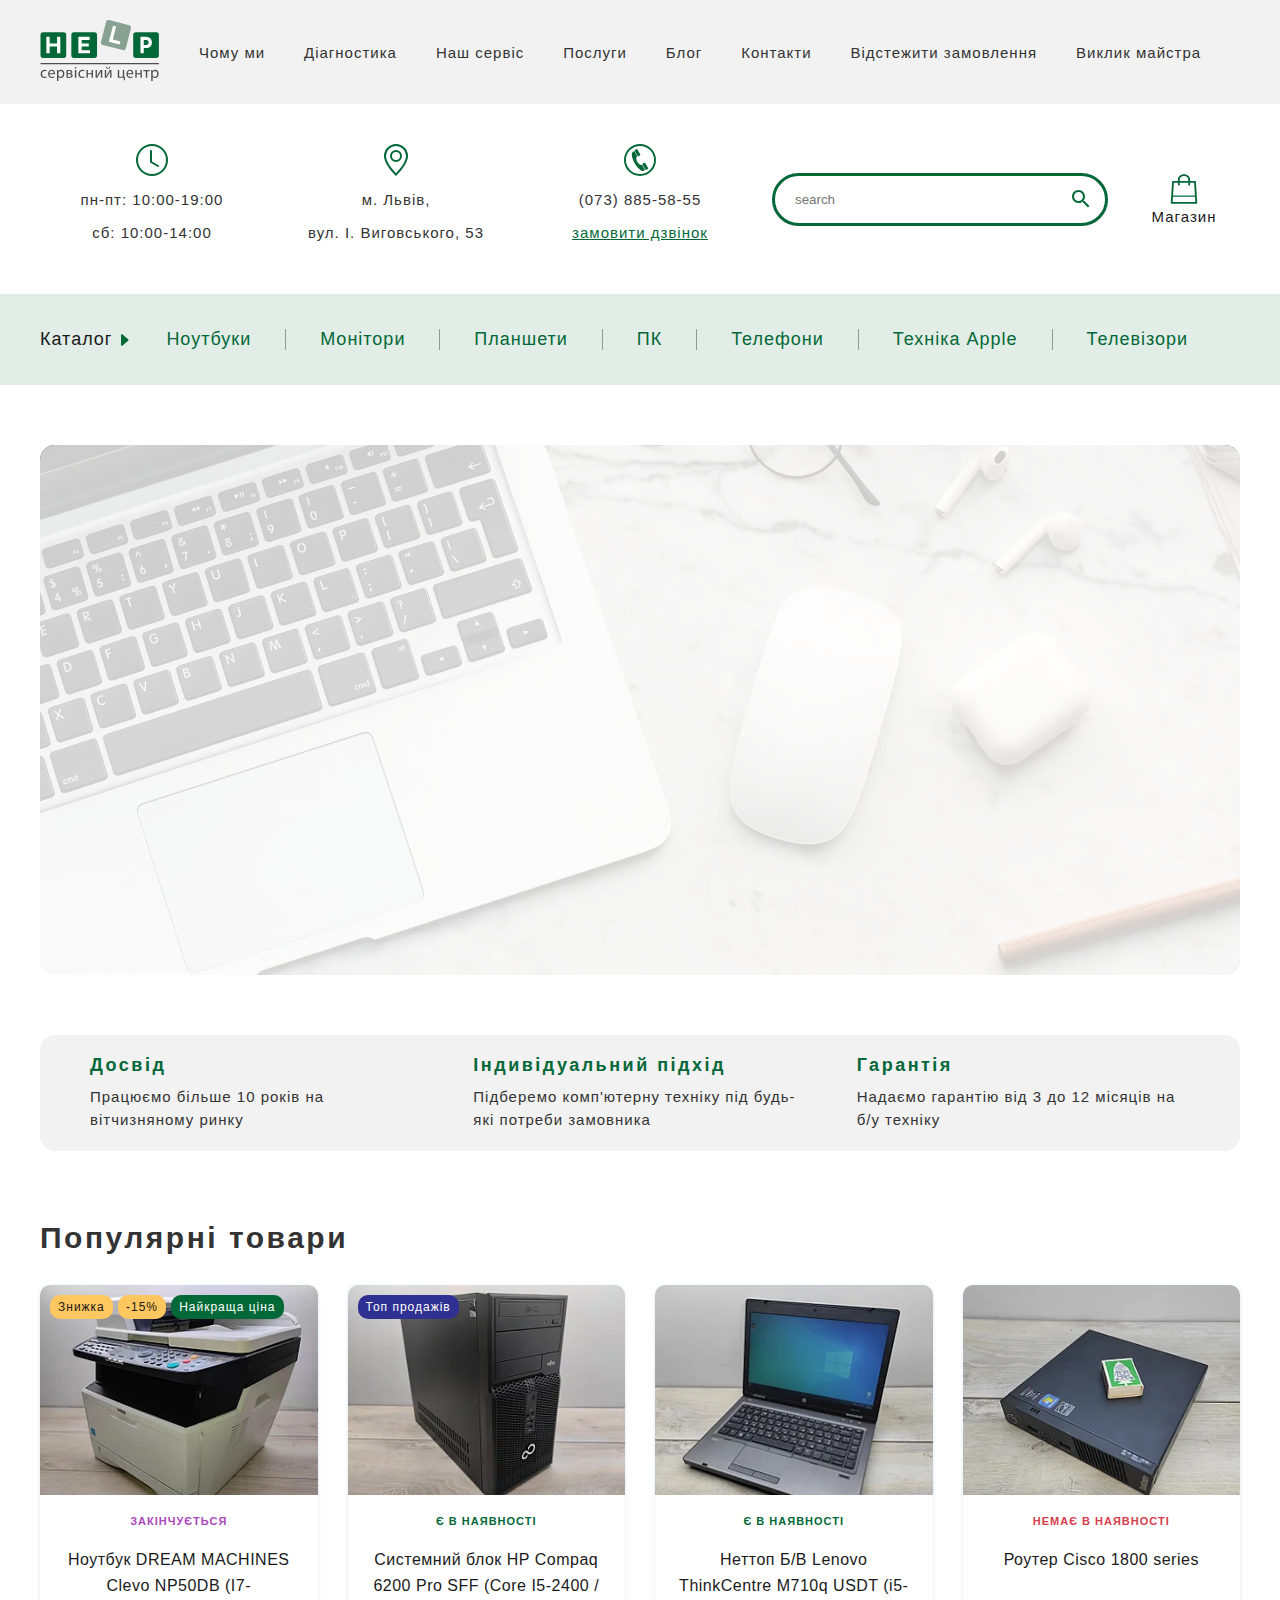
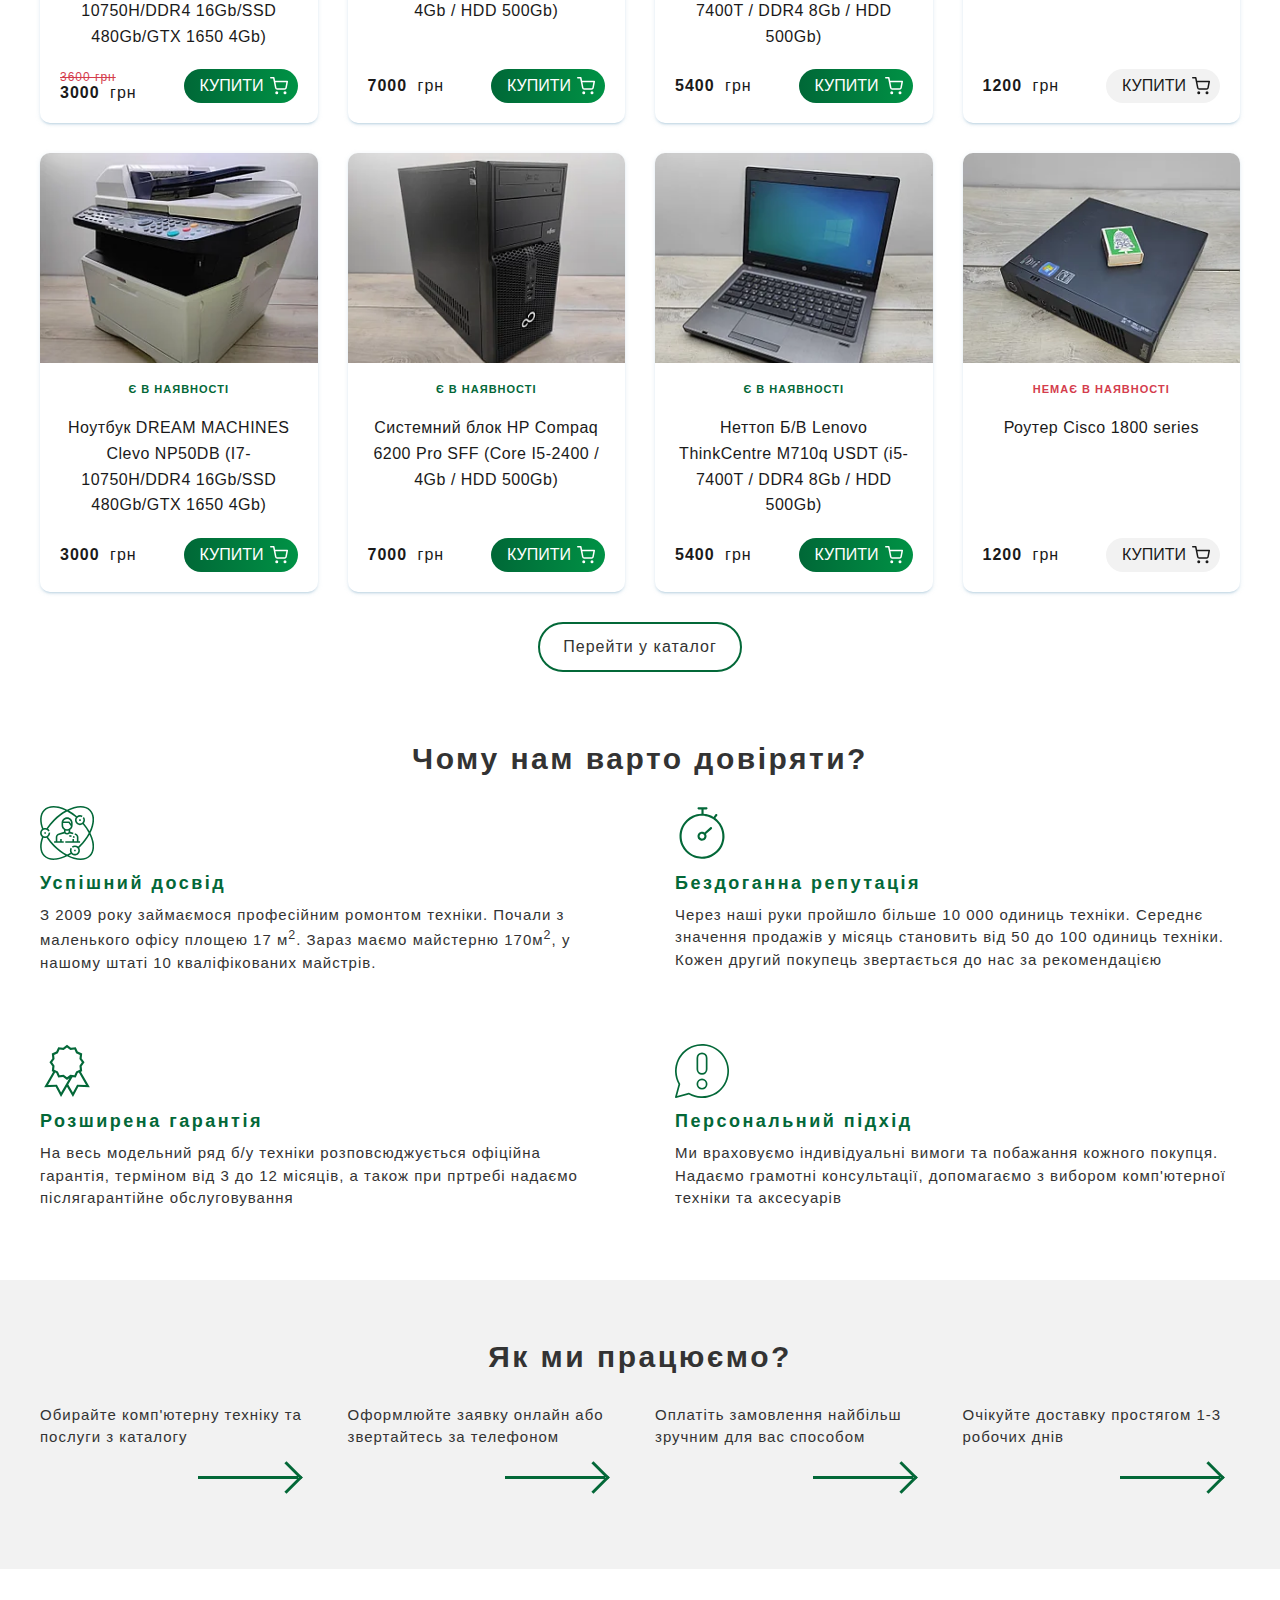
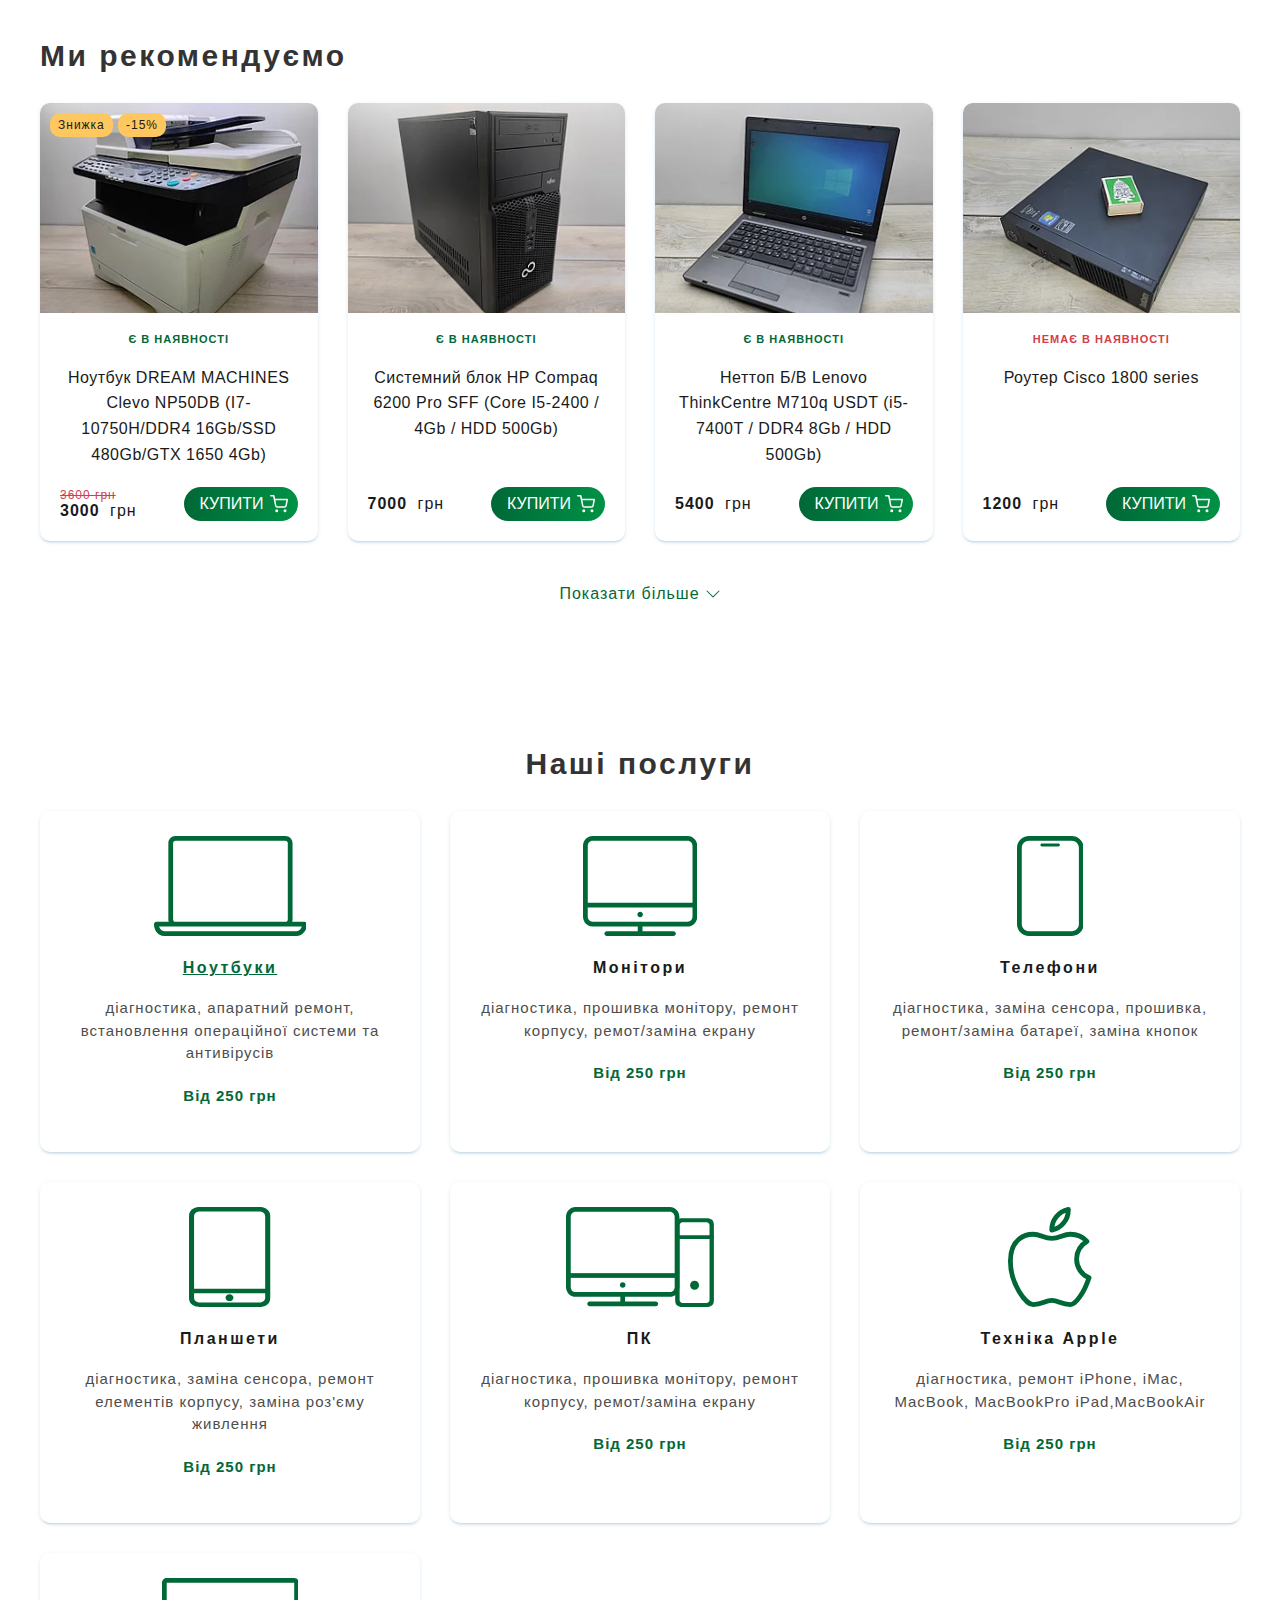
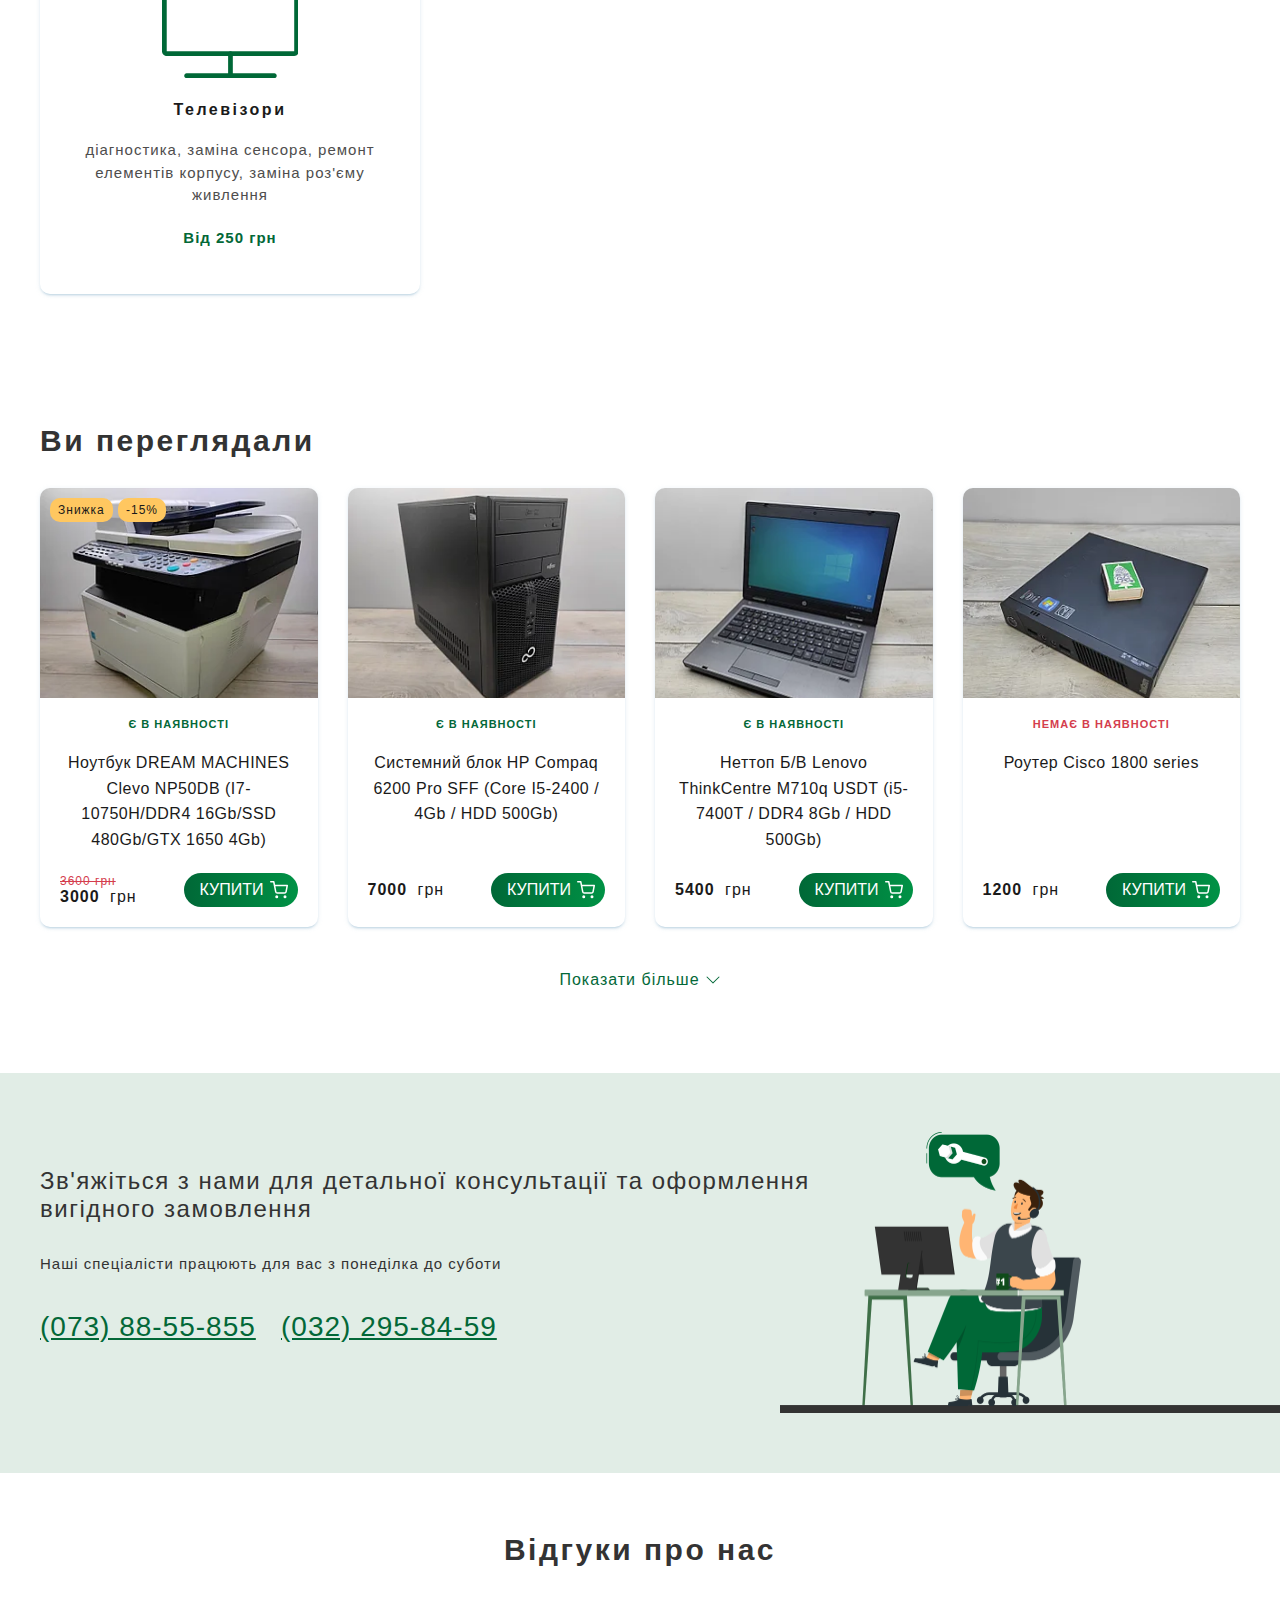
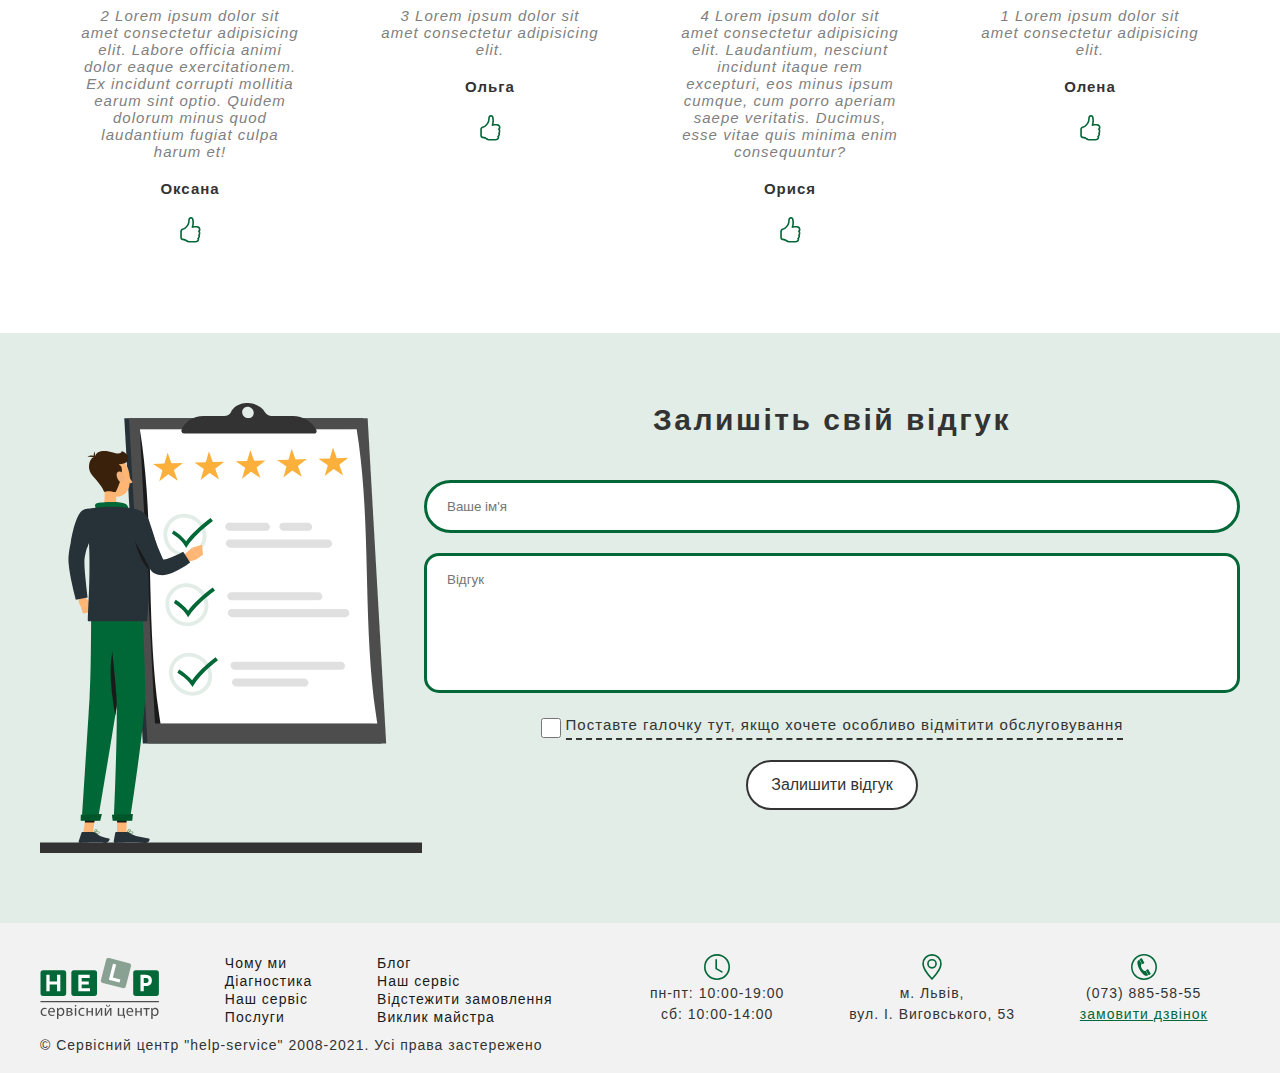
<file: index.html>
<!DOCTYPE html>
<html lang="en">
<head>
    <meta charset="UTF-8">
    <title> home - help-service </title>
    <meta http-equiv="X-UA-Compatible" content="IE=edge">
    <meta name="viewport" content="width=device-width, initial-scale=1.0">
    <meta name="description" content="help-service">
    <link rel="stylesheet" href="css/styles.css">
    <link rel="icon" href="favicon.svg" sizes="32x32" type="image/svg">
</head>
<body>
    
    <header id="header">
        <div class="wrapper">
            <div id="logo">
                <a href="/" title="help-service home page">
                    <svg width="120" height="61" viewBox="0 0 74.419 38.541"><g transform="matrix(.35278 0 0 -.35278 -24.727 53.76)"><path d="M80.174 49.369c-.664-.346-2.134-.808-4.009-.808-4.211 0-6.951 2.856-6.951 7.124 0 4.298 2.942 7.413 7.499 7.413 1.5 0 2.826-.375 3.519-.721l-.577-1.961c-.606.346-1.558.663-2.942.663-3.202 0-4.932-2.365-4.932-5.278 0-3.231 2.077-5.22 4.845-5.22 1.443 0 2.394.375 3.115.692zM92.402 57.185c.029 1.615-.663 4.124-3.519 4.124-2.566 0-3.691-2.365-3.893-4.124zm-7.441-1.817c.058-3.432 2.25-4.845 4.788-4.845 1.817 0 2.913.317 3.864.721l.433-1.818c-.894-.403-2.423-.865-4.644-.865-4.296 0-6.864 2.827-6.864 7.038 0 4.21 2.481 7.527 6.548 7.527 4.556 0 5.768-4.008 5.768-6.576 0-.519-.058-.923-.087-1.182zM101.08 54.532a5.7 5.7 0 01.116-1.039c.461-1.759 1.989-2.97 3.806-2.97 2.682 0 4.24 2.192 4.24 5.394 0 2.797-1.471 5.19-4.153 5.19-1.731 0-3.346-1.24-3.836-3.143-.087-.318-.173-.692-.173-1.038zm-2.509 3.72c0 1.789-.058 3.23-.116 4.557h2.279l.116-2.393h.057c1.038 1.701 2.682 2.711 4.961 2.711 3.374 0 5.912-2.856 5.912-7.096 0-5.018-3.057-7.498-6.345-7.498-1.846 0-3.461.808-4.297 2.191h-.058v-7.585h-2.509zM117.92 56.955h1.903c1.875 0 3.807.548 3.807 2.191 0 1.385-1.211 2.048-3.749 2.048-.836 0-1.355-.057-1.961-.115zm-.029-6.432c.721-.087 1.24-.115 2.048-.115 1.701 0 4.239.403 4.239 2.422 0 2.02-2.018 2.452-4.441 2.452h-1.846zm-2.394 12.114c.981.172 2.798.317 4.442.317 2.336 0 6.201-.376 6.201-3.49 0-1.731-1.327-2.798-2.913-3.144v-.057c2.047-.289 3.547-1.443 3.547-3.461 0-3.663-4.614-4.124-7.354-4.124a53.67 53.67 0 00-3.923.173zM130.56 62.809h2.538V48.85h-2.538zm2.826 3.922c.03-.865-.605-1.556-1.614-1.556-.894 0-1.529.691-1.529 1.556 0 .895.663 1.587 1.586 1.587.952 0 1.557-.692 1.557-1.587M147.83 49.369c-.664-.346-2.134-.808-4.009-.808-4.211 0-6.95 2.856-6.95 7.124 0 4.298 2.941 7.413 7.498 7.413 1.5 0 2.827-.375 3.519-.721l-.577-1.961c-.606.346-1.557.663-2.942.663-3.201 0-4.932-2.365-4.932-5.278 0-3.231 2.077-5.22 4.846-5.22 1.442 0 2.394.375 3.114.692zM153.83 62.809v-5.624h6.633v5.624h2.51V48.85h-2.51v6.316h-6.633V48.85h-2.509v13.959zM170.04 62.809v-5.884c0-2.22-.029-3.605-.144-5.595l.086-.029c.837 1.702 1.327 2.683 2.25 4.298l4.355 7.21h2.971V48.85h-2.423v5.912c0 2.278.058 3.461.173 5.711h-.087a78.736 78.736 0 00-2.307-4.326c-1.326-2.163-2.855-4.846-4.355-7.297h-2.913v13.959zM188.23 68.491c.086-1.24.691-2.192 1.846-2.192 1.24 0 1.816.922 1.961 2.192h1.817c-.116-2.365-1.615-3.576-3.836-3.576-2.538 0-3.519 1.586-3.634 3.576zm-1.645-5.682v-5.883c0-2.221-.028-3.606-.143-5.595l.086-.029c.837 1.702 1.326 2.682 2.25 4.297l4.354 7.21h2.971V48.85h-2.423v5.912c0 2.279.058 3.461.174 5.711h-.087a79.388 79.388 0 00-2.308-4.326c-1.326-2.163-2.855-4.845-4.354-7.297h-2.913v13.959zM209.95 62.809V50.84h6.432v11.969h2.508V50.753l1.443-.029-.145-6.315h-1.961l-.115 4.441h-10.671v13.959zM232.67 57.185c.028 1.615-.664 4.124-3.519 4.124-2.567 0-3.692-2.365-3.893-4.124zm-7.441-1.817c.057-3.432 2.25-4.845 4.788-4.845 1.816 0 2.912.317 3.864.721l.433-1.818c-.894-.403-2.423-.865-4.644-.865-4.297 0-6.864 2.827-6.864 7.038 0 4.21 2.48 7.527 6.547 7.527 4.557 0 5.768-4.008 5.768-6.576 0-.519-.057-.923-.087-1.182zM241.3 62.809v-5.624h6.634v5.624h2.509V48.85h-2.509v6.316H241.3V48.85h-2.509v13.959zM264.51 62.809v-2.02h-4.354V48.85h-2.51v11.939h-4.355v2.02zM269.82 54.532c0-.375.058-.721.115-1.039.461-1.759 1.99-2.97 3.807-2.97 2.682 0 4.24 2.192 4.24 5.394 0 2.797-1.472 5.19-4.153 5.19-1.731 0-3.346-1.24-3.836-3.143-.087-.318-.173-.692-.173-1.038zm-2.51 3.72c0 1.789-.057 3.23-.115 4.557h2.278l.117-2.393h.057c1.038 1.701 2.682 2.711 4.96 2.711 3.375 0 5.913-2.856 5.913-7.096 0-5.018-3.057-7.498-6.346-7.498-1.845 0-3.46.808-4.296 2.191h-.058v-7.585h-2.51zM281.04 72.994H68.96v2.307h212.08z" fill="#4e4d4d"/><path d="M276.43 84.52h-36.781a4.615 4.615 0 00-4.615 4.614v36.782a4.615 4.615 0 004.615 4.614h36.781a4.614 4.614 0 004.614-4.614V89.134a4.614 4.614 0 00-4.614-4.614" fill="#036838"/><path d="M258.08 107.77c.888 0 1.628.154 2.221.464.592.309 1.055.7 1.392 1.171.336.47.578.962.727 1.473.147.512.222.956.222 1.333 0 .296-.047.693-.141 1.191a4.855 4.855 0 01-.585 1.514c-.297.511-.747.942-1.354 1.292-.605.35-1.42.525-2.442.525h-4.199v-8.963zm-1.01 14.616c2.449 0 4.523-.411 6.218-1.232 1.696-.821 2.988-1.978 3.876-3.472.889-1.494 1.332-3.264 1.332-5.309a12.8 12.8 0 00-.545-3.654 9.734 9.734 0 00-1.735-3.331c-.795-.996-1.858-1.797-3.191-2.403-1.332-.605-2.966-.908-4.905-.908h-4.199V92.67h-5.855v29.716z" fill="#fff"/><path d="M216.26 98.532l-35.625 9.147a4.614 4.614 0 00-3.322 5.617l9.147 35.626a4.614 4.614 0 005.617 3.321l35.625-9.147a4.615 4.615 0 003.323-5.617l-9.148-35.625a4.614 4.614 0 00-5.617-3.322" fill="#89a192"/><path d="M198.82 142.1l5.671-1.456-5.984-23.308 13.53-3.474-1.405-5.474-19.202 4.929z" fill="#fff"/><path d="M165.63 84.52h-36.781a4.615 4.615 0 00-4.615 4.614v36.782a4.615 4.615 0 004.615 4.614h36.781a4.614 4.614 0 004.614-4.614V89.134a4.614 4.614 0 00-4.614-4.614" fill="#036838"/><path d="M136.82 122.38h20.268v-5.652h-14.414v-6.339h12.759v-5.653h-12.759v-6.42h14.979v-5.653H136.82z" fill="#fff"/><path d="M110.4 84.52H73.619a4.615 4.615 0 00-4.615 4.614v36.782a4.615 4.615 0 004.615 4.614H110.4a4.614 4.614 0 004.614-4.614V89.134a4.614 4.614 0 00-4.614-4.614" fill="#036838"/><path d="M104.5 122.38V92.663h-5.854v12.073H85.362V92.663h-5.854v29.717h5.854v-11.991h13.284v11.991z" fill="#fff"/></g></svg>
                </a>
            </div>
            <nav id="nav">
                <a href="/">Чому ми</a>
                <a href="/">Діагностика</a>
                <a href="/">Наш сервіс</a>
                <a href="/">Послуги</a>
                <a href="/">Блог</a>
                <a href="/">Контакти</a>
                <a href="/">Відстежити замовлення</a>
                <a href="/">Виклик майстра</a>
            </nav>
        </div>
    </header>

    <div id="contact">
        <div class="wrapper">

            <div class="sticky-show levus-tooltip" aria-label="menu" id="mobile-menu-button"></div>

            <div class="sticky-hide">
                <svg viewBox="0 0 16 16"><path d="M8 3.5a.5.5 0 0 0-1 0V9a.5.5 0 0 0 .252.434l3.5 2a.5.5 0 0 0 .496-.868L8 8.71V3.5z"/><path d="M8 16A8 8 0 1 0 8 0a8 8 0 0 0 0 16zm7-8A7 7 0 1 1 1 8a7 7 0 0 1 14 0z"/></svg>

                <p>пн-пт: 10:00-19:00</p>
                <p>сб: 10:00-14:00</p>
                <!-- <p>обід: 13:00-14:00</p> -->
            </div>

            <div class="sticky-hide">                
                <svg viewBox="0 0 16 16"><path d="M12.166 8.94c-.524 1.062-1.234 2.12-1.96 3.07A31.493 31.493 0 0 1 8 14.58a31.481 31.481 0 0 1-2.206-2.57c-.726-.95-1.436-2.008-1.96-3.07C3.304 7.867 3 6.862 3 6a5 5 0 0 1 10 0c0 .862-.305 1.867-.834 2.94zM8 16s6-5.686 6-10A6 6 0 0 0 2 6c0 4.314 6 10 6 10z"/><path d="M8 8a2 2 0 1 1 0-4 2 2 0 0 1 0 4zm0 1a3 3 0 1 0 0-6 3 3 0 0 0 0 6z"/></svg>

                <p>м. Львів,</p>
                <p>вул. І. Виговського, 53</p>
                <!-- <p>вул. Любінська, 98</p> -->
            </div>

            <div class="sticky-hide">
                <svg viewBox="0 0 58.282 58.282"><path d="m24.186 22.5c-5.4466 3.1445 2.8637 18.724 8.8237 15.283 1.0584 1.8332 4.4676 7.7381 5.526 9.5712-2.5146 1.4519-4.6432 2.3671-7.5585 0.70054-8.0946-4.6273-17.005-20.054-16.751-29.256 0.088046-3.196 1.971-4.4482 4.434-5.8702 1.0584 1.8332 4.4676 7.738 5.526 9.5712z"></path><path d="m26.47 22.24c-0.58849 0.33978-1.3458 0.13697-1.6856-0.45158l-5.2095-9.0232c-0.33984-0.58862-0.13704-1.3459 0.45152-1.6857l2.738-1.5808c0.58855-0.33984 1.346-0.13685 1.6858 0.4517l5.2095 9.0231c0.33978 0.58849 0.13691 1.3458-0.45158 1.6856l-2.738 1.5808z"></path><path d="m40.702 46.89c-0.58849 0.33978-1.3458 0.13697-1.6856-0.45164l-5.2095-9.0232c-0.33984-0.58855-0.13704-1.3459 0.45152-1.6856l2.738-1.5808c0.58855-0.33978 1.346-0.13679 1.6858 0.4517l5.2095 9.0231c0.33978 0.58855 0.13691 1.3459-0.45158 1.6856l-2.738 1.5808z"></path><path d="m29.141-2.845e-15h0.0004319v0.006787c8.05 0.0001234 15.335 3.26 20.604 8.5296 5.2693 5.2693 8.5291 12.554 8.5293 20.604h0.006787v0.0013574h-0.006787c-0.0001234 8.05-3.26 15.335-8.5296 20.604-5.2694 5.2693-12.554 8.5291-20.604 8.5293v0.006787h-0.0013574v-0.006787c-8.05-0.0001234-15.335-3.26-20.604-8.5296-5.2693-5.2694-8.5291-12.554-8.5293-20.604h-0.006787v-0.0013574h0.006787c0.0001234-8.05 3.26-15.335 8.5296-20.604 5.2693-5.2693 12.554-8.5291 20.604-8.5293v-0.006787h0.0009255zm0.0004319 3.4758v0.006787h-0.0013574v-0.006787c-7.0792 0.0001851-13.494 2.8753-18.141 7.5226-4.6477 4.6476-7.5229 11.063-7.5229 18.142h0.006787v0.0013574h-0.006787c0.0001851 7.0792 2.8753 13.494 7.5226 18.141 4.6476 4.6477 11.063 7.5229 18.142 7.5229v-0.006787h0.0013574v0.006787c7.0792-0.0001851 13.494-2.8753 18.141-7.5226 4.6477-4.6476 7.5229-11.063 7.5229-18.142h-0.006787v-0.0013574h0.006787c-0.0001851-7.0792-2.8753-13.494-7.5226-18.141-4.6476-4.6477-11.063-7.5229-18.142-7.5229z"></path></svg>

                <!-- <p>(032) 295-84-59</p> -->
                <p>(073) 885-58-55</p>
                <p class="text-green"><a href="/">замовити дзвінок</a></p>
            </div>

            <div>
                <form action="" id="search-form">
                    <label for="search">
                        <input type="search" id="search" name="search" role="search" placeholder="search">
                    </label>
                    <div id="search-output">
                        <h5><a href="/">Назва категорії</a></h5>
                        <ol>
                            <li><a href="/">Lorem, <b>підсвічене слово</b> dolor.</a></li>
                            <li><a href="/">Lorem, ipsum <b>dolor</b>.</a></li>
                            <li><a href="/">Lorem, <b>ipsum</b> dolor.</a></li>
                            <li><a href="/">Lorem, <b>ipsum</b> dolor.</a></li>
                            <li><a href="/">Lorem, <b>підсвічене слово</b> dolor.</a></li>
                            <li><a href="/">Lorem, ipsum <b>dolor</b>.</a></li>
                            <li><a href="/">Lorem, <b>ipsum</b> dolor.</a></li>
                            <li><a href="/">Lorem, <b>ipsum</b> dolor.</a></li>
                            <li><a href="/">Lorem, <b>підсвічене слово</b> dolor.</a></li>
                            <li><a href="/">Lorem, ipsum <b>dolor</b>.</a></li>
                            <li><a href="/">Lorem, <b>ipsum</b> dolor.</a></li>
                            <li><a href="/">Lorem, <b>ipsum</b> dolor.</a></li>
                        </ol>
                    </div>
                </form>
            </div>

            <div class="sticky-show levus-tooltip" aria-label="phones" id="mobile-phone-button">
                <svg viewBox="0 0 58.282 58.282"><path d="m24.186 22.5c-5.4466 3.1445 2.8637 18.724 8.8237 15.283 1.0584 1.8332 4.4676 7.7381 5.526 9.5712-2.5146 1.4519-4.6432 2.3671-7.5585 0.70054-8.0946-4.6273-17.005-20.054-16.751-29.256 0.088046-3.196 1.971-4.4482 4.434-5.8702 1.0584 1.8332 4.4676 7.738 5.526 9.5712z"></path><path d="m26.47 22.24c-0.58849 0.33978-1.3458 0.13697-1.6856-0.45158l-5.2095-9.0232c-0.33984-0.58862-0.13704-1.3459 0.45152-1.6857l2.738-1.5808c0.58855-0.33984 1.346-0.13685 1.6858 0.4517l5.2095 9.0231c0.33978 0.58849 0.13691 1.3458-0.45158 1.6856l-2.738 1.5808z"></path><path d="m40.702 46.89c-0.58849 0.33978-1.3458 0.13697-1.6856-0.45164l-5.2095-9.0232c-0.33984-0.58855-0.13704-1.3459 0.45152-1.6856l2.738-1.5808c0.58855-0.33978 1.346-0.13679 1.6858 0.4517l5.2095 9.0231c0.33978 0.58855 0.13691 1.3459-0.45158 1.6856l-2.738 1.5808z"></path><path d="m29.141-2.845e-15h0.0004319v0.006787c8.05 0.0001234 15.335 3.26 20.604 8.5296 5.2693 5.2693 8.5291 12.554 8.5293 20.604h0.006787v0.0013574h-0.006787c-0.0001234 8.05-3.26 15.335-8.5296 20.604-5.2694 5.2693-12.554 8.5291-20.604 8.5293v0.006787h-0.0013574v-0.006787c-8.05-0.0001234-15.335-3.26-20.604-8.5296-5.2693-5.2694-8.5291-12.554-8.5293-20.604h-0.006787v-0.0013574h0.006787c0.0001234-8.05 3.26-15.335 8.5296-20.604 5.2693-5.2693 12.554-8.5291 20.604-8.5293v-0.006787h0.0009255zm0.0004319 3.4758v0.006787h-0.0013574v-0.006787c-7.0792 0.0001851-13.494 2.8753-18.141 7.5226-4.6477 4.6476-7.5229 11.063-7.5229 18.142h0.006787v0.0013574h-0.006787c0.0001851 7.0792 2.8753 13.494 7.5226 18.141 4.6476 4.6477 11.063 7.5229 18.142 7.5229v-0.006787h0.0013574v0.006787c7.0792-0.0001851 13.494-2.8753 18.141-7.5226 4.6477-4.6476 7.5229-11.063 7.5229-18.142h-0.006787v-0.0013574h0.006787c-0.0001851-7.0792-2.8753-13.494-7.5226-18.141-4.6476-4.6477-11.063-7.5229-18.142-7.5229z"></path></svg>
            </div>
<!-- 
            <div aria-label="basket">
                <span id="basket">
                    <span id="basket-sum">1</span>
                </span>
            </div>
 -->

            <div aria-label="to shop">
                <a href="/shop.html" id="to-shop">
                    <svg viewBox="0 0 26 26"><path d="M22.6835938,7.1357422c-0.0253906-0.3955078-0.3525391-0.703125-0.7490234-0.703125h-3.9697266V5.2597656  C17.9648438,2.9111328,15.7373047,1,13,1S8.0351563,2.9111328,8.0351563,5.2597656v1.1728516H4.0654297  c-0.3964844,0-0.7236328,0.3076172-0.7490234,0.703125L2.2509766,24.203125  c-0.0126953,0.2070313,0.0605469,0.4091797,0.2021484,0.5605469C2.5947266,24.9140625,2.7929688,25,3,25h20  c0.2070313,0,0.4052734-0.0859375,0.546875-0.2363281c0.1416016-0.1513672,0.2148438-0.3535156,0.2021484-0.5605469  L22.6835938,7.1357422z M9.5351563,5.2597656C9.5351563,3.7382813,11.0898438,2.5,13,2.5s3.4648438,1.2382813,3.4648438,2.7597656  v1.1728516H9.5351563V5.2597656z M8.0351563,7.9326172v1.6289063c0,0.4140625,0.3359375,0.75,0.75,0.75s0.75-0.3359375,0.75-0.75  V7.9326172h6.9296875v1.6289063c0,0.4140625,0.3359375,0.75,0.75,0.75s0.75-0.3359375,0.75-0.75V7.9326172h3.2646484  l0.6498413,10.4003906H4.1206665L4.7705078,7.9326172H8.0351563z M3.7978516,23.5l0.260376-4.1669922h17.8835449L22.2021484,23.5 H3.7978516z" fill="currentColor"/></svg>
                    <span>Магазин</span>
                </a>
            </div>

        </div>
    </div>

    <!-- модальне вікно -->
    <!-- <div id="modal-basket">

        <div class="goods-quantity">
            <div id="modal-basket-number">
                <strong>3</strong> товари
            </div>

            <div id="modal-sum">
                <strong>44 999</strong> грн
            </div>
        </div>


        <div class="products">

            <article class="product">
                <div class="product-marker">
                    <span>Знижка</span>
                    <span>-15%</span>
                </div>

                <a href="/" class="product-image" title="Назва продукта">
                    <picture>

                        <img src="temp/01.webp" alt="">
                    </picture>
                </a>

                <div class="product-label purpur">Закінчується</div>

                <h3 class="product-title">
                    <a href="/">
                        Ноутбук DREAM MACHINES Сlevo NP50DB (I7-10750H/DDR4 16Gb/SSD 480Gb/GTX 1650 4Gb)
                    </a>                    
                </h3>

                <div class="product-caption">
                    <div class="product-price">
                        <span>3600 грн</span>
                        <strong>3000</strong> грн
                    </div>

                    <div class="product-quantity">
                        <button class="minus"></button>
                        <input class="number" type="number" value="1">
                        <button class="plus"></button>
                    </div>
                </div>

                <div class="product-delete">
                    <span class="product-button-delete"></span>
                </div>
            </article>

            <article class="product">
                <a href="/" class="product-image" title="Назва продукта">
                    <picture>

                        <img src="temp/03.webp" alt="">
                    </picture>
                </a>

                <div class="product-label">Є в наявності</div>

                <h3 class="product-title">
                    <a href="/">
                        Неттоп Б/В Lenovo ThinkCentre M710q USDT (i5-7400T / DDR4 8Gb / HDD 500Gb)
                    </a>                    
                </h3>

                <div class="product-caption">
                    <div class="product-price">
                        <span>3600 грн</span>
                        <strong>3000</strong> грн
                    </div>

                    <div class="product-quantity">
                        <button class="minus"></button>
                        <input class="number" type="number" value="1">
                        <button class="plus"></button>
                    </div>
                </div>

                <div class="product-delete">
                    <span class="product-button-delete"></span>
                </div>
            </article>  

            <article class="product">
                <a href="/" class="product-image" title="Назва продукта">
                    <picture>

                        <img src="temp/03.webp" alt="">
                    </picture>
                </a>

                <div class="product-label">Є в наявності</div>

                <h3 class="product-title">
                    <a href="/">
                        Неттоп Б/В Lenovo ThinkCentre M710q USDT (i5-7400T / DDR4 8Gb / HDD 500Gb)
                    </a>                    
                </h3>

                <div class="product-caption">
                    <div class="product-price">
                        <strong>999999</strong> грн
                    </div>

                    <div class="product-quantity">
                        <button class="minus"></button>
                        <input class="number" type="number" value="1">
                        <button class="plus"></button>
                    </div>
                </div>

                <div class="product-delete">
                    <span class="product-button-delete"></span>
                </div>
            </article>  

        </div>

        <div class="two-buttons">
            <button>Продовжити покупки</button>
            <button>Оформити замовлення</button>
        </div>

    </div> -->
    <!-- модальне вікно -->

    <!-- модальні контакти -->
    <div id="modal-contact">
        <ul>

            <li><a href="/">
                <svg viewBox="0 0 512 512"><path d="M444 49.9C431.3 38.2 379.9.9 265.3.4c0 0-135.1-8.1-200.9 52.3C27.8 89.3 14.9 143 13.5 209.5c-1.4 66.5-3.1 191.1 117 224.9h.1l-.1 51.6s-.8 20.9 13 25.1c16.6 5.2 26.4-10.7 42.3-27.8 8.7-9.4 20.7-23.2 29.8-33.7 82.2 6.9 145.3-8.9 152.5-11.2 16.6-5.4 110.5-17.4 125.7-142 15.8-128.6-7.6-209.8-49.8-246.5zM457.9 287c-12.9 104-89 110.6-103 115.1-6 1.9-61.5 15.7-131.2 11.2 0 0-52 62.7-68.2 79-5.3 5.3-11.1 4.8-11-5.7 0-6.9.4-85.7.4-85.7-.1 0-.1 0 0 0-101.8-28.2-95.8-134.3-94.7-189.8 1.1-55.5 11.6-101 42.6-131.6 55.7-50.5 170.4-43 170.4-43 96.9.4 143.3 29.6 154.1 39.4 35.7 30.6 53.9 103.8 40.6 211.1zm-139-80.8c.4 8.6-12.5 9.2-12.9.6-1.1-22-11.4-32.7-32.6-33.9-8.6-.5-7.8-13.4.7-12.9 27.9 1.5 43.4 17.5 44.8 46.2zm20.3 11.3c1-42.4-25.5-75.6-75.8-79.3-8.5-.6-7.6-13.5.9-12.9 58 4.2 88.9 44.1 87.8 92.5-.1 8.6-13.1 8.2-12.9-.3zm47 13.4c.1 8.6-12.9 8.7-12.9.1-.6-81.5-54.9-125.9-120.8-126.4-8.5-.1-8.5-12.9 0-12.9 73.7.5 133 51.4 133.7 139.2zM374.9 329v.2c-10.8 19-31 40-51.8 33.3l-.2-.3c-21.1-5.9-70.8-31.5-102.2-56.5-16.2-12.8-31-27.9-42.4-42.4-10.3-12.9-20.7-28.2-30.8-46.6-21.3-38.5-26-55.7-26-55.7-6.7-20.8 14.2-41 33.3-51.8h.2c9.2-4.8 18-3.2 23.9 3.9 0 0 12.4 14.8 17.7 22.1 5 6.8 11.7 17.7 15.2 23.8 6.1 10.9 2.3 22-3.7 26.6l-12 9.6c-6.1 4.9-5.3 14-5.3 14s17.8 67.3 84.3 84.3c0 0 9.1.8 14-5.3l9.6-12c4.6-6 15.7-9.8 26.6-3.7 14.7 8.3 33.4 21.2 45.8 32.9 7 5.7 8.6 14.4 3.8 23.6z"/></svg>
            </a></li>

            <li><a href="/">
                <svg viewBox="0 0 496 512"><path d="M248 8C111 8 0 119 0 256s111 248 248 248 248-111 248-248S385 8 248 8zm121.8 169.9l-40.7 191.8c-3 13.6-11.1 16.9-22.4 10.5l-62-45.7-29.9 28.8c-3.3 3.3-6.1 6.1-12.5 6.1l4.4-63.1 114.9-103.8c5-4.4-1.1-6.9-7.7-2.5l-142 89.4-61.2-19.1c-13.3-4.2-13.6-13.3 2.8-19.7l239.1-92.2c11.1-4 20.8 2.7 17.2 19.5z"/></svg>
            </a></li>

            <li><a href="/">
                <svg viewBox="0 0 58.282 58.282"><path d="m24.186 22.5c-5.4466 3.1445 2.8637 18.724 8.8237 15.283 1.0584 1.8332 4.4676 7.7381 5.526 9.5712-2.5146 1.4519-4.6432 2.3671-7.5585 0.70054-8.0946-4.6273-17.005-20.054-16.751-29.256 0.088046-3.196 1.971-4.4482 4.434-5.8702 1.0584 1.8332 4.4676 7.738 5.526 9.5712z"/><path d="m26.47 22.24c-0.58849 0.33978-1.3458 0.13697-1.6856-0.45158l-5.2095-9.0232c-0.33984-0.58862-0.13704-1.3459 0.45152-1.6857l2.738-1.5808c0.58855-0.33984 1.346-0.13685 1.6858 0.4517l5.2095 9.0231c0.33978 0.58849 0.13691 1.3458-0.45158 1.6856l-2.738 1.5808z"/><path d="m40.702 46.89c-0.58849 0.33978-1.3458 0.13697-1.6856-0.45164l-5.2095-9.0232c-0.33984-0.58855-0.13704-1.3459 0.45152-1.6856l2.738-1.5808c0.58855-0.33978 1.346-0.13679 1.6858 0.4517l5.2095 9.0231c0.33978 0.58855 0.13691 1.3459-0.45158 1.6856l-2.738 1.5808z"/><path d="m29.141-2.845e-15h0.0004319v0.006787c8.05 0.0001234 15.335 3.26 20.604 8.5296 5.2693 5.2693 8.5291 12.554 8.5293 20.604h0.006787v0.0013574h-0.006787c-0.0001234 8.05-3.26 15.335-8.5296 20.604-5.2694 5.2693-12.554 8.5291-20.604 8.5293v0.006787h-0.0013574v-0.006787c-8.05-0.0001234-15.335-3.26-20.604-8.5296-5.2693-5.2694-8.5291-12.554-8.5293-20.604h-0.006787v-0.0013574h0.006787c0.0001234-8.05 3.26-15.335 8.5296-20.604 5.2693-5.2693 12.554-8.5291 20.604-8.5293v-0.006787h0.0009255zm0.0004319 3.4758v0.006787h-0.0013574v-0.006787c-7.0792 0.0001851-13.494 2.8753-18.141 7.5226-4.6477 4.6476-7.5229 11.063-7.5229 18.142h0.006787v0.0013574h-0.006787c0.0001851 7.0792 2.8753 13.494 7.5226 18.141 4.6476 4.6477 11.063 7.5229 18.142 7.5229v-0.006787h0.0013574v0.006787c7.0792-0.0001851 13.494-2.8753 18.141-7.5226 4.6477-4.6476 7.5229-11.063 7.5229-18.142h-0.006787v-0.0013574h0.006787c-0.0001851-7.0792-2.8753-13.494-7.5226-18.141-4.6476-4.6477-11.063-7.5229-18.142-7.5229z"/></svg>
            </a></li>
        </ul>
    </div>
    <!-- модальні контакти -->

    <nav id="list">
        <div class="wrapper">
            <span id="list-button">Каталог</span>
            <ul>
                <li><a href="/">Ноутбуки</a></li>
                <li><a href="/">Монітори</a></li>
                <li><a href="/">Планшети</a></li>
                <li><a href="/">ПК</a></li>
                <li><a href="/">Телефони</a></li>
                <li><a href="/">Техніка Apple</a></li>
                <li><a href="/">Телевізори</a></li>
            </ul>
        </div>
    </nav>

    <div id="levus-slider" class="wrapper">
        <div class="levus-slide">

            <picture class="levus-bg">
                <source srcset="temp/slide-1.webp" type="image/webp">
                <img src="temp/slide-4.jpg" alt="" width="1200" height="530">
            </picture>
            
            <div class="levus-content">
                <p>Lorem ipsum 1</p>
                <p>Lorem ipsum, dolor sit amet consectetur adipisicing elit. Ad, numquam.</p>
                <p>
                    <a href="/">Замовити ремонт</a>
                    <a href="/">Викликати майстра</a>                            
                </p>
                <picture>
                    <source srcset="temp/slide-4.webp" type="image/webp">
                    <img src="temp/slide-4.jpg" alt="" width="480" height="355">
                </picture>
            </div>
        </div>

        <div class="levus-slide">

            <picture class="levus-bg">
                <source srcset="temp/slide-2.webp" type="image/webp">
                <img src="temp/slide-2.jpg" alt="" width="1200" height="530">
            </picture>

            <div class="levus-content">
                <p>Lorem ipsum 2</p>
                <p>Lorem ipsum, dolor sit amet consectetur adipisicing elit. Ad, numquam.</p>
                <p>
                    <a href="/">Замовити ремонт</a>
                    <a href="/">Викликати майстра</a>                            
                </p>

                <picture>
                    <source srcset="temp/slide-5.webp" type="image/webp">
                    <img src="temp/slide-5.jpg" alt="" width="480" height="355">
                </picture>
            </div>
        </div>

        <div class="levus-slide">

            <picture class="levus-bg">
                <source srcset="temp/slide-3.webp" type="image/webp">
                <img src="temp/slide-3.jpg" alt="" width="1200" height="530">
            </picture>

            <div class="levus-content">
                <p>Lorem ipsum 3</p>
                <p>Lorem ipsum, dolor sit amet consectetur adipisicing elit. Ad, numquam.</p>
                <picture>
                    <source srcset="temp/slide-6.webp" type="image/webp">
                    <img src="temp/slide-6.jpg" alt="" width="480" height="355">
                </picture>
            </div>
        </div>
        
    </div>
    <!-- #slider -->

    <div class="promo">
        <div class="wrapper">
            <article>
                <h4>Досвід</h4>
                <p>Працюємо більше 10 років на вітчизняному ринку</p>
            </article>
            <article>
                <h4>Індивідуальний підхід</h4>
                <p>Підберемо комп'ютерну техніку під будь-які потреби замовника</p>
            </article>
            <article>
                <h4>Гарантія</h4>
                <p>Надаємо гарантію від 3 до 12 місяців на б/у техніку</p>
            </article>
        </div>
    </div>
    <!-- .promo -->

    <section class="products">
        <h2>Популярні товари</h2>

        <div class="wrapper">

            <article class="product">
                <div class="product-marker">
                    <span>Знижка</span>
                    <span>-15%</span>
                    <span class="green">Найкраща ціна</span>
                </div>

                <a href="/" class="product-image" title="Назва продукта">
                    <picture>

                        <img src="temp/01.webp" alt="">
                    </picture>
                </a>

                <div class="product-label purpur">Закінчується</div>

                <h3 class="product-title">
                    <a href="/">
                        Ноутбук DREAM MACHINES Сlevo NP50DB (I7-10750H/DDR4 16Gb/SSD 480Gb/GTX 1650 4Gb)
                    </a>                    
                </h3>

                <div class="product-caption">
                    <div class="product-price">
                        <span>3600 грн</span>
                       <strong>3000</strong> грн
                    </div>
                    <div class="product-button">
                        <button>Купити</button>
                    </div>
                </div>
            </article>

            <article class="product">                
                <div class="product-marker">
                    <span class="cyan">Топ продажів</span>
                </div>
                <a href="/" class="product-image" title="Назва продукта">
                    <picture>

                        <img src="temp/02.webp" alt="">
                    </picture>
                </a>

                <div class="product-label"> Є в наявності</div>

                <h3 class="product-title">
                    <a href="/">
                        Системний блок HP Compaq 6200 Pro SFF (Core I5-2400 / 4Gb / HDD 500Gb)
                    </a>                    
                </h3>

                <div class="product-caption">
                    <div class="product-price">
                        <strong>7000</strong> грн
                    </div>
                    <div class="product-button">
                        <button>Купити</button>
                    </div>
                </div>
            </article>

            <article class="product">
                <a href="/" class="product-image" title="Назва продукта">
                    <picture>

                        <img src="temp/03.webp" alt="">
                    </picture>
                </a>

                <div class="product-label">Є в наявності</div>

                <h3 class="product-title">
                    <a href="/">
                        Неттоп Б/В Lenovo ThinkCentre M710q USDT (i5-7400T / DDR4 8Gb / HDD 500Gb)
                    </a>                    
                </h3>

                <div class="product-caption">
                    <div class="product-price">
                        <strong>5400</strong> грн
                    </div>
                    <div class="product-button">
                        <button>Купити</button>
                    </div>
                </div>
            </article>

            <article class="product">
                <a href="/" class="product-image" title="Назва продукта">
                    <picture>

                        <img src="temp/04.webp" alt="">
                    </picture>
                </a>

                <div class="product-label red">Немає в наявності</div>

                <h3 class="product-title">
                    <a href="/">
                        Роутер Cisco 1800 series
                    </a>                    
                </h3>

                <div class="product-caption">
                    <div class="product-price">
                        <strong>1200</strong> грн
                    </div>
                    <div class="product-button">
                        <button class="disabled">Купити 
                            
                        </button>
                    </div>
                </div>
            </article>

            <article class="product">
                <a href="/" class="product-image" title="Назва продукта">
                    <picture>

                        <img src="temp/01.webp" alt="">
                    </picture>
                </a>

                <div class="product-label">Є в наявності</div>

                <h3 class="product-title">
                    <a href="/">
                        Ноутбук DREAM MACHINES Сlevo NP50DB (I7-10750H/DDR4 16Gb/SSD 480Gb/GTX 1650 4Gb)
                    </a>                    
                </h3>

                <div class="product-caption">
                    <div class="product-price">
                       <strong>3000</strong> грн
                    </div>
                    <div class="product-button">
                        <button>Купити</button>
                    </div>
                </div>
            </article>

            <article class="product">
                <a href="/" class="product-image" title="Назва продукта">
                    <picture>

                        <img src="temp/02.webp" alt="">
                    </picture>
                </a>

                <div class="product-label">Є в наявності</div>

                <h3 class="product-title">
                    <a href="/">
                        Системний блок HP Compaq 6200 Pro SFF (Core I5-2400 / 4Gb / HDD 500Gb)
                    </a>                    
                </h3>

                <div class="product-caption">
                    <div class="product-price">
                        <strong>7000</strong> грн
                    </div>
                    <div class="product-button">
                        <button>Купити</button>
                    </div>
                </div>
            </article>

            <article class="product">
                <a href="/" class="product-image" title="Назва продукта">
                    <picture>

                        <img src="temp/03.webp" alt="">
                    </picture>
                </a>

                <div class="product-label">Є в наявності</div>

                <h3 class="product-title">
                    <a href="/">
                        Неттоп Б/В Lenovo ThinkCentre M710q USDT (i5-7400T / DDR4 8Gb / HDD 500Gb)
                    </a>                    
                </h3>

                <div class="product-caption">
                    <div class="product-price">
                        <strong>5400</strong> грн
                    </div>
                    <div class="product-button">
                        <button>Купити</button>
                    </div>
                </div>
            </article>

            <article class="product">
                <a href="/" class="product-image" title="Назва продукта">
                    <picture>

                        <img src="temp/04.webp" alt="">
                    </picture>
                </a>

                <div class="product-label red">Немає в наявності</div>

                <h3 class="product-title">
                    <a href="/">
                        Роутер Cisco 1800 series
                    </a>                    
                </h3>

                <div class="product-caption">
                    <div class="product-price">
                        <strong>1200</strong> грн
                    </div>
                    <div class="product-button">
                        <button class="disabled">Купити 
                            
                        </button>
                    </div>
                </div>
            </article>
 
        </div>

        <div class="products-button">
            <a href="/">Перейти у каталог</a>
        </div>

    </section>

    <section id="trust">
        <h2>Чому нам варто довіряти?</h2>

        <div class="wrapper">
            <article>
                <svg height="511pt" width="511pt" viewBox="0 0 511 511.9994"><path d="m477.902344 256.0625c10.773437-21.476562 19.253906-43.066406 25.140625-64.339844 18.457031-66.65625 9.519531-122.472656-25.171875-157.160156-34.6875-34.6875-90.503906-43.628906-157.160156-25.171875-21.273438 5.886719-42.863282 14.371094-64.339844 25.140625-26.71875-13.410156-53.476563-23.222656-79.257813-28.875-59.882812-13.125-110.355469-2.859375-142.117187 28.90625-20.386719 20.386719-32.210938 49.03125-34.1875 82.839844-1.777344 30.414062 4.386718 65.316406 17.820312 101.269531-11.03125 8.722656-18.128906 22.207031-18.128906 37.328125s7.097656 28.605469 18.128906 37.328125c-13.433594 35.953125-19.597656 70.859375-17.820312 101.269531 1.980468 33.808594 13.800781 62.453125 34.1875 82.839844 22.765625 22.769531 54.707031 34.507812 93.289062 34.507812 7.746094 0 15.761719-.472656 24.027344-1.425781 33.082031-3.816406 68.429688-15.085937 104.109375-33.027343 21.460937 10.761718 43.035156 19.234374 64.289063 25.117187 22.683593 6.28125 44.113281 9.390625 63.882812 9.390625 38.316406 0 70.394531-11.679688 93.277344-34.5625 31.765625-31.761719 42.03125-82.234375 28.90625-142.121094-5.652344-25.777344-15.464844-52.535156-28.875-79.253906zm-153.183594-232.191406c61.214844-16.949219 111.832031-9.378906 142.527344 21.316406 30.695312 30.695312 38.265625 81.3125 21.316406 142.527344-4.746094 17.148437-11.265625 34.53125-19.375 51.898437-14.53125-26.058593-32.402344-51.878906-53.109375-76.507812 6.34375-8.085938 10.140625-18.261719 10.140625-29.3125 0-10.683594-3.457031-20.777344-10.003906-29.191407l-11.859375 9.222657c4.476562 5.753906 6.839843 12.660156 6.839843 19.96875 0 17.953125-14.605468 32.554687-32.554687 32.554687s-32.554687-14.601562-32.554687-32.554687 14.605468-32.554688 32.554687-32.554688c5.859375 0 11.605469 1.570313 16.609375 4.546875l7.679688-12.914062c-7.328126-4.355469-15.726563-6.660156-24.289063-6.660156-11.050781 0-21.226563 3.800781-29.308594 10.144531-24.632812-20.707031-50.453125-38.578125-76.511719-53.113281 17.367188-8.105469 34.75-14.625 51.898438-19.371094zm-279.097656 21.316406c40.621094-40.621094 115.105468-39.105469 194.363281-1.988281-38.691406 21.578125-76.640625 50.472656-111.261719 85.089843-25.671875 25.671876-48.265625 53.246094-67.246094 82.03125-4.277343-1.242187-8.777343-1.902343-13.394531-1.902343-5.683593 0-11.132812 1.007812-16.191406 2.839843-26.03125-70.949218-21.15625-131.1875 13.730469-166.070312zm83.054687 451.679688c-33.988281 0-62.882812-9.882813-83.058593-30.054688-34.882813-34.882812-39.761719-95.117188-13.726563-166.070312 5.058594 1.835937 10.507813 2.839843 16.191406 2.839843 4.644531 0 9.128907-.683593 13.378907-1.929687 18.980468 28.796875 41.582031 56.378906 67.261718 82.058594 34.609375 34.605468 72.546875 63.492187 111.226563 85.070312-39.730469 18.59375-77.953125 28.089844-111.273438 28.085938zm127.714844-36.261719c-40.582031-21.316407-80.65625-51.136719-117.042969-87.519531-24.449218-24.453126-46.015625-50.65625-64.199218-77.984376 12.382812-8.597656 20.511718-22.914062 20.511718-39.097656 0-1.410156-.058594-2.835937-.183594-4.238281l-14.96875 1.324219c.085938.960937.128907 1.9375.128907 2.910156 0 17.953125-14.605469 32.554688-32.554688 32.554688s-32.554687-14.601563-32.554687-32.554688 14.605468-32.554688 32.554687-32.554688c12.398438 0 23.558594 6.890626 29.121094 17.980469l13.429687-6.734375c-3.671874-7.324218-9.023437-13.390625-15.453124-17.847656 18.179687-27.304688 39.734374-53.496094 64.167968-77.929688 36.394532-36.394531 76.484375-66.222656 117.078125-87.539062 27.628907 14.542969 55.582031 33.292969 82.664063 56-5.070313 7.5625-8.03125 16.648438-8.03125 26.417969 0 26.234375 21.347656 47.578125 47.582031 47.578125 9.769531 0 18.855469-2.960938 26.417969-8.03125 22.707031 27.082031 41.453125 55.039062 55.996094 82.664062-21.316407 40.59375-51.144532 80.683594-87.535157 117.082032-4.003906 4-8.117187 7.976562-12.273437 11.871093-8.292969-7.015625-19-11.257812-30.6875-11.257812-10.683594 0-20.777344 3.460937-29.191406 10.003906l9.226562 11.859375c5.75-4.472656 12.65625-6.835938 19.964844-6.839844 17.949218 0 32.554687 14.605469 32.554687 32.554688 0 17.953125-14.605469 32.554687-32.554687 32.554687-17.949219 0-32.554688-14.601562-32.554688-32.554687 0-5.859375 1.570313-11.601563 4.546875-16.605469l-12.914062-7.683594c-4.355469 7.328125-6.660157 15.726563-6.660157 24.289063 0 7.539062 1.769532 14.664062 4.902344 21.003906-10.527344 6.71875-21.042968 12.828125-31.488281 18.324219zm210.855469 6.207031c-30.695313 30.699219-81.3125 38.265625-142.527344 21.320312-17.136719-4.746093-34.503906-11.257812-51.859375-19.359374 7.914063-4.421876 15.832031-9.167969 23.726563-14.222657 8.644531 8.820313 20.675781 14.308594 33.972656 14.308594 26.234375 0 47.582031-21.34375 47.582031-47.578125 0-9.136719-2.59375-17.671875-7.074219-24.929688 4.429688-4.144531 8.8125-8.378906 13.074219-12.640624 34.621094-34.625 63.511719-72.574219 85.09375-111.265626 37.117187 79.261719 38.632813 153.746094-1.988281 194.367188zm0 0"/><path d="m379.640625 333.632812h-15.523437v-37.855468c0-16.742188-11.253907-31.609375-27.367188-36.15625l-5.617188-1.582032-4.078124 14.460938 5.617187 1.585938c9.664063 2.726562 16.417969 11.644531 16.417969 21.691406v37.855468h-27.046875v-20.535156h-15.023438v20.535156h-67.617187v15.023438h140.238281zm0 0"/><path d="m281.28125 259.589844 31.3125 8.835937 4.082031-14.464843-30.691406-8.65625v-19.953126c13.894531-9.476562 23.039063-25.425781 23.039063-43.476562v-22.039062c0-28.996094-23.589844-52.589844-52.589844-52.589844-28.996094 0-52.589844 23.59375-52.589844 52.589844v22.039062c0 18.050781 9.144531 34 23.039062 43.476562v19.953126l-50.765624 14.316406c-16.113282 4.546875-27.367188 19.414062-27.367188 36.15625v37.855468h-15.523438v15.023438h91.152344v-15.023438h-18.53125v-20.535156h-15.023437v20.535156h-27.046875v-37.855468c0-10.046875 6.753906-18.964844 16.417968-21.691406l51.390626-14.492188c6.328124 6.921875 15.265624 10.933594 24.847656 10.933594 9.582031 0 18.523437-4.015625 24.847656-10.9375zm-24.847656-137.316406c20.710937 0 37.5625 16.851562 37.5625 37.566406v8.367187l-15.792969-20.890625h-57.179687c5.167968-14.574218 19.085937-25.042968 35.410156-25.042968zm-37.5625 59.601562v-19.53125h51.855468l22.023438 29.125c-4.253906 16.082031-18.921875 27.96875-36.316406 27.96875-20.710938 0-37.5625-16.851562-37.5625-37.5625zm23.039062 66.691406v-16.160156c4.613282 1.332031 9.484375 2.058594 14.523438 2.058594 5.039062 0 9.90625-.726563 14.523437-2.058594v16.160156c-3.53125 4.371094-8.820312 6.933594-14.523437 6.933594s-10.996094-2.5625-14.523438-6.933594zm0 0"/><path d="m296.113281 294.996094-21.164062-5.96875 4.082031-14.460938 21.160156 5.96875zm0 0"/><path d="m329.097656 288.664062-4.082031 14.460938-14.460937-4.078125 4.082031-14.460937zm0 0"/><path d="m371.128906 126.28125h15.023438v15.027344h-15.023438zm0 0"/><path d="m323.046875 413.769531h15.023437v15.023438h-15.023437zm0 0"/><path d="m40.566406 248.488281h15.027344v15.023438h-15.027344zm0 0"/></svg>
                <h3>Успішний досвід</h3>
                <p>З 2009 року займаємося професійним ромонтом техніки. Почали з маленького офісу площею 17 м<sup>2</sup>. Зараз маємо майстерню 170м<sup>2</sup>, у нашому штаті 10 кваліфікованих майстрів.</p>
            </article>

            <article>
                <svg viewBox="0 0 256 256"><g><path d="M224.6,98c-5-10.6-11.6-20.2-19.7-28.6c-4.2-4.4-8.8-8.4-13.7-12l8.8-11.7c1.7-2.2,1.2-5.4-1-7c-2.2-1.7-5.4-1.2-7,1 l-9.2,12.2c-5.9-3.6-12.2-6.6-18.7-8.9c-5.3-1.9-10.9-3.4-16.5-4.5c-4-0.7-8-1.2-12.1-1.5V16h13.7c2.8,0,5-2.3,5-5s-2.3-5-5-5 h-37.5c-2.8,0-5,2.3-5,5s2.3,5,5,5h13.7v20.7C110.9,37,96.3,40.4,83,46.6c-10.6,4.9-20.3,11.5-28.7,19.6 c-11.8,11.3-21,25.4-26.6,40.7c-2,5.4-3.5,11.1-4.6,16.8c-1.1,5.7-1.7,11.5-1.8,17.3c-0.4,16.4,3.1,33,10.2,47.9 c4.9,10.5,11.5,20,19.6,28.4c11.3,11.8,25.5,21,40.9,26.5c5.3,1.9,10.8,3.4,16.4,4.4c5.6,1,11.3,1.6,16.9,1.8c0.9,0,1.8,0,2.7,0 c15.5,0,30.9-3.4,45-10c10.5-4.9,20.1-11.4,28.5-19.4c12-11.3,21.2-25.5,26.8-41c2-5.4,3.5-11.1,4.6-16.8 c1.1-5.8,1.7-11.6,1.8-17.4C235,129.3,231.5,112.8,224.6,98z M223,161.1c-1,5.2-2.4,10.3-4.1,15.2c-5.1,14-13.5,26.8-24.3,37.1 c-7.6,7.2-16.3,13.1-25.8,17.6c-13.4,6.3-28.4,9.4-43.2,9c-5.1-0.1-10.3-0.7-15.4-1.6c-5.1-1-10.1-2.3-14.9-4 c-13.9-5-26.7-13.3-37-24c-7.3-7.6-13.2-16.2-17.7-25.7c-6.4-13.5-9.6-28.5-9.2-43.4c0.1-5.2,0.7-10.5,1.6-15.7 c1-5.2,2.4-10.4,4.1-15.3c5-13.9,13.4-26.6,24.1-36.8c7.7-7.3,16.4-13.3,26-17.8c12.7-5.9,26.7-9,40.6-9c0.8,0,1.6,0,2.5,0 c5.1,0.1,10.3,0.7,15.4,1.6c5.1,1,10.1,2.3,14.9,4c13.9,5,26.7,13.3,36.9,23.9c7.3,7.6,13.3,16.4,17.8,26 c6.3,13.4,9.5,28.3,9.1,43.1C224.5,150.6,223.9,155.9,223,161.1z"/><path d="M167.4,101L140,125.8c-1.5-1-3.1-1.9-4.8-2.5c-1.1-0.4-2.2-0.7-3.3-0.9c-1.1-0.2-2.3-0.3-3.4-0.4c-3.2,0-6.5,0.6-9.5,2 c-2.1,1-4,2.3-5.7,3.9c-2.4,2.3-4.2,5.1-5.3,8.1c-0.4,1.1-0.7,2.2-0.9,3.3c-0.2,1.1-0.3,2.3-0.4,3.5c-0.1,3.3,0.6,6.6,2,9.6 c1,2.1,2.3,4,3.9,5.7c2.3,2.4,5.1,4.2,8.2,5.3c1.1,0.4,2.2,0.7,3.3,0.9c1.1,0.2,2.3,0.3,3.4,0.4c0.2,0,0.4,0,0.5,0 c3.1,0,6.2-0.7,9-2c2.1-1,4-2.3,5.7-3.9c2.4-2.3,4.2-5.1,5.4-8.2c0.4-1.1,0.7-2.2,0.9-3.3c0.2-1.1,0.3-2.3,0.4-3.5 c0.1-3.3-0.6-6.5-2-9.5c-0.2-0.4-0.4-0.7-0.6-1l27.5-24.8c2.1-1.9,2.2-5,0.4-7.1C172.7,99.3,169.5,99.2,167.4,101z M139,145.4 C139,145.4,139,145.4,139,145.4c-0.1,0.6-0.3,1.2-0.5,1.8c-0.6,1.6-1.6,3.1-2.8,4.3c-0.9,0.8-1.9,1.5-3,2c-1.6,0.7-3.3,1.1-5,1 c-0.6,0-1.2-0.1-1.8-0.2c-0.6-0.1-1.2-0.3-1.7-0.5c-1.6-0.6-3.1-1.5-4.3-2.8c-0.8-0.9-1.5-1.9-2.1-3c-0.7-1.6-1.1-3.3-1.1-5 c0-0.6,0.1-1.2,0.2-1.8c0.1-0.6,0.3-1.2,0.5-1.8c0.6-1.6,1.5-3.1,2.8-4.3c0.9-0.8,1.9-1.5,3-2.1c1.5-0.7,3.1-1,4.7-1 c0.1,0,0.2,0,0.3,0c0.6,0,1.2,0.1,1.8,0.2c0.6,0.1,1.2,0.3,1.7,0.5c1.6,0.6,3.1,1.5,4.3,2.8c0.1,0.1,0.1,0.1,0.2,0.2 c0,0,0,0.1,0.1,0.1c0,0,0,0,0.1,0c0.7,0.8,1.3,1.7,1.8,2.7c0.7,1.6,1.1,3.3,1.1,5C139.2,144.2,139.1,144.8,139,145.4z"/></g></svg>
                <h3>Бездоганна репутація</h3>
                <p>Через наші руки пройшло більше 10 000 одиниць техніки. Середнє значення продажів у місяць становить від 50 до 100 одиниць техніки. Кожен другий покупець звертається до нас за рекомендацією</p>
            </article>

            <article>
                <svg viewBox="0 0 50 50"><path d="M14.482,39.691l4.982,9.371L25,39.474l5.536,9.589l4.982-9.371l10.606,0.371l-8.307-14.389l1.244-0.553l-0.467-4.477 L41.235,17l-2.641-3.644l0.468-4.477L34.95,7.05l-1.829-4.112l-4.477,0.467L25,0.765l-3.644,2.641l-4.477-0.468L15.05,7.05 l-4.112,1.829l0.467,4.477L8.765,17l2.641,3.644l-0.468,4.477l1.245,0.554L3.875,40.062L14.482,39.691z M35.98,26.492l6.608,11.446 l-8.25-0.289l-3.875,7.289l-4.309-7.464l3.887-6.733l0.955,0.1l2.124,0.222l1.829-4.113L35.98,26.492z M13.078,23.883l0.396-3.793 L11.235,17l2.239-3.09l-0.396-3.793l3.487-1.552l1.552-3.487l3.793,0.396L25,3.235l3.09,2.239l3.793-0.396l1.552,3.487l3.487,1.552 l-0.396,3.793L38.765,17l-2.239,3.09l0.396,3.793l-0.11,0.049v0l-3.377,1.503l-1.552,3.487l-3.793-0.396l0,0l0,0L25,30.765 l-3.09-2.239l-3.793,0.396l-1.552-3.487l-3.377-1.503v0L13.078,23.883z M16.879,31.062l4.477-0.467L25,33.235l2.223-1.611 l-3.377,5.85l0,0l-4.309,7.464l-3.875-7.289l-8.249,0.289l6.608-11.446l1.03,0.458L16.879,31.062z"/></svg>
                <h3>Розширена гарантія</h3>
                <p>На весь модельний ряд б/у техніки розповсюджується офіційна гарантія, терміном від 3 до 12 місяців, а також при пртребі надаємо післягарантійне обслуговування</p>
            </article>

            <article>
                <svg viewBox="0 0 128 128"><path d="M2,128a2,2,0,0,1-1.93-2.53l8.19-30a64,64,0,1,1,24.64,24.5l-30.39,8A1.79,1.79,0,0,1,2,128Zm31.18-12.21a2,2,0,0,1,1,.26,60,60,0,1,0-22-21.9,2,2,0,0,1,.2,1.53l-7.49,27.5,27.83-7.33A2.22,2.22,0,0,1,33.18,115.79Z"/><path d="M64,108A13,13,0,1,1,77,95,13,13,0,0,1,64,108Zm0-22a9,9,0,1,0,9,9A9,9,0,0,0,64,86Z"/><path d="M64,73A13,13,0,0,1,51,60V33a13,13,0,0,1,26,0V60A13,13,0,0,1,64,73Zm0-49a9,9,0,0,0-9,9V60a9,9,0,0,0,18,0V33A9,9,0,0,0,64,24Z"/></svg>
                <h3>Персональний підхід</h3>
                <p>Ми враховуємо індивідуальні вимоги та побажання кожного покупця. Надаємо грамотні консультації, допомагаємо з вибором комп'ютерної техніки та аксесуарів</p>
            </article>
        </div>

        
    </section>

    <section id="work">

        <h2>Як ми працюємо?</h2>
        <div class="wrapper">
            <p>Обирайте комп'ютерну техніку та послуги з каталогу</p>
            <p>Оформлюйте заявку онлайн або звертайтесь за телефоном</p>
            <p>Оплатіть замовлення найбільш зручним для вас способом</p>
            <p>Очікуйте доставку простягом 1-3 робочих днів</p>
        </div>
    </section>

    <section class="products">
        <h2>Ми рекомендуємо</h2>

        <div class="wrapper">

            <article class="product">
                <div class="product-marker">
                    <span>Знижка</span>
                    <span>-15%</span>
                </div>
                <a href="/" class="product-image" title="Назва продукта">
                    <picture>

                        <img src="temp/01.webp" alt="">
                    </picture>
                </a>

                <div class="product-label">Є в наявності</div>

                <h3 class="product-title">
                    <a href="/">
                        Ноутбук DREAM MACHINES Сlevo NP50DB (I7-10750H/DDR4 16Gb/SSD 480Gb/GTX 1650 4Gb)
                    </a>                    
                </h3>

                <div class="product-caption">
                    <div class="product-price">
                        <span>3600 грн</span>
                       <strong>3000</strong> грн
                    </div>
                    <div class="product-button">
                        <button>Купити</button>
                    </div>
                </div>
            </article>

            <article class="product">
                <a href="/" class="product-image" title="Назва продукта">
                    <picture>

                        <img src="temp/02.webp" alt="">
                    </picture>
                </a>

                <div class="product-label">Є в наявності</div>

                <h3 class="product-title">
                    <a href="/">
                        Системний блок HP Compaq 6200 Pro SFF (Core I5-2400 / 4Gb / HDD 500Gb)
                    </a>                    
                </h3>

                <div class="product-caption">
                    <div class="product-price">
                        <strong>7000</strong> грн
                    </div>
                    <div class="product-button">
                        <button>Купити</button>
                    </div>
                </div>
            </article>

            <article class="product">
                <a href="/" class="product-image" title="Назва продукта">
                    <picture>

                        <img src="temp/03.webp" alt="">
                    </picture>
                </a>

                <div class="product-label">Є в наявності</div>

                <h3 class="product-title">
                    <a href="/">
                        Неттоп Б/В Lenovo ThinkCentre M710q USDT (i5-7400T / DDR4 8Gb / HDD 500Gb)
                    </a>                    
                </h3>

                <div class="product-caption">
                    <div class="product-price">
                        <strong>5400</strong> грн
                    </div>
                    <div class="product-button">
                        <button>Купити</button>
                    </div>
                </div>
            </article>

            <article class="product">
                <a href="/" class="product-image" title="Назва продукта">
                    <picture>

                        <img src="temp/04.webp" alt="">
                    </picture>
                </a>

                <div class="product-label red">Немає в наявності</div>

                <h3 class="product-title">
                    <a href="/">
                        Роутер Cisco 1800 series
                    </a>                    
                </h3>

                <div class="product-caption">
                    <div class="product-price">
                        <strong>1200</strong> грн
                    </div>
                    <div class="product-button">
                        <button>Купити</button>
                    </div>
                </div>
            </article>
 
        </div>

        <div class="products-button">
            <span>Показати більше</span>
        </div>
    </section>

    <section id="service">
        
        <h2>Наші послуги</h2>

        <div class="wrapper">
            <article>
                <figure>
                    <svg viewBox="0 0 156.1 102.08"><path transform="translate(-168.78,-198.6)" d="m322.44 286.1h-12.6c0.26-0.76 0.4-1.55 0.4-2.36v-77.92c-0.04-3.97-3.26-7.18-7.24-7.22h-112.34c-3.98 0.04-7.2 3.25-7.24 7.22v77.92c0 0.8 0.14 1.6 0.4 2.36h-12.6c-1.35 0-2.44 1.09-2.44 2.43v0.61c0 5.47 4.44 11.54 10.37 11.54h135.36c5.93 0 10.37-6.08 10.37-11.54v-0.61c0-1.35-1.09-2.43-2.44-2.43zm-134.15-2.36v-77.92c0-1.3 1.06-2.36 2.37-2.36h112.34c1.31 0 2.37 1.06 2.37 2.36v77.92c0 1.3-1.06 2.36-2.37 2.36h-112.34c-1.31 0-2.37-1.06-2.37-2.36zm126.22 12.08h-135.36c-2.38 0-4.48-2.43-5.21-4.86h145.78c-0.73 2.49-2.83 4.86-5.21 4.86z" fill="#006837"/></svg>
                </figure>
                
                <h3><a href=""> Ноутбуки</a></h3>
                <p>діагностика, апаратний ремонт,
                    встановлення операційної системи
                    та антивірусів</p>
                <p><strong>Від 250 грн</strong></p>
            </article>

            <article>
                <figure>
                    <svg viewBox="0 0 40.796 35.696"><g transform="translate(-19.668 -13.057)"><path transform="matrix(.35278 0 0 -.35278 23.067 14.756)" d="m0 0c-2.657 0-4.818-2.354-4.818-5.245v-71.422c0-2.892 2.161-5.245 4.818-5.245h96.367c2.658 0 4.819 2.353 4.819 5.245v71.422c0 2.891-2.161 5.245-4.819 5.245zm96.367-86.731h-96.367c-5.315 0-9.637 4.515-9.637 10.064v71.422c0 5.548 4.322 10.063 9.637 10.063h96.367c5.315 0 9.637-4.515 9.637-10.063v-71.422c0-5.549-4.322-10.064-9.637-10.064" fill="#006837"/><path transform="matrix(.35278 0 0 -.35278 51.964 48.753)" d="m0 0h-67.457c-1.33 0-2.409 1.079-2.409 2.409s1.079 2.409 2.409 2.409h67.457c1.33 0 2.409-1.079 2.409-2.409s-1.079-2.409-2.409-2.409" fill="#006837"/><path transform="matrix(.35278 0 0 -.35278 40.066 48.753)" d="m0 0c-1.33 0-2.409 1.079-2.409 2.409v9.637c0 1.33 1.079 2.409 2.409 2.409s2.409-1.079 2.409-2.409v-9.637c0-1.33-1.079-2.409-2.409-2.409" fill="#006837"/><path transform="matrix(.35278 0 0 -.35278 40.066 40.123)" d="m0 0c1.536 0 2.78-1.245 2.78-2.781 0-1.535-1.244-2.78-2.78-2.78s-2.781 1.245-2.781 2.78c0 1.536 1.245 2.781 2.781 2.781" fill="#006837"/><path d="m20.518 36.854h39.096v1.6997h-39.096z" fill="#006837"/></g></svg>
                </figure>
                <h3>Монітори</h3>
                <p>діагностика, прошивка монітору,
                    ремонт корпусу, ремот/заміна
                    екрану</p>
                <p><strong>Від 250 грн</strong></p>
            </article>

            <article>
                <figure><svg viewBox="0 0 68.55 102.8"><g transform="translate(-213.96,-197.99)"><path d="m270.26 197.99h-44.05c-6.75 0-12.25 5.48-12.25 12.25v78.3c0 6.75 5.48 12.25 12.25 12.25h44.05c6.75 0 12.25-5.48 12.25-12.25v-78.3c-0.01-6.77-5.51-12.25-12.25-12.25zm-2.51 4.9h2.51c4.06 0 7.35 3.29 7.35 7.35v78.3c0 4.06-3.29 7.35-7.35 7.35h-44.05c-4.06 0-7.35-3.29-7.35-7.35v-78.3c0-4.06 3.29-7.35 7.35-7.35h2.51" fill="#006837"/><path d="m256.62 208.71h-17.16c-0.78 0-1.42-0.64-1.42-1.42v-0.06c0-0.78 0.64-1.42 1.42-1.42h17.16c0.78 0 1.42 0.64 1.42 1.42v0.06c0 0.78-0.63 1.42-1.42 1.42z" fill="#006837"/></g></svg></figure>
                <h3>Телефони</h3>
                <p>діагностика, заміна сенсора,
                    прошивка, ремонт/заміна батареї,
                    заміна кнопок</p>
                <p><strong>Від 250 грн</strong></p>
            </article>

            <article>
                <figure><svg viewBox="0 0 30.233 37.204"><g transform="translate(-8.3182 -166.52) matrix(.35278 0 0 -.35278 24.85 200.25)"><path d="m0 0c0 1.985-1.858 3.595-4.149 3.595-2.292 0-4.149-1.61-4.149-3.595s1.857-3.595 4.149-3.595c2.291 0 4.149 1.61 4.149 3.595m-46.863 86.046v-86.286c0-9.587 11.037-9.587 11.037-9.587h63.625s11.037 0 11.037 9.587v86.286c0 9.587-11.037 9.587-11.037 9.587h-63.625s-11.037 0-11.037-9.587m5.357-81.492v-4.628c0-4.959 5.951-4.959 5.951-4.959h63.083s5.951 0 5.951 4.959v4.628zm0 4.794v76.533c0 4.958 5.951 4.958 5.951 4.958h63.083s5.951 0 5.951-4.958v-76.533z" fill="#006837" fill-rule="evenodd"/></g></svg></figure>
                <h3>Планшети</h3>
                <p>діагностика, заміна сенсора, ремонт
                    елементів корпусу, заміна роз'єму
                    живлення</p>
                <p><strong>Від 250 грн</strong></p>
            </article>

            <article>
                <figure>
                    <svg viewBox="0 0 153.82 103.98"><g transform="translate(-173.09,-198.01)"><g><path d="m281.18 291.36h-98.26c-5.42 0-9.83-4.6-9.83-10.26v-72.83c0-5.66 4.41-10.26 9.83-10.26h98.26c5.42 0 9.83 4.6 9.83 10.26v72.83c0 5.66-4.41 10.26-9.83 10.26zm-98.26-88.43c-2.71 0-4.91 2.4-4.91 5.35v72.83c0 2.95 2.2 5.35 4.91 5.35h98.26c2.71 0 4.91-2.4 4.91-5.35v-72.83c0-2.95-2.2-5.35-4.91-5.35z" fill="#006837"/><path d="m266.44 301.19h-68.78c-1.36 0-2.46-1.1-2.46-2.46s1.1-2.46 2.46-2.46h68.78c1.36 0 2.46 1.1 2.46 2.46s-1.1 2.46-2.46 2.46z" fill="#006837"/><path d="m232.05 301.19c-1.36 0-2.46-1.1-2.46-2.46v-9.83c0-1.36 1.1-2.46 2.46-2.46s2.46 1.1 2.46 2.46v9.83c0 1.36-1.1 2.46-2.46 2.46z" fill="#006837"/><circle cx="232.05" cy="279.08" r="2.84" fill="#006837"/><rect x="175.55" y="266.79" width="113" height="4.91" fill="#006837"/></g><path d="m319.19 301.99h-24.88c-5.15 0-7.7-2.15-7.7-7.3v-77.75c0-5.15 2.59-7.2 7.73-7.2h24.88c5.15 0 7.66 2.06 7.66 7.2v77.75c0.01 5.15-2.54 7.3-7.69 7.3zm-24.84-88.15c-1.72 0-3.11 1.39-3.11 3.11v77.75c0 1.72 1.39 3.11 3.11 3.11h24.88c1.72 0 3.11-1.39 3.11-3.11v-77.75c0-1.72-1.39-3.11-3.11-3.11z" fill="#006837"/><path d="m325.45 231.41h-35.72c-1.72 0-3.11-0.91-3.11-2.03s1.39-2.03 3.11-2.03h35.72c1.72 0 1.44 0.91 1.44 2.03s0.28 2.03-1.44 2.03z" fill="#006837"/><path d="m306.79 284.03c-2.58 0-4.67-2.1-4.67-4.67s2.1-4.67 4.67-4.67 4.67 2.1 4.67 4.67-2.09 4.67-4.67 4.67z" fill="#006837"/></g></svg>
                </figure>
                <h3>ПК</h3>
                <p>діагностика, прошивка монітору,
                    ремонт корпусу, ремот/заміна
                    екрану</p>
                    <p><strong>Від 250 грн</strong></p>
            </article>

            <article>
                <figure>
                    <svg viewBox="0 0 30.528 36.583"><g transform="translate(-28.581 -23.952)"><path transform="matrix(.35278 0 0 -.35278 44.602 32.404)" d="M 0,0 C 10.152,2.07 17.374,11.098 17.165,21.457 7.014,19.386 -0.209,10.358 0,0 Z" fill="none" stroke="#006837" stroke-linecap="round" stroke-linejoin="round" stroke-width="5"/><path transform="matrix(.35278 0 0 -.35278 53.685 43.001)" d="m0 0c0.076 7.589 4.156 14.573 10.728 18.367-4.441 4.747-10.664 7.423-17.165 7.381-7.724 0-11.029-4.291-19.311-4.291s-11.587 4.291-19.311 4.291-23.602-4.291-23.602-27.894c0-23.602 16.092-45.059 23.602-45.059 9.956 0 11.973 4.292 19.311 4.292s9.355-4.292 19.311-4.292c5.536 0 14.29 12.445 19.311 27.894-7.847 3.186-12.951 10.842-12.874 19.311z" fill="none" stroke="#006837" stroke-linecap="round" stroke-linejoin="round" stroke-width="5"/></g></svg>
                </figure>
                <h3>Техніка Apple</h3>
                <p>діагностика, ремонт iPhone,
                    iMac, MacBook, MacBookPro
                    iPad,MacBookAir</p>
                <p><strong>Від 250 грн</strong></p>
            </article>

            <article>
                <figure>
                    <svg viewBox="0 0 137.04 100.07"><g transform="translate(-181.48,-199.96)"><path d="m313.79 277.93h-127.58c-2.61 0-4.73-2.12-4.73-4.73v-68.51c0-2.61 2.12-4.73 4.73-4.73h127.58c2.61 0 4.73 2.12 4.73 4.73v68.51c-0.01 2.62-2.12 4.73-4.73 4.73zm0-73.24h-127.58v68.51h127.58z" fill="#006837"/><g fill="#006837"><path d="m247.64 297.67v-22.03c0-1.3 1.06-2.36 2.36-2.36s2.36 1.06 2.36 2.36v22.03c0 1.3-1.06 2.36-2.36 2.36s-2.36-1.06-2.36-2.36z"/><path d="m206.09 295.31h87.82c1.3 0 2.36 1.06 2.36 2.36s-1.06 2.36-2.36 2.36h-87.82c-1.3 0-2.36-1.06-2.36-2.36 0-1.31 1.06-2.36 2.36-2.36z"/></g></g></svg>
                </figure>
                <h3>Телевізори</h3>
                <p>діагностика, заміна сенсора, ремонт
                    елементів корпусу, заміна роз'єму
                    живлення</p>
                <p><strong>Від 250 грн</strong></p>
            </article>
        </div>
    </section>
    
    <section class="products">
        <h2>Ви переглядали</h2>

        <div class="wrapper">

            <article class="product">
                <div class="product-marker">
                    <span>Знижка</span>
                    <span>-15%</span>
                </div>
                <a href="/" class="product-image" title="Назва продукта">
                    <picture>

                        <img src="temp/01.webp" alt="">
                    </picture>
                </a>

                <div class="product-label">Є в наявності</div>

                <h3 class="product-title">
                    <a href="/">
                        Ноутбук DREAM MACHINES Сlevo NP50DB (I7-10750H/DDR4 16Gb/SSD 480Gb/GTX 1650 4Gb)
                    </a>                    
                </h3>

                <div class="product-caption">
                    <div class="product-price">
                        <span>3600 грн</span>
                       <strong>3000</strong> грн
                    </div>
                    <div class="product-button">
                        <button>Купити</button>
                    </div>
                </div>
            </article>

            <article class="product">
                <a href="/" class="product-image" title="Назва продукта">
                    <picture>

                        <img src="temp/02.webp" alt="">
                    </picture>
                </a>

                <div class="product-label">Є в наявності</div>

                <h3 class="product-title">
                    <a href="/">
                        Системний блок HP Compaq 6200 Pro SFF (Core I5-2400 / 4Gb / HDD 500Gb)
                    </a>                    
                </h3>

                <div class="product-caption">
                    <div class="product-price">
                        <strong>7000</strong> грн
                    </div>
                    <div class="product-button">
                        <button>Купити</button>
                    </div>
                </div>
            </article>

            <article class="product">
                <a href="/" class="product-image" title="Назва продукта">
                    <picture>

                        <img src="temp/03.webp" alt="">
                    </picture>
                </a>

                <div class="product-label">Є в наявності</div>

                <h3 class="product-title">
                    <a href="/">
                        Неттоп Б/В Lenovo ThinkCentre M710q USDT (i5-7400T / DDR4 8Gb / HDD 500Gb)
                    </a>                    
                </h3>

                <div class="product-caption">
                    <div class="product-price">
                        <strong>5400</strong> грн
                    </div>
                    <div class="product-button">
                        <button>Купити</button>
                    </div>
                </div>
            </article>

            <article class="product">
                <a href="/" class="product-image" title="Назва продукта">
                    <picture>

                        <img src="temp/04.webp" alt="">
                    </picture>
                </a>

                <div class="product-label red">Немає в наявності</div>

                <h3 class="product-title">
                    <a href="/">
                        Роутер Cisco 1800 series
                    </a>                    
                </h3>

                <div class="product-caption">
                    <div class="product-price">
                        <strong>1200</strong> грн
                    </div>
                    <div class="product-button">
                        <button>Купити</button>
                    </div>
                </div>
            </article>
 
        </div>

        <div class="products-button">
            <span>Показати більше</span>
        </div>
    </section>

    <section id="connect">
        <div class="wrapper">
            <h3>Зв'яжіться з нами для детальної консультації та оформлення вигідного замовлення</h3>
            <p>Наші спеціалісти працюють для вас з понеділка до суботи</p>
            <p><a href="/">(073) 88-55-855</a> <a href="/">(032) 295-84-59</a></p>
        </div>
    </section>

    <section id="feedback">

        <h2>Відгуки про нас</h2>

        <div class="wrapper">

            <div class="levus-horizontal-scroll">
                    <ul>
                        <li>
                            <div class="item">
                                <blockquote>
                                    1 Lorem ipsum dolor sit amet consectetur adipisicing elit.
                                </blockquote>

                                <div class="author">
                                    Олена
                                </div>

                                <svg viewBox="0 0 16 16"><path d="M8.864.046C7.908-.193 7.02.53 6.956 1.466c-.072 1.051-.23 2.016-.428 2.59-.125.36-.479 1.013-1.04 1.639-.557.623-1.282 1.178-2.131 1.41C2.685 7.288 2 7.87 2 8.72v4.001c0 .845.682 1.464 1.448 1.545 1.07.114 1.564.415 2.068.723l.048.03c.272.165.578.348.97.484.397.136.861.217 1.466.217h3.5c.937 0 1.599-.477 1.934-1.064a1.86 1.86 0 0 0 .254-.912c0-.152-.023-.312-.077-.464.201-.263.38-.578.488-.901.11-.33.172-.762.004-1.149.069-.13.12-.269.159-.403.077-.27.113-.568.113-.857 0-.288-.036-.585-.113-.856a2.144 2.144 0 0 0-.138-.362 1.9 1.9 0 0 0 .234-1.734c-.206-.592-.682-1.1-1.2-1.272-.847-.282-1.803-.276-2.516-.211a9.84 9.84 0 0 0-.443.05 9.365 9.365 0 0 0-.062-4.509A1.38 1.38 0 0 0 9.125.111L8.864.046zM11.5 14.721H8c-.51 0-.863-.069-1.14-.164-.281-.097-.506-.228-.776-.393l-.04-.024c-.555-.339-1.198-.731-2.49-.868-.333-.036-.554-.29-.554-.55V8.72c0-.254.226-.543.62-.65 1.095-.3 1.977-.996 2.614-1.708.635-.71 1.064-1.475 1.238-1.978.243-.7.407-1.768.482-2.85.025-.362.36-.594.667-.518l.262.066c.16.04.258.143.288.255a8.34 8.34 0 0 1-.145 4.725.5.5 0 0 0 .595.644l.003-.001.014-.003.058-.014a8.908 8.908 0 0 1 1.036-.157c.663-.06 1.457-.054 2.11.164.175.058.45.3.57.65.107.308.087.67-.266 1.022l-.353.353.353.354c.043.043.105.141.154.315.048.167.075.37.075.581 0 .212-.027.414-.075.582-.05.174-.111.272-.154.315l-.353.353.353.354c.047.047.109.177.005.488a2.224 2.224 0 0 1-.505.805l-.353.353.353.354c.006.005.041.05.041.17a.866.866 0 0 1-.121.416c-.165.288-.503.56-1.066.56z"/></svg>
                            </div>
                        </li>
                        <li>
                            <div class="item">
                                <blockquote>
                                   2 Lorem ipsum dolor sit amet consectetur adipisicing elit. Labore officia animi dolor eaque exercitationem. Ex incidunt corrupti mollitia earum sint optio. Quidem dolorum minus quod laudantium fugiat culpa harum et!
                                </blockquote>
                                <div class="author">Оксана</div>
                                <svg viewBox="0 0 16 16"><path d="M8.864.046C7.908-.193 7.02.53 6.956 1.466c-.072 1.051-.23 2.016-.428 2.59-.125.36-.479 1.013-1.04 1.639-.557.623-1.282 1.178-2.131 1.41C2.685 7.288 2 7.87 2 8.72v4.001c0 .845.682 1.464 1.448 1.545 1.07.114 1.564.415 2.068.723l.048.03c.272.165.578.348.97.484.397.136.861.217 1.466.217h3.5c.937 0 1.599-.477 1.934-1.064a1.86 1.86 0 0 0 .254-.912c0-.152-.023-.312-.077-.464.201-.263.38-.578.488-.901.11-.33.172-.762.004-1.149.069-.13.12-.269.159-.403.077-.27.113-.568.113-.857 0-.288-.036-.585-.113-.856a2.144 2.144 0 0 0-.138-.362 1.9 1.9 0 0 0 .234-1.734c-.206-.592-.682-1.1-1.2-1.272-.847-.282-1.803-.276-2.516-.211a9.84 9.84 0 0 0-.443.05 9.365 9.365 0 0 0-.062-4.509A1.38 1.38 0 0 0 9.125.111L8.864.046zM11.5 14.721H8c-.51 0-.863-.069-1.14-.164-.281-.097-.506-.228-.776-.393l-.04-.024c-.555-.339-1.198-.731-2.49-.868-.333-.036-.554-.29-.554-.55V8.72c0-.254.226-.543.62-.65 1.095-.3 1.977-.996 2.614-1.708.635-.71 1.064-1.475 1.238-1.978.243-.7.407-1.768.482-2.85.025-.362.36-.594.667-.518l.262.066c.16.04.258.143.288.255a8.34 8.34 0 0 1-.145 4.725.5.5 0 0 0 .595.644l.003-.001.014-.003.058-.014a8.908 8.908 0 0 1 1.036-.157c.663-.06 1.457-.054 2.11.164.175.058.45.3.57.65.107.308.087.67-.266 1.022l-.353.353.353.354c.043.043.105.141.154.315.048.167.075.37.075.581 0 .212-.027.414-.075.582-.05.174-.111.272-.154.315l-.353.353.353.354c.047.047.109.177.005.488a2.224 2.224 0 0 1-.505.805l-.353.353.353.354c.006.005.041.05.041.17a.866.866 0 0 1-.121.416c-.165.288-.503.56-1.066.56z"/></svg>
                            </div>
                        </li>
                        <li>
                            <div class="item">
                                <blockquote>
                                    3 Lorem ipsum dolor sit amet consectetur adipisicing elit.
                                </blockquote>
                                <div class="author">Ольга</div>
                                <svg viewBox="0 0 16 16"><path d="M8.864.046C7.908-.193 7.02.53 6.956 1.466c-.072 1.051-.23 2.016-.428 2.59-.125.36-.479 1.013-1.04 1.639-.557.623-1.282 1.178-2.131 1.41C2.685 7.288 2 7.87 2 8.72v4.001c0 .845.682 1.464 1.448 1.545 1.07.114 1.564.415 2.068.723l.048.03c.272.165.578.348.97.484.397.136.861.217 1.466.217h3.5c.937 0 1.599-.477 1.934-1.064a1.86 1.86 0 0 0 .254-.912c0-.152-.023-.312-.077-.464.201-.263.38-.578.488-.901.11-.33.172-.762.004-1.149.069-.13.12-.269.159-.403.077-.27.113-.568.113-.857 0-.288-.036-.585-.113-.856a2.144 2.144 0 0 0-.138-.362 1.9 1.9 0 0 0 .234-1.734c-.206-.592-.682-1.1-1.2-1.272-.847-.282-1.803-.276-2.516-.211a9.84 9.84 0 0 0-.443.05 9.365 9.365 0 0 0-.062-4.509A1.38 1.38 0 0 0 9.125.111L8.864.046zM11.5 14.721H8c-.51 0-.863-.069-1.14-.164-.281-.097-.506-.228-.776-.393l-.04-.024c-.555-.339-1.198-.731-2.49-.868-.333-.036-.554-.29-.554-.55V8.72c0-.254.226-.543.62-.65 1.095-.3 1.977-.996 2.614-1.708.635-.71 1.064-1.475 1.238-1.978.243-.7.407-1.768.482-2.85.025-.362.36-.594.667-.518l.262.066c.16.04.258.143.288.255a8.34 8.34 0 0 1-.145 4.725.5.5 0 0 0 .595.644l.003-.001.014-.003.058-.014a8.908 8.908 0 0 1 1.036-.157c.663-.06 1.457-.054 2.11.164.175.058.45.3.57.65.107.308.087.67-.266 1.022l-.353.353.353.354c.043.043.105.141.154.315.048.167.075.37.075.581 0 .212-.027.414-.075.582-.05.174-.111.272-.154.315l-.353.353.353.354c.047.047.109.177.005.488a2.224 2.224 0 0 1-.505.805l-.353.353.353.354c.006.005.041.05.041.17a.866.866 0 0 1-.121.416c-.165.288-.503.56-1.066.56z"/></svg>
                            </div>
                        </li>
                        <li>
                            <div class="item">
                                <blockquote>
                                    4 Lorem ipsum dolor sit amet consectetur adipisicing elit. Laudantium, nesciunt incidunt itaque rem excepturi, eos minus ipsum cumque, cum porro aperiam saepe veritatis. Ducimus, esse vitae quis minima enim consequuntur?
                                </blockquote>
                                <div class="author">Орися</div>
                                <svg viewBox="0 0 16 16"><path d="M8.864.046C7.908-.193 7.02.53 6.956 1.466c-.072 1.051-.23 2.016-.428 2.59-.125.36-.479 1.013-1.04 1.639-.557.623-1.282 1.178-2.131 1.41C2.685 7.288 2 7.87 2 8.72v4.001c0 .845.682 1.464 1.448 1.545 1.07.114 1.564.415 2.068.723l.048.03c.272.165.578.348.97.484.397.136.861.217 1.466.217h3.5c.937 0 1.599-.477 1.934-1.064a1.86 1.86 0 0 0 .254-.912c0-.152-.023-.312-.077-.464.201-.263.38-.578.488-.901.11-.33.172-.762.004-1.149.069-.13.12-.269.159-.403.077-.27.113-.568.113-.857 0-.288-.036-.585-.113-.856a2.144 2.144 0 0 0-.138-.362 1.9 1.9 0 0 0 .234-1.734c-.206-.592-.682-1.1-1.2-1.272-.847-.282-1.803-.276-2.516-.211a9.84 9.84 0 0 0-.443.05 9.365 9.365 0 0 0-.062-4.509A1.38 1.38 0 0 0 9.125.111L8.864.046zM11.5 14.721H8c-.51 0-.863-.069-1.14-.164-.281-.097-.506-.228-.776-.393l-.04-.024c-.555-.339-1.198-.731-2.49-.868-.333-.036-.554-.29-.554-.55V8.72c0-.254.226-.543.62-.65 1.095-.3 1.977-.996 2.614-1.708.635-.71 1.064-1.475 1.238-1.978.243-.7.407-1.768.482-2.85.025-.362.36-.594.667-.518l.262.066c.16.04.258.143.288.255a8.34 8.34 0 0 1-.145 4.725.5.5 0 0 0 .595.644l.003-.001.014-.003.058-.014a8.908 8.908 0 0 1 1.036-.157c.663-.06 1.457-.054 2.11.164.175.058.45.3.57.65.107.308.087.67-.266 1.022l-.353.353.353.354c.043.043.105.141.154.315.048.167.075.37.075.581 0 .212-.027.414-.075.582-.05.174-.111.272-.154.315l-.353.353.353.354c.047.047.109.177.005.488a2.224 2.224 0 0 1-.505.805l-.353.353.353.354c.006.005.041.05.041.17a.866.866 0 0 1-.121.416c-.165.288-.503.56-1.066.56z"/></svg>
                            </div>
                        </li>
                    </ul>
            </div>        
        </div>
    </section>

    <section id="comment">
        <div class="wrapper">
            <h2>Залишіть свій відгук</h2>
            <form action="">
                <label>
                    <input type="text" placeholder="Ваше ім'я">
                </label>
                
                <label>
                    <textarea placeholder="Відгук"></textarea>
                </label>

                <label class="like-comment">
                    <input type="checkbox"> <span>Поставте галочку тут, якщо хочете особливо відмітити обслуговування</span>
                </label>

                <button>Залишити відгук</button>
            </form>
        </div>
    </section>

    <footer id="footer">
        <div class="wrapper">
            <a href="/">
                <svg width="120" height="61" viewBox="0 0 74.419 38.541"><g transform="matrix(.35278 0 0 -.35278 -24.727 53.76)"><path d="M80.174 49.369c-.664-.346-2.134-.808-4.009-.808-4.211 0-6.951 2.856-6.951 7.124 0 4.298 2.942 7.413 7.499 7.413 1.5 0 2.826-.375 3.519-.721l-.577-1.961c-.606.346-1.558.663-2.942.663-3.202 0-4.932-2.365-4.932-5.278 0-3.231 2.077-5.22 4.845-5.22 1.443 0 2.394.375 3.115.692zM92.402 57.185c.029 1.615-.663 4.124-3.519 4.124-2.566 0-3.691-2.365-3.893-4.124zm-7.441-1.817c.058-3.432 2.25-4.845 4.788-4.845 1.817 0 2.913.317 3.864.721l.433-1.818c-.894-.403-2.423-.865-4.644-.865-4.296 0-6.864 2.827-6.864 7.038 0 4.21 2.481 7.527 6.548 7.527 4.556 0 5.768-4.008 5.768-6.576 0-.519-.058-.923-.087-1.182zM101.08 54.532a5.7 5.7 0 01.116-1.039c.461-1.759 1.989-2.97 3.806-2.97 2.682 0 4.24 2.192 4.24 5.394 0 2.797-1.471 5.19-4.153 5.19-1.731 0-3.346-1.24-3.836-3.143-.087-.318-.173-.692-.173-1.038zm-2.509 3.72c0 1.789-.058 3.23-.116 4.557h2.279l.116-2.393h.057c1.038 1.701 2.682 2.711 4.961 2.711 3.374 0 5.912-2.856 5.912-7.096 0-5.018-3.057-7.498-6.345-7.498-1.846 0-3.461.808-4.297 2.191h-.058v-7.585h-2.509zM117.92 56.955h1.903c1.875 0 3.807.548 3.807 2.191 0 1.385-1.211 2.048-3.749 2.048-.836 0-1.355-.057-1.961-.115zm-.029-6.432c.721-.087 1.24-.115 2.048-.115 1.701 0 4.239.403 4.239 2.422 0 2.02-2.018 2.452-4.441 2.452h-1.846zm-2.394 12.114c.981.172 2.798.317 4.442.317 2.336 0 6.201-.376 6.201-3.49 0-1.731-1.327-2.798-2.913-3.144v-.057c2.047-.289 3.547-1.443 3.547-3.461 0-3.663-4.614-4.124-7.354-4.124a53.67 53.67 0 00-3.923.173zM130.56 62.809h2.538V48.85h-2.538zm2.826 3.922c.03-.865-.605-1.556-1.614-1.556-.894 0-1.529.691-1.529 1.556 0 .895.663 1.587 1.586 1.587.952 0 1.557-.692 1.557-1.587M147.83 49.369c-.664-.346-2.134-.808-4.009-.808-4.211 0-6.95 2.856-6.95 7.124 0 4.298 2.941 7.413 7.498 7.413 1.5 0 2.827-.375 3.519-.721l-.577-1.961c-.606.346-1.557.663-2.942.663-3.201 0-4.932-2.365-4.932-5.278 0-3.231 2.077-5.22 4.846-5.22 1.442 0 2.394.375 3.114.692zM153.83 62.809v-5.624h6.633v5.624h2.51V48.85h-2.51v6.316h-6.633V48.85h-2.509v13.959zM170.04 62.809v-5.884c0-2.22-.029-3.605-.144-5.595l.086-.029c.837 1.702 1.327 2.683 2.25 4.298l4.355 7.21h2.971V48.85h-2.423v5.912c0 2.278.058 3.461.173 5.711h-.087a78.736 78.736 0 00-2.307-4.326c-1.326-2.163-2.855-4.846-4.355-7.297h-2.913v13.959zM188.23 68.491c.086-1.24.691-2.192 1.846-2.192 1.24 0 1.816.922 1.961 2.192h1.817c-.116-2.365-1.615-3.576-3.836-3.576-2.538 0-3.519 1.586-3.634 3.576zm-1.645-5.682v-5.883c0-2.221-.028-3.606-.143-5.595l.086-.029c.837 1.702 1.326 2.682 2.25 4.297l4.354 7.21h2.971V48.85h-2.423v5.912c0 2.279.058 3.461.174 5.711h-.087a79.388 79.388 0 00-2.308-4.326c-1.326-2.163-2.855-4.845-4.354-7.297h-2.913v13.959zM209.95 62.809V50.84h6.432v11.969h2.508V50.753l1.443-.029-.145-6.315h-1.961l-.115 4.441h-10.671v13.959zM232.67 57.185c.028 1.615-.664 4.124-3.519 4.124-2.567 0-3.692-2.365-3.893-4.124zm-7.441-1.817c.057-3.432 2.25-4.845 4.788-4.845 1.816 0 2.912.317 3.864.721l.433-1.818c-.894-.403-2.423-.865-4.644-.865-4.297 0-6.864 2.827-6.864 7.038 0 4.21 2.48 7.527 6.547 7.527 4.557 0 5.768-4.008 5.768-6.576 0-.519-.057-.923-.087-1.182zM241.3 62.809v-5.624h6.634v5.624h2.509V48.85h-2.509v6.316H241.3V48.85h-2.509v13.959zM264.51 62.809v-2.02h-4.354V48.85h-2.51v11.939h-4.355v2.02zM269.82 54.532c0-.375.058-.721.115-1.039.461-1.759 1.99-2.97 3.807-2.97 2.682 0 4.24 2.192 4.24 5.394 0 2.797-1.472 5.19-4.153 5.19-1.731 0-3.346-1.24-3.836-3.143-.087-.318-.173-.692-.173-1.038zm-2.51 3.72c0 1.789-.057 3.23-.115 4.557h2.278l.117-2.393h.057c1.038 1.701 2.682 2.711 4.96 2.711 3.375 0 5.913-2.856 5.913-7.096 0-5.018-3.057-7.498-6.346-7.498-1.845 0-3.46.808-4.296 2.191h-.058v-7.585h-2.51zM281.04 72.994H68.96v2.307h212.08z" fill="#4e4d4d"/><path d="M276.43 84.52h-36.781a4.615 4.615 0 00-4.615 4.614v36.782a4.615 4.615 0 004.615 4.614h36.781a4.614 4.614 0 004.614-4.614V89.134a4.614 4.614 0 00-4.614-4.614" fill="#036838"/><path d="M258.08 107.77c.888 0 1.628.154 2.221.464.592.309 1.055.7 1.392 1.171.336.47.578.962.727 1.473.147.512.222.956.222 1.333 0 .296-.047.693-.141 1.191a4.855 4.855 0 01-.585 1.514c-.297.511-.747.942-1.354 1.292-.605.35-1.42.525-2.442.525h-4.199v-8.963zm-1.01 14.616c2.449 0 4.523-.411 6.218-1.232 1.696-.821 2.988-1.978 3.876-3.472.889-1.494 1.332-3.264 1.332-5.309a12.8 12.8 0 00-.545-3.654 9.734 9.734 0 00-1.735-3.331c-.795-.996-1.858-1.797-3.191-2.403-1.332-.605-2.966-.908-4.905-.908h-4.199V92.67h-5.855v29.716z" fill="#fff"/><path d="M216.26 98.532l-35.625 9.147a4.614 4.614 0 00-3.322 5.617l9.147 35.626a4.614 4.614 0 005.617 3.321l35.625-9.147a4.615 4.615 0 003.323-5.617l-9.148-35.625a4.614 4.614 0 00-5.617-3.322" fill="#89a192"/><path d="M198.82 142.1l5.671-1.456-5.984-23.308 13.53-3.474-1.405-5.474-19.202 4.929z" fill="#fff"/><path d="M165.63 84.52h-36.781a4.615 4.615 0 00-4.615 4.614v36.782a4.615 4.615 0 004.615 4.614h36.781a4.614 4.614 0 004.614-4.614V89.134a4.614 4.614 0 00-4.614-4.614" fill="#036838"/><path d="M136.82 122.38h20.268v-5.652h-14.414v-6.339h12.759v-5.653h-12.759v-6.42h14.979v-5.653H136.82z" fill="#fff"/><path d="M110.4 84.52H73.619a4.615 4.615 0 00-4.615 4.614v36.782a4.615 4.615 0 004.615 4.614H110.4a4.614 4.614 0 004.614-4.614V89.134a4.614 4.614 0 00-4.614-4.614" fill="#036838"/><path d="M104.5 122.38V92.663h-5.854v12.073H85.362V92.663h-5.854v29.717h5.854v-11.991h13.284v11.991z" fill="#fff"/></g></svg>
                <!--  -->
            </a>

            <ul>
                <li><a href="/">Чому ми</a></li>
                <li><a href="/">Діагностика</a></li>
                <li><a href="/">Наш сервіс</a></li>
                <li><a href="/">Послуги</a></li>
            </ul>
            
            <ul>
                <li><a href="/">Блог</a></li>
                <li><a href="/">Наш сервіс</a></li>
                <li><a href="/">Відстежити замовлення</a></li>
                <li><a href="/">Виклик майстра</a></li>
            </ul>

            <div>
                <svg viewBox="0 0 16 16"><path d="M8 3.5a.5.5 0 0 0-1 0V9a.5.5 0 0 0 .252.434l3.5 2a.5.5 0 0 0 .496-.868L8 8.71V3.5z"></path><path d="M8 16A8 8 0 1 0 8 0a8 8 0 0 0 0 16zm7-8A7 7 0 1 1 1 8a7 7 0 0 1 14 0z"></path></svg>

                <p>пн-пт: 10:00-19:00</p>
                <p>сб: 10:00-14:00</p>
            </div>

            <div>
                <svg viewBox="0 0 16 16"><path d="M12.166 8.94c-.524 1.062-1.234 2.12-1.96 3.07A31.493 31.493 0 0 1 8 14.58a31.481 31.481 0 0 1-2.206-2.57c-.726-.95-1.436-2.008-1.96-3.07C3.304 7.867 3 6.862 3 6a5 5 0 0 1 10 0c0 .862-.305 1.867-.834 2.94zM8 16s6-5.686 6-10A6 6 0 0 0 2 6c0 4.314 6 10 6 10z"></path><path d="M8 8a2 2 0 1 1 0-4 2 2 0 0 1 0 4zm0 1a3 3 0 1 0 0-6 3 3 0 0 0 0 6z"></path></svg>

                <p>м. Львів,</p>
                <p>вул. І. Виговського, 53</p>
            </div>

            <div>

                <svg viewBox="0 0 58.282 58.282"><path d="m24.186 22.5c-5.4466 3.1445 2.8637 18.724 8.8237 15.283 1.0584 1.8332 4.4676 7.7381 5.526 9.5712-2.5146 1.4519-4.6432 2.3671-7.5585 0.70054-8.0946-4.6273-17.005-20.054-16.751-29.256 0.088046-3.196 1.971-4.4482 4.434-5.8702 1.0584 1.8332 4.4676 7.738 5.526 9.5712z"></path><path d="m26.47 22.24c-0.58849 0.33978-1.3458 0.13697-1.6856-0.45158l-5.2095-9.0232c-0.33984-0.58862-0.13704-1.3459 0.45152-1.6857l2.738-1.5808c0.58855-0.33984 1.346-0.13685 1.6858 0.4517l5.2095 9.0231c0.33978 0.58849 0.13691 1.3458-0.45158 1.6856l-2.738 1.5808z"></path><path d="m40.702 46.89c-0.58849 0.33978-1.3458 0.13697-1.6856-0.45164l-5.2095-9.0232c-0.33984-0.58855-0.13704-1.3459 0.45152-1.6856l2.738-1.5808c0.58855-0.33978 1.346-0.13679 1.6858 0.4517l5.2095 9.0231c0.33978 0.58855 0.13691 1.3459-0.45158 1.6856l-2.738 1.5808z"></path><path d="m29.141-2.845e-15h0.0004319v0.006787c8.05 0.0001234 15.335 3.26 20.604 8.5296 5.2693 5.2693 8.5291 12.554 8.5293 20.604h0.006787v0.0013574h-0.006787c-0.0001234 8.05-3.26 15.335-8.5296 20.604-5.2694 5.2693-12.554 8.5291-20.604 8.5293v0.006787h-0.0013574v-0.006787c-8.05-0.0001234-15.335-3.26-20.604-8.5296-5.2693-5.2694-8.5291-12.554-8.5293-20.604h-0.006787v-0.0013574h0.006787c0.0001234-8.05 3.26-15.335 8.5296-20.604 5.2693-5.2693 12.554-8.5291 20.604-8.5293v-0.006787h0.0009255zm0.0004319 3.4758v0.006787h-0.0013574v-0.006787c-7.0792 0.0001851-13.494 2.8753-18.141 7.5226-4.6477 4.6476-7.5229 11.063-7.5229 18.142h0.006787v0.0013574h-0.006787c0.0001851 7.0792 2.8753 13.494 7.5226 18.141 4.6476 4.6477 11.063 7.5229 18.142 7.5229v-0.006787h0.0013574v0.006787c7.0792-0.0001851 13.494-2.8753 18.141-7.5226 4.6477-4.6476 7.5229-11.063 7.5229-18.142h-0.006787v-0.0013574h0.006787c-0.0001851-7.0792-2.8753-13.494-7.5226-18.141-4.6476-4.6477-11.063-7.5229-18.142-7.5229z"></path></svg>

                <p>(073) 885-58-55</p>
                <p class="text-green"><a href="/">замовити дзвінок</a></p>
            </div>
        </div>
        <div id="copy">
            &copy; Сервісний центр "help-service" 2008-2021. Усі права застережено
        </div>
    </footer>

    <script src="js/glightbox.min.js"></script>
    <script src="js/script.js"></script>

</body>
</html>
</file>
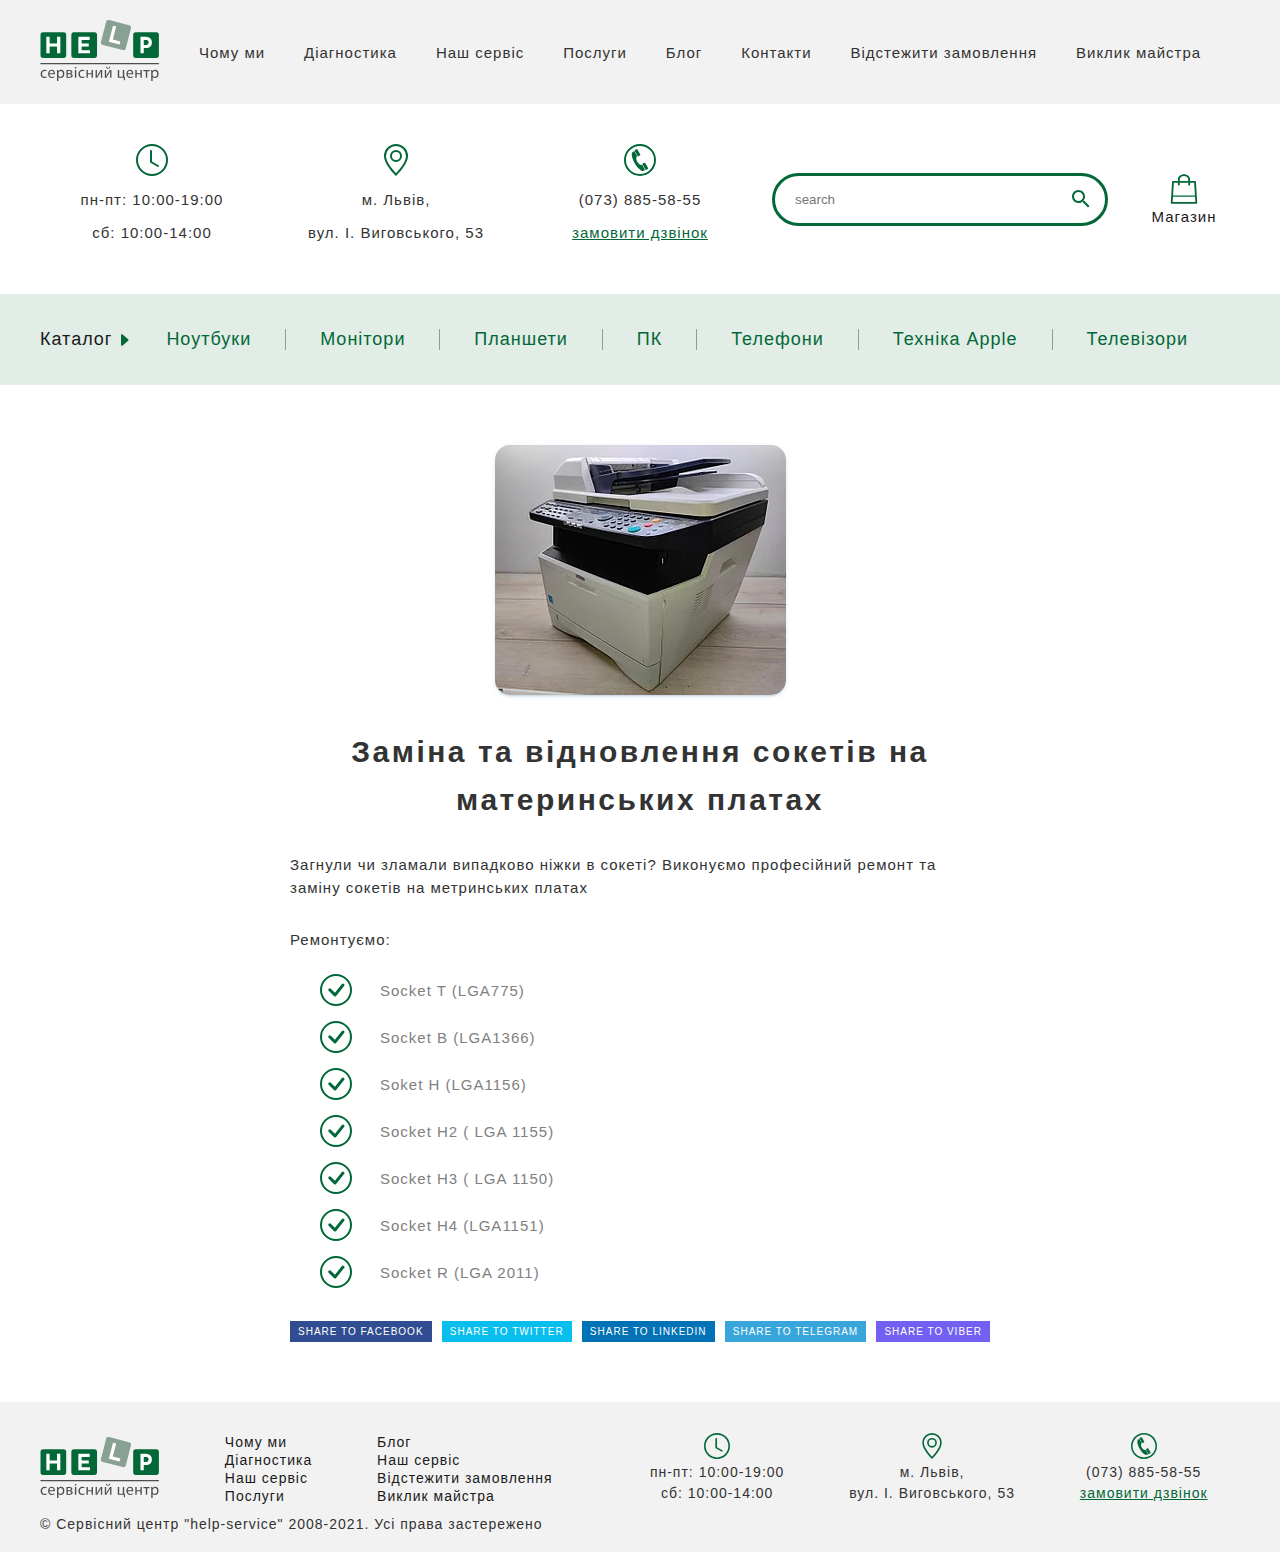
<file: blog-post.html>
<!DOCTYPE html>
<html lang="uk">
    <head>
        <meta charset="UTF-8">
        <title> post - help-service </title>
        <meta http-equiv="X-UA-Compatible" content="IE=edge">
        <meta name="viewport" content="width=device-width, initial-scale=1.0">
        <meta name="description" content="help-service">
        <link rel="stylesheet" href="css/styles.css">
        <link rel="icon" href="favicon.svg" sizes="32x32" type="image/svg">
    </head>
<body>
    
    <header id="header">
        <div class="wrapper">
            <div id="logo">
                <a href="/" title="help-service home page">
                    <svg width="120" height="61" viewBox="0 0 74.419 38.541"><g transform="matrix(.35278 0 0 -.35278 -24.727 53.76)"><path d="M80.174 49.369c-.664-.346-2.134-.808-4.009-.808-4.211 0-6.951 2.856-6.951 7.124 0 4.298 2.942 7.413 7.499 7.413 1.5 0 2.826-.375 3.519-.721l-.577-1.961c-.606.346-1.558.663-2.942.663-3.202 0-4.932-2.365-4.932-5.278 0-3.231 2.077-5.22 4.845-5.22 1.443 0 2.394.375 3.115.692zM92.402 57.185c.029 1.615-.663 4.124-3.519 4.124-2.566 0-3.691-2.365-3.893-4.124zm-7.441-1.817c.058-3.432 2.25-4.845 4.788-4.845 1.817 0 2.913.317 3.864.721l.433-1.818c-.894-.403-2.423-.865-4.644-.865-4.296 0-6.864 2.827-6.864 7.038 0 4.21 2.481 7.527 6.548 7.527 4.556 0 5.768-4.008 5.768-6.576 0-.519-.058-.923-.087-1.182zM101.08 54.532a5.7 5.7 0 01.116-1.039c.461-1.759 1.989-2.97 3.806-2.97 2.682 0 4.24 2.192 4.24 5.394 0 2.797-1.471 5.19-4.153 5.19-1.731 0-3.346-1.24-3.836-3.143-.087-.318-.173-.692-.173-1.038zm-2.509 3.72c0 1.789-.058 3.23-.116 4.557h2.279l.116-2.393h.057c1.038 1.701 2.682 2.711 4.961 2.711 3.374 0 5.912-2.856 5.912-7.096 0-5.018-3.057-7.498-6.345-7.498-1.846 0-3.461.808-4.297 2.191h-.058v-7.585h-2.509zM117.92 56.955h1.903c1.875 0 3.807.548 3.807 2.191 0 1.385-1.211 2.048-3.749 2.048-.836 0-1.355-.057-1.961-.115zm-.029-6.432c.721-.087 1.24-.115 2.048-.115 1.701 0 4.239.403 4.239 2.422 0 2.02-2.018 2.452-4.441 2.452h-1.846zm-2.394 12.114c.981.172 2.798.317 4.442.317 2.336 0 6.201-.376 6.201-3.49 0-1.731-1.327-2.798-2.913-3.144v-.057c2.047-.289 3.547-1.443 3.547-3.461 0-3.663-4.614-4.124-7.354-4.124a53.67 53.67 0 00-3.923.173zM130.56 62.809h2.538V48.85h-2.538zm2.826 3.922c.03-.865-.605-1.556-1.614-1.556-.894 0-1.529.691-1.529 1.556 0 .895.663 1.587 1.586 1.587.952 0 1.557-.692 1.557-1.587M147.83 49.369c-.664-.346-2.134-.808-4.009-.808-4.211 0-6.95 2.856-6.95 7.124 0 4.298 2.941 7.413 7.498 7.413 1.5 0 2.827-.375 3.519-.721l-.577-1.961c-.606.346-1.557.663-2.942.663-3.201 0-4.932-2.365-4.932-5.278 0-3.231 2.077-5.22 4.846-5.22 1.442 0 2.394.375 3.114.692zM153.83 62.809v-5.624h6.633v5.624h2.51V48.85h-2.51v6.316h-6.633V48.85h-2.509v13.959zM170.04 62.809v-5.884c0-2.22-.029-3.605-.144-5.595l.086-.029c.837 1.702 1.327 2.683 2.25 4.298l4.355 7.21h2.971V48.85h-2.423v5.912c0 2.278.058 3.461.173 5.711h-.087a78.736 78.736 0 00-2.307-4.326c-1.326-2.163-2.855-4.846-4.355-7.297h-2.913v13.959zM188.23 68.491c.086-1.24.691-2.192 1.846-2.192 1.24 0 1.816.922 1.961 2.192h1.817c-.116-2.365-1.615-3.576-3.836-3.576-2.538 0-3.519 1.586-3.634 3.576zm-1.645-5.682v-5.883c0-2.221-.028-3.606-.143-5.595l.086-.029c.837 1.702 1.326 2.682 2.25 4.297l4.354 7.21h2.971V48.85h-2.423v5.912c0 2.279.058 3.461.174 5.711h-.087a79.388 79.388 0 00-2.308-4.326c-1.326-2.163-2.855-4.845-4.354-7.297h-2.913v13.959zM209.95 62.809V50.84h6.432v11.969h2.508V50.753l1.443-.029-.145-6.315h-1.961l-.115 4.441h-10.671v13.959zM232.67 57.185c.028 1.615-.664 4.124-3.519 4.124-2.567 0-3.692-2.365-3.893-4.124zm-7.441-1.817c.057-3.432 2.25-4.845 4.788-4.845 1.816 0 2.912.317 3.864.721l.433-1.818c-.894-.403-2.423-.865-4.644-.865-4.297 0-6.864 2.827-6.864 7.038 0 4.21 2.48 7.527 6.547 7.527 4.557 0 5.768-4.008 5.768-6.576 0-.519-.057-.923-.087-1.182zM241.3 62.809v-5.624h6.634v5.624h2.509V48.85h-2.509v6.316H241.3V48.85h-2.509v13.959zM264.51 62.809v-2.02h-4.354V48.85h-2.51v11.939h-4.355v2.02zM269.82 54.532c0-.375.058-.721.115-1.039.461-1.759 1.99-2.97 3.807-2.97 2.682 0 4.24 2.192 4.24 5.394 0 2.797-1.472 5.19-4.153 5.19-1.731 0-3.346-1.24-3.836-3.143-.087-.318-.173-.692-.173-1.038zm-2.51 3.72c0 1.789-.057 3.23-.115 4.557h2.278l.117-2.393h.057c1.038 1.701 2.682 2.711 4.96 2.711 3.375 0 5.913-2.856 5.913-7.096 0-5.018-3.057-7.498-6.346-7.498-1.845 0-3.46.808-4.296 2.191h-.058v-7.585h-2.51zM281.04 72.994H68.96v2.307h212.08z" fill="#4e4d4d"/><path d="M276.43 84.52h-36.781a4.615 4.615 0 00-4.615 4.614v36.782a4.615 4.615 0 004.615 4.614h36.781a4.614 4.614 0 004.614-4.614V89.134a4.614 4.614 0 00-4.614-4.614" fill="#036838"/><path d="M258.08 107.77c.888 0 1.628.154 2.221.464.592.309 1.055.7 1.392 1.171.336.47.578.962.727 1.473.147.512.222.956.222 1.333 0 .296-.047.693-.141 1.191a4.855 4.855 0 01-.585 1.514c-.297.511-.747.942-1.354 1.292-.605.35-1.42.525-2.442.525h-4.199v-8.963zm-1.01 14.616c2.449 0 4.523-.411 6.218-1.232 1.696-.821 2.988-1.978 3.876-3.472.889-1.494 1.332-3.264 1.332-5.309a12.8 12.8 0 00-.545-3.654 9.734 9.734 0 00-1.735-3.331c-.795-.996-1.858-1.797-3.191-2.403-1.332-.605-2.966-.908-4.905-.908h-4.199V92.67h-5.855v29.716z" fill="#fff"/><path d="M216.26 98.532l-35.625 9.147a4.614 4.614 0 00-3.322 5.617l9.147 35.626a4.614 4.614 0 005.617 3.321l35.625-9.147a4.615 4.615 0 003.323-5.617l-9.148-35.625a4.614 4.614 0 00-5.617-3.322" fill="#89a192"/><path d="M198.82 142.1l5.671-1.456-5.984-23.308 13.53-3.474-1.405-5.474-19.202 4.929z" fill="#fff"/><path d="M165.63 84.52h-36.781a4.615 4.615 0 00-4.615 4.614v36.782a4.615 4.615 0 004.615 4.614h36.781a4.614 4.614 0 004.614-4.614V89.134a4.614 4.614 0 00-4.614-4.614" fill="#036838"/><path d="M136.82 122.38h20.268v-5.652h-14.414v-6.339h12.759v-5.653h-12.759v-6.42h14.979v-5.653H136.82z" fill="#fff"/><path d="M110.4 84.52H73.619a4.615 4.615 0 00-4.615 4.614v36.782a4.615 4.615 0 004.615 4.614H110.4a4.614 4.614 0 004.614-4.614V89.134a4.614 4.614 0 00-4.614-4.614" fill="#036838"/><path d="M104.5 122.38V92.663h-5.854v12.073H85.362V92.663h-5.854v29.717h5.854v-11.991h13.284v11.991z" fill="#fff"/></g></svg>
                </a>
            </div>
            <nav id="nav">
                <a href="/">Чому ми</a>
                <a href="/">Діагностика</a>
                <a href="/">Наш сервіс</a>
                <a href="/">Послуги</a>
                <a href="/">Блог</a>
                <a href="/">Контакти</a>
                <a href="/">Відстежити замовлення</a>
                <a href="/">Виклик майстра</a>
            </nav>
        </div>
    </header>

    <div id="contact">
        <div class="wrapper">

            <div class="sticky-show levus-tooltip" aria-label="menu" id="mobile-menu-button"></div>

            <div class="sticky-hide">
                <svg viewBox="0 0 16 16"><path d="M8 3.5a.5.5 0 0 0-1 0V9a.5.5 0 0 0 .252.434l3.5 2a.5.5 0 0 0 .496-.868L8 8.71V3.5z"/><path d="M8 16A8 8 0 1 0 8 0a8 8 0 0 0 0 16zm7-8A7 7 0 1 1 1 8a7 7 0 0 1 14 0z"/></svg>

                <p>пн-пт: 10:00-19:00</p>
                <p>сб: 10:00-14:00</p>
            </div>

            <div class="sticky-hide">                
                <svg viewBox="0 0 16 16"><path d="M12.166 8.94c-.524 1.062-1.234 2.12-1.96 3.07A31.493 31.493 0 0 1 8 14.58a31.481 31.481 0 0 1-2.206-2.57c-.726-.95-1.436-2.008-1.96-3.07C3.304 7.867 3 6.862 3 6a5 5 0 0 1 10 0c0 .862-.305 1.867-.834 2.94zM8 16s6-5.686 6-10A6 6 0 0 0 2 6c0 4.314 6 10 6 10z"/><path d="M8 8a2 2 0 1 1 0-4 2 2 0 0 1 0 4zm0 1a3 3 0 1 0 0-6 3 3 0 0 0 0 6z"/></svg>

                <p>м. Львів,</p>
                <p>вул. І. Виговського, 53</p>
            </div>

            <div class="sticky-hide">
                <svg viewBox="0 0 58.282 58.282"><path d="m24.186 22.5c-5.4466 3.1445 2.8637 18.724 8.8237 15.283 1.0584 1.8332 4.4676 7.7381 5.526 9.5712-2.5146 1.4519-4.6432 2.3671-7.5585 0.70054-8.0946-4.6273-17.005-20.054-16.751-29.256 0.088046-3.196 1.971-4.4482 4.434-5.8702 1.0584 1.8332 4.4676 7.738 5.526 9.5712z"></path><path d="m26.47 22.24c-0.58849 0.33978-1.3458 0.13697-1.6856-0.45158l-5.2095-9.0232c-0.33984-0.58862-0.13704-1.3459 0.45152-1.6857l2.738-1.5808c0.58855-0.33984 1.346-0.13685 1.6858 0.4517l5.2095 9.0231c0.33978 0.58849 0.13691 1.3458-0.45158 1.6856l-2.738 1.5808z"></path><path d="m40.702 46.89c-0.58849 0.33978-1.3458 0.13697-1.6856-0.45164l-5.2095-9.0232c-0.33984-0.58855-0.13704-1.3459 0.45152-1.6856l2.738-1.5808c0.58855-0.33978 1.346-0.13679 1.6858 0.4517l5.2095 9.0231c0.33978 0.58855 0.13691 1.3459-0.45158 1.6856l-2.738 1.5808z"></path><path d="m29.141-2.845e-15h0.0004319v0.006787c8.05 0.0001234 15.335 3.26 20.604 8.5296 5.2693 5.2693 8.5291 12.554 8.5293 20.604h0.006787v0.0013574h-0.006787c-0.0001234 8.05-3.26 15.335-8.5296 20.604-5.2694 5.2693-12.554 8.5291-20.604 8.5293v0.006787h-0.0013574v-0.006787c-8.05-0.0001234-15.335-3.26-20.604-8.5296-5.2693-5.2694-8.5291-12.554-8.5293-20.604h-0.006787v-0.0013574h0.006787c0.0001234-8.05 3.26-15.335 8.5296-20.604 5.2693-5.2693 12.554-8.5291 20.604-8.5293v-0.006787h0.0009255zm0.0004319 3.4758v0.006787h-0.0013574v-0.006787c-7.0792 0.0001851-13.494 2.8753-18.141 7.5226-4.6477 4.6476-7.5229 11.063-7.5229 18.142h0.006787v0.0013574h-0.006787c0.0001851 7.0792 2.8753 13.494 7.5226 18.141 4.6476 4.6477 11.063 7.5229 18.142 7.5229v-0.006787h0.0013574v0.006787c7.0792-0.0001851 13.494-2.8753 18.141-7.5226 4.6477-4.6476 7.5229-11.063 7.5229-18.142h-0.006787v-0.0013574h0.006787c-0.0001851-7.0792-2.8753-13.494-7.5226-18.141-4.6476-4.6477-11.063-7.5229-18.142-7.5229z"></path></svg>

                <p>(073) 885-58-55</p>
                <p class="text-green"><a href="/">замовити дзвінок</a></p>
            </div>

            <div>
                <form action="" id="search-form">
                    <label for="search">
                        <input type="search" id="search" name="search" role="search" placeholder="search">
                    </label>
                    <div id="search-output">
                        <h5><a href="/">Назва категорії</a></h5>
                        <ol>
                            <li><a href="/">Lorem, <b>підсвічене слово</b> dolor.</a></li>
                            <li><a href="/">Lorem, ipsum <b>dolor</b>.</a></li>
                            <li><a href="/">Lorem, <b>ipsum</b> dolor.</a></li>
                            <li><a href="/">Lorem, <b>ipsum</b> dolor.</a></li>
                            <li><a href="/">Lorem, <b>підсвічене слово</b> dolor.</a></li>
                            <li><a href="/">Lorem, ipsum <b>dolor</b>.</a></li>
                            <li><a href="/">Lorem, <b>ipsum</b> dolor.</a></li>
                            <li><a href="/">Lorem, <b>ipsum</b> dolor.</a></li>
                            <li><a href="/">Lorem, <b>підсвічене слово</b> dolor.</a></li>
                            <li><a href="/">Lorem, ipsum <b>dolor</b>.</a></li>
                            <li><a href="/">Lorem, <b>ipsum</b> dolor.</a></li>
                            <li><a href="/">Lorem, <b>ipsum</b> dolor.</a></li>
                        </ol>
                    </div>
                </form>
            </div>

            <div class="sticky-show levus-tooltip" aria-label="phones" id="mobile-phone-button">
                <svg viewBox="0 0 58.282 58.282"><path d="m24.186 22.5c-5.4466 3.1445 2.8637 18.724 8.8237 15.283 1.0584 1.8332 4.4676 7.7381 5.526 9.5712-2.5146 1.4519-4.6432 2.3671-7.5585 0.70054-8.0946-4.6273-17.005-20.054-16.751-29.256 0.088046-3.196 1.971-4.4482 4.434-5.8702 1.0584 1.8332 4.4676 7.738 5.526 9.5712z"></path><path d="m26.47 22.24c-0.58849 0.33978-1.3458 0.13697-1.6856-0.45158l-5.2095-9.0232c-0.33984-0.58862-0.13704-1.3459 0.45152-1.6857l2.738-1.5808c0.58855-0.33984 1.346-0.13685 1.6858 0.4517l5.2095 9.0231c0.33978 0.58849 0.13691 1.3458-0.45158 1.6856l-2.738 1.5808z"></path><path d="m40.702 46.89c-0.58849 0.33978-1.3458 0.13697-1.6856-0.45164l-5.2095-9.0232c-0.33984-0.58855-0.13704-1.3459 0.45152-1.6856l2.738-1.5808c0.58855-0.33978 1.346-0.13679 1.6858 0.4517l5.2095 9.0231c0.33978 0.58855 0.13691 1.3459-0.45158 1.6856l-2.738 1.5808z"></path><path d="m29.141-2.845e-15h0.0004319v0.006787c8.05 0.0001234 15.335 3.26 20.604 8.5296 5.2693 5.2693 8.5291 12.554 8.5293 20.604h0.006787v0.0013574h-0.006787c-0.0001234 8.05-3.26 15.335-8.5296 20.604-5.2694 5.2693-12.554 8.5291-20.604 8.5293v0.006787h-0.0013574v-0.006787c-8.05-0.0001234-15.335-3.26-20.604-8.5296-5.2693-5.2694-8.5291-12.554-8.5293-20.604h-0.006787v-0.0013574h0.006787c0.0001234-8.05 3.26-15.335 8.5296-20.604 5.2693-5.2693 12.554-8.5291 20.604-8.5293v-0.006787h0.0009255zm0.0004319 3.4758v0.006787h-0.0013574v-0.006787c-7.0792 0.0001851-13.494 2.8753-18.141 7.5226-4.6477 4.6476-7.5229 11.063-7.5229 18.142h0.006787v0.0013574h-0.006787c0.0001851 7.0792 2.8753 13.494 7.5226 18.141 4.6476 4.6477 11.063 7.5229 18.142 7.5229v-0.006787h0.0013574v0.006787c7.0792-0.0001851 13.494-2.8753 18.141-7.5226 4.6477-4.6476 7.5229-11.063 7.5229-18.142h-0.006787v-0.0013574h0.006787c-0.0001851-7.0792-2.8753-13.494-7.5226-18.141-4.6476-4.6477-11.063-7.5229-18.142-7.5229z"></path></svg>
            </div>

            <div aria-label="to shop">
                <a href="/shop.html" id="to-shop">
                    <svg viewBox="0 0 26 26"><path d="M22.6835938,7.1357422c-0.0253906-0.3955078-0.3525391-0.703125-0.7490234-0.703125h-3.9697266V5.2597656  C17.9648438,2.9111328,15.7373047,1,13,1S8.0351563,2.9111328,8.0351563,5.2597656v1.1728516H4.0654297  c-0.3964844,0-0.7236328,0.3076172-0.7490234,0.703125L2.2509766,24.203125  c-0.0126953,0.2070313,0.0605469,0.4091797,0.2021484,0.5605469C2.5947266,24.9140625,2.7929688,25,3,25h20  c0.2070313,0,0.4052734-0.0859375,0.546875-0.2363281c0.1416016-0.1513672,0.2148438-0.3535156,0.2021484-0.5605469  L22.6835938,7.1357422z M9.5351563,5.2597656C9.5351563,3.7382813,11.0898438,2.5,13,2.5s3.4648438,1.2382813,3.4648438,2.7597656  v1.1728516H9.5351563V5.2597656z M8.0351563,7.9326172v1.6289063c0,0.4140625,0.3359375,0.75,0.75,0.75s0.75-0.3359375,0.75-0.75  V7.9326172h6.9296875v1.6289063c0,0.4140625,0.3359375,0.75,0.75,0.75s0.75-0.3359375,0.75-0.75V7.9326172h3.2646484  l0.6498413,10.4003906H4.1206665L4.7705078,7.9326172H8.0351563z M3.7978516,23.5l0.260376-4.1669922h17.8835449L22.2021484,23.5 H3.7978516z" fill="currentColor"/></svg>
                    <span>Магазин</span>
                </a>
            </div>

        </div>
    </div>

    <!-- модальні контакти -->
    <div id="modal-contact">
        <ul>
            <li><a href="/">
                <svg viewBox="0 0 512 512"><path d="M444 49.9C431.3 38.2 379.9.9 265.3.4c0 0-135.1-8.1-200.9 52.3C27.8 89.3 14.9 143 13.5 209.5c-1.4 66.5-3.1 191.1 117 224.9h.1l-.1 51.6s-.8 20.9 13 25.1c16.6 5.2 26.4-10.7 42.3-27.8 8.7-9.4 20.7-23.2 29.8-33.7 82.2 6.9 145.3-8.9 152.5-11.2 16.6-5.4 110.5-17.4 125.7-142 15.8-128.6-7.6-209.8-49.8-246.5zM457.9 287c-12.9 104-89 110.6-103 115.1-6 1.9-61.5 15.7-131.2 11.2 0 0-52 62.7-68.2 79-5.3 5.3-11.1 4.8-11-5.7 0-6.9.4-85.7.4-85.7-.1 0-.1 0 0 0-101.8-28.2-95.8-134.3-94.7-189.8 1.1-55.5 11.6-101 42.6-131.6 55.7-50.5 170.4-43 170.4-43 96.9.4 143.3 29.6 154.1 39.4 35.7 30.6 53.9 103.8 40.6 211.1zm-139-80.8c.4 8.6-12.5 9.2-12.9.6-1.1-22-11.4-32.7-32.6-33.9-8.6-.5-7.8-13.4.7-12.9 27.9 1.5 43.4 17.5 44.8 46.2zm20.3 11.3c1-42.4-25.5-75.6-75.8-79.3-8.5-.6-7.6-13.5.9-12.9 58 4.2 88.9 44.1 87.8 92.5-.1 8.6-13.1 8.2-12.9-.3zm47 13.4c.1 8.6-12.9 8.7-12.9.1-.6-81.5-54.9-125.9-120.8-126.4-8.5-.1-8.5-12.9 0-12.9 73.7.5 133 51.4 133.7 139.2zM374.9 329v.2c-10.8 19-31 40-51.8 33.3l-.2-.3c-21.1-5.9-70.8-31.5-102.2-56.5-16.2-12.8-31-27.9-42.4-42.4-10.3-12.9-20.7-28.2-30.8-46.6-21.3-38.5-26-55.7-26-55.7-6.7-20.8 14.2-41 33.3-51.8h.2c9.2-4.8 18-3.2 23.9 3.9 0 0 12.4 14.8 17.7 22.1 5 6.8 11.7 17.7 15.2 23.8 6.1 10.9 2.3 22-3.7 26.6l-12 9.6c-6.1 4.9-5.3 14-5.3 14s17.8 67.3 84.3 84.3c0 0 9.1.8 14-5.3l9.6-12c4.6-6 15.7-9.8 26.6-3.7 14.7 8.3 33.4 21.2 45.8 32.9 7 5.7 8.6 14.4 3.8 23.6z"/></svg>
            </a></li>

            <li><a href="/">
                <svg viewBox="0 0 496 512"><path d="M248 8C111 8 0 119 0 256s111 248 248 248 248-111 248-248S385 8 248 8zm121.8 169.9l-40.7 191.8c-3 13.6-11.1 16.9-22.4 10.5l-62-45.7-29.9 28.8c-3.3 3.3-6.1 6.1-12.5 6.1l4.4-63.1 114.9-103.8c5-4.4-1.1-6.9-7.7-2.5l-142 89.4-61.2-19.1c-13.3-4.2-13.6-13.3 2.8-19.7l239.1-92.2c11.1-4 20.8 2.7 17.2 19.5z"/></svg>
            </a></li>

            <li><a href="/">
                <svg viewBox="0 0 58.282 58.282"><path d="m24.186 22.5c-5.4466 3.1445 2.8637 18.724 8.8237 15.283 1.0584 1.8332 4.4676 7.7381 5.526 9.5712-2.5146 1.4519-4.6432 2.3671-7.5585 0.70054-8.0946-4.6273-17.005-20.054-16.751-29.256 0.088046-3.196 1.971-4.4482 4.434-5.8702 1.0584 1.8332 4.4676 7.738 5.526 9.5712z"/><path d="m26.47 22.24c-0.58849 0.33978-1.3458 0.13697-1.6856-0.45158l-5.2095-9.0232c-0.33984-0.58862-0.13704-1.3459 0.45152-1.6857l2.738-1.5808c0.58855-0.33984 1.346-0.13685 1.6858 0.4517l5.2095 9.0231c0.33978 0.58849 0.13691 1.3458-0.45158 1.6856l-2.738 1.5808z"/><path d="m40.702 46.89c-0.58849 0.33978-1.3458 0.13697-1.6856-0.45164l-5.2095-9.0232c-0.33984-0.58855-0.13704-1.3459 0.45152-1.6856l2.738-1.5808c0.58855-0.33978 1.346-0.13679 1.6858 0.4517l5.2095 9.0231c0.33978 0.58855 0.13691 1.3459-0.45158 1.6856l-2.738 1.5808z"/><path d="m29.141-2.845e-15h0.0004319v0.006787c8.05 0.0001234 15.335 3.26 20.604 8.5296 5.2693 5.2693 8.5291 12.554 8.5293 20.604h0.006787v0.0013574h-0.006787c-0.0001234 8.05-3.26 15.335-8.5296 20.604-5.2694 5.2693-12.554 8.5291-20.604 8.5293v0.006787h-0.0013574v-0.006787c-8.05-0.0001234-15.335-3.26-20.604-8.5296-5.2693-5.2694-8.5291-12.554-8.5293-20.604h-0.006787v-0.0013574h0.006787c0.0001234-8.05 3.26-15.335 8.5296-20.604 5.2693-5.2693 12.554-8.5291 20.604-8.5293v-0.006787h0.0009255zm0.0004319 3.4758v0.006787h-0.0013574v-0.006787c-7.0792 0.0001851-13.494 2.8753-18.141 7.5226-4.6477 4.6476-7.5229 11.063-7.5229 18.142h0.006787v0.0013574h-0.006787c0.0001851 7.0792 2.8753 13.494 7.5226 18.141 4.6476 4.6477 11.063 7.5229 18.142 7.5229v-0.006787h0.0013574v0.006787c7.0792-0.0001851 13.494-2.8753 18.141-7.5226 4.6477-4.6476 7.5229-11.063 7.5229-18.142h-0.006787v-0.0013574h0.006787c-0.0001851-7.0792-2.8753-13.494-7.5226-18.141-4.6476-4.6477-11.063-7.5229-18.142-7.5229z"/></svg>
            </a></li>
        </ul>
    </div>
    <!-- модальні контакти -->

    <nav id="list">
        <div class="wrapper">
            <span id="list-button">Каталог</span>
            <ul>
                <li><a href="/">Ноутбуки</a></li>
                <li><a href="/">Монітори</a></li>
                <li><a href="/">Планшети</a></li>
                <li><a href="/">ПК</a></li>
                <li><a href="/">Телефони</a></li>
                <li><a href="/">Техніка Apple</a></li>
                <li><a href="/">Телевізори</a></li>
            </ul>
        </div>
    </nav>


    <section id="post">

        <picture>
            <img src="temp/01.webp" alt="">
        </picture>
        
        <h1>Заміна та відновлення сокетів на материнських платах</h1>
        
        <p>Загнули чи зламали випадково ніжки в сокеті? Виконуємо професійний ремонт та заміну сокетів на метринських платах</p>
        <p>Ремонтуємо:</p>
        <ul><li>Socket T (LGA775)</li>
            <li>Socket B (LGA1366)</li>
            <li>Soket H (LGA1156)</li>
            <li>Socket H2 ( LGA 1155)</li>
            <li>Socket H3 ( LGA 1150)</li>
            <li>Socket H4 (LGA1151)</li>
            <li>Socket R (LGA 2011)</li>
        </ul>

        <div class="share">
            <a href="" class="share-facebook">Share to facebook</a><a href="" class="share-twitter">Share to twitter</a><a href="" class="share-linkedin">Share to linkedin</a><a href="" class="share-telegram">Share to telegram</a><a href="" class="share-viber">Share to viber</a>
        </div>

        
    </section>

    
    <footer id="footer">
        <div class="wrapper">
            <a href="/">
                <svg width="120" height="61" viewBox="0 0 74.419 38.541"><g transform="matrix(.35278 0 0 -.35278 -24.727 53.76)"><path d="M80.174 49.369c-.664-.346-2.134-.808-4.009-.808-4.211 0-6.951 2.856-6.951 7.124 0 4.298 2.942 7.413 7.499 7.413 1.5 0 2.826-.375 3.519-.721l-.577-1.961c-.606.346-1.558.663-2.942.663-3.202 0-4.932-2.365-4.932-5.278 0-3.231 2.077-5.22 4.845-5.22 1.443 0 2.394.375 3.115.692zM92.402 57.185c.029 1.615-.663 4.124-3.519 4.124-2.566 0-3.691-2.365-3.893-4.124zm-7.441-1.817c.058-3.432 2.25-4.845 4.788-4.845 1.817 0 2.913.317 3.864.721l.433-1.818c-.894-.403-2.423-.865-4.644-.865-4.296 0-6.864 2.827-6.864 7.038 0 4.21 2.481 7.527 6.548 7.527 4.556 0 5.768-4.008 5.768-6.576 0-.519-.058-.923-.087-1.182zM101.08 54.532a5.7 5.7 0 01.116-1.039c.461-1.759 1.989-2.97 3.806-2.97 2.682 0 4.24 2.192 4.24 5.394 0 2.797-1.471 5.19-4.153 5.19-1.731 0-3.346-1.24-3.836-3.143-.087-.318-.173-.692-.173-1.038zm-2.509 3.72c0 1.789-.058 3.23-.116 4.557h2.279l.116-2.393h.057c1.038 1.701 2.682 2.711 4.961 2.711 3.374 0 5.912-2.856 5.912-7.096 0-5.018-3.057-7.498-6.345-7.498-1.846 0-3.461.808-4.297 2.191h-.058v-7.585h-2.509zM117.92 56.955h1.903c1.875 0 3.807.548 3.807 2.191 0 1.385-1.211 2.048-3.749 2.048-.836 0-1.355-.057-1.961-.115zm-.029-6.432c.721-.087 1.24-.115 2.048-.115 1.701 0 4.239.403 4.239 2.422 0 2.02-2.018 2.452-4.441 2.452h-1.846zm-2.394 12.114c.981.172 2.798.317 4.442.317 2.336 0 6.201-.376 6.201-3.49 0-1.731-1.327-2.798-2.913-3.144v-.057c2.047-.289 3.547-1.443 3.547-3.461 0-3.663-4.614-4.124-7.354-4.124a53.67 53.67 0 00-3.923.173zM130.56 62.809h2.538V48.85h-2.538zm2.826 3.922c.03-.865-.605-1.556-1.614-1.556-.894 0-1.529.691-1.529 1.556 0 .895.663 1.587 1.586 1.587.952 0 1.557-.692 1.557-1.587M147.83 49.369c-.664-.346-2.134-.808-4.009-.808-4.211 0-6.95 2.856-6.95 7.124 0 4.298 2.941 7.413 7.498 7.413 1.5 0 2.827-.375 3.519-.721l-.577-1.961c-.606.346-1.557.663-2.942.663-3.201 0-4.932-2.365-4.932-5.278 0-3.231 2.077-5.22 4.846-5.22 1.442 0 2.394.375 3.114.692zM153.83 62.809v-5.624h6.633v5.624h2.51V48.85h-2.51v6.316h-6.633V48.85h-2.509v13.959zM170.04 62.809v-5.884c0-2.22-.029-3.605-.144-5.595l.086-.029c.837 1.702 1.327 2.683 2.25 4.298l4.355 7.21h2.971V48.85h-2.423v5.912c0 2.278.058 3.461.173 5.711h-.087a78.736 78.736 0 00-2.307-4.326c-1.326-2.163-2.855-4.846-4.355-7.297h-2.913v13.959zM188.23 68.491c.086-1.24.691-2.192 1.846-2.192 1.24 0 1.816.922 1.961 2.192h1.817c-.116-2.365-1.615-3.576-3.836-3.576-2.538 0-3.519 1.586-3.634 3.576zm-1.645-5.682v-5.883c0-2.221-.028-3.606-.143-5.595l.086-.029c.837 1.702 1.326 2.682 2.25 4.297l4.354 7.21h2.971V48.85h-2.423v5.912c0 2.279.058 3.461.174 5.711h-.087a79.388 79.388 0 00-2.308-4.326c-1.326-2.163-2.855-4.845-4.354-7.297h-2.913v13.959zM209.95 62.809V50.84h6.432v11.969h2.508V50.753l1.443-.029-.145-6.315h-1.961l-.115 4.441h-10.671v13.959zM232.67 57.185c.028 1.615-.664 4.124-3.519 4.124-2.567 0-3.692-2.365-3.893-4.124zm-7.441-1.817c.057-3.432 2.25-4.845 4.788-4.845 1.816 0 2.912.317 3.864.721l.433-1.818c-.894-.403-2.423-.865-4.644-.865-4.297 0-6.864 2.827-6.864 7.038 0 4.21 2.48 7.527 6.547 7.527 4.557 0 5.768-4.008 5.768-6.576 0-.519-.057-.923-.087-1.182zM241.3 62.809v-5.624h6.634v5.624h2.509V48.85h-2.509v6.316H241.3V48.85h-2.509v13.959zM264.51 62.809v-2.02h-4.354V48.85h-2.51v11.939h-4.355v2.02zM269.82 54.532c0-.375.058-.721.115-1.039.461-1.759 1.99-2.97 3.807-2.97 2.682 0 4.24 2.192 4.24 5.394 0 2.797-1.472 5.19-4.153 5.19-1.731 0-3.346-1.24-3.836-3.143-.087-.318-.173-.692-.173-1.038zm-2.51 3.72c0 1.789-.057 3.23-.115 4.557h2.278l.117-2.393h.057c1.038 1.701 2.682 2.711 4.96 2.711 3.375 0 5.913-2.856 5.913-7.096 0-5.018-3.057-7.498-6.346-7.498-1.845 0-3.46.808-4.296 2.191h-.058v-7.585h-2.51zM281.04 72.994H68.96v2.307h212.08z" fill="#4e4d4d"/><path d="M276.43 84.52h-36.781a4.615 4.615 0 00-4.615 4.614v36.782a4.615 4.615 0 004.615 4.614h36.781a4.614 4.614 0 004.614-4.614V89.134a4.614 4.614 0 00-4.614-4.614" fill="#036838"/><path d="M258.08 107.77c.888 0 1.628.154 2.221.464.592.309 1.055.7 1.392 1.171.336.47.578.962.727 1.473.147.512.222.956.222 1.333 0 .296-.047.693-.141 1.191a4.855 4.855 0 01-.585 1.514c-.297.511-.747.942-1.354 1.292-.605.35-1.42.525-2.442.525h-4.199v-8.963zm-1.01 14.616c2.449 0 4.523-.411 6.218-1.232 1.696-.821 2.988-1.978 3.876-3.472.889-1.494 1.332-3.264 1.332-5.309a12.8 12.8 0 00-.545-3.654 9.734 9.734 0 00-1.735-3.331c-.795-.996-1.858-1.797-3.191-2.403-1.332-.605-2.966-.908-4.905-.908h-4.199V92.67h-5.855v29.716z" fill="#fff"/><path d="M216.26 98.532l-35.625 9.147a4.614 4.614 0 00-3.322 5.617l9.147 35.626a4.614 4.614 0 005.617 3.321l35.625-9.147a4.615 4.615 0 003.323-5.617l-9.148-35.625a4.614 4.614 0 00-5.617-3.322" fill="#89a192"/><path d="M198.82 142.1l5.671-1.456-5.984-23.308 13.53-3.474-1.405-5.474-19.202 4.929z" fill="#fff"/><path d="M165.63 84.52h-36.781a4.615 4.615 0 00-4.615 4.614v36.782a4.615 4.615 0 004.615 4.614h36.781a4.614 4.614 0 004.614-4.614V89.134a4.614 4.614 0 00-4.614-4.614" fill="#036838"/><path d="M136.82 122.38h20.268v-5.652h-14.414v-6.339h12.759v-5.653h-12.759v-6.42h14.979v-5.653H136.82z" fill="#fff"/><path d="M110.4 84.52H73.619a4.615 4.615 0 00-4.615 4.614v36.782a4.615 4.615 0 004.615 4.614H110.4a4.614 4.614 0 004.614-4.614V89.134a4.614 4.614 0 00-4.614-4.614" fill="#036838"/><path d="M104.5 122.38V92.663h-5.854v12.073H85.362V92.663h-5.854v29.717h5.854v-11.991h13.284v11.991z" fill="#fff"/></g></svg>
                <!--  -->
            </a>

            <ul>
                <li><a href="/">Чому ми</a></li>
                <li><a href="/">Діагностика</a></li>
                <li><a href="/">Наш сервіс</a></li>
                <li><a href="/">Послуги</a></li>
            </ul>
            
            <ul>
                <li><a href="/">Блог</a></li>
                <li><a href="/">Наш сервіс</a></li>
                <li><a href="/">Відстежити замовлення</a></li>
                <li><a href="/">Виклик майстра</a></li>
            </ul>

            <div>
                <svg viewBox="0 0 16 16"><path d="M8 3.5a.5.5 0 0 0-1 0V9a.5.5 0 0 0 .252.434l3.5 2a.5.5 0 0 0 .496-.868L8 8.71V3.5z"></path><path d="M8 16A8 8 0 1 0 8 0a8 8 0 0 0 0 16zm7-8A7 7 0 1 1 1 8a7 7 0 0 1 14 0z"></path></svg>

                <p>пн-пт: 10:00-19:00</p>
                <p>сб: 10:00-14:00</p>
            </div>

            <div>
                <svg viewBox="0 0 16 16"><path d="M12.166 8.94c-.524 1.062-1.234 2.12-1.96 3.07A31.493 31.493 0 0 1 8 14.58a31.481 31.481 0 0 1-2.206-2.57c-.726-.95-1.436-2.008-1.96-3.07C3.304 7.867 3 6.862 3 6a5 5 0 0 1 10 0c0 .862-.305 1.867-.834 2.94zM8 16s6-5.686 6-10A6 6 0 0 0 2 6c0 4.314 6 10 6 10z"></path><path d="M8 8a2 2 0 1 1 0-4 2 2 0 0 1 0 4zm0 1a3 3 0 1 0 0-6 3 3 0 0 0 0 6z"></path></svg>

                <p>м. Львів,</p>
                <p>вул. І. Виговського, 53</p>
            </div>

            <div>

                <svg viewBox="0 0 58.282 58.282"><path d="m24.186 22.5c-5.4466 3.1445 2.8637 18.724 8.8237 15.283 1.0584 1.8332 4.4676 7.7381 5.526 9.5712-2.5146 1.4519-4.6432 2.3671-7.5585 0.70054-8.0946-4.6273-17.005-20.054-16.751-29.256 0.088046-3.196 1.971-4.4482 4.434-5.8702 1.0584 1.8332 4.4676 7.738 5.526 9.5712z"></path><path d="m26.47 22.24c-0.58849 0.33978-1.3458 0.13697-1.6856-0.45158l-5.2095-9.0232c-0.33984-0.58862-0.13704-1.3459 0.45152-1.6857l2.738-1.5808c0.58855-0.33984 1.346-0.13685 1.6858 0.4517l5.2095 9.0231c0.33978 0.58849 0.13691 1.3458-0.45158 1.6856l-2.738 1.5808z"></path><path d="m40.702 46.89c-0.58849 0.33978-1.3458 0.13697-1.6856-0.45164l-5.2095-9.0232c-0.33984-0.58855-0.13704-1.3459 0.45152-1.6856l2.738-1.5808c0.58855-0.33978 1.346-0.13679 1.6858 0.4517l5.2095 9.0231c0.33978 0.58855 0.13691 1.3459-0.45158 1.6856l-2.738 1.5808z"></path><path d="m29.141-2.845e-15h0.0004319v0.006787c8.05 0.0001234 15.335 3.26 20.604 8.5296 5.2693 5.2693 8.5291 12.554 8.5293 20.604h0.006787v0.0013574h-0.006787c-0.0001234 8.05-3.26 15.335-8.5296 20.604-5.2694 5.2693-12.554 8.5291-20.604 8.5293v0.006787h-0.0013574v-0.006787c-8.05-0.0001234-15.335-3.26-20.604-8.5296-5.2693-5.2694-8.5291-12.554-8.5293-20.604h-0.006787v-0.0013574h0.006787c0.0001234-8.05 3.26-15.335 8.5296-20.604 5.2693-5.2693 12.554-8.5291 20.604-8.5293v-0.006787h0.0009255zm0.0004319 3.4758v0.006787h-0.0013574v-0.006787c-7.0792 0.0001851-13.494 2.8753-18.141 7.5226-4.6477 4.6476-7.5229 11.063-7.5229 18.142h0.006787v0.0013574h-0.006787c0.0001851 7.0792 2.8753 13.494 7.5226 18.141 4.6476 4.6477 11.063 7.5229 18.142 7.5229v-0.006787h0.0013574v0.006787c7.0792-0.0001851 13.494-2.8753 18.141-7.5226 4.6477-4.6476 7.5229-11.063 7.5229-18.142h-0.006787v-0.0013574h0.006787c-0.0001851-7.0792-2.8753-13.494-7.5226-18.141-4.6476-4.6477-11.063-7.5229-18.142-7.5229z"></path></svg>

                <p>(073) 885-58-55</p>
                <p class="text-green"><a href="/">замовити дзвінок</a></p>
            </div>
        </div>
        <div id="copy">
            &copy; Сервісний центр "help-service" 2008-2021. Усі права застережено
        </div>
    </footer>

    <script src="js/glightbox.min.js"></script>
    <script src="js/script.js"></script>

</body>
</html>
</file>
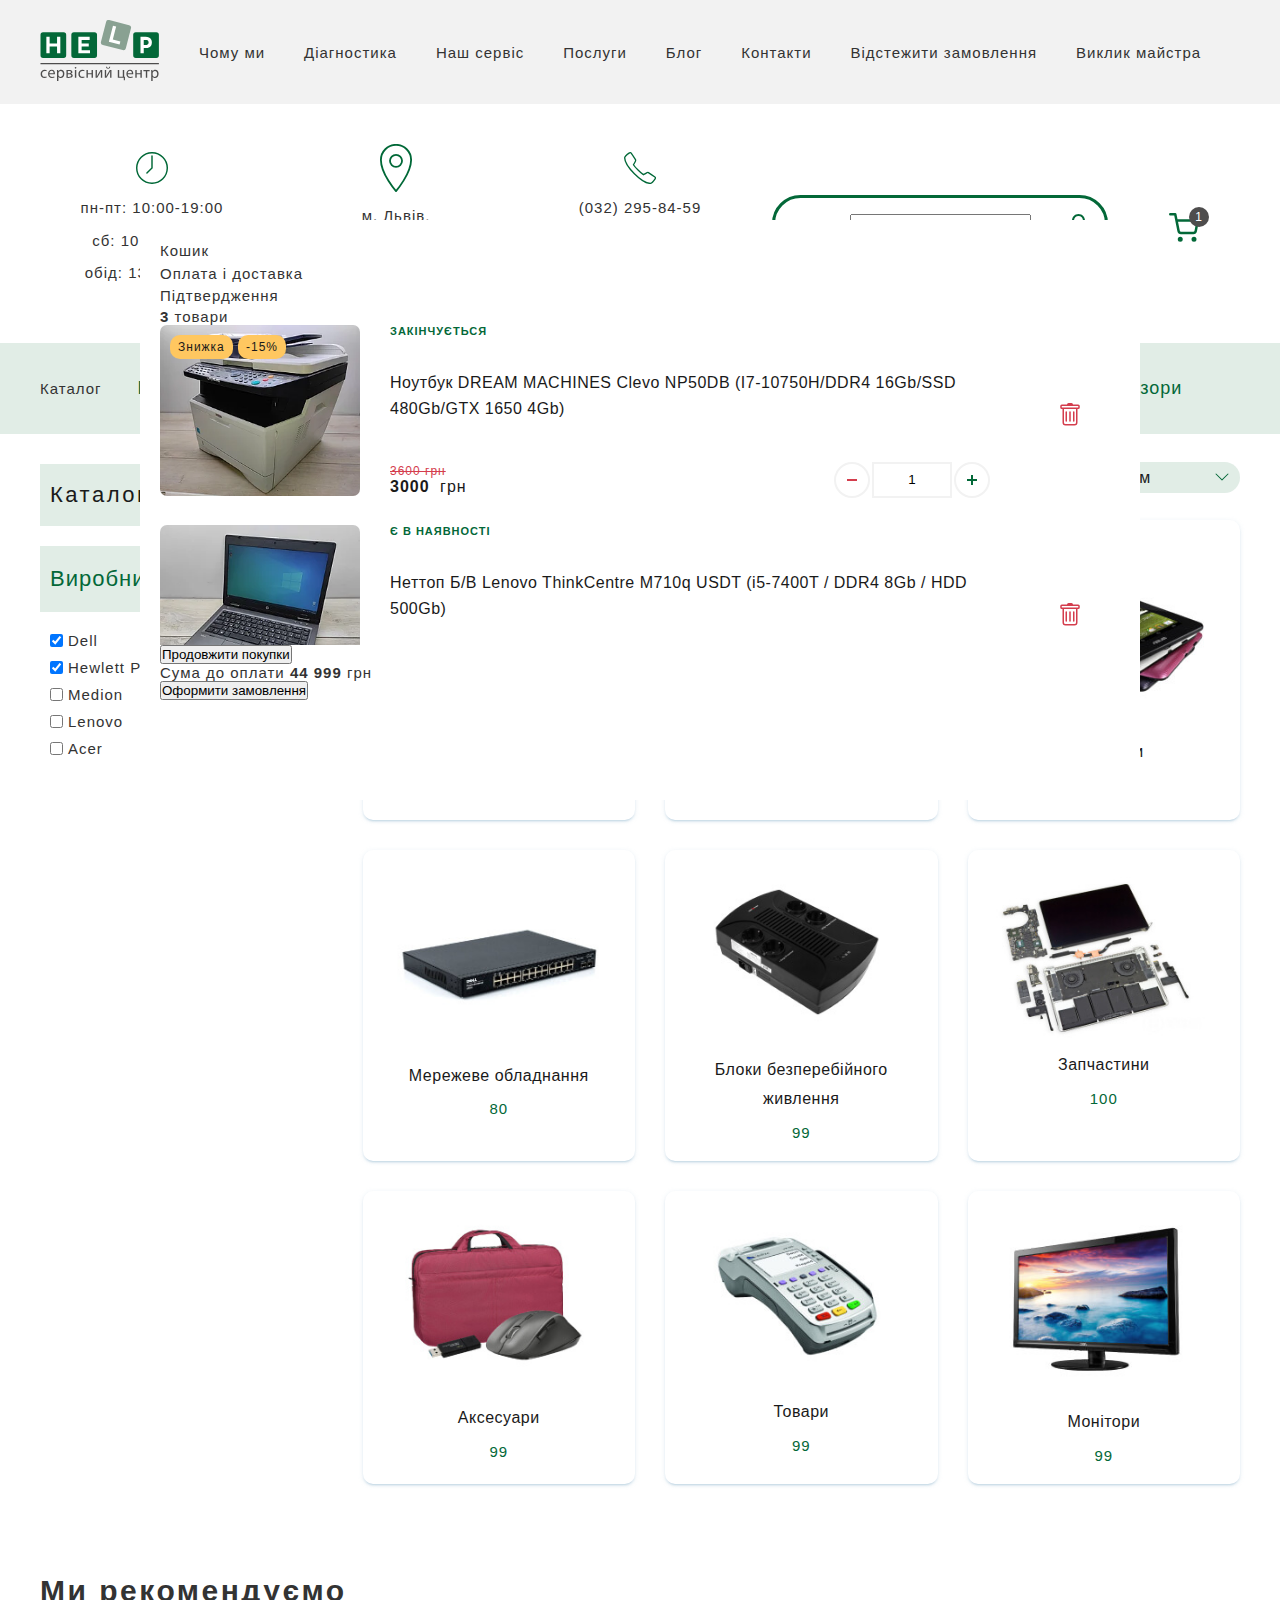
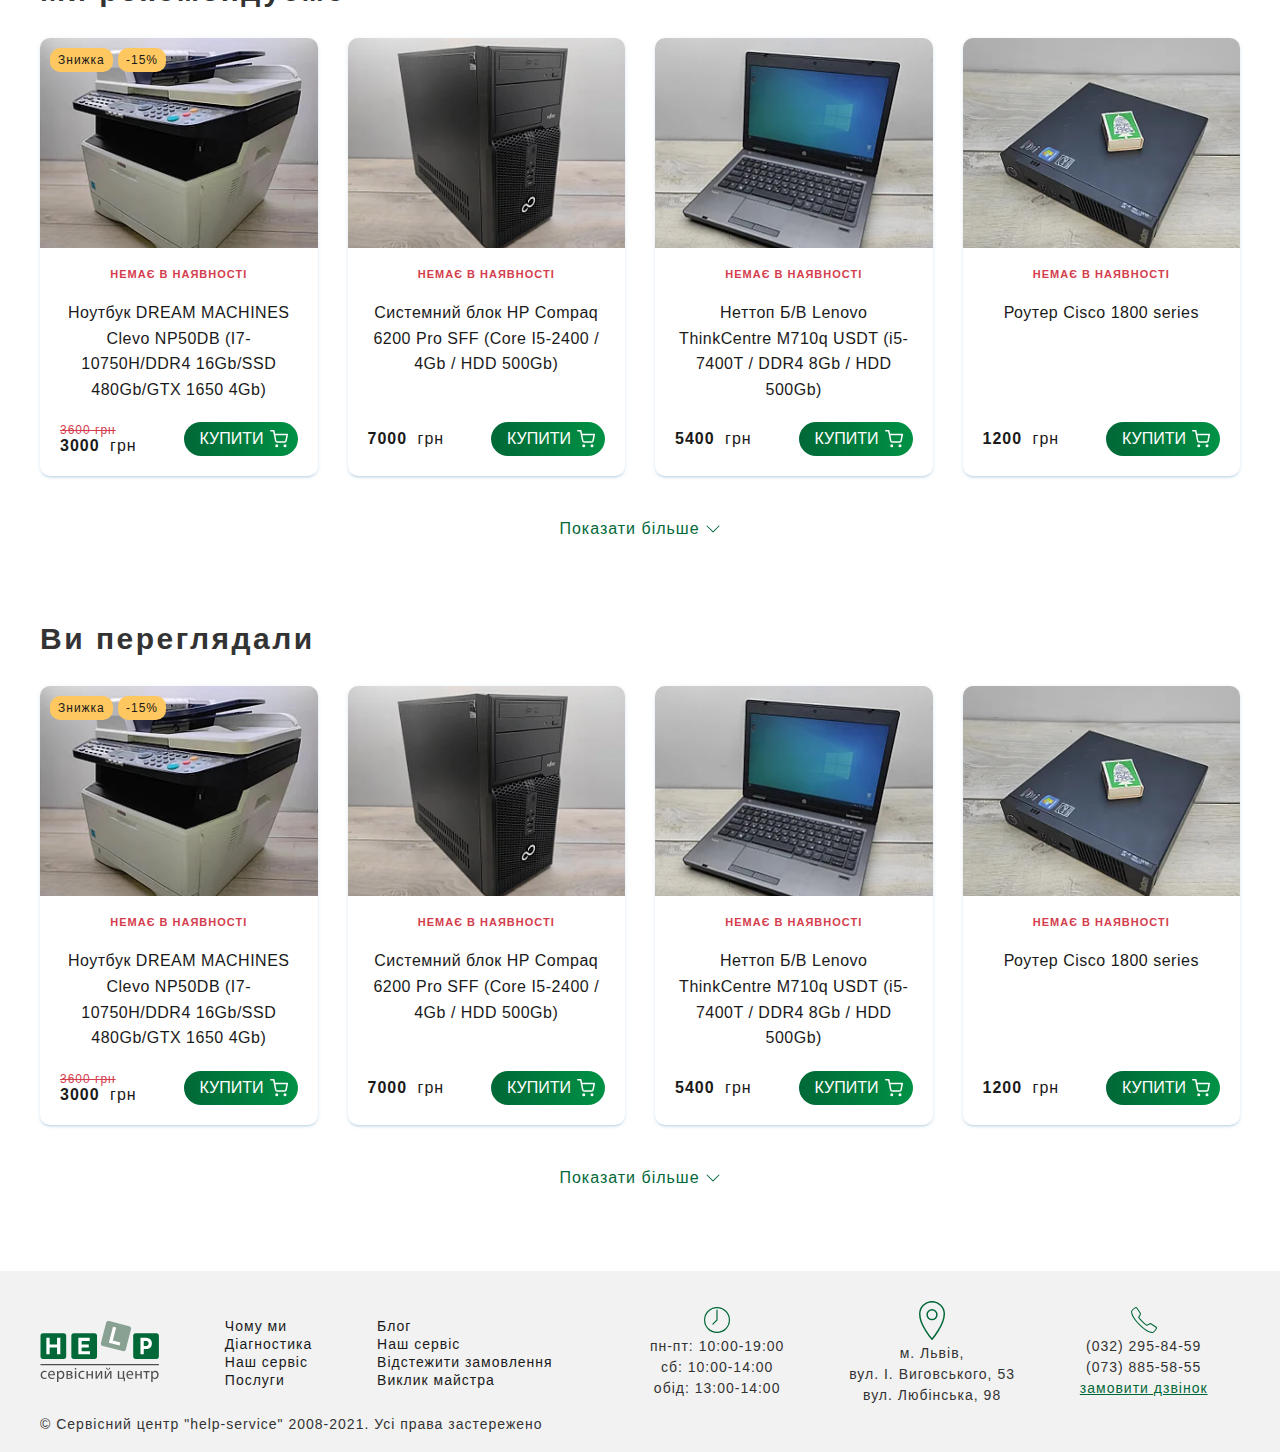
<file: catalog.html>
<!DOCTYPE html>
<html lang="en">
<head>
    <meta charset="UTF-8">
    <meta http-equiv="X-UA-Compatible" content="IE=edge">
    <meta name="viewport" content="width=device-width, initial-scale=1.0">
    <title> category - help-service </title>
    <link rel="stylesheet" href="css/styles.css">
</head>
<body>
    
    <header id="header">
        <div class="wrapper">
            <div id="logo">
                <a href="/">
                    <svg width="120" height="61" viewBox="0 0 74.419 38.541"><g transform="matrix(.35278 0 0 -.35278 -24.727 53.76)"><path d="M80.174 49.369c-.664-.346-2.134-.808-4.009-.808-4.211 0-6.951 2.856-6.951 7.124 0 4.298 2.942 7.413 7.499 7.413 1.5 0 2.826-.375 3.519-.721l-.577-1.961c-.606.346-1.558.663-2.942.663-3.202 0-4.932-2.365-4.932-5.278 0-3.231 2.077-5.22 4.845-5.22 1.443 0 2.394.375 3.115.692zM92.402 57.185c.029 1.615-.663 4.124-3.519 4.124-2.566 0-3.691-2.365-3.893-4.124zm-7.441-1.817c.058-3.432 2.25-4.845 4.788-4.845 1.817 0 2.913.317 3.864.721l.433-1.818c-.894-.403-2.423-.865-4.644-.865-4.296 0-6.864 2.827-6.864 7.038 0 4.21 2.481 7.527 6.548 7.527 4.556 0 5.768-4.008 5.768-6.576 0-.519-.058-.923-.087-1.182zM101.08 54.532a5.7 5.7 0 01.116-1.039c.461-1.759 1.989-2.97 3.806-2.97 2.682 0 4.24 2.192 4.24 5.394 0 2.797-1.471 5.19-4.153 5.19-1.731 0-3.346-1.24-3.836-3.143-.087-.318-.173-.692-.173-1.038zm-2.509 3.72c0 1.789-.058 3.23-.116 4.557h2.279l.116-2.393h.057c1.038 1.701 2.682 2.711 4.961 2.711 3.374 0 5.912-2.856 5.912-7.096 0-5.018-3.057-7.498-6.345-7.498-1.846 0-3.461.808-4.297 2.191h-.058v-7.585h-2.509zM117.92 56.955h1.903c1.875 0 3.807.548 3.807 2.191 0 1.385-1.211 2.048-3.749 2.048-.836 0-1.355-.057-1.961-.115zm-.029-6.432c.721-.087 1.24-.115 2.048-.115 1.701 0 4.239.403 4.239 2.422 0 2.02-2.018 2.452-4.441 2.452h-1.846zm-2.394 12.114c.981.172 2.798.317 4.442.317 2.336 0 6.201-.376 6.201-3.49 0-1.731-1.327-2.798-2.913-3.144v-.057c2.047-.289 3.547-1.443 3.547-3.461 0-3.663-4.614-4.124-7.354-4.124a53.67 53.67 0 00-3.923.173zM130.56 62.809h2.538V48.85h-2.538zm2.826 3.922c.03-.865-.605-1.556-1.614-1.556-.894 0-1.529.691-1.529 1.556 0 .895.663 1.587 1.586 1.587.952 0 1.557-.692 1.557-1.587M147.83 49.369c-.664-.346-2.134-.808-4.009-.808-4.211 0-6.95 2.856-6.95 7.124 0 4.298 2.941 7.413 7.498 7.413 1.5 0 2.827-.375 3.519-.721l-.577-1.961c-.606.346-1.557.663-2.942.663-3.201 0-4.932-2.365-4.932-5.278 0-3.231 2.077-5.22 4.846-5.22 1.442 0 2.394.375 3.114.692zM153.83 62.809v-5.624h6.633v5.624h2.51V48.85h-2.51v6.316h-6.633V48.85h-2.509v13.959zM170.04 62.809v-5.884c0-2.22-.029-3.605-.144-5.595l.086-.029c.837 1.702 1.327 2.683 2.25 4.298l4.355 7.21h2.971V48.85h-2.423v5.912c0 2.278.058 3.461.173 5.711h-.087a78.736 78.736 0 00-2.307-4.326c-1.326-2.163-2.855-4.846-4.355-7.297h-2.913v13.959zM188.23 68.491c.086-1.24.691-2.192 1.846-2.192 1.24 0 1.816.922 1.961 2.192h1.817c-.116-2.365-1.615-3.576-3.836-3.576-2.538 0-3.519 1.586-3.634 3.576zm-1.645-5.682v-5.883c0-2.221-.028-3.606-.143-5.595l.086-.029c.837 1.702 1.326 2.682 2.25 4.297l4.354 7.21h2.971V48.85h-2.423v5.912c0 2.279.058 3.461.174 5.711h-.087a79.388 79.388 0 00-2.308-4.326c-1.326-2.163-2.855-4.845-4.354-7.297h-2.913v13.959zM209.95 62.809V50.84h6.432v11.969h2.508V50.753l1.443-.029-.145-6.315h-1.961l-.115 4.441h-10.671v13.959zM232.67 57.185c.028 1.615-.664 4.124-3.519 4.124-2.567 0-3.692-2.365-3.893-4.124zm-7.441-1.817c.057-3.432 2.25-4.845 4.788-4.845 1.816 0 2.912.317 3.864.721l.433-1.818c-.894-.403-2.423-.865-4.644-.865-4.297 0-6.864 2.827-6.864 7.038 0 4.21 2.48 7.527 6.547 7.527 4.557 0 5.768-4.008 5.768-6.576 0-.519-.057-.923-.087-1.182zM241.3 62.809v-5.624h6.634v5.624h2.509V48.85h-2.509v6.316H241.3V48.85h-2.509v13.959zM264.51 62.809v-2.02h-4.354V48.85h-2.51v11.939h-4.355v2.02zM269.82 54.532c0-.375.058-.721.115-1.039.461-1.759 1.99-2.97 3.807-2.97 2.682 0 4.24 2.192 4.24 5.394 0 2.797-1.472 5.19-4.153 5.19-1.731 0-3.346-1.24-3.836-3.143-.087-.318-.173-.692-.173-1.038zm-2.51 3.72c0 1.789-.057 3.23-.115 4.557h2.278l.117-2.393h.057c1.038 1.701 2.682 2.711 4.96 2.711 3.375 0 5.913-2.856 5.913-7.096 0-5.018-3.057-7.498-6.346-7.498-1.845 0-3.46.808-4.296 2.191h-.058v-7.585h-2.51zM281.04 72.994H68.96v2.307h212.08z" fill="#4e4d4d"/><path d="M276.43 84.52h-36.781a4.615 4.615 0 00-4.615 4.614v36.782a4.615 4.615 0 004.615 4.614h36.781a4.614 4.614 0 004.614-4.614V89.134a4.614 4.614 0 00-4.614-4.614" fill="#036838"/><path d="M258.08 107.77c.888 0 1.628.154 2.221.464.592.309 1.055.7 1.392 1.171.336.47.578.962.727 1.473.147.512.222.956.222 1.333 0 .296-.047.693-.141 1.191a4.855 4.855 0 01-.585 1.514c-.297.511-.747.942-1.354 1.292-.605.35-1.42.525-2.442.525h-4.199v-8.963zm-1.01 14.616c2.449 0 4.523-.411 6.218-1.232 1.696-.821 2.988-1.978 3.876-3.472.889-1.494 1.332-3.264 1.332-5.309a12.8 12.8 0 00-.545-3.654 9.734 9.734 0 00-1.735-3.331c-.795-.996-1.858-1.797-3.191-2.403-1.332-.605-2.966-.908-4.905-.908h-4.199V92.67h-5.855v29.716z" fill="#fff"/><path d="M216.26 98.532l-35.625 9.147a4.614 4.614 0 00-3.322 5.617l9.147 35.626a4.614 4.614 0 005.617 3.321l35.625-9.147a4.615 4.615 0 003.323-5.617l-9.148-35.625a4.614 4.614 0 00-5.617-3.322" fill="#89a192"/><path d="M198.82 142.1l5.671-1.456-5.984-23.308 13.53-3.474-1.405-5.474-19.202 4.929z" fill="#fff"/><path d="M165.63 84.52h-36.781a4.615 4.615 0 00-4.615 4.614v36.782a4.615 4.615 0 004.615 4.614h36.781a4.614 4.614 0 004.614-4.614V89.134a4.614 4.614 0 00-4.614-4.614" fill="#036838"/><path d="M136.82 122.38h20.268v-5.652h-14.414v-6.339h12.759v-5.653h-12.759v-6.42h14.979v-5.653H136.82z" fill="#fff"/><path d="M110.4 84.52H73.619a4.615 4.615 0 00-4.615 4.614v36.782a4.615 4.615 0 004.615 4.614H110.4a4.614 4.614 0 004.614-4.614V89.134a4.614 4.614 0 00-4.614-4.614" fill="#036838"/><path d="M104.5 122.38V92.663h-5.854v12.073H85.362V92.663h-5.854v29.717h5.854v-11.991h13.284v11.991z" fill="#fff"/></g></svg>
                </a>
            </div>
            <nav id="nav">
                <a href="">Чому ми</a>
                <a href="">Діагностика</a>
                <a href="">Наш сервіс</a>
                <a href="">Послуги</a>
                <a href="">Блог</a>
                <a href="">Контакти</a>
                <a href="">Відстежити замовлення</a>
                <a href="">Виклик майстра</a>
            </nav>
        </div>
    </header>

    <aside id="contact">
        <div class="wrapper">

            <div>
                <svg width="26" viewBox="0 0 7.801 7.801"><path d="M3.901.176a3.724 3.724 0 110 7.449 3.724 3.724 0 010-7.449z" fill="none" stroke="#006837" stroke-linecap="round" stroke-miterlimit="10" stroke-width=".35278"></path><path d="M2.66 5.142l1.241-1.241V.952" fill="none" stroke="#006837" stroke-linecap="round" stroke-miterlimit="10" stroke-width=".35278"></path></svg>

                <p>пн-пт: 10:00-19:00</p>
                <p>сб: 10:00-14:00</p>
                <p>обід: 13:00-14:00</p>
            </div>

            <div>
                <svg width="20" viewBox="0 0 6.2114 9.3363"><g transform="translate(-7.2887 -7.1487) matrix(.35278 0 0 -.35278 -249.38 2046.8)"><g transform="translate(744.67 5772.9)"><path d="m0 0c0-7.531-8.304-17.161-8.304-17.161s-8.303 9.451-8.303 17.161c0 4.586 3.717 8.304 8.303 8.304s8.304-3.718 8.304-8.304z" fill="none" stroke="#006837" stroke-linejoin="round" stroke-miterlimit="10"></path></g><g transform="translate(736.37 5775.7)"><path d="m0 0c1.834 0 3.321-1.487 3.321-3.321 0-1.835-1.487-3.322-3.321-3.322s-3.321 1.487-3.321 3.322c0 1.834 1.487 3.321 3.321 3.321z" fill="none" stroke="#006837" stroke-linejoin="round" stroke-miterlimit="10"></path></g></g></svg>

                <p>м. Львів,</p>
                <p>вул. І. Виговського, 53</p>
                <p>вул. Любінська, 98</p>
            </div>

            <div>
                <svg width="26" viewBox="0 0 8.6195 8.6202"><g transform="translate(-16.857 -14.499) matrix(.35278 0 0 -.35278 -321.47 2053.6)"><g transform="translate(973.8 5762.8)"><path d="m0 0s1.976 1.131 2.493 1.403c0.516 0.273 1.05 0.342 1.375 0.143 0.491-0.3 4.617-3.045 4.965-3.288 0.347-0.244 0.515-0.939 0.037-1.62-0.475-0.682-2.67-3.376-3.6-3.347-0.932 0.03-4.805 0.115-12.109 7.421-7.302 7.304-7.389 11.178-7.419 12.109-0.029 0.931 2.664 3.127 3.346 3.603s1.378 0.297 1.62-0.038c0.275-0.381 2.989-4.494 3.287-4.966 0.205-0.322 0.13-0.859-0.143-1.376-0.272-0.517-1.403-2.492-1.403-2.492s0.798-1.361 3.494-4.056c2.697-2.697 4.057-3.496 4.057-3.496z" fill="none" stroke="#006837" stroke-miterlimit="10"></path></g></g></svg>

                <p>(032) 295-84-59</p>
                <p>(073) 885-58-55</p>
                <p class="text-green"><a href="">замовити дзвінок</a></p>
            </div>

            <div>
                <form action="" id="search">
                    <input type="search" name="" id="">
                </form>
            </div>

            <div>
                <a href="#" id="basket">
                    <span id="basket-sum">1</span>
                </a>
            </div>
        </div>
    </aside>

    <div id="modal-basket">
        <div class="steps">
            <p>Кошик</p>
            <p>Оплата і доставка</p>
            <p>Підтвердження</p>
        </div>

        <div id="modal-basket-number">
            <strong>3</strong> товари
        </div>

        <div class="products">

            <!-- id="product-id-1" -->
            <article class="product">
                <div class="product-marker">
                    <span>Знижка</span>
                    <span>-15%</span>
                </div>

                <a href="" class="product-image">
                    <img src="temp/01.webp" alt="">
                </a>

                <div class="product-label orange">Закінчується</div>

                <h4 class="product-title">
                    <a href="">
                        Ноутбук DREAM MACHINES Сlevo NP50DB (I7-10750H/DDR4 16Gb/SSD 480Gb/GTX 1650 4Gb)
                    </a>                    
                </h4>

                <div class="product-caption">
                    <div class="product-price">
                        <span>3600 грн</span>
                        <strong>3000</strong> грн
                    </div>

                    <div class="product-quantity">
                        <button class="minus"></button>
                        <input class="number" type="number" value="1">
                        <button class="plus"></button>
                    </div>
                </div>

                <div class="product-delete">
                    <span class="product-button-delete"></span>
                </div>
            </article>

            <!-- id="product-id-2" -->
            <article class="product">
                <a href="" class="product-image">
                    <img src="temp/03.webp" alt="">
                </a>

                <div class="product-label">Є в наявності</div>

                <h4 class="product-title">
                    <a href="">
                        Неттоп Б/В Lenovo ThinkCentre M710q USDT (i5-7400T / DDR4 8Gb / HDD 500Gb)
                    </a>                    
                </h4>

                <div class="product-caption">
                    <div class="product-price">
                        <span>3600 грн</span>
                        <strong>3000</strong> грн
                    </div>

                    <div class="product-quantity">
                        <button class="minus"></button>
                        <input class="number" type="number" value="1">
                        <button class="plus"></button>
                    </div>
                </div>

                <div class="product-delete">
                    <span class="product-button-delete"></span>
                </div>
            </article>  

            <!-- id="product-id-3" -->
            <article class="product">
                <a href="" class="product-image">
                    <img src="temp/03.webp" alt="">
                </a>

                <div class="product-label">Є в наявності</div>

                <h4 class="product-title">
                    <a href="">
                        Неттоп Б/В Lenovo ThinkCentre M710q USDT (i5-7400T / DDR4 8Gb / HDD 500Gb)
                    </a>                    
                </h4>

                <div class="product-caption">
                    <div class="product-price">
                        <strong>3000</strong> грн
                    </div>

                    <div class="product-quantity">
                        <button class="minus"></button>
                        <input class="number" type="number" value="1">
                        <button class="plus"></button>
                    </div>
                </div>

                <div class="product-delete">
                    <span class="product-button-delete"></span>
                </div>
            </article>  

        </div>
        <!-- .products -->

        <div id="modal-buttons">
            <button>Продовжити покупки</button>
            <div id="modal-sum">
                <span>
                    Сума до оплати <strong>44 999</strong> грн
                </span>
            </div>
            <button>Оформити замовлення</button>
        </div>

    </div>

    <nav id="list">
        <div class="wrapper">
            <span>Каталог</span>
            <ul>
                <li><a href="">Ноутбуки</a></li>
                <li><a href="">Монітори</a></li>
                <li><a href="">Планшети</a></li>
                <li><a href="">ПК</a></li>
                <li><a href="">Телефони</a></li>
                <li><a href="">Техніка Apple</a></li>
                <li><a href="">Телевізори</a></li>
            </ul>
        </div>
    </nav>

    <div id="catalog">
        <div class="wrapper">
            <aside id="filter">
                <h1>Каталог</h1>

                <div class="title">
                    Виробник
                </div>

                <div class="filter-items">
                    <label>
                        <input type="checkbox" checked>Dell <span>5</span>
                    </label>
                    <label>
                        <input type="checkbox" checked>Hewlett Packard <span>12</span>
                    </label>
                    <label>
                        <input type="checkbox">Medion <span>3</span>
                    </label>
                    <label>
                        <input type="checkbox">Lenovo <span>7</span>
                    </label>
                    <label>
                        <input type="checkbox">Acer <span>10</span>
                    </label>                    
                </div>
            </aside>

            <div class="content">
                <div id="sort">
                    <div id="tags">
                        <!-- кнопка очистки -->
                        <span>Очистити</span>
                        <!-- кнопка очистки -->

                        <span>Dell</span>
                        <span>Hewlett Packard</span>                        
                    </div>

                    <select>
                        <option selected> За рейтингом </option>
                        <option> Від дешевих до дорогих </option>
                        <option> Від дорогих до дешевих </option>
                        <option> Популярні </option>
                        <option> Новинки </option>
                        <option> Акційні </option>
                    </select>

                </div>
                <!-- #sort -->

                <div class="categories">
                    <div class="wrapper">
            
                        <article class="category">
                            <a href="" class="category-image">
                                <img src="temp/systemni-bloky.jpg" alt="">
                            </a>
                            <h4 class="category-title">
                                <a href="">Системні блоки</a>
                            </h4>
                            <div class="category-number">
                                12
                            </div>
                        </article>

                        <article class="category">
                            <a href="" class="category-image">
                                <img src="temp/noutbuky.jpg" alt="">
                            </a>
                            <h4 class="category-title">
                                <a href="">Ноутбуки</a>
                            </h4>
                            <div class="category-number">
                                15
                            </div>
                        </article>
                        <article class="category">
                            <a href="" class="category-image">
                                <img src="temp/planshety.jpg" alt="">
                            </a>
                            <h4 class="category-title">
                                <a href="">Планшети</a>
                            </h4>
                            <div class="category-number">
                                99
                            </div>
                        </article>
                        <article class="category">
                            <a href="" class="category-image">
                                <img src="temp/merejeve-obladnannia.jpg" alt="">
                            </a>
                            <h4 class="category-title">
                                <a href="">Мережеве обладнання</a>
                            </h4>
                            <div class="category-number">
                                80
                            </div>
                        </article>
                        <article class="category">
                            <a href="" class="category-image">
                                <img src="temp/bloky-jyvlennia.jpg" alt="">
                            </a>
                            <h4 class="category-title">
                                <a href="">Блоки безперебійного живлення</a>
                            </h4>
                            <div class="category-number">
                                99
                            </div>
                        </article>
                        <article class="category">
                            <a href="" class="category-image">
                                <img src="temp/zapchastyny.jpg" alt="">
                            </a>
                            <h4 class="category-title">
                                <a href="">Запчастини</a>
                            </h4>
                            <div class="category-number">
                                100
                            </div>
                        </article>
                        <article class="category">
                            <a href="" class="category-image">
                                <img src="temp/aksesuary.jpg" alt="">
                            </a>
                            <h4 class="category-title">
                                <a href="">Аксесуари</a>
                            </h4>
                            <div class="category-number">
                                99
                            </div>
                        </article>
                        <article class="category">
                            <a href="" class="category-image">
                                <img src="temp/tovary.jpg" alt="">
                            </a>
                            <h4 class="category-title">
                                <a href="">Товари</a>
                            </h4>
                            <div class="category-number">
                                99
                            </div>
                        </article>
                        <article class="category">
                            <a href="" class="category-image">
                                <img src="temp/monitory.jpg" alt="">
                            </a>
                            <h4 class="category-title">
                                <a href="">Монітори</a>
                            </h4>
                            <div class="category-number">
                                99
                            </div>
                        </article>
                                    
                    </div>            
                </div>
                <!-- categories -->

            </div>
        </div>
    </div>
    <!-- #catalog -->

    <section class="products">
        <h2>Ми рекомендуємо</h2>

        <div class="wrapper">

            <article class="product">
                <div class="product-marker">
                    <span>Знижка</span>
                    <span>-15%</span>
                </div>
                <a href="" class="product-image">
                    <img src="temp/01.webp" alt="">
                </a>

                <div class="product-label red">Немає в наявності</div>

                <h4 class="product-title">
                    <a href="">
                        Ноутбук DREAM MACHINES Сlevo NP50DB (I7-10750H/DDR4 16Gb/SSD 480Gb/GTX 1650 4Gb)
                    </a>                    
                </h4>

                <div class="product-caption">
                    <div class="product-price">
                        <span>3600 грн</span>
                       <strong>3000</strong> грн
                    </div>
                    <div class="product-button">
                        <button>Купити 
                            <svg viewBox="0 0 24 24"><circle cx="9" cy="21" r="1"></circle><circle cx="20" cy="21" r="1"></circle><path d="M1 1h4l2.68 13.39a2 2 0 0 0 2 1.61h9.72a2 2 0 0 0 2-1.61L23 6H6"></path></svg>
                        </button>
                    </div>
                </div>
            </article>

            <article class="product">
                <a href="" class="product-image">
                    <img src="temp/02.webp" alt="">
                </a>

                <div class="product-label red">Немає в наявності</div>

                <h4 class="product-title">
                    <a href="">
                        Системний блок HP Compaq 6200 Pro SFF (Core I5-2400 / 4Gb / HDD 500Gb)
                    </a>                    
                </h4>

                <div class="product-caption">
                    <div class="product-price">
                        <strong>7000</strong> грн
                    </div>
                    <div class="product-button">
                        <button>Купити 
                            <svg viewBox="0 0 24 24"><circle cx="9" cy="21" r="1"></circle><circle cx="20" cy="21" r="1"></circle><path d="M1 1h4l2.68 13.39a2 2 0 0 0 2 1.61h9.72a2 2 0 0 0 2-1.61L23 6H6"></path></svg>
                        </button>
                    </div>
                </div>
            </article>

            <article class="product">
                <a href="" class="product-image">
                    <img src="temp/03.webp" alt="">
                </a>

                <div class="product-label red">Немає в наявності</div>

                <h4 class="product-title">
                    <a href="">
                        Неттоп Б/В Lenovo ThinkCentre M710q USDT (i5-7400T / DDR4 8Gb / HDD 500Gb)
                    </a>                    
                </h4>

                <div class="product-caption">
                    <div class="product-price">
                        <strong>5400</strong> грн
                    </div>
                    <div class="product-button">
                        <button>Купити 
                            <svg viewBox="0 0 24 24"><circle cx="9" cy="21" r="1"></circle><circle cx="20" cy="21" r="1"></circle><path d="M1 1h4l2.68 13.39a2 2 0 0 0 2 1.61h9.72a2 2 0 0 0 2-1.61L23 6H6"></path></svg>
                        </button>
                    </div>
                </div>
            </article>

            <article class="product">
                <a href="" class="product-image">
                    <img src="temp/04.webp" alt="">
                </a>

                <div class="product-label red">Немає в наявності</div>

                <h4 class="product-title">
                    <a href="">
                        Роутер Cisco 1800 series
                    </a>                    
                </h4>

                <div class="product-caption">
                    <div class="product-price">
                        <strong>1200</strong> грн
                    </div>
                    <div class="product-button">
                        <button>Купити 
                            <svg viewBox="0 0 24 24"><circle cx="9" cy="21" r="1"></circle><circle cx="20" cy="21" r="1"></circle><path d="M1 1h4l2.68 13.39a2 2 0 0 0 2 1.61h9.72a2 2 0 0 0 2-1.61L23 6H6"></path></svg>
                        </button>
                    </div>
                </div>
            </article>
 
        </div>

        <div class="products-button">
            <span>Показати більше</span>
        </div>
    </section>   
    
    <section class="products">
        <h2>Ви переглядали</h2>

        <div class="wrapper">

            <article class="product">
                <div class="product-marker">
                    <span>Знижка</span>
                    <span>-15%</span>
                </div>
                <a href="" class="product-image">
                    <img src="temp/01.webp" alt="">
                </a>

                <div class="product-label red">Немає в наявності</div>

                <h4 class="product-title">
                    <a href="">
                        Ноутбук DREAM MACHINES Сlevo NP50DB (I7-10750H/DDR4 16Gb/SSD 480Gb/GTX 1650 4Gb)
                    </a>                    
                </h4>

                <div class="product-caption">
                    <div class="product-price">
                        <span>3600 грн</span>
                       <strong>3000</strong> грн
                    </div>
                    <div class="product-button">
                        <button>Купити 
                            <svg viewBox="0 0 24 24"><circle cx="9" cy="21" r="1"></circle><circle cx="20" cy="21" r="1"></circle><path d="M1 1h4l2.68 13.39a2 2 0 0 0 2 1.61h9.72a2 2 0 0 0 2-1.61L23 6H6"></path></svg>
                        </button>
                    </div>
                </div>
            </article>

            <article class="product">
                <a href="" class="product-image">
                    <img src="temp/02.webp" alt="">
                </a>

                <div class="product-label red">Немає в наявності</div>

                <h4 class="product-title">
                    <a href="">
                        Системний блок HP Compaq 6200 Pro SFF (Core I5-2400 / 4Gb / HDD 500Gb)
                    </a>                    
                </h4>

                <div class="product-caption">
                    <div class="product-price">
                        <strong>7000</strong> грн
                    </div>
                    <div class="product-button">
                        <button>Купити 
                            <svg viewBox="0 0 24 24"><circle cx="9" cy="21" r="1"></circle><circle cx="20" cy="21" r="1"></circle><path d="M1 1h4l2.68 13.39a2 2 0 0 0 2 1.61h9.72a2 2 0 0 0 2-1.61L23 6H6"></path></svg>
                        </button>
                    </div>
                </div>
            </article>

            <article class="product">
                <a href="" class="product-image">
                    <img src="temp/03.webp" alt="">
                </a>

                <div class="product-label red">Немає в наявності</div>

                <h4 class="product-title">
                    <a href="">
                        Неттоп Б/В Lenovo ThinkCentre M710q USDT (i5-7400T / DDR4 8Gb / HDD 500Gb)
                    </a>                    
                </h4>

                <div class="product-caption">
                    <div class="product-price">
                        <strong>5400</strong> грн
                    </div>
                    <div class="product-button">
                        <button>Купити 
                            <svg viewBox="0 0 24 24"><circle cx="9" cy="21" r="1"></circle><circle cx="20" cy="21" r="1"></circle><path d="M1 1h4l2.68 13.39a2 2 0 0 0 2 1.61h9.72a2 2 0 0 0 2-1.61L23 6H6"></path></svg>
                        </button>
                    </div>
                </div>
            </article>

            <article class="product">
                <a href="" class="product-image">
                    <img src="temp/04.webp" alt="">
                </a>

                <div class="product-label red">Немає в наявності</div>

                <h4 class="product-title">
                    <a href="">
                        Роутер Cisco 1800 series
                    </a>                    
                </h4>

                <div class="product-caption">
                    <div class="product-price">
                        <strong>1200</strong> грн
                    </div>
                    <div class="product-button">
                        <button>Купити 
                            <svg viewBox="0 0 24 24"><circle cx="9" cy="21" r="1"></circle><circle cx="20" cy="21" r="1"></circle><path d="M1 1h4l2.68 13.39a2 2 0 0 0 2 1.61h9.72a2 2 0 0 0 2-1.61L23 6H6"></path></svg>
                        </button>
                    </div>
                </div>
            </article>
 
        </div>

        <div class="products-button">
            <span>Показати більше</span>
        </div>
    </section>

    <footer id="footer">
        <div class="wrapper">
            <a href="">
                <svg width="120" height="61" viewBox="0 0 74.419 38.541"><g transform="matrix(.35278 0 0 -.35278 -24.727 53.76)"><path d="M80.174 49.369c-.664-.346-2.134-.808-4.009-.808-4.211 0-6.951 2.856-6.951 7.124 0 4.298 2.942 7.413 7.499 7.413 1.5 0 2.826-.375 3.519-.721l-.577-1.961c-.606.346-1.558.663-2.942.663-3.202 0-4.932-2.365-4.932-5.278 0-3.231 2.077-5.22 4.845-5.22 1.443 0 2.394.375 3.115.692zM92.402 57.185c.029 1.615-.663 4.124-3.519 4.124-2.566 0-3.691-2.365-3.893-4.124zm-7.441-1.817c.058-3.432 2.25-4.845 4.788-4.845 1.817 0 2.913.317 3.864.721l.433-1.818c-.894-.403-2.423-.865-4.644-.865-4.296 0-6.864 2.827-6.864 7.038 0 4.21 2.481 7.527 6.548 7.527 4.556 0 5.768-4.008 5.768-6.576 0-.519-.058-.923-.087-1.182zM101.08 54.532a5.7 5.7 0 01.116-1.039c.461-1.759 1.989-2.97 3.806-2.97 2.682 0 4.24 2.192 4.24 5.394 0 2.797-1.471 5.19-4.153 5.19-1.731 0-3.346-1.24-3.836-3.143-.087-.318-.173-.692-.173-1.038zm-2.509 3.72c0 1.789-.058 3.23-.116 4.557h2.279l.116-2.393h.057c1.038 1.701 2.682 2.711 4.961 2.711 3.374 0 5.912-2.856 5.912-7.096 0-5.018-3.057-7.498-6.345-7.498-1.846 0-3.461.808-4.297 2.191h-.058v-7.585h-2.509zM117.92 56.955h1.903c1.875 0 3.807.548 3.807 2.191 0 1.385-1.211 2.048-3.749 2.048-.836 0-1.355-.057-1.961-.115zm-.029-6.432c.721-.087 1.24-.115 2.048-.115 1.701 0 4.239.403 4.239 2.422 0 2.02-2.018 2.452-4.441 2.452h-1.846zm-2.394 12.114c.981.172 2.798.317 4.442.317 2.336 0 6.201-.376 6.201-3.49 0-1.731-1.327-2.798-2.913-3.144v-.057c2.047-.289 3.547-1.443 3.547-3.461 0-3.663-4.614-4.124-7.354-4.124a53.67 53.67 0 00-3.923.173zM130.56 62.809h2.538V48.85h-2.538zm2.826 3.922c.03-.865-.605-1.556-1.614-1.556-.894 0-1.529.691-1.529 1.556 0 .895.663 1.587 1.586 1.587.952 0 1.557-.692 1.557-1.587M147.83 49.369c-.664-.346-2.134-.808-4.009-.808-4.211 0-6.95 2.856-6.95 7.124 0 4.298 2.941 7.413 7.498 7.413 1.5 0 2.827-.375 3.519-.721l-.577-1.961c-.606.346-1.557.663-2.942.663-3.201 0-4.932-2.365-4.932-5.278 0-3.231 2.077-5.22 4.846-5.22 1.442 0 2.394.375 3.114.692zM153.83 62.809v-5.624h6.633v5.624h2.51V48.85h-2.51v6.316h-6.633V48.85h-2.509v13.959zM170.04 62.809v-5.884c0-2.22-.029-3.605-.144-5.595l.086-.029c.837 1.702 1.327 2.683 2.25 4.298l4.355 7.21h2.971V48.85h-2.423v5.912c0 2.278.058 3.461.173 5.711h-.087a78.736 78.736 0 00-2.307-4.326c-1.326-2.163-2.855-4.846-4.355-7.297h-2.913v13.959zM188.23 68.491c.086-1.24.691-2.192 1.846-2.192 1.24 0 1.816.922 1.961 2.192h1.817c-.116-2.365-1.615-3.576-3.836-3.576-2.538 0-3.519 1.586-3.634 3.576zm-1.645-5.682v-5.883c0-2.221-.028-3.606-.143-5.595l.086-.029c.837 1.702 1.326 2.682 2.25 4.297l4.354 7.21h2.971V48.85h-2.423v5.912c0 2.279.058 3.461.174 5.711h-.087a79.388 79.388 0 00-2.308-4.326c-1.326-2.163-2.855-4.845-4.354-7.297h-2.913v13.959zM209.95 62.809V50.84h6.432v11.969h2.508V50.753l1.443-.029-.145-6.315h-1.961l-.115 4.441h-10.671v13.959zM232.67 57.185c.028 1.615-.664 4.124-3.519 4.124-2.567 0-3.692-2.365-3.893-4.124zm-7.441-1.817c.057-3.432 2.25-4.845 4.788-4.845 1.816 0 2.912.317 3.864.721l.433-1.818c-.894-.403-2.423-.865-4.644-.865-4.297 0-6.864 2.827-6.864 7.038 0 4.21 2.48 7.527 6.547 7.527 4.557 0 5.768-4.008 5.768-6.576 0-.519-.057-.923-.087-1.182zM241.3 62.809v-5.624h6.634v5.624h2.509V48.85h-2.509v6.316H241.3V48.85h-2.509v13.959zM264.51 62.809v-2.02h-4.354V48.85h-2.51v11.939h-4.355v2.02zM269.82 54.532c0-.375.058-.721.115-1.039.461-1.759 1.99-2.97 3.807-2.97 2.682 0 4.24 2.192 4.24 5.394 0 2.797-1.472 5.19-4.153 5.19-1.731 0-3.346-1.24-3.836-3.143-.087-.318-.173-.692-.173-1.038zm-2.51 3.72c0 1.789-.057 3.23-.115 4.557h2.278l.117-2.393h.057c1.038 1.701 2.682 2.711 4.96 2.711 3.375 0 5.913-2.856 5.913-7.096 0-5.018-3.057-7.498-6.346-7.498-1.845 0-3.46.808-4.296 2.191h-.058v-7.585h-2.51zM281.04 72.994H68.96v2.307h212.08z" fill="#4e4d4d"/><path d="M276.43 84.52h-36.781a4.615 4.615 0 00-4.615 4.614v36.782a4.615 4.615 0 004.615 4.614h36.781a4.614 4.614 0 004.614-4.614V89.134a4.614 4.614 0 00-4.614-4.614" fill="#036838"/><path d="M258.08 107.77c.888 0 1.628.154 2.221.464.592.309 1.055.7 1.392 1.171.336.47.578.962.727 1.473.147.512.222.956.222 1.333 0 .296-.047.693-.141 1.191a4.855 4.855 0 01-.585 1.514c-.297.511-.747.942-1.354 1.292-.605.35-1.42.525-2.442.525h-4.199v-8.963zm-1.01 14.616c2.449 0 4.523-.411 6.218-1.232 1.696-.821 2.988-1.978 3.876-3.472.889-1.494 1.332-3.264 1.332-5.309a12.8 12.8 0 00-.545-3.654 9.734 9.734 0 00-1.735-3.331c-.795-.996-1.858-1.797-3.191-2.403-1.332-.605-2.966-.908-4.905-.908h-4.199V92.67h-5.855v29.716z" fill="#fff"/><path d="M216.26 98.532l-35.625 9.147a4.614 4.614 0 00-3.322 5.617l9.147 35.626a4.614 4.614 0 005.617 3.321l35.625-9.147a4.615 4.615 0 003.323-5.617l-9.148-35.625a4.614 4.614 0 00-5.617-3.322" fill="#89a192"/><path d="M198.82 142.1l5.671-1.456-5.984-23.308 13.53-3.474-1.405-5.474-19.202 4.929z" fill="#fff"/><path d="M165.63 84.52h-36.781a4.615 4.615 0 00-4.615 4.614v36.782a4.615 4.615 0 004.615 4.614h36.781a4.614 4.614 0 004.614-4.614V89.134a4.614 4.614 0 00-4.614-4.614" fill="#036838"/><path d="M136.82 122.38h20.268v-5.652h-14.414v-6.339h12.759v-5.653h-12.759v-6.42h14.979v-5.653H136.82z" fill="#fff"/><path d="M110.4 84.52H73.619a4.615 4.615 0 00-4.615 4.614v36.782a4.615 4.615 0 004.615 4.614H110.4a4.614 4.614 0 004.614-4.614V89.134a4.614 4.614 0 00-4.614-4.614" fill="#036838"/><path d="M104.5 122.38V92.663h-5.854v12.073H85.362V92.663h-5.854v29.717h5.854v-11.991h13.284v11.991z" fill="#fff"/></g></svg>
            </a>

            <ul>
                <li><a href="">Чому ми</a></li>
                <li><a href="">Діагностика</a></li>
                <li><a href="">Наш сервіс</a></li>
                <li><a href="">Послуги</a></li>
            </ul>
            
            <ul>
                <li><a href="">Блог</a></li>
                <li><a href="">Наш сервіс</a></li>
                <li><a href="">Відстежити замовлення</a></li>
                <li><a href="">Виклик майстра</a></li>
            </ul>

            <div>
                <svg width="26" viewBox="0 0 7.801 7.801"><path d="M3.901.176a3.724 3.724 0 110 7.449 3.724 3.724 0 010-7.449z" fill="none" stroke="#006837" stroke-linecap="round" stroke-miterlimit="10" stroke-width=".35278"></path><path d="M2.66 5.142l1.241-1.241V.952" fill="none" stroke="#006837" stroke-linecap="round" stroke-miterlimit="10" stroke-width=".35278"></path></svg>

                <p>пн-пт: 10:00-19:00</p>
                <p>сб: 10:00-14:00</p>
                <p>обід: 13:00-14:00</p>
            </div>

            <div>
                <svg width="20" viewBox="0 0 6.2114 9.3363"><g transform="translate(-7.2887 -7.1487) matrix(.35278 0 0 -.35278 -249.38 2046.8)"><g transform="translate(744.67 5772.9)"><path d="m0 0c0-7.531-8.304-17.161-8.304-17.161s-8.303 9.451-8.303 17.161c0 4.586 3.717 8.304 8.303 8.304s8.304-3.718 8.304-8.304z" fill="none" stroke="#006837" stroke-linejoin="round" stroke-miterlimit="10"></path></g><g transform="translate(736.37 5775.7)"><path d="m0 0c1.834 0 3.321-1.487 3.321-3.321 0-1.835-1.487-3.322-3.321-3.322s-3.321 1.487-3.321 3.322c0 1.834 1.487 3.321 3.321 3.321z" fill="none" stroke="#006837" stroke-linejoin="round" stroke-miterlimit="10"></path></g></g></svg>

                <p>м. Львів,</p>
                <p>вул. І. Виговського, 53</p>
                <p>вул. Любінська, 98</p>
            </div>

            <div>
                <svg width="26" viewBox="0 0 8.6195 8.6202"><g transform="translate(-16.857 -14.499) matrix(.35278 0 0 -.35278 -321.47 2053.6)"><g transform="translate(973.8 5762.8)"><path d="m0 0s1.976 1.131 2.493 1.403c0.516 0.273 1.05 0.342 1.375 0.143 0.491-0.3 4.617-3.045 4.965-3.288 0.347-0.244 0.515-0.939 0.037-1.62-0.475-0.682-2.67-3.376-3.6-3.347-0.932 0.03-4.805 0.115-12.109 7.421-7.302 7.304-7.389 11.178-7.419 12.109-0.029 0.931 2.664 3.127 3.346 3.603s1.378 0.297 1.62-0.038c0.275-0.381 2.989-4.494 3.287-4.966 0.205-0.322 0.13-0.859-0.143-1.376-0.272-0.517-1.403-2.492-1.403-2.492s0.798-1.361 3.494-4.056c2.697-2.697 4.057-3.496 4.057-3.496z" fill="none" stroke="#006837" stroke-miterlimit="10"></path></g></g></svg>

                <p>(032) 295-84-59</p>
                <p>(073) 885-58-55</p>
                <p class="text-green"><a href="">замовити дзвінок</a></p>
            </div>
        </div>
        <div id="copy">
            &copy; Сервісний центр "help-service" 2008-2021. Усі права застережено
        </div>
    </footer>

    <script src="js/glightbox.min.js"></script>
    <script src="js/script.js"></script>
</body>
</html>
</file>
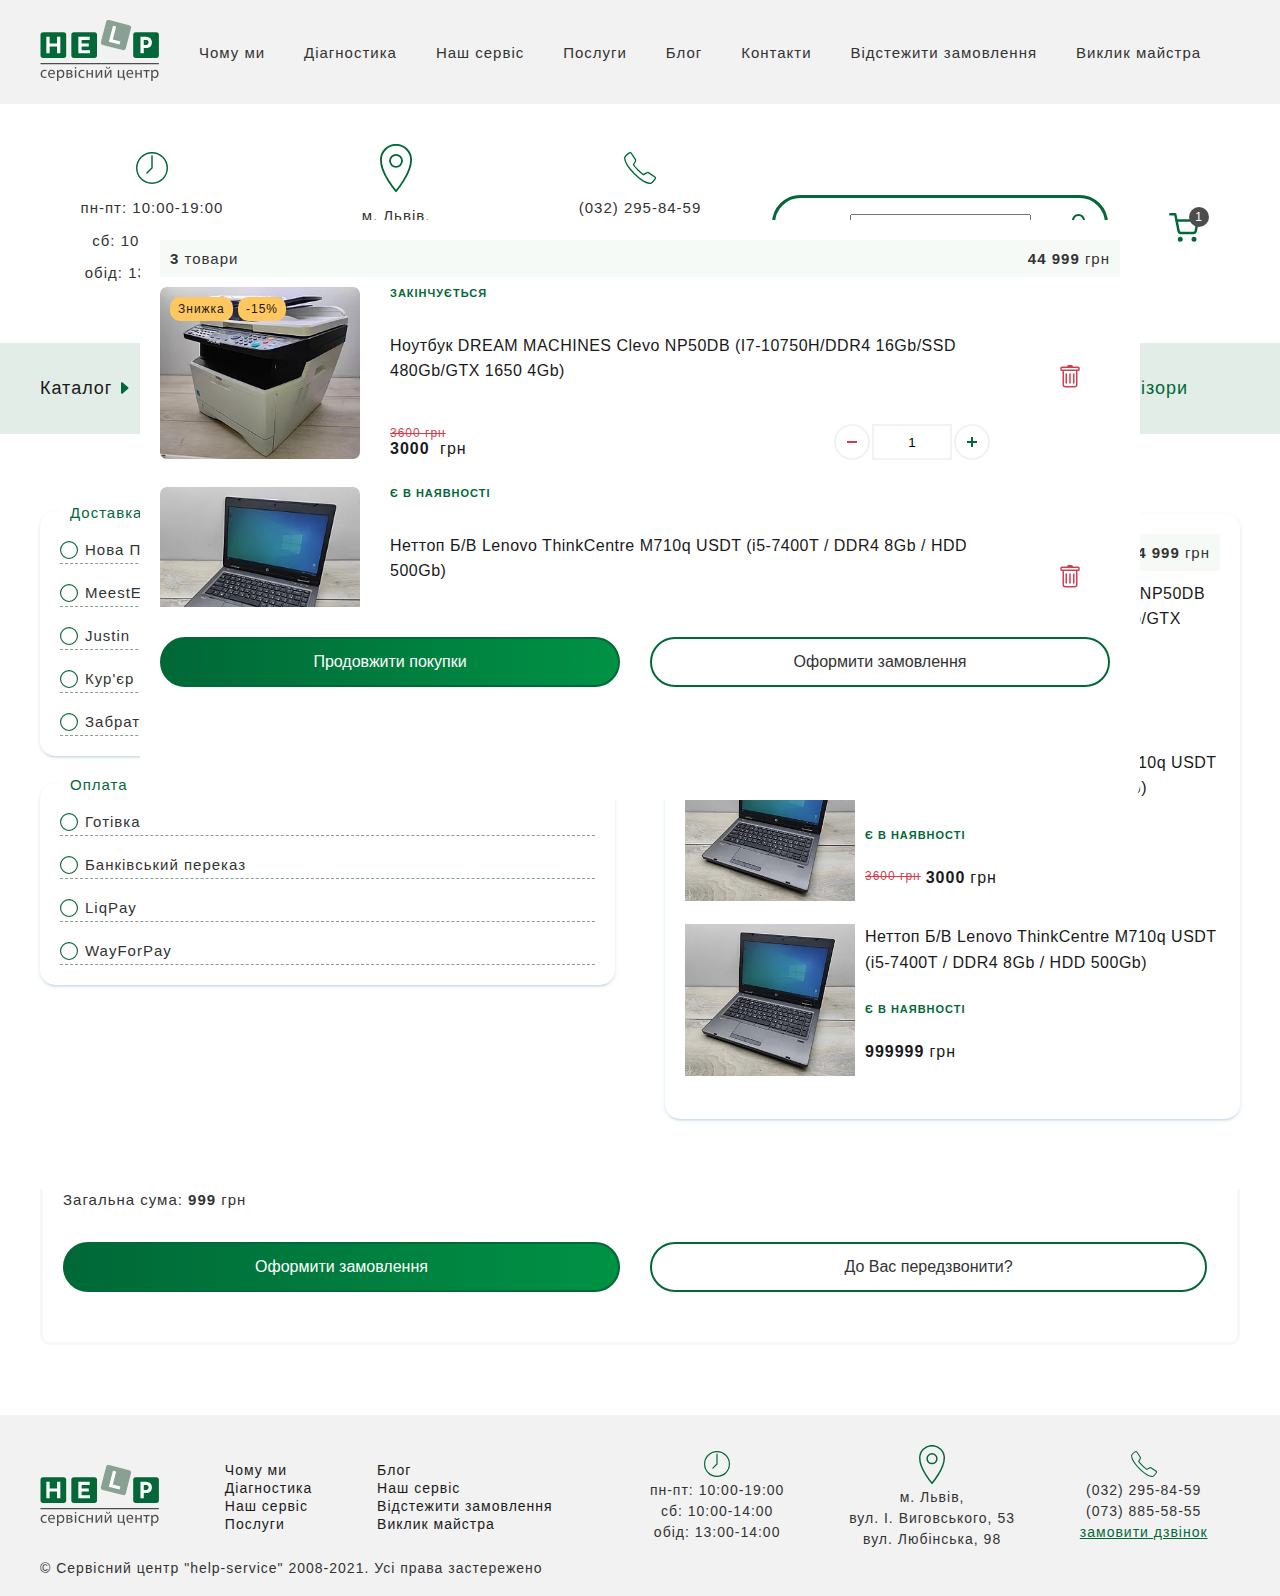
<file: checkout.html>
<!DOCTYPE html>
<html lang="en">
<head>
    <meta charset="UTF-8">
    <meta http-equiv="X-UA-Compatible" content="IE=edge">
    <meta name="viewport" content="width=device-width, initial-scale=1.0">
    <title> checkout - help-service </title>
    <link rel="stylesheet" href="css/styles.css">
</head>
<body>
    
    <header id="header">
        <div class="wrapper">
            <div id="logo">
                <a href="/">
                    <svg width="120" height="61" viewBox="0 0 74.419 38.541"><g transform="matrix(.35278 0 0 -.35278 -24.727 53.76)"><path d="M80.174 49.369c-.664-.346-2.134-.808-4.009-.808-4.211 0-6.951 2.856-6.951 7.124 0 4.298 2.942 7.413 7.499 7.413 1.5 0 2.826-.375 3.519-.721l-.577-1.961c-.606.346-1.558.663-2.942.663-3.202 0-4.932-2.365-4.932-5.278 0-3.231 2.077-5.22 4.845-5.22 1.443 0 2.394.375 3.115.692zM92.402 57.185c.029 1.615-.663 4.124-3.519 4.124-2.566 0-3.691-2.365-3.893-4.124zm-7.441-1.817c.058-3.432 2.25-4.845 4.788-4.845 1.817 0 2.913.317 3.864.721l.433-1.818c-.894-.403-2.423-.865-4.644-.865-4.296 0-6.864 2.827-6.864 7.038 0 4.21 2.481 7.527 6.548 7.527 4.556 0 5.768-4.008 5.768-6.576 0-.519-.058-.923-.087-1.182zM101.08 54.532a5.7 5.7 0 01.116-1.039c.461-1.759 1.989-2.97 3.806-2.97 2.682 0 4.24 2.192 4.24 5.394 0 2.797-1.471 5.19-4.153 5.19-1.731 0-3.346-1.24-3.836-3.143-.087-.318-.173-.692-.173-1.038zm-2.509 3.72c0 1.789-.058 3.23-.116 4.557h2.279l.116-2.393h.057c1.038 1.701 2.682 2.711 4.961 2.711 3.374 0 5.912-2.856 5.912-7.096 0-5.018-3.057-7.498-6.345-7.498-1.846 0-3.461.808-4.297 2.191h-.058v-7.585h-2.509zM117.92 56.955h1.903c1.875 0 3.807.548 3.807 2.191 0 1.385-1.211 2.048-3.749 2.048-.836 0-1.355-.057-1.961-.115zm-.029-6.432c.721-.087 1.24-.115 2.048-.115 1.701 0 4.239.403 4.239 2.422 0 2.02-2.018 2.452-4.441 2.452h-1.846zm-2.394 12.114c.981.172 2.798.317 4.442.317 2.336 0 6.201-.376 6.201-3.49 0-1.731-1.327-2.798-2.913-3.144v-.057c2.047-.289 3.547-1.443 3.547-3.461 0-3.663-4.614-4.124-7.354-4.124a53.67 53.67 0 00-3.923.173zM130.56 62.809h2.538V48.85h-2.538zm2.826 3.922c.03-.865-.605-1.556-1.614-1.556-.894 0-1.529.691-1.529 1.556 0 .895.663 1.587 1.586 1.587.952 0 1.557-.692 1.557-1.587M147.83 49.369c-.664-.346-2.134-.808-4.009-.808-4.211 0-6.95 2.856-6.95 7.124 0 4.298 2.941 7.413 7.498 7.413 1.5 0 2.827-.375 3.519-.721l-.577-1.961c-.606.346-1.557.663-2.942.663-3.201 0-4.932-2.365-4.932-5.278 0-3.231 2.077-5.22 4.846-5.22 1.442 0 2.394.375 3.114.692zM153.83 62.809v-5.624h6.633v5.624h2.51V48.85h-2.51v6.316h-6.633V48.85h-2.509v13.959zM170.04 62.809v-5.884c0-2.22-.029-3.605-.144-5.595l.086-.029c.837 1.702 1.327 2.683 2.25 4.298l4.355 7.21h2.971V48.85h-2.423v5.912c0 2.278.058 3.461.173 5.711h-.087a78.736 78.736 0 00-2.307-4.326c-1.326-2.163-2.855-4.846-4.355-7.297h-2.913v13.959zM188.23 68.491c.086-1.24.691-2.192 1.846-2.192 1.24 0 1.816.922 1.961 2.192h1.817c-.116-2.365-1.615-3.576-3.836-3.576-2.538 0-3.519 1.586-3.634 3.576zm-1.645-5.682v-5.883c0-2.221-.028-3.606-.143-5.595l.086-.029c.837 1.702 1.326 2.682 2.25 4.297l4.354 7.21h2.971V48.85h-2.423v5.912c0 2.279.058 3.461.174 5.711h-.087a79.388 79.388 0 00-2.308-4.326c-1.326-2.163-2.855-4.845-4.354-7.297h-2.913v13.959zM209.95 62.809V50.84h6.432v11.969h2.508V50.753l1.443-.029-.145-6.315h-1.961l-.115 4.441h-10.671v13.959zM232.67 57.185c.028 1.615-.664 4.124-3.519 4.124-2.567 0-3.692-2.365-3.893-4.124zm-7.441-1.817c.057-3.432 2.25-4.845 4.788-4.845 1.816 0 2.912.317 3.864.721l.433-1.818c-.894-.403-2.423-.865-4.644-.865-4.297 0-6.864 2.827-6.864 7.038 0 4.21 2.48 7.527 6.547 7.527 4.557 0 5.768-4.008 5.768-6.576 0-.519-.057-.923-.087-1.182zM241.3 62.809v-5.624h6.634v5.624h2.509V48.85h-2.509v6.316H241.3V48.85h-2.509v13.959zM264.51 62.809v-2.02h-4.354V48.85h-2.51v11.939h-4.355v2.02zM269.82 54.532c0-.375.058-.721.115-1.039.461-1.759 1.99-2.97 3.807-2.97 2.682 0 4.24 2.192 4.24 5.394 0 2.797-1.472 5.19-4.153 5.19-1.731 0-3.346-1.24-3.836-3.143-.087-.318-.173-.692-.173-1.038zm-2.51 3.72c0 1.789-.057 3.23-.115 4.557h2.278l.117-2.393h.057c1.038 1.701 2.682 2.711 4.96 2.711 3.375 0 5.913-2.856 5.913-7.096 0-5.018-3.057-7.498-6.346-7.498-1.845 0-3.46.808-4.296 2.191h-.058v-7.585h-2.51zM281.04 72.994H68.96v2.307h212.08z" fill="#4e4d4d"/><path d="M276.43 84.52h-36.781a4.615 4.615 0 00-4.615 4.614v36.782a4.615 4.615 0 004.615 4.614h36.781a4.614 4.614 0 004.614-4.614V89.134a4.614 4.614 0 00-4.614-4.614" fill="#036838"/><path d="M258.08 107.77c.888 0 1.628.154 2.221.464.592.309 1.055.7 1.392 1.171.336.47.578.962.727 1.473.147.512.222.956.222 1.333 0 .296-.047.693-.141 1.191a4.855 4.855 0 01-.585 1.514c-.297.511-.747.942-1.354 1.292-.605.35-1.42.525-2.442.525h-4.199v-8.963zm-1.01 14.616c2.449 0 4.523-.411 6.218-1.232 1.696-.821 2.988-1.978 3.876-3.472.889-1.494 1.332-3.264 1.332-5.309a12.8 12.8 0 00-.545-3.654 9.734 9.734 0 00-1.735-3.331c-.795-.996-1.858-1.797-3.191-2.403-1.332-.605-2.966-.908-4.905-.908h-4.199V92.67h-5.855v29.716z" fill="#fff"/><path d="M216.26 98.532l-35.625 9.147a4.614 4.614 0 00-3.322 5.617l9.147 35.626a4.614 4.614 0 005.617 3.321l35.625-9.147a4.615 4.615 0 003.323-5.617l-9.148-35.625a4.614 4.614 0 00-5.617-3.322" fill="#89a192"/><path d="M198.82 142.1l5.671-1.456-5.984-23.308 13.53-3.474-1.405-5.474-19.202 4.929z" fill="#fff"/><path d="M165.63 84.52h-36.781a4.615 4.615 0 00-4.615 4.614v36.782a4.615 4.615 0 004.615 4.614h36.781a4.614 4.614 0 004.614-4.614V89.134a4.614 4.614 0 00-4.614-4.614" fill="#036838"/><path d="M136.82 122.38h20.268v-5.652h-14.414v-6.339h12.759v-5.653h-12.759v-6.42h14.979v-5.653H136.82z" fill="#fff"/><path d="M110.4 84.52H73.619a4.615 4.615 0 00-4.615 4.614v36.782a4.615 4.615 0 004.615 4.614H110.4a4.614 4.614 0 004.614-4.614V89.134a4.614 4.614 0 00-4.614-4.614" fill="#036838"/><path d="M104.5 122.38V92.663h-5.854v12.073H85.362V92.663h-5.854v29.717h5.854v-11.991h13.284v11.991z" fill="#fff"/></g></svg>
                </a>
            </div>
            <nav id="nav">
                <a href="">Чому ми</a>
                <a href="">Діагностика</a>
                <a href="">Наш сервіс</a>
                <a href="">Послуги</a>
                <a href="">Блог</a>
                <a href="">Контакти</a>
                <a href="">Відстежити замовлення</a>
                <a href="">Виклик майстра</a>
            </nav>
        </div>
    </header>

    <aside id="contact">
        <div class="wrapper">

            <div>
                <svg width="26" viewBox="0 0 7.801 7.801"><path d="M3.901.176a3.724 3.724 0 110 7.449 3.724 3.724 0 010-7.449z" fill="none" stroke="#006837" stroke-linecap="round" stroke-miterlimit="10" stroke-width=".35278"></path><path d="M2.66 5.142l1.241-1.241V.952" fill="none" stroke="#006837" stroke-linecap="round" stroke-miterlimit="10" stroke-width=".35278"></path></svg>

                <p>пн-пт: 10:00-19:00</p>
                <p>сб: 10:00-14:00</p>
                <p>обід: 13:00-14:00</p>
            </div>

            <div>
                <svg width="20" viewBox="0 0 6.2114 9.3363"><g transform="translate(-7.2887 -7.1487) matrix(.35278 0 0 -.35278 -249.38 2046.8)"><g transform="translate(744.67 5772.9)"><path d="m0 0c0-7.531-8.304-17.161-8.304-17.161s-8.303 9.451-8.303 17.161c0 4.586 3.717 8.304 8.303 8.304s8.304-3.718 8.304-8.304z" fill="none" stroke="#006837" stroke-linejoin="round" stroke-miterlimit="10"></path></g><g transform="translate(736.37 5775.7)"><path d="m0 0c1.834 0 3.321-1.487 3.321-3.321 0-1.835-1.487-3.322-3.321-3.322s-3.321 1.487-3.321 3.322c0 1.834 1.487 3.321 3.321 3.321z" fill="none" stroke="#006837" stroke-linejoin="round" stroke-miterlimit="10"></path></g></g></svg>

                <p>м. Львів,</p>
                <p>вул. І. Виговського, 53</p>
                <p>вул. Любінська, 98</p>
            </div>

            <div>
                <svg width="26" viewBox="0 0 8.6195 8.6202"><g transform="translate(-16.857 -14.499) matrix(.35278 0 0 -.35278 -321.47 2053.6)"><g transform="translate(973.8 5762.8)"><path d="m0 0s1.976 1.131 2.493 1.403c0.516 0.273 1.05 0.342 1.375 0.143 0.491-0.3 4.617-3.045 4.965-3.288 0.347-0.244 0.515-0.939 0.037-1.62-0.475-0.682-2.67-3.376-3.6-3.347-0.932 0.03-4.805 0.115-12.109 7.421-7.302 7.304-7.389 11.178-7.419 12.109-0.029 0.931 2.664 3.127 3.346 3.603s1.378 0.297 1.62-0.038c0.275-0.381 2.989-4.494 3.287-4.966 0.205-0.322 0.13-0.859-0.143-1.376-0.272-0.517-1.403-2.492-1.403-2.492s0.798-1.361 3.494-4.056c2.697-2.697 4.057-3.496 4.057-3.496z" fill="none" stroke="#006837" stroke-miterlimit="10"></path></g></g></svg>

                <p>(032) 295-84-59</p>
                <p>(073) 885-58-55</p>
                <p class="text-green"><a href="">замовити дзвінок</a></p>
            </div>

            <div>
                <form action="" id="search">
                    <input type="search" name="" id="">
                </form>
            </div>

            <div>
                <a href="#" id="basket">
                    <span id="basket-sum">1</span>
                </a>
            </div>
        </div>
    </aside>

    <!-- модальне вікно -->
    <div id="modal-basket">

        <div class="goods-quantity">
            <div id="modal-basket-number">
                <strong>3</strong> товари
            </div>

            <div id="modal-sum">
                <strong>44 999</strong> грн
            </div>
        </div>


        <div class="products">

            <!-- id="product-id-1" -->
            <article class="product">
                <div class="product-marker">
                    <span>Знижка</span>
                    <span>-15%</span>
                </div>

                <a href="" class="product-image">
                    <img src="temp/01.webp" alt="">
                </a>

                <div class="product-label orange">Закінчується</div>

                <h4 class="product-title">
                    <a href="">
                        Ноутбук DREAM MACHINES Сlevo NP50DB (I7-10750H/DDR4 16Gb/SSD 480Gb/GTX 1650 4Gb)
                    </a>                    
                </h4>

                <div class="product-caption">
                    <div class="product-price">
                        <span>3600 грн</span>
                        <strong>3000</strong> грн
                    </div>

                    <div class="product-quantity">
                        <button class="minus"></button>
                        <input class="number" type="number" value="1">
                        <button class="plus"></button>
                    </div>
                </div>

                <div class="product-delete">
                    <span class="product-button-delete"></span>
                </div>
            </article>

            <!-- id="product-id-2" -->
            <article class="product">
                <a href="" class="product-image">
                    <img src="temp/03.webp" alt="">
                </a>

                <div class="product-label">Є в наявності</div>

                <h4 class="product-title">
                    <a href="">
                        Неттоп Б/В Lenovo ThinkCentre M710q USDT (i5-7400T / DDR4 8Gb / HDD 500Gb)
                    </a>                    
                </h4>

                <div class="product-caption">
                    <div class="product-price">
                        <span>3600 грн</span>
                        <strong>3000</strong> грн
                    </div>

                    <div class="product-quantity">
                        <button class="minus"></button>
                        <input class="number" type="number" value="1">
                        <button class="plus"></button>
                    </div>
                </div>

                <div class="product-delete">
                    <span class="product-button-delete"></span>
                </div>
            </article>  

            <!-- id="product-id-3" -->
            <article class="product">
                <a href="" class="product-image">
                    <img src="temp/03.webp" alt="">
                </a>

                <div class="product-label">Є в наявності</div>

                <h4 class="product-title">
                    <a href="">
                        Неттоп Б/В Lenovo ThinkCentre M710q USDT (i5-7400T / DDR4 8Gb / HDD 500Gb)
                    </a>                    
                </h4>

                <div class="product-caption">
                    <div class="product-price">
                        <strong>999999</strong> грн
                    </div>

                    <div class="product-quantity">
                        <button class="minus"></button>
                        <input class="number" type="number" value="1">
                        <button class="plus"></button>
                    </div>
                </div>

                <div class="product-delete">
                    <span class="product-button-delete"></span>
                </div>
            </article>  

        </div>
        <!-- .products -->

        <div class="two-buttons">
            <button>Продовжити покупки</button>
            <button>Оформити замовлення</button>
        </div>

    </div>
    <!-- модальне вікно -->

    <nav id="list">
        <div class="wrapper">
            <span id="list-button">Каталог</span>
            <ul>
                <li><a href="">Ноутбуки</a></li>
                <li><a href="">Монітори</a></li>
                <li><a href="">Планшети</a></li>
                <li><a href="">ПК</a></li>
                <li><a href="">Телефони</a></li>
                <li><a href="">Техніка Apple</a></li>
                <li><a href="">Телевізори</a></li>
            </ul>
        </div>
    </nav>

    <!-- checkout буде на 1 сторінці -->
<!-- 
    <div id="steps">
        <div class="wrapper">
            <p>Кошик</p>
            <p class="active">Оплата і доставка</p>
            <p>Підтвердження</p>            
        </div>
    </div>
 -->
    <div id="checkout">
        <div class="wrapper">

            <div id="checkout-header">
                <div class="checkout-info active">
                    <svg viewBox="0 0 16 16"><path d="M8 15A7 7 0 1 1 8 1a7 7 0 0 1 0 14zm0 1A8 8 0 1 0 8 0a8 8 0 0 0 0 16z"/><path d="m8.93 6.588-2.29.287-.082.38.45.083c.294.07.352.176.288.469l-.738 3.468c-.194.897.105 1.319.808 1.319.545 0 1.178-.252 1.465-.598l.088-.416c-.2.176-.492.246-.686.246-.275 0-.375-.193-.304-.533L8.93 6.588zM9 4.5a1 1 0 1 1-2 0 1 1 0 0 1 2 0z"/></svg>
                    <span>Доставка і оплата</span>
                </div>
                <div class="checkout-goods">
                    <svg viewBox="0 0 16 16"><path d="M8 1a2 2 0 0 0-2 2v2H5V3a3 3 0 1 1 6 0v2h-1V3a2 2 0 0 0-2-2zM5 5H3.36a1.5 1.5 0 0 0-1.483 1.277L.85 13.13A2.5 2.5 0 0 0 3.322 16h9.355a2.5 2.5 0 0 0 2.473-2.87l-1.028-6.853A1.5 1.5 0 0 0 12.64 5H11v1.5a.5.5 0 0 1-1 0V5H6v1.5a.5.5 0 0 1-1 0V5z"/></svg>
                    <b>3</b><span>Замовлення</span>
                </div>
            </div>

            <div id="checkout-info" class="active">

                <fieldset>
                    <legend>Доставка</legend>

                    <label>
                        <input type="radio" name="delivery"> 
                        <div class="input-name">Нова Пошта <div class="input-price"><span>260</span></div></div>
                        <div class="input-desc">
                            <h4>Нова Пошта</h4>
                            <p>Lorem ipsum dolor sit amet consectetur adipisicing elit. Repellat blanditiis quasi qui facere minus non molestiae, necessitatibus cupiditate corporis ea vero consectetur assumenda nobis, voluptates praesentium quam similique.</p>
                        </div>
                    </label>

                    <label>
                        <input type="radio" name="delivery"> 
                        <div class="input-name">MeestExpress <div class="input-price"><span>260</span></div></div>
                        <div class="input-desc">
                            Lorem ipsum dolor sit amet consectetur adipisicing elit. Repellat blanditiis quasi qui facere minus non molestiae, necessitatibus cupiditate corporis ea vero consectetur assumenda nobis, voluptates praesentium quam similique. Ipsum, nisi.
                        </div>
                    </label>

                    <label>
                        <input type="radio" name="delivery"> 
                        <div class="input-name">Justin <div class="input-price"><span>260</span></div></div>
                        <div class="input-desc">
                            Lorem ipsum dolor sit amet consectetur adipisicing elit. Repellat blanditiis quasi qui facere minus non molestiae, necessitatibus cupiditate corporis ea vero consectetur assumenda nobis, voluptates praesentium quam similique. Ipsum, nisi.
                        </div>
                    </label>

                    <label>
                        <input type="radio" name="delivery"> 
                        <div class="input-name">Кур'єр (м.Львів) <div class="input-price"><span>260</span></div></div>
                        <div class="input-desc">
                            Lorem ipsum dolor sit amet consectetur adipisicing elit. Repellat blanditiis quasi qui facere minus non molestiae, necessitatibus cupiditate corporis ea vero consectetur assumenda nobis, voluptates praesentium quam similique. Ipsum, nisi.
                        </div>
                    </label>

                    <label>
                        <input type="radio" name="delivery"> 
                        <div class="input-name">Забрати самостійно <div class="input-price">Безкоштовно</div></div>
                        <div class="input-desc">
                            Lorem ipsum dolor sit amet consectetur adipisicing elit. Repellat blanditiis quasi qui facere minus non molestiae, necessitatibus cupiditate corporis ea vero consectetur assumenda nobis, voluptates praesentium quam similique. Ipsum, nisi.
                        </div>
                    </label>

                </fieldset>

                <fieldset>
                    <legend>Оплата</legend>

                        <label>
                            <input type="radio" name="payment">
                            <div class="input-name">Готівка</div>
                            <div class="input-desc">
                                Lorem ipsum dolor sit amet consectetur adipisicing elit. Repellat blanditiis quasi qui facere minus non molestiae, necessitatibus cupiditate corporis ea vero consectetur assumenda nobis, voluptates praesentium quam similique. Ipsum, nisi.
                            </div>
                        </label>
                            
                        <label>
                            <input type="radio" name="payment">
                            <div class="input-name">Банківський переказ</div>
                            <div class="input-desc">
                                Lorem ipsum dolor sit amet consectetur adipisicing elit. Repellat blanditiis quasi qui facere minus non molestiae, necessitatibus cupiditate corporis ea vero consectetur assumenda nobis, voluptates praesentium quam similique. Ipsum, nisi.
                            </div>
                        </label>
                            
                        <label>
                            <input type="radio" name="payment">
                            <div class="input-name">LiqPay</div>
                            <div class="input-desc">
                                Lorem ipsum dolor sit amet consectetur adipisicing elit. Repellat blanditiis quasi qui facere minus non molestiae, necessitatibus cupiditate corporis ea vero consectetur assumenda nobis, voluptates praesentium quam similique. Ipsum, nisi.
                            </div>
                        </label>
                            
                        <label>
                            <input type="radio" name="payment">
                            <div class="input-name">WayForPay</div>
                            <div class="input-desc">
                                Lorem ipsum dolor sit amet consectetur adipisicing elit. Repellat blanditiis quasi qui facere minus non molestiae, necessitatibus cupiditate corporis ea vero consectetur assumenda nobis, voluptates praesentium quam similique. Ipsum, nisi.
                            </div>
                        </label>

                    </p>

                </fieldset>

            </div>

            <div id="checkout-goods">

                <div class="goods-quantity">
                    <div>
                        <strong>3</strong> товари
                    </div>
                    <div>
                        <strong>44 999</strong> грн
                    </div>
                </div>

                <div class="products">

                    <article class="product">
                        <div class="product-marker">
                            <span>Знижка</span>
                            <span>-15%</span>
                        </div>
        
                        <a href="" class="product-image">
                            <img src="temp/01.webp" alt="">
                        </a>

                        <h4 class="product-title">
                            <a href="">
                                Ноутбук DREAM MACHINES Сlevo NP50DB (I7-10750H/DDR4 16Gb/SSD 480Gb/GTX 1650 4Gb)
                            </a>                    
                        </h4>        
                        <div class="product-label orange">Закінчується</div>
                        <div class="product-price">
                            <strong>951</strong> грн
                        </div>
                    </article>
        
                    <article class="product">
                        <a href="" class="product-image">
                            <img src="temp/03.webp" alt="">
                        </a>
        
                        <div class="product-label">Є в наявності</div>
        
                        <h4 class="product-title">
                            <a href="">
                                Неттоп Б/В Lenovo ThinkCentre M710q USDT (i5-7400T / DDR4 8Gb / HDD 500Gb)
                            </a>                    
                        </h4>
        
                        <div class="product-price">
                            <span>3600 грн</span>
                            <strong>3000</strong> грн
                        </div>
        
                    </article>  
        
                    <article class="product">
                        <a href="" class="product-image">
                            <img src="temp/03.webp" alt="">
                        </a>
        
                        <div class="product-label">Є в наявності</div>
        
                        <h4 class="product-title">
                            <a href="">
                                Неттоп Б/В Lenovo ThinkCentre M710q USDT (i5-7400T / DDR4 8Gb / HDD 500Gb)
                            </a>                    
                        </h4>

                        <div class="product-price">
                            <strong>999999</strong> грн
                        </div>

                    </article>  
        
                </div>
            </div>

            <div id="checkout-go">
                <p>Загальна сума: <b>999</b> грн</p>

                <div class="two-buttons">
                    <button>Оформити замовлення</button>
                    <button>До Вас передзвонити?</button>
                </div>

            </div>
        </div>
    </div>

    <!-- <div style="height:600px"></div> -->

    <footer id="footer">
        <div class="wrapper">
            <a href="">
                <svg width="120" height="61" viewBox="0 0 74.419 38.541"><g transform="matrix(.35278 0 0 -.35278 -24.727 53.76)"><path d="M80.174 49.369c-.664-.346-2.134-.808-4.009-.808-4.211 0-6.951 2.856-6.951 7.124 0 4.298 2.942 7.413 7.499 7.413 1.5 0 2.826-.375 3.519-.721l-.577-1.961c-.606.346-1.558.663-2.942.663-3.202 0-4.932-2.365-4.932-5.278 0-3.231 2.077-5.22 4.845-5.22 1.443 0 2.394.375 3.115.692zM92.402 57.185c.029 1.615-.663 4.124-3.519 4.124-2.566 0-3.691-2.365-3.893-4.124zm-7.441-1.817c.058-3.432 2.25-4.845 4.788-4.845 1.817 0 2.913.317 3.864.721l.433-1.818c-.894-.403-2.423-.865-4.644-.865-4.296 0-6.864 2.827-6.864 7.038 0 4.21 2.481 7.527 6.548 7.527 4.556 0 5.768-4.008 5.768-6.576 0-.519-.058-.923-.087-1.182zM101.08 54.532a5.7 5.7 0 01.116-1.039c.461-1.759 1.989-2.97 3.806-2.97 2.682 0 4.24 2.192 4.24 5.394 0 2.797-1.471 5.19-4.153 5.19-1.731 0-3.346-1.24-3.836-3.143-.087-.318-.173-.692-.173-1.038zm-2.509 3.72c0 1.789-.058 3.23-.116 4.557h2.279l.116-2.393h.057c1.038 1.701 2.682 2.711 4.961 2.711 3.374 0 5.912-2.856 5.912-7.096 0-5.018-3.057-7.498-6.345-7.498-1.846 0-3.461.808-4.297 2.191h-.058v-7.585h-2.509zM117.92 56.955h1.903c1.875 0 3.807.548 3.807 2.191 0 1.385-1.211 2.048-3.749 2.048-.836 0-1.355-.057-1.961-.115zm-.029-6.432c.721-.087 1.24-.115 2.048-.115 1.701 0 4.239.403 4.239 2.422 0 2.02-2.018 2.452-4.441 2.452h-1.846zm-2.394 12.114c.981.172 2.798.317 4.442.317 2.336 0 6.201-.376 6.201-3.49 0-1.731-1.327-2.798-2.913-3.144v-.057c2.047-.289 3.547-1.443 3.547-3.461 0-3.663-4.614-4.124-7.354-4.124a53.67 53.67 0 00-3.923.173zM130.56 62.809h2.538V48.85h-2.538zm2.826 3.922c.03-.865-.605-1.556-1.614-1.556-.894 0-1.529.691-1.529 1.556 0 .895.663 1.587 1.586 1.587.952 0 1.557-.692 1.557-1.587M147.83 49.369c-.664-.346-2.134-.808-4.009-.808-4.211 0-6.95 2.856-6.95 7.124 0 4.298 2.941 7.413 7.498 7.413 1.5 0 2.827-.375 3.519-.721l-.577-1.961c-.606.346-1.557.663-2.942.663-3.201 0-4.932-2.365-4.932-5.278 0-3.231 2.077-5.22 4.846-5.22 1.442 0 2.394.375 3.114.692zM153.83 62.809v-5.624h6.633v5.624h2.51V48.85h-2.51v6.316h-6.633V48.85h-2.509v13.959zM170.04 62.809v-5.884c0-2.22-.029-3.605-.144-5.595l.086-.029c.837 1.702 1.327 2.683 2.25 4.298l4.355 7.21h2.971V48.85h-2.423v5.912c0 2.278.058 3.461.173 5.711h-.087a78.736 78.736 0 00-2.307-4.326c-1.326-2.163-2.855-4.846-4.355-7.297h-2.913v13.959zM188.23 68.491c.086-1.24.691-2.192 1.846-2.192 1.24 0 1.816.922 1.961 2.192h1.817c-.116-2.365-1.615-3.576-3.836-3.576-2.538 0-3.519 1.586-3.634 3.576zm-1.645-5.682v-5.883c0-2.221-.028-3.606-.143-5.595l.086-.029c.837 1.702 1.326 2.682 2.25 4.297l4.354 7.21h2.971V48.85h-2.423v5.912c0 2.279.058 3.461.174 5.711h-.087a79.388 79.388 0 00-2.308-4.326c-1.326-2.163-2.855-4.845-4.354-7.297h-2.913v13.959zM209.95 62.809V50.84h6.432v11.969h2.508V50.753l1.443-.029-.145-6.315h-1.961l-.115 4.441h-10.671v13.959zM232.67 57.185c.028 1.615-.664 4.124-3.519 4.124-2.567 0-3.692-2.365-3.893-4.124zm-7.441-1.817c.057-3.432 2.25-4.845 4.788-4.845 1.816 0 2.912.317 3.864.721l.433-1.818c-.894-.403-2.423-.865-4.644-.865-4.297 0-6.864 2.827-6.864 7.038 0 4.21 2.48 7.527 6.547 7.527 4.557 0 5.768-4.008 5.768-6.576 0-.519-.057-.923-.087-1.182zM241.3 62.809v-5.624h6.634v5.624h2.509V48.85h-2.509v6.316H241.3V48.85h-2.509v13.959zM264.51 62.809v-2.02h-4.354V48.85h-2.51v11.939h-4.355v2.02zM269.82 54.532c0-.375.058-.721.115-1.039.461-1.759 1.99-2.97 3.807-2.97 2.682 0 4.24 2.192 4.24 5.394 0 2.797-1.472 5.19-4.153 5.19-1.731 0-3.346-1.24-3.836-3.143-.087-.318-.173-.692-.173-1.038zm-2.51 3.72c0 1.789-.057 3.23-.115 4.557h2.278l.117-2.393h.057c1.038 1.701 2.682 2.711 4.96 2.711 3.375 0 5.913-2.856 5.913-7.096 0-5.018-3.057-7.498-6.346-7.498-1.845 0-3.46.808-4.296 2.191h-.058v-7.585h-2.51zM281.04 72.994H68.96v2.307h212.08z" fill="#4e4d4d"/><path d="M276.43 84.52h-36.781a4.615 4.615 0 00-4.615 4.614v36.782a4.615 4.615 0 004.615 4.614h36.781a4.614 4.614 0 004.614-4.614V89.134a4.614 4.614 0 00-4.614-4.614" fill="#036838"/><path d="M258.08 107.77c.888 0 1.628.154 2.221.464.592.309 1.055.7 1.392 1.171.336.47.578.962.727 1.473.147.512.222.956.222 1.333 0 .296-.047.693-.141 1.191a4.855 4.855 0 01-.585 1.514c-.297.511-.747.942-1.354 1.292-.605.35-1.42.525-2.442.525h-4.199v-8.963zm-1.01 14.616c2.449 0 4.523-.411 6.218-1.232 1.696-.821 2.988-1.978 3.876-3.472.889-1.494 1.332-3.264 1.332-5.309a12.8 12.8 0 00-.545-3.654 9.734 9.734 0 00-1.735-3.331c-.795-.996-1.858-1.797-3.191-2.403-1.332-.605-2.966-.908-4.905-.908h-4.199V92.67h-5.855v29.716z" fill="#fff"/><path d="M216.26 98.532l-35.625 9.147a4.614 4.614 0 00-3.322 5.617l9.147 35.626a4.614 4.614 0 005.617 3.321l35.625-9.147a4.615 4.615 0 003.323-5.617l-9.148-35.625a4.614 4.614 0 00-5.617-3.322" fill="#89a192"/><path d="M198.82 142.1l5.671-1.456-5.984-23.308 13.53-3.474-1.405-5.474-19.202 4.929z" fill="#fff"/><path d="M165.63 84.52h-36.781a4.615 4.615 0 00-4.615 4.614v36.782a4.615 4.615 0 004.615 4.614h36.781a4.614 4.614 0 004.614-4.614V89.134a4.614 4.614 0 00-4.614-4.614" fill="#036838"/><path d="M136.82 122.38h20.268v-5.652h-14.414v-6.339h12.759v-5.653h-12.759v-6.42h14.979v-5.653H136.82z" fill="#fff"/><path d="M110.4 84.52H73.619a4.615 4.615 0 00-4.615 4.614v36.782a4.615 4.615 0 004.615 4.614H110.4a4.614 4.614 0 004.614-4.614V89.134a4.614 4.614 0 00-4.614-4.614" fill="#036838"/><path d="M104.5 122.38V92.663h-5.854v12.073H85.362V92.663h-5.854v29.717h5.854v-11.991h13.284v11.991z" fill="#fff"/></g></svg>
            </a>

            <ul>
                <li><a href="">Чому ми</a></li>
                <li><a href="">Діагностика</a></li>
                <li><a href="">Наш сервіс</a></li>
                <li><a href="">Послуги</a></li>
            </ul>
            
            <ul>
                <li><a href="">Блог</a></li>
                <li><a href="">Наш сервіс</a></li>
                <li><a href="">Відстежити замовлення</a></li>
                <li><a href="">Виклик майстра</a></li>
            </ul>

            <div>
                <svg width="26" viewBox="0 0 7.801 7.801"><path d="M3.901.176a3.724 3.724 0 110 7.449 3.724 3.724 0 010-7.449z" fill="none" stroke="#006837" stroke-linecap="round" stroke-miterlimit="10" stroke-width=".35278"></path><path d="M2.66 5.142l1.241-1.241V.952" fill="none" stroke="#006837" stroke-linecap="round" stroke-miterlimit="10" stroke-width=".35278"></path></svg>

                <p>пн-пт: 10:00-19:00</p>
                <p>сб: 10:00-14:00</p>
                <p>обід: 13:00-14:00</p>
            </div>

            <div>
                <svg width="20" viewBox="0 0 6.2114 9.3363"><g transform="translate(-7.2887 -7.1487) matrix(.35278 0 0 -.35278 -249.38 2046.8)"><g transform="translate(744.67 5772.9)"><path d="m0 0c0-7.531-8.304-17.161-8.304-17.161s-8.303 9.451-8.303 17.161c0 4.586 3.717 8.304 8.303 8.304s8.304-3.718 8.304-8.304z" fill="none" stroke="#006837" stroke-linejoin="round" stroke-miterlimit="10"></path></g><g transform="translate(736.37 5775.7)"><path d="m0 0c1.834 0 3.321-1.487 3.321-3.321 0-1.835-1.487-3.322-3.321-3.322s-3.321 1.487-3.321 3.322c0 1.834 1.487 3.321 3.321 3.321z" fill="none" stroke="#006837" stroke-linejoin="round" stroke-miterlimit="10"></path></g></g></svg>

                <p>м. Львів,</p>
                <p>вул. І. Виговського, 53</p>
                <p>вул. Любінська, 98</p>
            </div>

            <div>
                <svg width="26" viewBox="0 0 8.6195 8.6202"><g transform="translate(-16.857 -14.499) matrix(.35278 0 0 -.35278 -321.47 2053.6)"><g transform="translate(973.8 5762.8)"><path d="m0 0s1.976 1.131 2.493 1.403c0.516 0.273 1.05 0.342 1.375 0.143 0.491-0.3 4.617-3.045 4.965-3.288 0.347-0.244 0.515-0.939 0.037-1.62-0.475-0.682-2.67-3.376-3.6-3.347-0.932 0.03-4.805 0.115-12.109 7.421-7.302 7.304-7.389 11.178-7.419 12.109-0.029 0.931 2.664 3.127 3.346 3.603s1.378 0.297 1.62-0.038c0.275-0.381 2.989-4.494 3.287-4.966 0.205-0.322 0.13-0.859-0.143-1.376-0.272-0.517-1.403-2.492-1.403-2.492s0.798-1.361 3.494-4.056c2.697-2.697 4.057-3.496 4.057-3.496z" fill="none" stroke="#006837" stroke-miterlimit="10"></path></g></g></svg>

                <p>(032) 295-84-59</p>
                <p>(073) 885-58-55</p>
                <p class="text-green"><a href="">замовити дзвінок</a></p>
            </div>
        </div>
        <div id="copy">
            &copy; Сервісний центр "help-service" 2008-2021. Усі права застережено
        </div>
    </footer>

    <script src="js/glightbox.min.js"></script>
    <script src="js/script.js"></script>
</body>
</html>
</file>
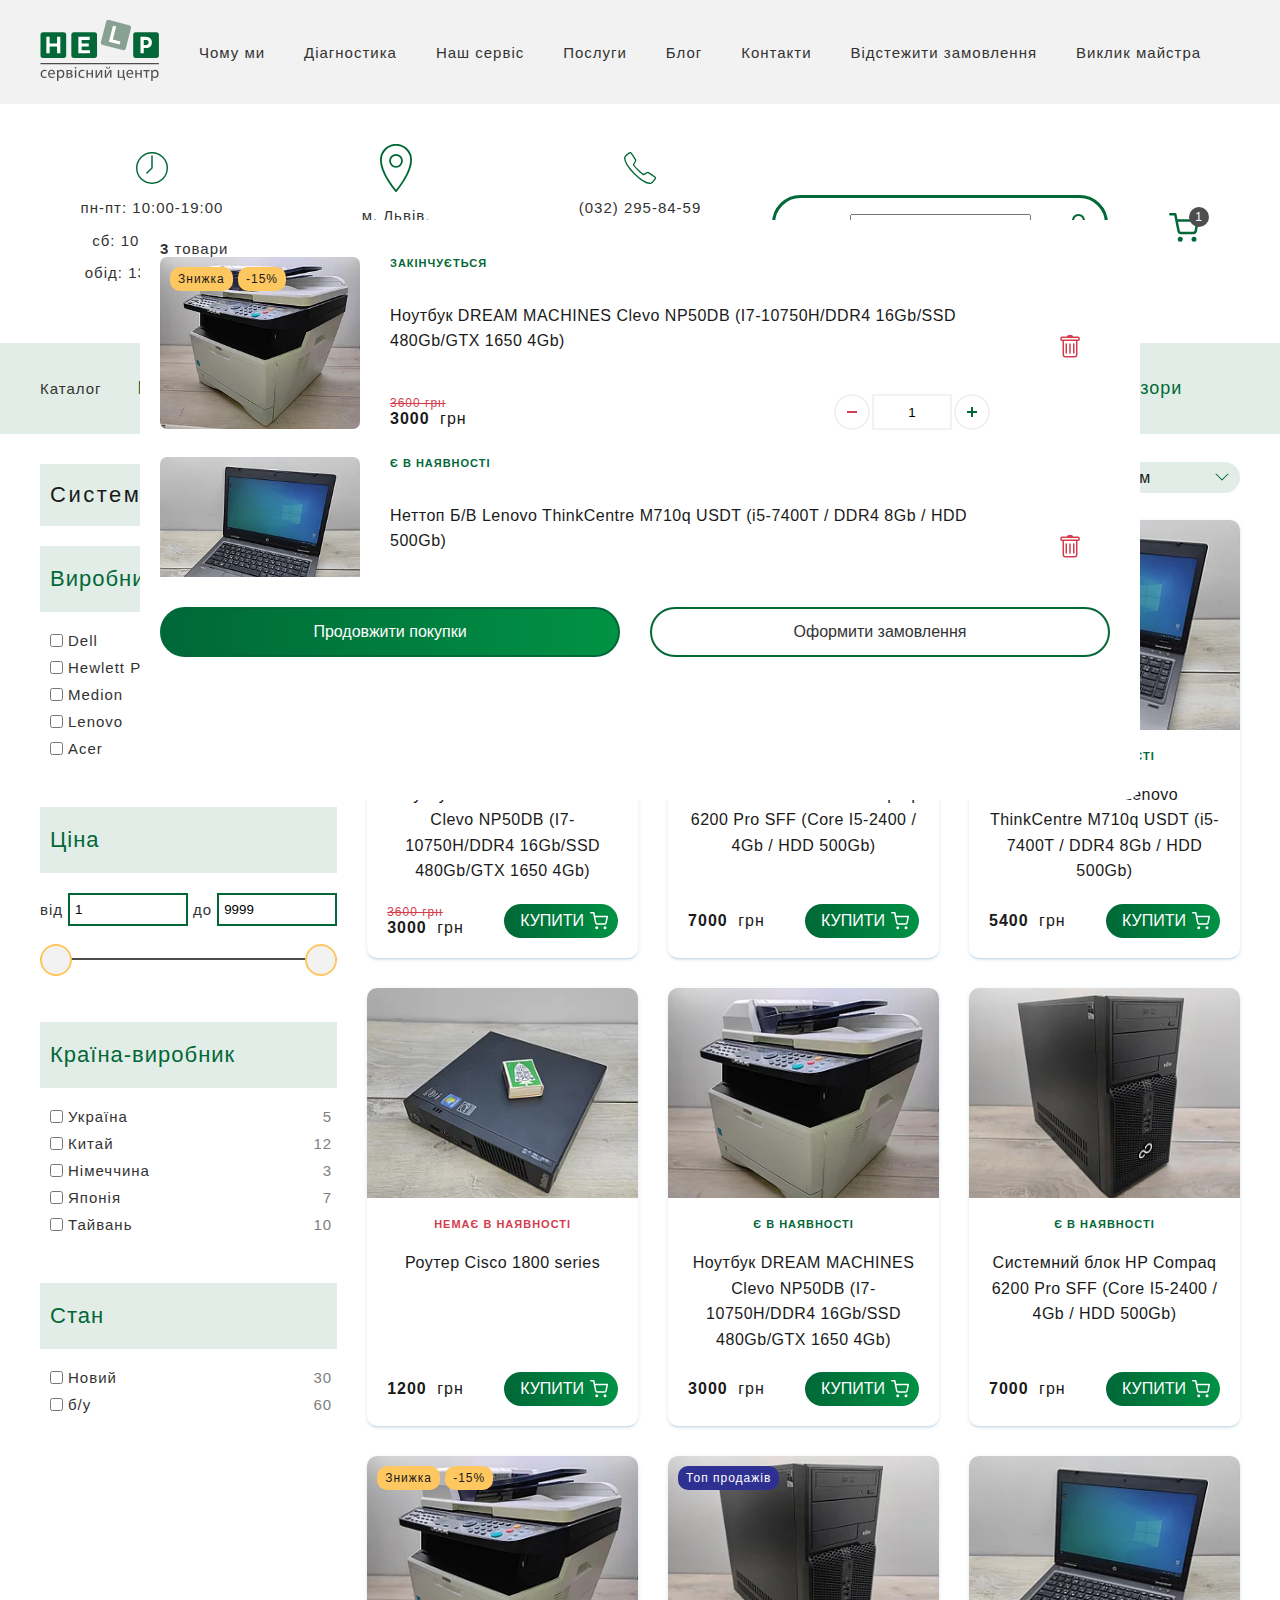
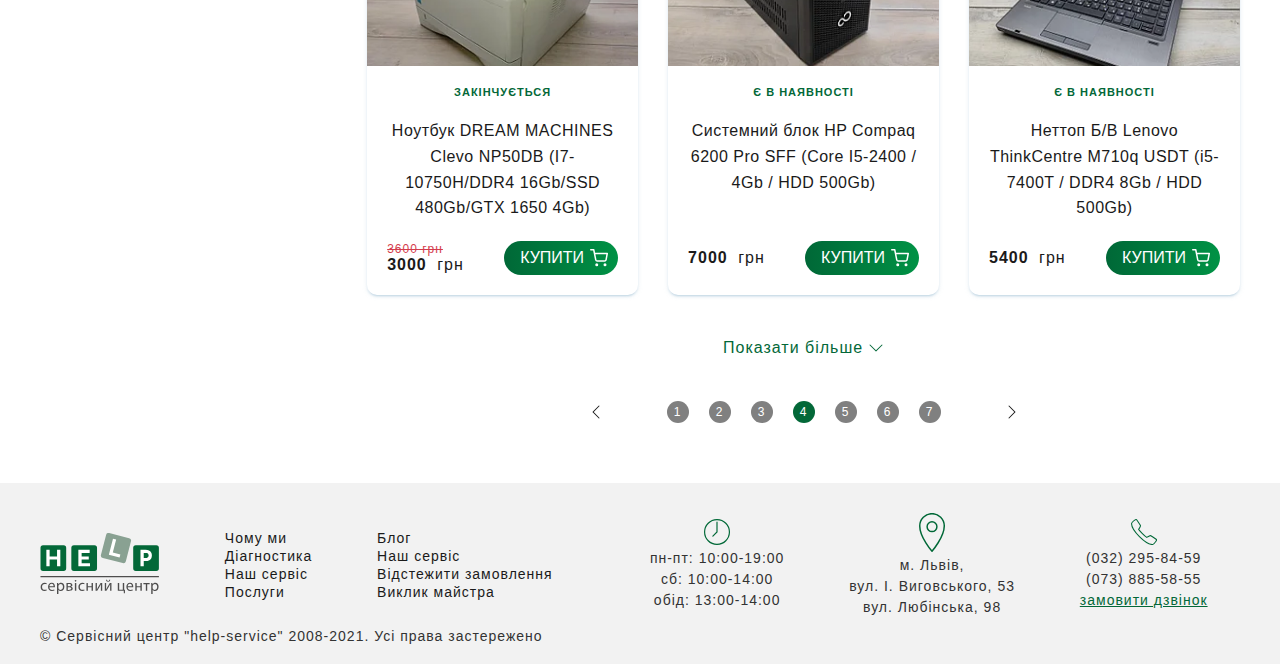
<file: goods.html>
<!DOCTYPE html>
<html lang="en">
<head>
    <meta charset="UTF-8">
    <meta http-equiv="X-UA-Compatible" content="IE=edge">
    <meta name="viewport" content="width=device-width, initial-scale=1.0">
    <title> catalog - help-service </title>
    <link rel="stylesheet" href="css/styles.css">
</head>
<body>
    
    <header id="header">
        <div class="wrapper">
            <div id="logo">
                <a href="/">
                    <svg width="120" height="61" viewBox="0 0 74.419 38.541"><g transform="matrix(.35278 0 0 -.35278 -24.727 53.76)"><path d="M80.174 49.369c-.664-.346-2.134-.808-4.009-.808-4.211 0-6.951 2.856-6.951 7.124 0 4.298 2.942 7.413 7.499 7.413 1.5 0 2.826-.375 3.519-.721l-.577-1.961c-.606.346-1.558.663-2.942.663-3.202 0-4.932-2.365-4.932-5.278 0-3.231 2.077-5.22 4.845-5.22 1.443 0 2.394.375 3.115.692zM92.402 57.185c.029 1.615-.663 4.124-3.519 4.124-2.566 0-3.691-2.365-3.893-4.124zm-7.441-1.817c.058-3.432 2.25-4.845 4.788-4.845 1.817 0 2.913.317 3.864.721l.433-1.818c-.894-.403-2.423-.865-4.644-.865-4.296 0-6.864 2.827-6.864 7.038 0 4.21 2.481 7.527 6.548 7.527 4.556 0 5.768-4.008 5.768-6.576 0-.519-.058-.923-.087-1.182zM101.08 54.532a5.7 5.7 0 01.116-1.039c.461-1.759 1.989-2.97 3.806-2.97 2.682 0 4.24 2.192 4.24 5.394 0 2.797-1.471 5.19-4.153 5.19-1.731 0-3.346-1.24-3.836-3.143-.087-.318-.173-.692-.173-1.038zm-2.509 3.72c0 1.789-.058 3.23-.116 4.557h2.279l.116-2.393h.057c1.038 1.701 2.682 2.711 4.961 2.711 3.374 0 5.912-2.856 5.912-7.096 0-5.018-3.057-7.498-6.345-7.498-1.846 0-3.461.808-4.297 2.191h-.058v-7.585h-2.509zM117.92 56.955h1.903c1.875 0 3.807.548 3.807 2.191 0 1.385-1.211 2.048-3.749 2.048-.836 0-1.355-.057-1.961-.115zm-.029-6.432c.721-.087 1.24-.115 2.048-.115 1.701 0 4.239.403 4.239 2.422 0 2.02-2.018 2.452-4.441 2.452h-1.846zm-2.394 12.114c.981.172 2.798.317 4.442.317 2.336 0 6.201-.376 6.201-3.49 0-1.731-1.327-2.798-2.913-3.144v-.057c2.047-.289 3.547-1.443 3.547-3.461 0-3.663-4.614-4.124-7.354-4.124a53.67 53.67 0 00-3.923.173zM130.56 62.809h2.538V48.85h-2.538zm2.826 3.922c.03-.865-.605-1.556-1.614-1.556-.894 0-1.529.691-1.529 1.556 0 .895.663 1.587 1.586 1.587.952 0 1.557-.692 1.557-1.587M147.83 49.369c-.664-.346-2.134-.808-4.009-.808-4.211 0-6.95 2.856-6.95 7.124 0 4.298 2.941 7.413 7.498 7.413 1.5 0 2.827-.375 3.519-.721l-.577-1.961c-.606.346-1.557.663-2.942.663-3.201 0-4.932-2.365-4.932-5.278 0-3.231 2.077-5.22 4.846-5.22 1.442 0 2.394.375 3.114.692zM153.83 62.809v-5.624h6.633v5.624h2.51V48.85h-2.51v6.316h-6.633V48.85h-2.509v13.959zM170.04 62.809v-5.884c0-2.22-.029-3.605-.144-5.595l.086-.029c.837 1.702 1.327 2.683 2.25 4.298l4.355 7.21h2.971V48.85h-2.423v5.912c0 2.278.058 3.461.173 5.711h-.087a78.736 78.736 0 00-2.307-4.326c-1.326-2.163-2.855-4.846-4.355-7.297h-2.913v13.959zM188.23 68.491c.086-1.24.691-2.192 1.846-2.192 1.24 0 1.816.922 1.961 2.192h1.817c-.116-2.365-1.615-3.576-3.836-3.576-2.538 0-3.519 1.586-3.634 3.576zm-1.645-5.682v-5.883c0-2.221-.028-3.606-.143-5.595l.086-.029c.837 1.702 1.326 2.682 2.25 4.297l4.354 7.21h2.971V48.85h-2.423v5.912c0 2.279.058 3.461.174 5.711h-.087a79.388 79.388 0 00-2.308-4.326c-1.326-2.163-2.855-4.845-4.354-7.297h-2.913v13.959zM209.95 62.809V50.84h6.432v11.969h2.508V50.753l1.443-.029-.145-6.315h-1.961l-.115 4.441h-10.671v13.959zM232.67 57.185c.028 1.615-.664 4.124-3.519 4.124-2.567 0-3.692-2.365-3.893-4.124zm-7.441-1.817c.057-3.432 2.25-4.845 4.788-4.845 1.816 0 2.912.317 3.864.721l.433-1.818c-.894-.403-2.423-.865-4.644-.865-4.297 0-6.864 2.827-6.864 7.038 0 4.21 2.48 7.527 6.547 7.527 4.557 0 5.768-4.008 5.768-6.576 0-.519-.057-.923-.087-1.182zM241.3 62.809v-5.624h6.634v5.624h2.509V48.85h-2.509v6.316H241.3V48.85h-2.509v13.959zM264.51 62.809v-2.02h-4.354V48.85h-2.51v11.939h-4.355v2.02zM269.82 54.532c0-.375.058-.721.115-1.039.461-1.759 1.99-2.97 3.807-2.97 2.682 0 4.24 2.192 4.24 5.394 0 2.797-1.472 5.19-4.153 5.19-1.731 0-3.346-1.24-3.836-3.143-.087-.318-.173-.692-.173-1.038zm-2.51 3.72c0 1.789-.057 3.23-.115 4.557h2.278l.117-2.393h.057c1.038 1.701 2.682 2.711 4.96 2.711 3.375 0 5.913-2.856 5.913-7.096 0-5.018-3.057-7.498-6.346-7.498-1.845 0-3.46.808-4.296 2.191h-.058v-7.585h-2.51zM281.04 72.994H68.96v2.307h212.08z" fill="#4e4d4d"/><path d="M276.43 84.52h-36.781a4.615 4.615 0 00-4.615 4.614v36.782a4.615 4.615 0 004.615 4.614h36.781a4.614 4.614 0 004.614-4.614V89.134a4.614 4.614 0 00-4.614-4.614" fill="#036838"/><path d="M258.08 107.77c.888 0 1.628.154 2.221.464.592.309 1.055.7 1.392 1.171.336.47.578.962.727 1.473.147.512.222.956.222 1.333 0 .296-.047.693-.141 1.191a4.855 4.855 0 01-.585 1.514c-.297.511-.747.942-1.354 1.292-.605.35-1.42.525-2.442.525h-4.199v-8.963zm-1.01 14.616c2.449 0 4.523-.411 6.218-1.232 1.696-.821 2.988-1.978 3.876-3.472.889-1.494 1.332-3.264 1.332-5.309a12.8 12.8 0 00-.545-3.654 9.734 9.734 0 00-1.735-3.331c-.795-.996-1.858-1.797-3.191-2.403-1.332-.605-2.966-.908-4.905-.908h-4.199V92.67h-5.855v29.716z" fill="#fff"/><path d="M216.26 98.532l-35.625 9.147a4.614 4.614 0 00-3.322 5.617l9.147 35.626a4.614 4.614 0 005.617 3.321l35.625-9.147a4.615 4.615 0 003.323-5.617l-9.148-35.625a4.614 4.614 0 00-5.617-3.322" fill="#89a192"/><path d="M198.82 142.1l5.671-1.456-5.984-23.308 13.53-3.474-1.405-5.474-19.202 4.929z" fill="#fff"/><path d="M165.63 84.52h-36.781a4.615 4.615 0 00-4.615 4.614v36.782a4.615 4.615 0 004.615 4.614h36.781a4.614 4.614 0 004.614-4.614V89.134a4.614 4.614 0 00-4.614-4.614" fill="#036838"/><path d="M136.82 122.38h20.268v-5.652h-14.414v-6.339h12.759v-5.653h-12.759v-6.42h14.979v-5.653H136.82z" fill="#fff"/><path d="M110.4 84.52H73.619a4.615 4.615 0 00-4.615 4.614v36.782a4.615 4.615 0 004.615 4.614H110.4a4.614 4.614 0 004.614-4.614V89.134a4.614 4.614 0 00-4.614-4.614" fill="#036838"/><path d="M104.5 122.38V92.663h-5.854v12.073H85.362V92.663h-5.854v29.717h5.854v-11.991h13.284v11.991z" fill="#fff"/></g></svg>
                </a>
            </div>
            <nav id="nav">
                <a href="">Чому ми</a>
                <a href="">Діагностика</a>
                <a href="">Наш сервіс</a>
                <a href="">Послуги</a>
                <a href="">Блог</a>
                <a href="">Контакти</a>
                <a href="">Відстежити замовлення</a>
                <a href="">Виклик майстра</a>
            </nav>
        </div>
    </header>

    <aside id="contact">
        <div class="wrapper">

            <div>
                <svg width="26" viewBox="0 0 7.801 7.801"><path d="M3.901.176a3.724 3.724 0 110 7.449 3.724 3.724 0 010-7.449z" fill="none" stroke="#006837" stroke-linecap="round" stroke-miterlimit="10" stroke-width=".35278"></path><path d="M2.66 5.142l1.241-1.241V.952" fill="none" stroke="#006837" stroke-linecap="round" stroke-miterlimit="10" stroke-width=".35278"></path></svg>

                <p>пн-пт: 10:00-19:00</p>
                <p>сб: 10:00-14:00</p>
                <p>обід: 13:00-14:00</p>
            </div>

            <div>
                <svg width="20" viewBox="0 0 6.2114 9.3363"><g transform="translate(-7.2887 -7.1487) matrix(.35278 0 0 -.35278 -249.38 2046.8)"><g transform="translate(744.67 5772.9)"><path d="m0 0c0-7.531-8.304-17.161-8.304-17.161s-8.303 9.451-8.303 17.161c0 4.586 3.717 8.304 8.303 8.304s8.304-3.718 8.304-8.304z" fill="none" stroke="#006837" stroke-linejoin="round" stroke-miterlimit="10"></path></g><g transform="translate(736.37 5775.7)"><path d="m0 0c1.834 0 3.321-1.487 3.321-3.321 0-1.835-1.487-3.322-3.321-3.322s-3.321 1.487-3.321 3.322c0 1.834 1.487 3.321 3.321 3.321z" fill="none" stroke="#006837" stroke-linejoin="round" stroke-miterlimit="10"></path></g></g></svg>

                <p>м. Львів,</p>
                <p>вул. І. Виговського, 53</p>
                <p>вул. Любінська, 98</p>
            </div>

            <div>
                <svg width="26" viewBox="0 0 8.6195 8.6202"><g transform="translate(-16.857 -14.499) matrix(.35278 0 0 -.35278 -321.47 2053.6)"><g transform="translate(973.8 5762.8)"><path d="m0 0s1.976 1.131 2.493 1.403c0.516 0.273 1.05 0.342 1.375 0.143 0.491-0.3 4.617-3.045 4.965-3.288 0.347-0.244 0.515-0.939 0.037-1.62-0.475-0.682-2.67-3.376-3.6-3.347-0.932 0.03-4.805 0.115-12.109 7.421-7.302 7.304-7.389 11.178-7.419 12.109-0.029 0.931 2.664 3.127 3.346 3.603s1.378 0.297 1.62-0.038c0.275-0.381 2.989-4.494 3.287-4.966 0.205-0.322 0.13-0.859-0.143-1.376-0.272-0.517-1.403-2.492-1.403-2.492s0.798-1.361 3.494-4.056c2.697-2.697 4.057-3.496 4.057-3.496z" fill="none" stroke="#006837" stroke-miterlimit="10"></path></g></g></svg>

                <p>(032) 295-84-59</p>
                <p>(073) 885-58-55</p>
                <p class="text-green"><a href="">замовити дзвінок</a></p>
            </div>

            <div>
                <form action="" id="search">
                    <input type="search" name="" id="">
                </form>
            </div>

            <div>
                <a href="#" id="basket">
                    <span id="basket-sum">1</span>
                </a>
            </div>
        </div>
    </aside>

    <div id="modal-basket">
<!--         <div class="steps">
            <p>Кошик</p>
            <p>Оплата і доставка</p>
            <p>Підтвердження</p>
        </div> -->

        <div id="modal-basket-number">
            <strong>3</strong> товари
        </div>

        <div class="products">

            <!-- id="product-id-1" -->
            <article class="product">
                <div class="product-marker">
                    <span>Знижка</span>
                    <span>-15%</span>
                </div>

                <a href="" class="product-image">
                    <img src="temp/01.webp" alt="">
                </a>

                <div class="product-label orange">Закінчується</div>

                <h4 class="product-title">
                    <a href="">
                        Ноутбук DREAM MACHINES Сlevo NP50DB (I7-10750H/DDR4 16Gb/SSD 480Gb/GTX 1650 4Gb)
                    </a>                    
                </h4>

                <div class="product-caption">
                    <div class="product-price">
                        <span>3600 грн</span>
                        <strong>3000</strong> грн
                    </div>

                    <div class="product-quantity">
                        <button class="minus"></button>
                        <input class="number" type="number" value="1">
                        <button class="plus"></button>
                    </div>
                </div>

                <div class="product-delete">
                    <span class="product-button-delete"></span>
                </div>
            </article>

            <!-- id="product-id-2" -->
            <article class="product">
                <a href="" class="product-image">
                    <img src="temp/03.webp" alt="">
                </a>

                <div class="product-label">Є в наявності</div>

                <h4 class="product-title">
                    <a href="">
                        Неттоп Б/В Lenovo ThinkCentre M710q USDT (i5-7400T / DDR4 8Gb / HDD 500Gb)
                    </a>                    
                </h4>

                <div class="product-caption">
                    <div class="product-price">
                        <span>3600 грн</span>
                        <strong>3000</strong> грн
                    </div>

                    <div class="product-quantity">
                        <button class="minus"></button>
                        <input class="number" type="number" value="1">
                        <button class="plus"></button>
                    </div>
                </div>

                <div class="product-delete">
                    <span class="product-button-delete"></span>
                </div>
            </article>  

            <!-- id="product-id-3" -->
            <article class="product">
                <a href="" class="product-image">
                    <img src="temp/03.webp" alt="">
                </a>

                <div class="product-label">Є в наявності</div>

                <h4 class="product-title">
                    <a href="">
                        Неттоп Б/В Lenovo ThinkCentre M710q USDT (i5-7400T / DDR4 8Gb / HDD 500Gb)
                    </a>                    
                </h4>

                <div class="product-caption">
                    <div class="product-price">
                        <strong>3000</strong> грн
                    </div>

                    <div class="product-quantity">
                        <button class="minus"></button>
                        <input class="number" type="number" value="1">
                        <button class="plus"></button>
                    </div>
                </div>

                <div class="product-delete">
                    <span class="product-button-delete"></span>
                </div>
            </article>  

        </div>
        <!-- .products -->

        <div class="two-buttons">
            <button>Продовжити покупки</button>
            <button>Оформити замовлення</button>
        </div>

    </div>

    <nav id="list">
        <div class="wrapper">
            <span>Каталог</span>
            <ul>
                <li><a href="">Ноутбуки</a></li>
                <li><a href="">Монітори</a></li>
                <li><a href="">Планшети</a></li>
                <li><a href="">ПК</a></li>
                <li><a href="">Телефони</a></li>
                <li><a href="">Техніка Apple</a></li>
                <li><a href="">Телевізори</a></li>
            </ul>
        </div>
    </nav>

    <div id="catalog">
        <div class="wrapper">
            <aside id="filter">
                <h1>Системні блоки</h1>

                <div class="title">
                    Виробник
                </div>

                <div class="filter-items">
                    <label>
                        <input type="checkbox">Dell <span>5</span>
                    </label>
                    <label>
                        <input type="checkbox">Hewlett Packard <span>12</span>
                    </label>
                    <label>
                        <input type="checkbox">Medion <span>3</span>
                    </label>
                    <label>
                        <input type="checkbox">Lenovo <span>7</span>
                    </label>
                    <label>
                        <input type="checkbox">Acer <span>10</span>
                    </label>                    
                </div>

                <div class="title">
                    Ціна
                </div>

                <div id="filter-price">
                    від <input type="number" value="1" min="1" id="filter-price-min"> 
                    до <input type="number" value="9999" max="9999" id="filter-price-max">
                </div>

                <div id="filter-range">
                    <input type="range" id="filter-range-left" min="1" max="9999" value="1">
                    <input type="range" id="filter-range-right" min="1" max="9999" value="9999">
                </div>

                <div class="title">
                    Країна-виробник
                </div>

                <div class="filter-items">
                    <label>
                        <input type="checkbox">Україна <span>5</span>
                    </label>
                    <label>
                        <input type="checkbox">Китай <span>12</span>
                    </label>
                    <label>
                        <input type="checkbox">Німеччина <span>3</span>
                    </label>
                    <label>
                        <input type="checkbox">Японія <span>7</span>
                    </label>
                    <label>
                        <input type="checkbox">Тайвань <span>10</span>
                    </label>                    
                </div>

                <div class="title">
                    Стан
                </div>

                <div class="filter-items">
                    <label>
                        <input type="checkbox">Новий <span>30</span>
                    </label>
                    <label>
                        <input type="checkbox">б/у <span>60</span>
                    </label>                   
                </div>

            </aside>

            <div class="content">
                <div id="sort">
                    <div id="tags">
                        <!-- кнопка очистки -->
                        <span>Очистити</span>
                        <!-- кнопка очистки -->

                        <span>Lenovo</span>
                        <span>Acer</span>
                        <span>Ціна від 100 до 1200</span>
                        <span>Germany</span>                        
                    </div>

                    <select>
                        <option selected> За рейтингом </option>
                        <option> Від дешевих до дорогих </option>
                        <option> Від дорогих до дешевих </option>
                        <option> Популярні </option>
                        <option> Новинки </option>
                        <option> Акційні </option>
                    </select>

                </div>
                <!-- #sort -->

                <div class="products">
            
                    <div class="wrapper">
            
                        <article class="product">
                            <div class="product-marker">
                                <span>Знижка</span>
                                <span>-15%</span>
                            </div>
            
                            <a href="" class="product-image">
                                <img src="temp/01.webp" alt="">
                            </a>
            
                            <div class="product-label orange">Закінчується</div>
            
                            <h4 class="product-title">
                                <a href="">
                                    Ноутбук DREAM MACHINES Сlevo NP50DB (I7-10750H/DDR4 16Gb/SSD 480Gb/GTX 1650 4Gb)
                                </a>                    
                            </h4>
            
                            <div class="product-caption">
                                <div class="product-price">
                                    <span>3600 грн</span>
                                   <strong>3000</strong> грн
                                </div>
                                <div class="product-button">
                                    <button>Купити</button>
                                </div>
                            </div>
                        </article>
            
                        <article class="product">                
                            <div class="product-marker">
                                <span class="cyan">Топ продажів</span>
                            </div>
                            <a href="" class="product-image">
                                <img src="temp/02.webp" alt="">
                            </a>
            
                            <div class="product-label">Є в наявності</div>
            
                            <h4 class="product-title">
                                <a href="">
                                    Системний блок HP Compaq 6200 Pro SFF (Core I5-2400 / 4Gb / HDD 500Gb)
                                </a>                    
                            </h4>
            
                            <div class="product-caption">
                                <div class="product-price">
                                    <strong>7000</strong> грн
                                </div>
                                <div class="product-button">
                                    <button>Купити</button>
                                </div>
                            </div>
                        </article>
            
                        <article class="product">
                            <a href="" class="product-image">
                                <img src="temp/03.webp" alt="">
                            </a>
            
                            <div class="product-label">Є в наявності</div>
            
                            <h4 class="product-title">
                                <a href="">
                                    Неттоп Б/В Lenovo ThinkCentre M710q USDT (i5-7400T / DDR4 8Gb / HDD 500Gb)
                                </a>                    
                            </h4>
            
                            <div class="product-caption">
                                <div class="product-price">
                                    <strong>5400</strong> грн
                                </div>
                                <div class="product-button">
                                    <button>Купити</button>
                                </div>
                            </div>
                        </article>
            
                        <article class="product">
                            <a href="" class="product-image">
                                <img src="temp/04.webp" alt="">
                            </a>
            
                            <div class="product-label red">Немає в наявності</div>
            
                            <h4 class="product-title">
                                <a href="">
                                    Роутер Cisco 1800 series
                                </a>                    
                            </h4>
            
                            <div class="product-caption">
                                <div class="product-price">
                                    <strong>1200</strong> грн
                                </div>
                                <div class="product-button">
                                    <button>Купити</button>
                                </div>
                            </div>
                        </article>
            
                        <article class="product">
                            <a href="" class="product-image">
                                <img src="temp/01.webp" alt="">
                            </a>
            
                            <div class="product-label">Є в наявності</div>
            
                            <h4 class="product-title">
                                <a href="">
                                    Ноутбук DREAM MACHINES Сlevo NP50DB (I7-10750H/DDR4 16Gb/SSD 480Gb/GTX 1650 4Gb)
                                </a>                    
                            </h4>
            
                            <div class="product-caption">
                                <div class="product-price">
                                   <strong>3000</strong> грн
                                </div>
                                <div class="product-button">
                                    <button>Купити</button>
                                </div>
                            </div>
                        </article>
            
                        <article class="product">
                            <a href="" class="product-image">
                                <img src="temp/02.webp" alt="">
                            </a>
            
                            <div class="product-label">Є в наявності</div>
            
                            <h4 class="product-title">
                                <a href="">
                                    Системний блок HP Compaq 6200 Pro SFF (Core I5-2400 / 4Gb / HDD 500Gb)
                                </a>                    
                            </h4>
            
                            <div class="product-caption">
                                <div class="product-price">
                                    <strong>7000</strong> грн
                                </div>
                                <div class="product-button">
                                    <button>Купити</button>
                                </div>
                            </div>
                        </article>
             
                        <article class="product">
                            <div class="product-marker">
                                <span>Знижка</span>
                                <span>-15%</span>
                            </div>
            
                            <a href="" class="product-image">
                                <img src="temp/01.webp" alt="">
                            </a>
            
                            <div class="product-label orange">Закінчується</div>
            
                            <h4 class="product-title">
                                <a href="">
                                    Ноутбук DREAM MACHINES Сlevo NP50DB (I7-10750H/DDR4 16Gb/SSD 480Gb/GTX 1650 4Gb)
                                </a>                    
                            </h4>
            
                            <div class="product-caption">
                                <div class="product-price">
                                    <span>3600 грн</span>
                                   <strong>3000</strong> грн
                                </div>
                                <div class="product-button">
                                    <button>Купити</button>
                                </div>
                            </div>
                        </article>
            
                        <article class="product">                
                            <div class="product-marker">
                                <span class="cyan">Топ продажів</span>
                            </div>
                            <a href="" class="product-image">
                                <img src="temp/02.webp" alt="">
                            </a>
            
                            <div class="product-label">Є в наявності</div>
            
                            <h4 class="product-title">
                                <a href="">
                                    Системний блок HP Compaq 6200 Pro SFF (Core I5-2400 / 4Gb / HDD 500Gb)
                                </a>                    
                            </h4>
            
                            <div class="product-caption">
                                <div class="product-price">
                                    <strong>7000</strong> грн
                                </div>
                                <div class="product-button">
                                    <button>Купити</button>
                                </div>
                            </div>
                        </article>
            
                        <article class="product">
                            <a href="" class="product-image">
                                <img src="temp/03.webp" alt="">
                            </a>
            
                            <div class="product-label">Є в наявності</div>
            
                            <h4 class="product-title">
                                <a href="">
                                    Неттоп Б/В Lenovo ThinkCentre M710q USDT (i5-7400T / DDR4 8Gb / HDD 500Gb)
                                </a>                    
                            </h4>
            
                            <div class="product-caption">
                                <div class="product-price">
                                    <strong>5400</strong> грн
                                </div>
                                <div class="product-button">
                                    <button>Купити</button>
                                </div>
                            </div>
                        </article>
            
                    </div>
            
                    <div class="products-button">
                        <!-- <a href="">Перейти у каталог</a> -->
                        <span>Показати більше</span>
                    </div>

                    <ol class="pagination">
                        <li><a href="">
                            <svg width="16" height="16" fill="var(--dark)" viewBox="0 0 16 16"><path fill-rule="evenodd" d="M11.354 1.646a.5.5 0 0 1 0 .708L5.707 8l5.647 5.646a.5.5 0 0 1-.708.708l-6-6a.5.5 0 0 1 0-.708l6-6a.5.5 0 0 1 .708 0z"/></svg>
                        </a></li>

                        <li><a href="">1</a></li>
                        <li><a href="">2</a></li>
                        <li><a href="">3</a></li>
                        <li><a href="" class="active">4</a></li>
                        <li><a href="">5</a></li>
                        <li><a href="">6</a></li>
                        <li><a href="">7</a></li>

                        <li><a href="">
                            <svg width="16" height="16" fill="var(--dark)" viewBox="0 0 16 16"><path fill-rule="evenodd" d="M4.646 1.646a.5.5 0 0 1 .708 0l6 6a.5.5 0 0 1 0 .708l-6 6a.5.5 0 0 1-.708-.708L10.293 8 4.646 2.354a.5.5 0 0 1 0-.708z"/></svg>
                        </a></li>
                    </ol>
            
                </div>

            </div>
        </div>
    </div>

    <footer id="footer">
        <div class="wrapper">
            <a href="">
                <svg width="120" height="61" viewBox="0 0 74.419 38.541"><g transform="matrix(.35278 0 0 -.35278 -24.727 53.76)"><path d="M80.174 49.369c-.664-.346-2.134-.808-4.009-.808-4.211 0-6.951 2.856-6.951 7.124 0 4.298 2.942 7.413 7.499 7.413 1.5 0 2.826-.375 3.519-.721l-.577-1.961c-.606.346-1.558.663-2.942.663-3.202 0-4.932-2.365-4.932-5.278 0-3.231 2.077-5.22 4.845-5.22 1.443 0 2.394.375 3.115.692zM92.402 57.185c.029 1.615-.663 4.124-3.519 4.124-2.566 0-3.691-2.365-3.893-4.124zm-7.441-1.817c.058-3.432 2.25-4.845 4.788-4.845 1.817 0 2.913.317 3.864.721l.433-1.818c-.894-.403-2.423-.865-4.644-.865-4.296 0-6.864 2.827-6.864 7.038 0 4.21 2.481 7.527 6.548 7.527 4.556 0 5.768-4.008 5.768-6.576 0-.519-.058-.923-.087-1.182zM101.08 54.532a5.7 5.7 0 01.116-1.039c.461-1.759 1.989-2.97 3.806-2.97 2.682 0 4.24 2.192 4.24 5.394 0 2.797-1.471 5.19-4.153 5.19-1.731 0-3.346-1.24-3.836-3.143-.087-.318-.173-.692-.173-1.038zm-2.509 3.72c0 1.789-.058 3.23-.116 4.557h2.279l.116-2.393h.057c1.038 1.701 2.682 2.711 4.961 2.711 3.374 0 5.912-2.856 5.912-7.096 0-5.018-3.057-7.498-6.345-7.498-1.846 0-3.461.808-4.297 2.191h-.058v-7.585h-2.509zM117.92 56.955h1.903c1.875 0 3.807.548 3.807 2.191 0 1.385-1.211 2.048-3.749 2.048-.836 0-1.355-.057-1.961-.115zm-.029-6.432c.721-.087 1.24-.115 2.048-.115 1.701 0 4.239.403 4.239 2.422 0 2.02-2.018 2.452-4.441 2.452h-1.846zm-2.394 12.114c.981.172 2.798.317 4.442.317 2.336 0 6.201-.376 6.201-3.49 0-1.731-1.327-2.798-2.913-3.144v-.057c2.047-.289 3.547-1.443 3.547-3.461 0-3.663-4.614-4.124-7.354-4.124a53.67 53.67 0 00-3.923.173zM130.56 62.809h2.538V48.85h-2.538zm2.826 3.922c.03-.865-.605-1.556-1.614-1.556-.894 0-1.529.691-1.529 1.556 0 .895.663 1.587 1.586 1.587.952 0 1.557-.692 1.557-1.587M147.83 49.369c-.664-.346-2.134-.808-4.009-.808-4.211 0-6.95 2.856-6.95 7.124 0 4.298 2.941 7.413 7.498 7.413 1.5 0 2.827-.375 3.519-.721l-.577-1.961c-.606.346-1.557.663-2.942.663-3.201 0-4.932-2.365-4.932-5.278 0-3.231 2.077-5.22 4.846-5.22 1.442 0 2.394.375 3.114.692zM153.83 62.809v-5.624h6.633v5.624h2.51V48.85h-2.51v6.316h-6.633V48.85h-2.509v13.959zM170.04 62.809v-5.884c0-2.22-.029-3.605-.144-5.595l.086-.029c.837 1.702 1.327 2.683 2.25 4.298l4.355 7.21h2.971V48.85h-2.423v5.912c0 2.278.058 3.461.173 5.711h-.087a78.736 78.736 0 00-2.307-4.326c-1.326-2.163-2.855-4.846-4.355-7.297h-2.913v13.959zM188.23 68.491c.086-1.24.691-2.192 1.846-2.192 1.24 0 1.816.922 1.961 2.192h1.817c-.116-2.365-1.615-3.576-3.836-3.576-2.538 0-3.519 1.586-3.634 3.576zm-1.645-5.682v-5.883c0-2.221-.028-3.606-.143-5.595l.086-.029c.837 1.702 1.326 2.682 2.25 4.297l4.354 7.21h2.971V48.85h-2.423v5.912c0 2.279.058 3.461.174 5.711h-.087a79.388 79.388 0 00-2.308-4.326c-1.326-2.163-2.855-4.845-4.354-7.297h-2.913v13.959zM209.95 62.809V50.84h6.432v11.969h2.508V50.753l1.443-.029-.145-6.315h-1.961l-.115 4.441h-10.671v13.959zM232.67 57.185c.028 1.615-.664 4.124-3.519 4.124-2.567 0-3.692-2.365-3.893-4.124zm-7.441-1.817c.057-3.432 2.25-4.845 4.788-4.845 1.816 0 2.912.317 3.864.721l.433-1.818c-.894-.403-2.423-.865-4.644-.865-4.297 0-6.864 2.827-6.864 7.038 0 4.21 2.48 7.527 6.547 7.527 4.557 0 5.768-4.008 5.768-6.576 0-.519-.057-.923-.087-1.182zM241.3 62.809v-5.624h6.634v5.624h2.509V48.85h-2.509v6.316H241.3V48.85h-2.509v13.959zM264.51 62.809v-2.02h-4.354V48.85h-2.51v11.939h-4.355v2.02zM269.82 54.532c0-.375.058-.721.115-1.039.461-1.759 1.99-2.97 3.807-2.97 2.682 0 4.24 2.192 4.24 5.394 0 2.797-1.472 5.19-4.153 5.19-1.731 0-3.346-1.24-3.836-3.143-.087-.318-.173-.692-.173-1.038zm-2.51 3.72c0 1.789-.057 3.23-.115 4.557h2.278l.117-2.393h.057c1.038 1.701 2.682 2.711 4.96 2.711 3.375 0 5.913-2.856 5.913-7.096 0-5.018-3.057-7.498-6.346-7.498-1.845 0-3.46.808-4.296 2.191h-.058v-7.585h-2.51zM281.04 72.994H68.96v2.307h212.08z" fill="#4e4d4d"/><path d="M276.43 84.52h-36.781a4.615 4.615 0 00-4.615 4.614v36.782a4.615 4.615 0 004.615 4.614h36.781a4.614 4.614 0 004.614-4.614V89.134a4.614 4.614 0 00-4.614-4.614" fill="#036838"/><path d="M258.08 107.77c.888 0 1.628.154 2.221.464.592.309 1.055.7 1.392 1.171.336.47.578.962.727 1.473.147.512.222.956.222 1.333 0 .296-.047.693-.141 1.191a4.855 4.855 0 01-.585 1.514c-.297.511-.747.942-1.354 1.292-.605.35-1.42.525-2.442.525h-4.199v-8.963zm-1.01 14.616c2.449 0 4.523-.411 6.218-1.232 1.696-.821 2.988-1.978 3.876-3.472.889-1.494 1.332-3.264 1.332-5.309a12.8 12.8 0 00-.545-3.654 9.734 9.734 0 00-1.735-3.331c-.795-.996-1.858-1.797-3.191-2.403-1.332-.605-2.966-.908-4.905-.908h-4.199V92.67h-5.855v29.716z" fill="#fff"/><path d="M216.26 98.532l-35.625 9.147a4.614 4.614 0 00-3.322 5.617l9.147 35.626a4.614 4.614 0 005.617 3.321l35.625-9.147a4.615 4.615 0 003.323-5.617l-9.148-35.625a4.614 4.614 0 00-5.617-3.322" fill="#89a192"/><path d="M198.82 142.1l5.671-1.456-5.984-23.308 13.53-3.474-1.405-5.474-19.202 4.929z" fill="#fff"/><path d="M165.63 84.52h-36.781a4.615 4.615 0 00-4.615 4.614v36.782a4.615 4.615 0 004.615 4.614h36.781a4.614 4.614 0 004.614-4.614V89.134a4.614 4.614 0 00-4.614-4.614" fill="#036838"/><path d="M136.82 122.38h20.268v-5.652h-14.414v-6.339h12.759v-5.653h-12.759v-6.42h14.979v-5.653H136.82z" fill="#fff"/><path d="M110.4 84.52H73.619a4.615 4.615 0 00-4.615 4.614v36.782a4.615 4.615 0 004.615 4.614H110.4a4.614 4.614 0 004.614-4.614V89.134a4.614 4.614 0 00-4.614-4.614" fill="#036838"/><path d="M104.5 122.38V92.663h-5.854v12.073H85.362V92.663h-5.854v29.717h5.854v-11.991h13.284v11.991z" fill="#fff"/></g></svg>
            </a>

            <ul>
                <li><a href="">Чому ми</a></li>
                <li><a href="">Діагностика</a></li>
                <li><a href="">Наш сервіс</a></li>
                <li><a href="">Послуги</a></li>
            </ul>
            
            <ul>
                <li><a href="">Блог</a></li>
                <li><a href="">Наш сервіс</a></li>
                <li><a href="">Відстежити замовлення</a></li>
                <li><a href="">Виклик майстра</a></li>
            </ul>

            <div>
                <svg width="26" viewBox="0 0 7.801 7.801"><path d="M3.901.176a3.724 3.724 0 110 7.449 3.724 3.724 0 010-7.449z" fill="none" stroke="#006837" stroke-linecap="round" stroke-miterlimit="10" stroke-width=".35278"></path><path d="M2.66 5.142l1.241-1.241V.952" fill="none" stroke="#006837" stroke-linecap="round" stroke-miterlimit="10" stroke-width=".35278"></path></svg>

                <p>пн-пт: 10:00-19:00</p>
                <p>сб: 10:00-14:00</p>
                <p>обід: 13:00-14:00</p>
            </div>

            <div>
                <svg width="20" viewBox="0 0 6.2114 9.3363"><g transform="translate(-7.2887 -7.1487) matrix(.35278 0 0 -.35278 -249.38 2046.8)"><g transform="translate(744.67 5772.9)"><path d="m0 0c0-7.531-8.304-17.161-8.304-17.161s-8.303 9.451-8.303 17.161c0 4.586 3.717 8.304 8.303 8.304s8.304-3.718 8.304-8.304z" fill="none" stroke="#006837" stroke-linejoin="round" stroke-miterlimit="10"></path></g><g transform="translate(736.37 5775.7)"><path d="m0 0c1.834 0 3.321-1.487 3.321-3.321 0-1.835-1.487-3.322-3.321-3.322s-3.321 1.487-3.321 3.322c0 1.834 1.487 3.321 3.321 3.321z" fill="none" stroke="#006837" stroke-linejoin="round" stroke-miterlimit="10"></path></g></g></svg>

                <p>м. Львів,</p>
                <p>вул. І. Виговського, 53</p>
                <p>вул. Любінська, 98</p>
            </div>

            <div>
                <svg width="26" viewBox="0 0 8.6195 8.6202"><g transform="translate(-16.857 -14.499) matrix(.35278 0 0 -.35278 -321.47 2053.6)"><g transform="translate(973.8 5762.8)"><path d="m0 0s1.976 1.131 2.493 1.403c0.516 0.273 1.05 0.342 1.375 0.143 0.491-0.3 4.617-3.045 4.965-3.288 0.347-0.244 0.515-0.939 0.037-1.62-0.475-0.682-2.67-3.376-3.6-3.347-0.932 0.03-4.805 0.115-12.109 7.421-7.302 7.304-7.389 11.178-7.419 12.109-0.029 0.931 2.664 3.127 3.346 3.603s1.378 0.297 1.62-0.038c0.275-0.381 2.989-4.494 3.287-4.966 0.205-0.322 0.13-0.859-0.143-1.376-0.272-0.517-1.403-2.492-1.403-2.492s0.798-1.361 3.494-4.056c2.697-2.697 4.057-3.496 4.057-3.496z" fill="none" stroke="#006837" stroke-miterlimit="10"></path></g></g></svg>

                <p>(032) 295-84-59</p>
                <p>(073) 885-58-55</p>
                <p class="text-green"><a href="">замовити дзвінок</a></p>
            </div>
        </div>
        <div id="copy">
            &copy; Сервісний центр "help-service" 2008-2021. Усі права застережено
        </div>
    </footer>

    <script src="js/glightbox.min.js"></script>
    <script src="js/script.js"></script>
</body>
</html>
</file>
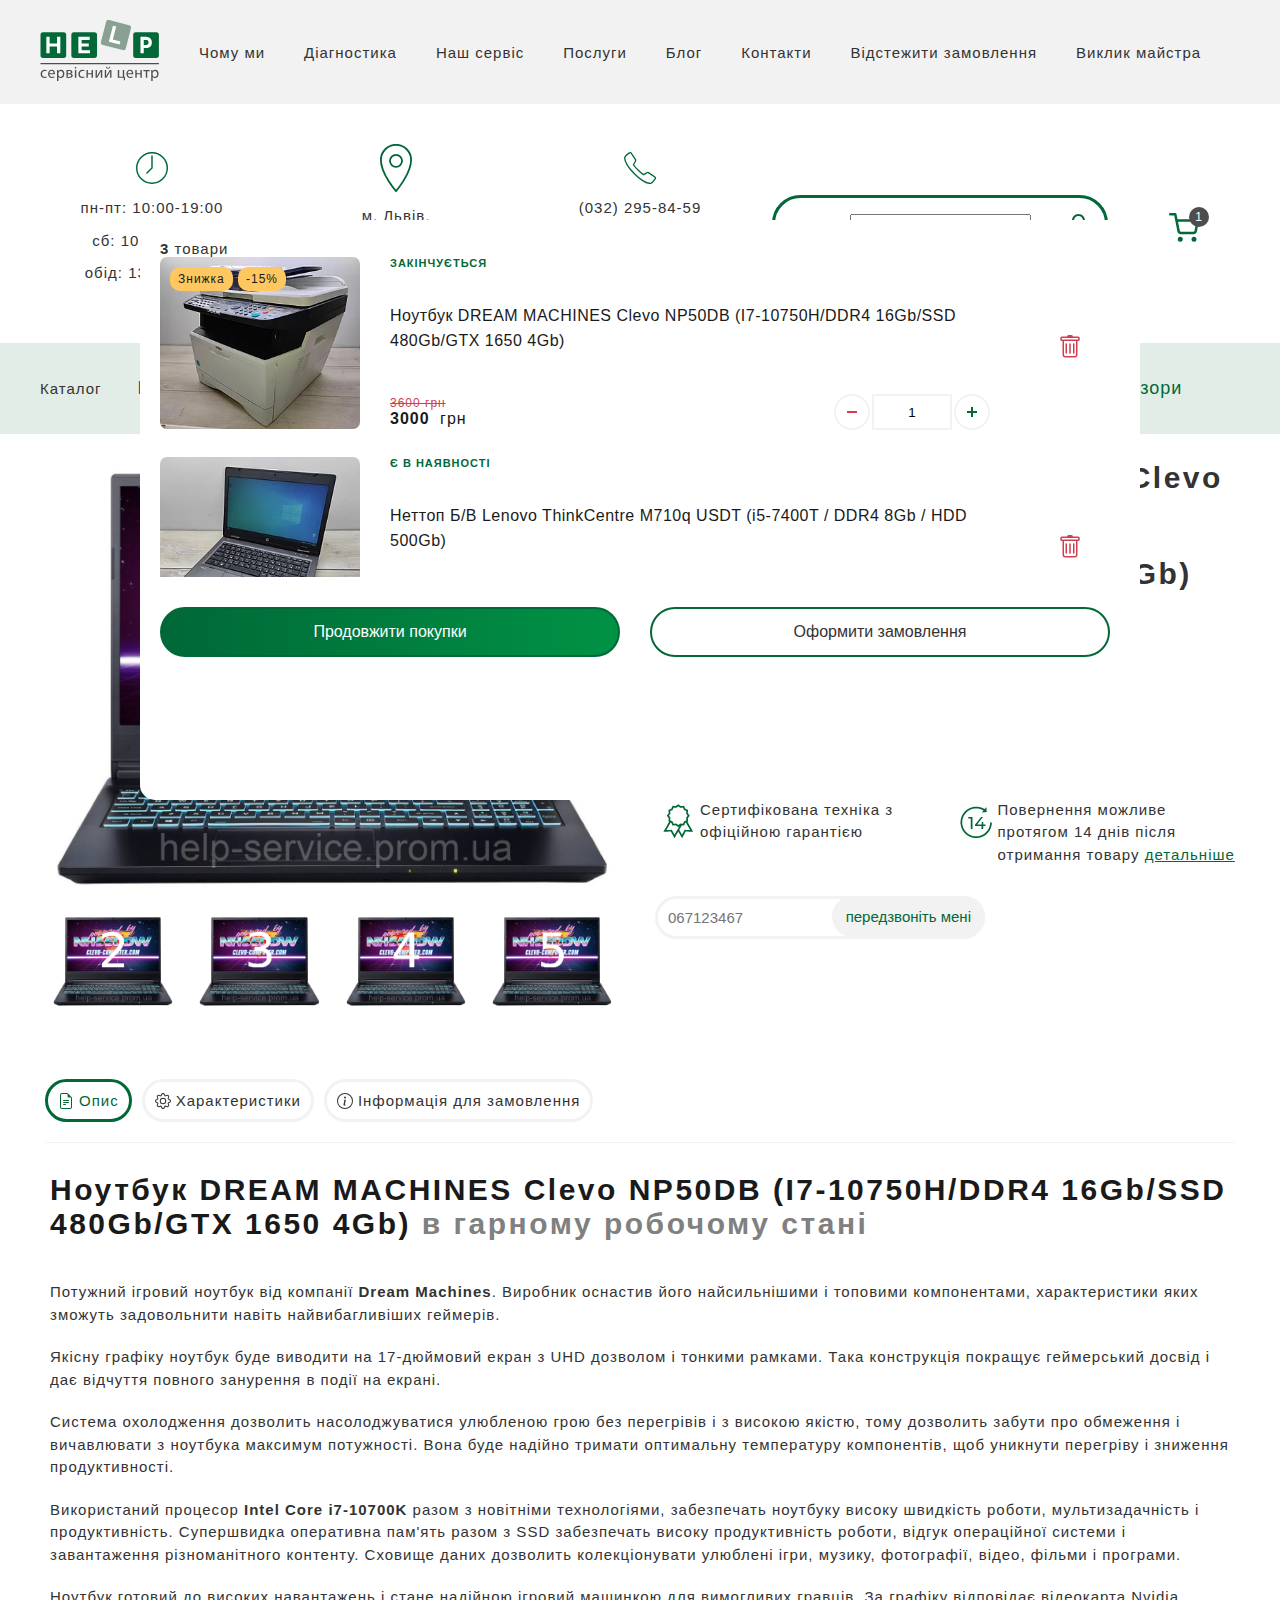
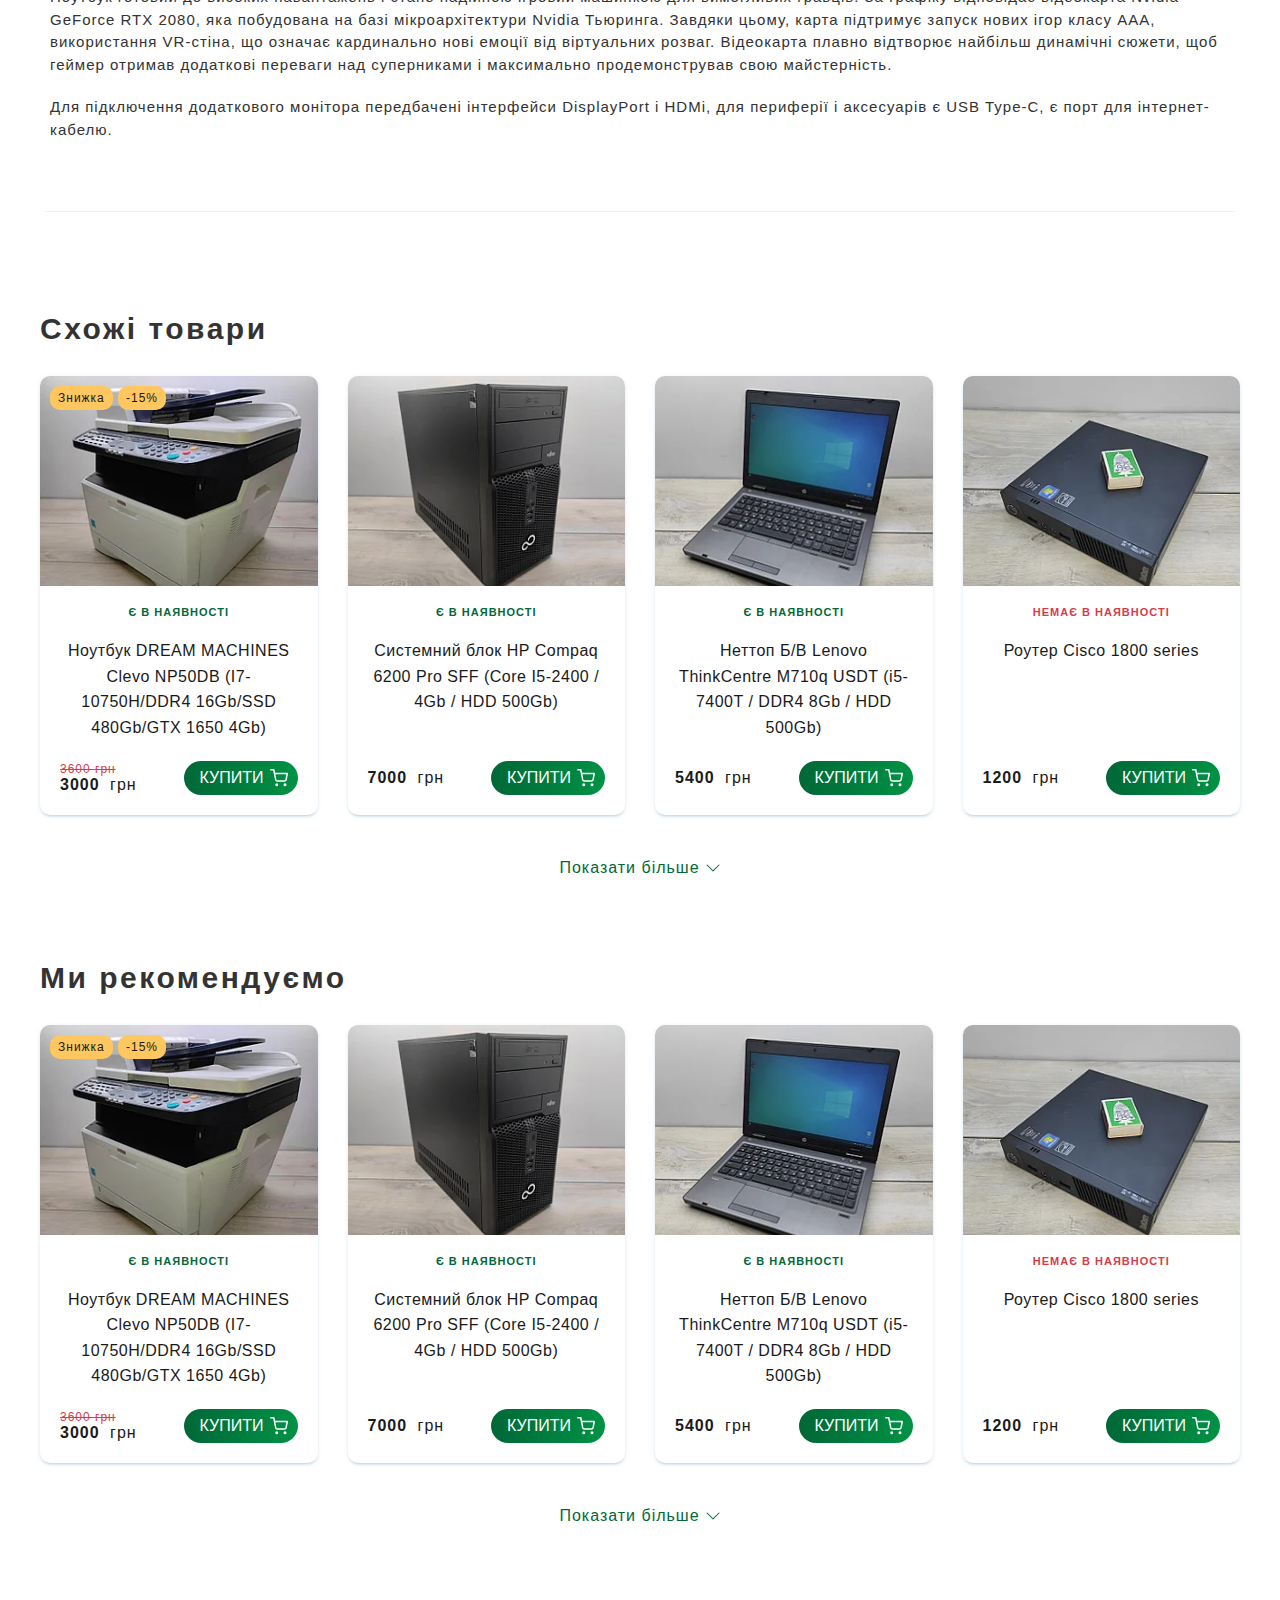
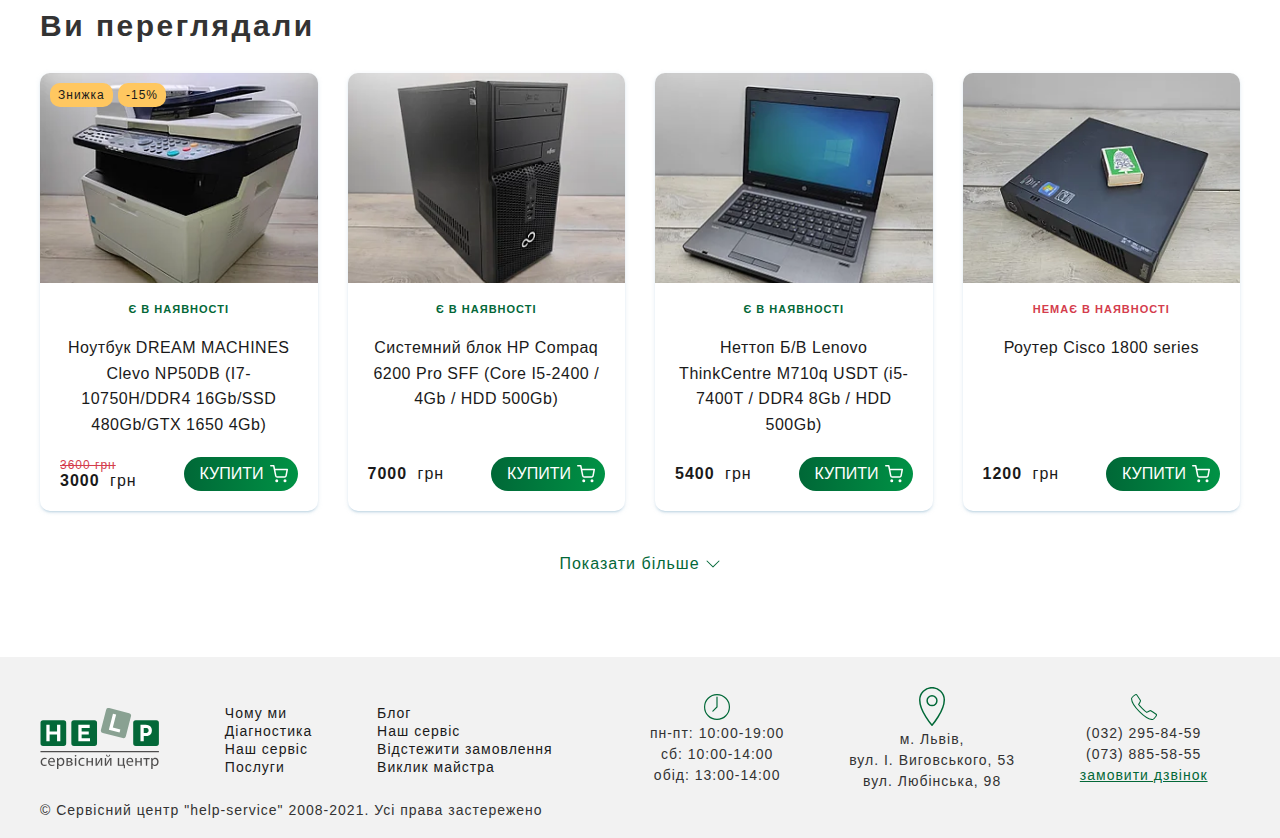
<file: item.html>
<!DOCTYPE html>
<html lang="en">
<head>
    <meta charset="UTF-8">
    <meta http-equiv="X-UA-Compatible" content="IE=edge">
    <meta name="viewport" content="width=device-width, initial-scale=1.0">
    <title> item - help-service </title>
    <link rel="stylesheet" href="css/styles.css">
</head>
<body>
    
    <header id="header">
        <div class="wrapper">
            <div id="logo">
                <a href="/">
                    <svg width="120" height="61" viewBox="0 0 74.419 38.541"><g transform="matrix(.35278 0 0 -.35278 -24.727 53.76)"><path d="M80.174 49.369c-.664-.346-2.134-.808-4.009-.808-4.211 0-6.951 2.856-6.951 7.124 0 4.298 2.942 7.413 7.499 7.413 1.5 0 2.826-.375 3.519-.721l-.577-1.961c-.606.346-1.558.663-2.942.663-3.202 0-4.932-2.365-4.932-5.278 0-3.231 2.077-5.22 4.845-5.22 1.443 0 2.394.375 3.115.692zM92.402 57.185c.029 1.615-.663 4.124-3.519 4.124-2.566 0-3.691-2.365-3.893-4.124zm-7.441-1.817c.058-3.432 2.25-4.845 4.788-4.845 1.817 0 2.913.317 3.864.721l.433-1.818c-.894-.403-2.423-.865-4.644-.865-4.296 0-6.864 2.827-6.864 7.038 0 4.21 2.481 7.527 6.548 7.527 4.556 0 5.768-4.008 5.768-6.576 0-.519-.058-.923-.087-1.182zM101.08 54.532a5.7 5.7 0 01.116-1.039c.461-1.759 1.989-2.97 3.806-2.97 2.682 0 4.24 2.192 4.24 5.394 0 2.797-1.471 5.19-4.153 5.19-1.731 0-3.346-1.24-3.836-3.143-.087-.318-.173-.692-.173-1.038zm-2.509 3.72c0 1.789-.058 3.23-.116 4.557h2.279l.116-2.393h.057c1.038 1.701 2.682 2.711 4.961 2.711 3.374 0 5.912-2.856 5.912-7.096 0-5.018-3.057-7.498-6.345-7.498-1.846 0-3.461.808-4.297 2.191h-.058v-7.585h-2.509zM117.92 56.955h1.903c1.875 0 3.807.548 3.807 2.191 0 1.385-1.211 2.048-3.749 2.048-.836 0-1.355-.057-1.961-.115zm-.029-6.432c.721-.087 1.24-.115 2.048-.115 1.701 0 4.239.403 4.239 2.422 0 2.02-2.018 2.452-4.441 2.452h-1.846zm-2.394 12.114c.981.172 2.798.317 4.442.317 2.336 0 6.201-.376 6.201-3.49 0-1.731-1.327-2.798-2.913-3.144v-.057c2.047-.289 3.547-1.443 3.547-3.461 0-3.663-4.614-4.124-7.354-4.124a53.67 53.67 0 00-3.923.173zM130.56 62.809h2.538V48.85h-2.538zm2.826 3.922c.03-.865-.605-1.556-1.614-1.556-.894 0-1.529.691-1.529 1.556 0 .895.663 1.587 1.586 1.587.952 0 1.557-.692 1.557-1.587M147.83 49.369c-.664-.346-2.134-.808-4.009-.808-4.211 0-6.95 2.856-6.95 7.124 0 4.298 2.941 7.413 7.498 7.413 1.5 0 2.827-.375 3.519-.721l-.577-1.961c-.606.346-1.557.663-2.942.663-3.201 0-4.932-2.365-4.932-5.278 0-3.231 2.077-5.22 4.846-5.22 1.442 0 2.394.375 3.114.692zM153.83 62.809v-5.624h6.633v5.624h2.51V48.85h-2.51v6.316h-6.633V48.85h-2.509v13.959zM170.04 62.809v-5.884c0-2.22-.029-3.605-.144-5.595l.086-.029c.837 1.702 1.327 2.683 2.25 4.298l4.355 7.21h2.971V48.85h-2.423v5.912c0 2.278.058 3.461.173 5.711h-.087a78.736 78.736 0 00-2.307-4.326c-1.326-2.163-2.855-4.846-4.355-7.297h-2.913v13.959zM188.23 68.491c.086-1.24.691-2.192 1.846-2.192 1.24 0 1.816.922 1.961 2.192h1.817c-.116-2.365-1.615-3.576-3.836-3.576-2.538 0-3.519 1.586-3.634 3.576zm-1.645-5.682v-5.883c0-2.221-.028-3.606-.143-5.595l.086-.029c.837 1.702 1.326 2.682 2.25 4.297l4.354 7.21h2.971V48.85h-2.423v5.912c0 2.279.058 3.461.174 5.711h-.087a79.388 79.388 0 00-2.308-4.326c-1.326-2.163-2.855-4.845-4.354-7.297h-2.913v13.959zM209.95 62.809V50.84h6.432v11.969h2.508V50.753l1.443-.029-.145-6.315h-1.961l-.115 4.441h-10.671v13.959zM232.67 57.185c.028 1.615-.664 4.124-3.519 4.124-2.567 0-3.692-2.365-3.893-4.124zm-7.441-1.817c.057-3.432 2.25-4.845 4.788-4.845 1.816 0 2.912.317 3.864.721l.433-1.818c-.894-.403-2.423-.865-4.644-.865-4.297 0-6.864 2.827-6.864 7.038 0 4.21 2.48 7.527 6.547 7.527 4.557 0 5.768-4.008 5.768-6.576 0-.519-.057-.923-.087-1.182zM241.3 62.809v-5.624h6.634v5.624h2.509V48.85h-2.509v6.316H241.3V48.85h-2.509v13.959zM264.51 62.809v-2.02h-4.354V48.85h-2.51v11.939h-4.355v2.02zM269.82 54.532c0-.375.058-.721.115-1.039.461-1.759 1.99-2.97 3.807-2.97 2.682 0 4.24 2.192 4.24 5.394 0 2.797-1.472 5.19-4.153 5.19-1.731 0-3.346-1.24-3.836-3.143-.087-.318-.173-.692-.173-1.038zm-2.51 3.72c0 1.789-.057 3.23-.115 4.557h2.278l.117-2.393h.057c1.038 1.701 2.682 2.711 4.96 2.711 3.375 0 5.913-2.856 5.913-7.096 0-5.018-3.057-7.498-6.346-7.498-1.845 0-3.46.808-4.296 2.191h-.058v-7.585h-2.51zM281.04 72.994H68.96v2.307h212.08z" fill="#4e4d4d"/><path d="M276.43 84.52h-36.781a4.615 4.615 0 00-4.615 4.614v36.782a4.615 4.615 0 004.615 4.614h36.781a4.614 4.614 0 004.614-4.614V89.134a4.614 4.614 0 00-4.614-4.614" fill="#036838"/><path d="M258.08 107.77c.888 0 1.628.154 2.221.464.592.309 1.055.7 1.392 1.171.336.47.578.962.727 1.473.147.512.222.956.222 1.333 0 .296-.047.693-.141 1.191a4.855 4.855 0 01-.585 1.514c-.297.511-.747.942-1.354 1.292-.605.35-1.42.525-2.442.525h-4.199v-8.963zm-1.01 14.616c2.449 0 4.523-.411 6.218-1.232 1.696-.821 2.988-1.978 3.876-3.472.889-1.494 1.332-3.264 1.332-5.309a12.8 12.8 0 00-.545-3.654 9.734 9.734 0 00-1.735-3.331c-.795-.996-1.858-1.797-3.191-2.403-1.332-.605-2.966-.908-4.905-.908h-4.199V92.67h-5.855v29.716z" fill="#fff"/><path d="M216.26 98.532l-35.625 9.147a4.614 4.614 0 00-3.322 5.617l9.147 35.626a4.614 4.614 0 005.617 3.321l35.625-9.147a4.615 4.615 0 003.323-5.617l-9.148-35.625a4.614 4.614 0 00-5.617-3.322" fill="#89a192"/><path d="M198.82 142.1l5.671-1.456-5.984-23.308 13.53-3.474-1.405-5.474-19.202 4.929z" fill="#fff"/><path d="M165.63 84.52h-36.781a4.615 4.615 0 00-4.615 4.614v36.782a4.615 4.615 0 004.615 4.614h36.781a4.614 4.614 0 004.614-4.614V89.134a4.614 4.614 0 00-4.614-4.614" fill="#036838"/><path d="M136.82 122.38h20.268v-5.652h-14.414v-6.339h12.759v-5.653h-12.759v-6.42h14.979v-5.653H136.82z" fill="#fff"/><path d="M110.4 84.52H73.619a4.615 4.615 0 00-4.615 4.614v36.782a4.615 4.615 0 004.615 4.614H110.4a4.614 4.614 0 004.614-4.614V89.134a4.614 4.614 0 00-4.614-4.614" fill="#036838"/><path d="M104.5 122.38V92.663h-5.854v12.073H85.362V92.663h-5.854v29.717h5.854v-11.991h13.284v11.991z" fill="#fff"/></g></svg>
                </a>
            </div>
            <nav id="nav">
                <a href="">Чому ми</a>
                <a href="">Діагностика</a>
                <a href="">Наш сервіс</a>
                <a href="">Послуги</a>
                <a href="">Блог</a>
                <a href="">Контакти</a>
                <a href="">Відстежити замовлення</a>
                <a href="">Виклик майстра</a>
            </nav>
        </div>
    </header>

    <aside id="contact">
        <div class="wrapper">

            <div>
                <svg width="26" viewBox="0 0 7.801 7.801"><path d="M3.901.176a3.724 3.724 0 110 7.449 3.724 3.724 0 010-7.449z" fill="none" stroke="#006837" stroke-linecap="round" stroke-miterlimit="10" stroke-width=".35278"></path><path d="M2.66 5.142l1.241-1.241V.952" fill="none" stroke="#006837" stroke-linecap="round" stroke-miterlimit="10" stroke-width=".35278"></path></svg>

                <p>пн-пт: 10:00-19:00</p>
                <p>сб: 10:00-14:00</p>
                <p>обід: 13:00-14:00</p>
            </div>

            <div>
                <svg width="20" viewBox="0 0 6.2114 9.3363"><g transform="translate(-7.2887 -7.1487) matrix(.35278 0 0 -.35278 -249.38 2046.8)"><g transform="translate(744.67 5772.9)"><path d="m0 0c0-7.531-8.304-17.161-8.304-17.161s-8.303 9.451-8.303 17.161c0 4.586 3.717 8.304 8.303 8.304s8.304-3.718 8.304-8.304z" fill="none" stroke="#006837" stroke-linejoin="round" stroke-miterlimit="10"></path></g><g transform="translate(736.37 5775.7)"><path d="m0 0c1.834 0 3.321-1.487 3.321-3.321 0-1.835-1.487-3.322-3.321-3.322s-3.321 1.487-3.321 3.322c0 1.834 1.487 3.321 3.321 3.321z" fill="none" stroke="#006837" stroke-linejoin="round" stroke-miterlimit="10"></path></g></g></svg>

                <p>м. Львів,</p>
                <p>вул. І. Виговського, 53</p>
                <p>вул. Любінська, 98</p>
            </div>

            <div>
                <svg width="26" viewBox="0 0 8.6195 8.6202"><g transform="translate(-16.857 -14.499) matrix(.35278 0 0 -.35278 -321.47 2053.6)"><g transform="translate(973.8 5762.8)"><path d="m0 0s1.976 1.131 2.493 1.403c0.516 0.273 1.05 0.342 1.375 0.143 0.491-0.3 4.617-3.045 4.965-3.288 0.347-0.244 0.515-0.939 0.037-1.62-0.475-0.682-2.67-3.376-3.6-3.347-0.932 0.03-4.805 0.115-12.109 7.421-7.302 7.304-7.389 11.178-7.419 12.109-0.029 0.931 2.664 3.127 3.346 3.603s1.378 0.297 1.62-0.038c0.275-0.381 2.989-4.494 3.287-4.966 0.205-0.322 0.13-0.859-0.143-1.376-0.272-0.517-1.403-2.492-1.403-2.492s0.798-1.361 3.494-4.056c2.697-2.697 4.057-3.496 4.057-3.496z" fill="none" stroke="#006837" stroke-miterlimit="10"></path></g></g></svg>

                <p>(032) 295-84-59</p>
                <p>(073) 885-58-55</p>
                <p class="text-green"><a href="">замовити дзвінок</a></p>
            </div>

            <div>
                <form action="" id="search">
                    <input type="search" name="" id="">
                </form>
            </div>

            <div>
                <a href="#" id="basket">
                    <span id="basket-sum">1</span>
                </a>
            </div>
        </div>
    </aside>

    <div id="modal-basket">
<!--         <div class="steps">
            <p>Кошик</p>
            <p>Оплата і доставка</p>
            <p>Підтвердження</p>
        </div> -->

        <div id="modal-basket-number">
            <strong>3</strong> товари
        </div>

        <div class="products">

            <!-- id="product-id-1" -->
            <article class="product">
                <div class="product-marker">
                    <span>Знижка</span>
                    <span>-15%</span>
                </div>

                <a href="" class="product-image">
                    <img src="temp/01.webp" alt="">
                </a>

                <div class="product-label orange">Закінчується</div>

                <h4 class="product-title">
                    <a href="">
                        Ноутбук DREAM MACHINES Сlevo NP50DB (I7-10750H/DDR4 16Gb/SSD 480Gb/GTX 1650 4Gb)
                    </a>                    
                </h4>

                <div class="product-caption">
                    <div class="product-price">
                        <span>3600 грн</span>
                        <strong>3000</strong> грн
                    </div>

                    <div class="product-quantity">
                        <button class="minus"></button>
                        <input class="number" type="number" value="1">
                        <button class="plus"></button>
                    </div>
                </div>

                <div class="product-delete">
                    <span class="product-button-delete"></span>
                </div>
            </article>

            <!-- id="product-id-2" -->
            <article class="product">
                <a href="" class="product-image">
                    <img src="temp/03.webp" alt="">
                </a>

                <div class="product-label">Є в наявності</div>

                <h4 class="product-title">
                    <a href="">
                        Неттоп Б/В Lenovo ThinkCentre M710q USDT (i5-7400T / DDR4 8Gb / HDD 500Gb)
                    </a>                    
                </h4>

                <div class="product-caption">
                    <div class="product-price">
                        <span>3600 грн</span>
                        <strong>3000</strong> грн
                    </div>

                    <div class="product-quantity">
                        <button class="minus"></button>
                        <input class="number" type="number" value="1">
                        <button class="plus"></button>
                    </div>
                </div>

                <div class="product-delete">
                    <span class="product-button-delete"></span>
                </div>
            </article>  

            <!-- id="product-id-3" -->
            <article class="product">
                <a href="" class="product-image">
                    <img src="temp/03.webp" alt="">
                </a>

                <div class="product-label">Є в наявності</div>

                <h4 class="product-title">
                    <a href="">
                        Неттоп Б/В Lenovo ThinkCentre M710q USDT (i5-7400T / DDR4 8Gb / HDD 500Gb)
                    </a>                    
                </h4>

                <div class="product-caption">
                    <div class="product-price">
                        <strong>3000</strong> грн
                    </div>

                    <div class="product-quantity">
                        <button class="minus"></button>
                        <input class="number" type="number" value="1">
                        <button class="plus"></button>
                    </div>
                </div>

                <div class="product-delete">
                    <span class="product-button-delete"></span>
                </div>
            </article>  

        </div>
        <!-- .products -->

        <div class="two-buttons">
            <button>Продовжити покупки</button>
            <button>Оформити замовлення</button>
        </div>

    </div>

    <nav id="list">
        <div class="wrapper">
            <span>Каталог</span>
            <ul>
                <li><a href="">Ноутбуки</a></li>
                <li><a href="">Монітори</a></li>
                <li><a href="">Планшети</a></li>
                <li><a href="">ПК</a></li>
                <li><a href="">Телефони</a></li>
                <li><a href="">Техніка Apple</a></li>
                <li><a href="">Телевізори</a></li>
            </ul>
        </div>
    </nav>

    <div id="item">
        <div class="wrapper">
            <div id="item-image">
                <div id="item-image-full">
                    <img src="temp/product-1.jpg" alt="">
                </div>
                <div id="item-thumbs">
                    <div class="levus-horizontal-scroll">
                        <ul>
                            <li>
                                <a href="temp/product-1.jpg" data-glightbox='title:Description Bottom; description: You can set the position of the description &lt;a href="http://google.com"&gt;with a link to Google&lt;/a&gt;' class="glightbox">
                                    <img src="temp/product-1.jpg" alt="">
                                </a>
                            </li>
                            <li>
                                <a href="temp/product-2.jpg" data-glightbox='title:Description Bottom; description: You can set the position of the description &lt;a href="http://google.com"&gt;with a link to Google&lt;/a&gt;' class="glightbox">
                                    <img src="temp/product-2.jpg" alt="">
                                </a>
                            </li>
                            <li>
                                <a href="temp/product-3.jpg" data-glightbox='title:Description Bottom; description: You can set the position of the description &lt;a href="http://google.com"&gt;with a link to Google&lt;/a&gt;' class="glightbox">
                                    <img src="temp/product-3.jpg" alt="">
                                </a>
                            </li>
                            <li>
                                <a href="temp/product-4.jpg" data-glightbox='title:Description Bottom; description: You can set the position of the description &lt;a href="http://google.com"&gt;with a link to Google&lt;/a&gt;' class="glightbox">
                                    <img src="temp/product-4.jpg" alt="">
                                </a>
                            </li>
                            <li>
                                <a href="temp/product-5.jpg" data-glightbox='title:Description Bottom; description: You can set the position of the description &lt;a href="http://google.com"&gt;with a link to Google&lt;/a&gt;' class="glightbox">
                                    <img src="temp/product-5.jpg" alt="">
                                </a>
                            </li>
                            <li>
                                <a href="temp/product-6.jpg" data-glightbox='title:Description Bottom; description: You can set the position of the description &lt;a href="http://google.com"&gt;with a link to Google&lt;/a&gt;' class="glightbox">
                                    <img src="temp/product-6.jpg" alt="">
                                </a>
                            </li>
                        </ul>
                    </div>
                </div>
            </div>
            <!-- #item-image -->

            <div id="item-desc">
                <h1>Ноутбук DREAM MACHINES Сlevo NP50DB (I7-10750H/DDR4 16Gb/SSD 480Gb/GTX 1650 4Gb)</h1>
                <div class="product-label">Є в наявності</div>

                <div id="item-order">
                    <div id="item-price">
                        <span>2000 грн</span>
                        1230 грн
                    </div>
                    <div id="item-button">
                        <button>Купити </button>
                    </div>
                </div>

                <div id="item-add-desc">
                    <div>
                        <img src="temp/icon-2.jpg" alt="">
                        <p>Сертифікована техніка з офіційною гарантією</p>
                    </div>
                    <div>
                        <img src="temp/icon-1.jpg" alt="">
                        <p>Повернення можливе протягом 14 днів після отримання товару <a href="">детальніше</a></p>
                    </div>
                </div>
                <div id="item-phone">
                    <form action="">
                        <input type="number" placeholder="067123467">
                        <button>передзвоніть мені</button>
                    </form>
                </div>
            </div>
            <!-- #item-desc -->

            <div id="item-tabs">

                <div class="tabs">
                    <ul class="tabs-caption">
                        <li class="active">
                            <svg fill="currentColor" viewBox="0 0 16 16"><path d="M5.5 7a.5.5 0 0 0 0 1h5a.5.5 0 0 0 0-1h-5zM5 9.5a.5.5 0 0 1 .5-.5h5a.5.5 0 0 1 0 1h-5a.5.5 0 0 1-.5-.5zm0 2a.5.5 0 0 1 .5-.5h2a.5.5 0 0 1 0 1h-2a.5.5 0 0 1-.5-.5z"/><path d="M9.5 0H4a2 2 0 0 0-2 2v12a2 2 0 0 0 2 2h8a2 2 0 0 0 2-2V4.5L9.5 0zm0 1v2A1.5 1.5 0 0 0 11 4.5h2V14a1 1 0 0 1-1 1H4a1 1 0 0 1-1-1V2a1 1 0 0 1 1-1h5.5z"/></svg>
                            Опис
                        </li>
                        <li>
                            <svg fill="currentColor" viewBox="0 0 16 16"><path d="M8 4.754a3.246 3.246 0 1 0 0 6.492 3.246 3.246 0 0 0 0-6.492zM5.754 8a2.246 2.246 0 1 1 4.492 0 2.246 2.246 0 0 1-4.492 0z"/><path d="M9.796 1.343c-.527-1.79-3.065-1.79-3.592 0l-.094.319a.873.873 0 0 1-1.255.52l-.292-.16c-1.64-.892-3.433.902-2.54 2.541l.159.292a.873.873 0 0 1-.52 1.255l-.319.094c-1.79.527-1.79 3.065 0 3.592l.319.094a.873.873 0 0 1 .52 1.255l-.16.292c-.892 1.64.901 3.434 2.541 2.54l.292-.159a.873.873 0 0 1 1.255.52l.094.319c.527 1.79 3.065 1.79 3.592 0l.094-.319a.873.873 0 0 1 1.255-.52l.292.16c1.64.893 3.434-.902 2.54-2.541l-.159-.292a.873.873 0 0 1 .52-1.255l.319-.094c1.79-.527 1.79-3.065 0-3.592l-.319-.094a.873.873 0 0 1-.52-1.255l.16-.292c.893-1.64-.902-3.433-2.541-2.54l-.292.159a.873.873 0 0 1-1.255-.52l-.094-.319zm-2.633.283c.246-.835 1.428-.835 1.674 0l.094.319a1.873 1.873 0 0 0 2.693 1.115l.291-.16c.764-.415 1.6.42 1.184 1.185l-.159.292a1.873 1.873 0 0 0 1.116 2.692l.318.094c.835.246.835 1.428 0 1.674l-.319.094a1.873 1.873 0 0 0-1.115 2.693l.16.291c.415.764-.42 1.6-1.185 1.184l-.291-.159a1.873 1.873 0 0 0-2.693 1.116l-.094.318c-.246.835-1.428.835-1.674 0l-.094-.319a1.873 1.873 0 0 0-2.692-1.115l-.292.16c-.764.415-1.6-.42-1.184-1.185l.159-.291A1.873 1.873 0 0 0 1.945 8.93l-.319-.094c-.835-.246-.835-1.428 0-1.674l.319-.094A1.873 1.873 0 0 0 3.06 4.377l-.16-.292c-.415-.764.42-1.6 1.185-1.184l.292.159a1.873 1.873 0 0 0 2.692-1.115l.094-.319z"/></svg>
                            Характеристики
                        </li>
                        <li>
                            <svg fill="currentColor" viewBox="0 0 16 16"><path d="M8 15A7 7 0 1 1 8 1a7 7 0 0 1 0 14zm0 1A8 8 0 1 0 8 0a8 8 0 0 0 0 16z"/><path d="m8.93 6.588-2.29.287-.082.38.45.083c.294.07.352.176.288.469l-.738 3.468c-.194.897.105 1.319.808 1.319.545 0 1.178-.252 1.465-.598l.088-.416c-.2.176-.492.246-.686.246-.275 0-.375-.193-.304-.533L8.93 6.588zM9 4.5a1 1 0 1 1-2 0 1 1 0 0 1 2 0z"/></svg>
                            Інформація для замовлення
                        </li>
                    </ul>

                    <hr>

                    <div class="tabs-content active">
                        <h2><strong>Ноутбук DREAM MACHINES Сlevo NP50DB (I7-10750H/DDR4 16Gb/SSD 480Gb/GTX 1650 4Gb)</strong> в гарному робочому стані</h2>

                        <p>Потужний ігровий ноутбук від компанії <b>Dream Machines</b>. Виробник оснастив його найсильнішими і топовими компонентами, характеристики яких зможуть задовольнити навіть найвибагливіших геймерів.</p>
                        
                        <p>Якісну графіку ноутбук буде виводити на 17-дюймовий екран з UHD дозволом і тонкими рамками. Така конструкція покращує геймерський досвід і дає відчуття повного занурення в події на екрані. </p>
                        
                        <p>Система охолодження дозволить насолоджуватися улюбленою грою без перегрівів і з високою якістю, тому дозволить забути про обмеження і вичавлювати з ноутбука максимум потужності. Вона буде надійно тримати оптимальну температуру компонентів, щоб уникнути перегріву і зниження продуктивності. </p>
                        
                        <p>Використаний процесор <b>Intel Core i7-10700K</b> разом з новітніми технологіями, забезпечать ноутбуку високу швидкість роботи, мультизадачність і продуктивність. Супершвидка оперативна пам'ять разом з SSD забезпечать високу продуктивність роботи, відгук операційної системи і завантаження різноманітного контенту. Сховище даних дозволить колекціонувати улюблені ігри, музику, фотографії, відео, фільми і програми.</p>
                        
                        <p>Ноутбук готовий до високих навантажень і стане надійною ігровий машинкою для вимогливих гравців. За графіку відповідає відеокарта Nvidia GeForce RTX 2080, яка побудована на базі мікроархітектури Nvidia Тьюринга. Завдяки цьому, карта підтримує запуск нових ігор класу ААА, використання VR-стіна, що означає кардинально нові емоції від віртуальних розваг. Відеокарта плавно відтворює найбільш динамічні сюжети, щоб геймер отримав додаткові переваги над суперниками і максимально продемонстрував свою майстерність.</p>
                        
                        <p>Для підключення додаткового монітора передбачені інтерфейси DisplayPort і HDMi, для периферії і аксесуарів є USB Type-C, є порт для інтернет-кабелю.</p>

                    </div>
                    <div class="tabs-content">
                        <h2>Характеристики <strong>Ноутбук DREAM MACHINES Сlevo NP50DB (I7-10750H/DDR4 16Gb/SSD 480Gb/GTX 1650 4Gb)</strong></h2>

                        <dl>
                            <dt>Модель:</dt>
                            <dd>Dell Latitude E5440</dd>

                            <dt>Стан:</dt>
                            <dd>Б/В</dd>

                            <dt>Процесор:</dt>
                            <dd>Intel Core I5-4200U 1.6 - 2.4 Ghz</dd>

                            <dt>Оперативна пам'ять:</dt>
                            <dd>DDR3 8 Gb</dd>

                            <dt>Жорстку диск:</dt>
                            <dd>SSD 240 Gb</dd>

                            <dt>Відеокарта:</dt>
                            <dd>Intel HD Graphics 4400</dd>

                            <dt>Екран:</dt>
                            <dd>14.1" (1366x768), TN, LED, матовий</dd>

                            <dt>Батарея:</dt>
                            <dd>12% рівень зносу ( тримає 2.5 рік.)</dd>

                            <dt>Периферія:</dt>
                            <dd>Веб-камера, Wi-fi, карт рідер</dd>

                            <dt>Комплект:</dt>
                            <dd>Ноутбук, Зарядний пристрій</dd>

                            <dt>Гарантія</dt>
                            <dd>3 місяці</dd>
                        </dl>

                    </div>
                    <div class="tabs-content">
                       <p>Ціна: <b>6000 грн.</b></p>
                    </div>

                    <hr>

                </div>
                <!-- .tabs -->

            </div>
            <!-- #item-tabs -->

        </div>
    </div>

    <section class="products">
        <h2>Схожі товари</h2>

        <div class="wrapper">

            <article class="product">
                <div class="product-marker">
                    <span>Знижка</span>
                    <span>-15%</span>
                </div>
                <a href="" class="product-image">
                    <img src="temp/01.webp" alt="">
                </a>

                <div class="product-label">Є в наявності</div>

                <h4 class="product-title">
                    <a href="">
                        Ноутбук DREAM MACHINES Сlevo NP50DB (I7-10750H/DDR4 16Gb/SSD 480Gb/GTX 1650 4Gb)
                    </a>                    
                </h4>

                <div class="product-caption">
                    <div class="product-price">
                        <span>3600 грн</span>
                       <strong>3000</strong> грн
                    </div>
                    <div class="product-button">
                        <button>Купити</button>
                    </div>
                </div>
            </article>

            <article class="product">
                <a href="" class="product-image">
                    <img src="temp/02.webp" alt="">
                </a>

                <div class="product-label">Є в наявності</div>

                <h4 class="product-title">
                    <a href="">
                        Системний блок HP Compaq 6200 Pro SFF (Core I5-2400 / 4Gb / HDD 500Gb)
                    </a>                    
                </h4>

                <div class="product-caption">
                    <div class="product-price">
                        <strong>7000</strong> грн
                    </div>
                    <div class="product-button">
                        <button>Купити</button>
                    </div>
                </div>
            </article>

            <article class="product">
                <a href="" class="product-image">
                    <img src="temp/03.webp" alt="">
                </a>

                <div class="product-label">Є в наявності</div>

                <h4 class="product-title">
                    <a href="">
                        Неттоп Б/В Lenovo ThinkCentre M710q USDT (i5-7400T / DDR4 8Gb / HDD 500Gb)
                    </a>                    
                </h4>

                <div class="product-caption">
                    <div class="product-price">
                        <strong>5400</strong> грн
                    </div>
                    <div class="product-button">
                        <button>Купити</button>
                    </div>
                </div>
            </article>

            <article class="product">
                <a href="" class="product-image">
                    <img src="temp/04.webp" alt="">
                </a>

                <div class="product-label red">Немає в наявності</div>

                <h4 class="product-title">
                    <a href="">
                        Роутер Cisco 1800 series
                    </a>                    
                </h4>

                <div class="product-caption">
                    <div class="product-price">
                        <strong>1200</strong> грн
                    </div>
                    <div class="product-button">
                        <button>Купити</button>
                    </div>
                </div>
            </article>
 
        </div>

        <div class="products-button">
            <span>Показати більше</span>
        </div>
    </section>

    <section class="products">
        <h2>Ми рекомендуємо</h2>

        <div class="wrapper">

            <article class="product">
                <div class="product-marker">
                    <span>Знижка</span>
                    <span>-15%</span>
                </div>
                <a href="" class="product-image">
                    <img src="temp/01.webp" alt="">
                </a>

                <div class="product-label">Є в наявності</div>

                <h4 class="product-title">
                    <a href="">
                        Ноутбук DREAM MACHINES Сlevo NP50DB (I7-10750H/DDR4 16Gb/SSD 480Gb/GTX 1650 4Gb)
                    </a>                    
                </h4>

                <div class="product-caption">
                    <div class="product-price">
                        <span>3600 грн</span>
                       <strong>3000</strong> грн
                    </div>
                    <div class="product-button">
                        <button>Купити</button>
                    </div>
                </div>
            </article>

            <article class="product">
                <a href="" class="product-image">
                    <img src="temp/02.webp" alt="">
                </a>

                <div class="product-label">Є в наявності</div>

                <h4 class="product-title">
                    <a href="">
                        Системний блок HP Compaq 6200 Pro SFF (Core I5-2400 / 4Gb / HDD 500Gb)
                    </a>                    
                </h4>

                <div class="product-caption">
                    <div class="product-price">
                        <strong>7000</strong> грн
                    </div>
                    <div class="product-button">
                        <button>Купити</button>
                    </div>
                </div>
            </article>

            <article class="product">
                <a href="" class="product-image">
                    <img src="temp/03.webp" alt="">
                </a>

                <div class="product-label">Є в наявності</div>

                <h4 class="product-title">
                    <a href="">
                        Неттоп Б/В Lenovo ThinkCentre M710q USDT (i5-7400T / DDR4 8Gb / HDD 500Gb)
                    </a>                    
                </h4>

                <div class="product-caption">
                    <div class="product-price">
                        <strong>5400</strong> грн
                    </div>
                    <div class="product-button">
                        <button>Купити</button>
                    </div>
                </div>
            </article>

            <article class="product">
                <a href="" class="product-image">
                    <img src="temp/04.webp" alt="">
                </a>

                <div class="product-label red">Немає в наявності</div>

                <h4 class="product-title">
                    <a href="">
                        Роутер Cisco 1800 series
                    </a>                    
                </h4>

                <div class="product-caption">
                    <div class="product-price">
                        <strong>1200</strong> грн
                    </div>
                    <div class="product-button">
                        <button>Купити</button>
                    </div>
                </div>
            </article>
 
        </div>

        <div class="products-button">
            <span>Показати більше</span>
        </div>
    </section>

    <section class="products">
        <h2>Ви переглядали</h2>

        <div class="wrapper">

            <article class="product">
                <div class="product-marker">
                    <span>Знижка</span>
                    <span>-15%</span>
                </div>
                <a href="" class="product-image">
                    <img src="temp/01.webp" alt="">
                </a>

                <div class="product-label">Є в наявності</div>

                <h4 class="product-title">
                    <a href="">
                        Ноутбук DREAM MACHINES Сlevo NP50DB (I7-10750H/DDR4 16Gb/SSD 480Gb/GTX 1650 4Gb)
                    </a>                    
                </h4>

                <div class="product-caption">
                    <div class="product-price">
                        <span>3600 грн</span>
                       <strong>3000</strong> грн
                    </div>
                    <div class="product-button">
                        <button>Купити</button>
                    </div>
                </div>
            </article>

            <article class="product">
                <a href="" class="product-image">
                    <img src="temp/02.webp" alt="">
                </a>

                <div class="product-label">Є в наявності</div>

                <h4 class="product-title">
                    <a href="">
                        Системний блок HP Compaq 6200 Pro SFF (Core I5-2400 / 4Gb / HDD 500Gb)
                    </a>                    
                </h4>

                <div class="product-caption">
                    <div class="product-price">
                        <strong>7000</strong> грн
                    </div>
                    <div class="product-button">
                        <button>Купити</button>
                    </div>
                </div>
            </article>

            <article class="product">
                <a href="" class="product-image">
                    <img src="temp/03.webp" alt="">
                </a>

                <div class="product-label">Є в наявності</div>

                <h4 class="product-title">
                    <a href="">
                        Неттоп Б/В Lenovo ThinkCentre M710q USDT (i5-7400T / DDR4 8Gb / HDD 500Gb)
                    </a>                    
                </h4>

                <div class="product-caption">
                    <div class="product-price">
                        <strong>5400</strong> грн
                    </div>
                    <div class="product-button">
                        <button>Купити</button>
                    </div>
                </div>
            </article>

            <article class="product">
                <a href="" class="product-image">
                    <img src="temp/04.webp" alt="">
                </a>

                <div class="product-label red">Немає в наявності</div>

                <h4 class="product-title">
                    <a href="">
                        Роутер Cisco 1800 series
                    </a>                    
                </h4>

                <div class="product-caption">
                    <div class="product-price">
                        <strong>1200</strong> грн
                    </div>
                    <div class="product-button">
                        <button>Купити</button>
                    </div>
                </div>
            </article>
 
        </div>

        <div class="products-button">
            <span>Показати більше</span>
        </div>
    </section>

    <footer id="footer">
        <div class="wrapper">
            <a href="">
                <svg width="120" height="61" viewBox="0 0 74.419 38.541"><g transform="matrix(.35278 0 0 -.35278 -24.727 53.76)"><path d="M80.174 49.369c-.664-.346-2.134-.808-4.009-.808-4.211 0-6.951 2.856-6.951 7.124 0 4.298 2.942 7.413 7.499 7.413 1.5 0 2.826-.375 3.519-.721l-.577-1.961c-.606.346-1.558.663-2.942.663-3.202 0-4.932-2.365-4.932-5.278 0-3.231 2.077-5.22 4.845-5.22 1.443 0 2.394.375 3.115.692zM92.402 57.185c.029 1.615-.663 4.124-3.519 4.124-2.566 0-3.691-2.365-3.893-4.124zm-7.441-1.817c.058-3.432 2.25-4.845 4.788-4.845 1.817 0 2.913.317 3.864.721l.433-1.818c-.894-.403-2.423-.865-4.644-.865-4.296 0-6.864 2.827-6.864 7.038 0 4.21 2.481 7.527 6.548 7.527 4.556 0 5.768-4.008 5.768-6.576 0-.519-.058-.923-.087-1.182zM101.08 54.532a5.7 5.7 0 01.116-1.039c.461-1.759 1.989-2.97 3.806-2.97 2.682 0 4.24 2.192 4.24 5.394 0 2.797-1.471 5.19-4.153 5.19-1.731 0-3.346-1.24-3.836-3.143-.087-.318-.173-.692-.173-1.038zm-2.509 3.72c0 1.789-.058 3.23-.116 4.557h2.279l.116-2.393h.057c1.038 1.701 2.682 2.711 4.961 2.711 3.374 0 5.912-2.856 5.912-7.096 0-5.018-3.057-7.498-6.345-7.498-1.846 0-3.461.808-4.297 2.191h-.058v-7.585h-2.509zM117.92 56.955h1.903c1.875 0 3.807.548 3.807 2.191 0 1.385-1.211 2.048-3.749 2.048-.836 0-1.355-.057-1.961-.115zm-.029-6.432c.721-.087 1.24-.115 2.048-.115 1.701 0 4.239.403 4.239 2.422 0 2.02-2.018 2.452-4.441 2.452h-1.846zm-2.394 12.114c.981.172 2.798.317 4.442.317 2.336 0 6.201-.376 6.201-3.49 0-1.731-1.327-2.798-2.913-3.144v-.057c2.047-.289 3.547-1.443 3.547-3.461 0-3.663-4.614-4.124-7.354-4.124a53.67 53.67 0 00-3.923.173zM130.56 62.809h2.538V48.85h-2.538zm2.826 3.922c.03-.865-.605-1.556-1.614-1.556-.894 0-1.529.691-1.529 1.556 0 .895.663 1.587 1.586 1.587.952 0 1.557-.692 1.557-1.587M147.83 49.369c-.664-.346-2.134-.808-4.009-.808-4.211 0-6.95 2.856-6.95 7.124 0 4.298 2.941 7.413 7.498 7.413 1.5 0 2.827-.375 3.519-.721l-.577-1.961c-.606.346-1.557.663-2.942.663-3.201 0-4.932-2.365-4.932-5.278 0-3.231 2.077-5.22 4.846-5.22 1.442 0 2.394.375 3.114.692zM153.83 62.809v-5.624h6.633v5.624h2.51V48.85h-2.51v6.316h-6.633V48.85h-2.509v13.959zM170.04 62.809v-5.884c0-2.22-.029-3.605-.144-5.595l.086-.029c.837 1.702 1.327 2.683 2.25 4.298l4.355 7.21h2.971V48.85h-2.423v5.912c0 2.278.058 3.461.173 5.711h-.087a78.736 78.736 0 00-2.307-4.326c-1.326-2.163-2.855-4.846-4.355-7.297h-2.913v13.959zM188.23 68.491c.086-1.24.691-2.192 1.846-2.192 1.24 0 1.816.922 1.961 2.192h1.817c-.116-2.365-1.615-3.576-3.836-3.576-2.538 0-3.519 1.586-3.634 3.576zm-1.645-5.682v-5.883c0-2.221-.028-3.606-.143-5.595l.086-.029c.837 1.702 1.326 2.682 2.25 4.297l4.354 7.21h2.971V48.85h-2.423v5.912c0 2.279.058 3.461.174 5.711h-.087a79.388 79.388 0 00-2.308-4.326c-1.326-2.163-2.855-4.845-4.354-7.297h-2.913v13.959zM209.95 62.809V50.84h6.432v11.969h2.508V50.753l1.443-.029-.145-6.315h-1.961l-.115 4.441h-10.671v13.959zM232.67 57.185c.028 1.615-.664 4.124-3.519 4.124-2.567 0-3.692-2.365-3.893-4.124zm-7.441-1.817c.057-3.432 2.25-4.845 4.788-4.845 1.816 0 2.912.317 3.864.721l.433-1.818c-.894-.403-2.423-.865-4.644-.865-4.297 0-6.864 2.827-6.864 7.038 0 4.21 2.48 7.527 6.547 7.527 4.557 0 5.768-4.008 5.768-6.576 0-.519-.057-.923-.087-1.182zM241.3 62.809v-5.624h6.634v5.624h2.509V48.85h-2.509v6.316H241.3V48.85h-2.509v13.959zM264.51 62.809v-2.02h-4.354V48.85h-2.51v11.939h-4.355v2.02zM269.82 54.532c0-.375.058-.721.115-1.039.461-1.759 1.99-2.97 3.807-2.97 2.682 0 4.24 2.192 4.24 5.394 0 2.797-1.472 5.19-4.153 5.19-1.731 0-3.346-1.24-3.836-3.143-.087-.318-.173-.692-.173-1.038zm-2.51 3.72c0 1.789-.057 3.23-.115 4.557h2.278l.117-2.393h.057c1.038 1.701 2.682 2.711 4.96 2.711 3.375 0 5.913-2.856 5.913-7.096 0-5.018-3.057-7.498-6.346-7.498-1.845 0-3.46.808-4.296 2.191h-.058v-7.585h-2.51zM281.04 72.994H68.96v2.307h212.08z" fill="#4e4d4d"/><path d="M276.43 84.52h-36.781a4.615 4.615 0 00-4.615 4.614v36.782a4.615 4.615 0 004.615 4.614h36.781a4.614 4.614 0 004.614-4.614V89.134a4.614 4.614 0 00-4.614-4.614" fill="#036838"/><path d="M258.08 107.77c.888 0 1.628.154 2.221.464.592.309 1.055.7 1.392 1.171.336.47.578.962.727 1.473.147.512.222.956.222 1.333 0 .296-.047.693-.141 1.191a4.855 4.855 0 01-.585 1.514c-.297.511-.747.942-1.354 1.292-.605.35-1.42.525-2.442.525h-4.199v-8.963zm-1.01 14.616c2.449 0 4.523-.411 6.218-1.232 1.696-.821 2.988-1.978 3.876-3.472.889-1.494 1.332-3.264 1.332-5.309a12.8 12.8 0 00-.545-3.654 9.734 9.734 0 00-1.735-3.331c-.795-.996-1.858-1.797-3.191-2.403-1.332-.605-2.966-.908-4.905-.908h-4.199V92.67h-5.855v29.716z" fill="#fff"/><path d="M216.26 98.532l-35.625 9.147a4.614 4.614 0 00-3.322 5.617l9.147 35.626a4.614 4.614 0 005.617 3.321l35.625-9.147a4.615 4.615 0 003.323-5.617l-9.148-35.625a4.614 4.614 0 00-5.617-3.322" fill="#89a192"/><path d="M198.82 142.1l5.671-1.456-5.984-23.308 13.53-3.474-1.405-5.474-19.202 4.929z" fill="#fff"/><path d="M165.63 84.52h-36.781a4.615 4.615 0 00-4.615 4.614v36.782a4.615 4.615 0 004.615 4.614h36.781a4.614 4.614 0 004.614-4.614V89.134a4.614 4.614 0 00-4.614-4.614" fill="#036838"/><path d="M136.82 122.38h20.268v-5.652h-14.414v-6.339h12.759v-5.653h-12.759v-6.42h14.979v-5.653H136.82z" fill="#fff"/><path d="M110.4 84.52H73.619a4.615 4.615 0 00-4.615 4.614v36.782a4.615 4.615 0 004.615 4.614H110.4a4.614 4.614 0 004.614-4.614V89.134a4.614 4.614 0 00-4.614-4.614" fill="#036838"/><path d="M104.5 122.38V92.663h-5.854v12.073H85.362V92.663h-5.854v29.717h5.854v-11.991h13.284v11.991z" fill="#fff"/></g></svg>
            </a>

            <ul>
                <li><a href="">Чому ми</a></li>
                <li><a href="">Діагностика</a></li>
                <li><a href="">Наш сервіс</a></li>
                <li><a href="">Послуги</a></li>
            </ul>
            
            <ul>
                <li><a href="">Блог</a></li>
                <li><a href="">Наш сервіс</a></li>
                <li><a href="">Відстежити замовлення</a></li>
                <li><a href="">Виклик майстра</a></li>
            </ul>

            <div>
                <svg width="26" viewBox="0 0 7.801 7.801"><path d="M3.901.176a3.724 3.724 0 110 7.449 3.724 3.724 0 010-7.449z" fill="none" stroke="#006837" stroke-linecap="round" stroke-miterlimit="10" stroke-width=".35278"></path><path d="M2.66 5.142l1.241-1.241V.952" fill="none" stroke="#006837" stroke-linecap="round" stroke-miterlimit="10" stroke-width=".35278"></path></svg>

                <p>пн-пт: 10:00-19:00</p>
                <p>сб: 10:00-14:00</p>
                <p>обід: 13:00-14:00</p>
            </div>

            <div>
                <svg width="20" viewBox="0 0 6.2114 9.3363"><g transform="translate(-7.2887 -7.1487) matrix(.35278 0 0 -.35278 -249.38 2046.8)"><g transform="translate(744.67 5772.9)"><path d="m0 0c0-7.531-8.304-17.161-8.304-17.161s-8.303 9.451-8.303 17.161c0 4.586 3.717 8.304 8.303 8.304s8.304-3.718 8.304-8.304z" fill="none" stroke="#006837" stroke-linejoin="round" stroke-miterlimit="10"></path></g><g transform="translate(736.37 5775.7)"><path d="m0 0c1.834 0 3.321-1.487 3.321-3.321 0-1.835-1.487-3.322-3.321-3.322s-3.321 1.487-3.321 3.322c0 1.834 1.487 3.321 3.321 3.321z" fill="none" stroke="#006837" stroke-linejoin="round" stroke-miterlimit="10"></path></g></g></svg>

                <p>м. Львів,</p>
                <p>вул. І. Виговського, 53</p>
                <p>вул. Любінська, 98</p>
            </div>

            <div>
                <svg width="26" viewBox="0 0 8.6195 8.6202"><g transform="translate(-16.857 -14.499) matrix(.35278 0 0 -.35278 -321.47 2053.6)"><g transform="translate(973.8 5762.8)"><path d="m0 0s1.976 1.131 2.493 1.403c0.516 0.273 1.05 0.342 1.375 0.143 0.491-0.3 4.617-3.045 4.965-3.288 0.347-0.244 0.515-0.939 0.037-1.62-0.475-0.682-2.67-3.376-3.6-3.347-0.932 0.03-4.805 0.115-12.109 7.421-7.302 7.304-7.389 11.178-7.419 12.109-0.029 0.931 2.664 3.127 3.346 3.603s1.378 0.297 1.62-0.038c0.275-0.381 2.989-4.494 3.287-4.966 0.205-0.322 0.13-0.859-0.143-1.376-0.272-0.517-1.403-2.492-1.403-2.492s0.798-1.361 3.494-4.056c2.697-2.697 4.057-3.496 4.057-3.496z" fill="none" stroke="#006837" stroke-miterlimit="10"></path></g></g></svg>

                <p>(032) 295-84-59</p>
                <p>(073) 885-58-55</p>
                <p class="text-green"><a href="">замовити дзвінок</a></p>
            </div>
        </div>
        <div id="copy">
            &copy; Сервісний центр "help-service" 2008-2021. Усі права застережено
        </div>
    </footer>

    <script src="js/glightbox.min.js"></script>
    <script src="js/script.js"></script>
</body>
</html>
</file>
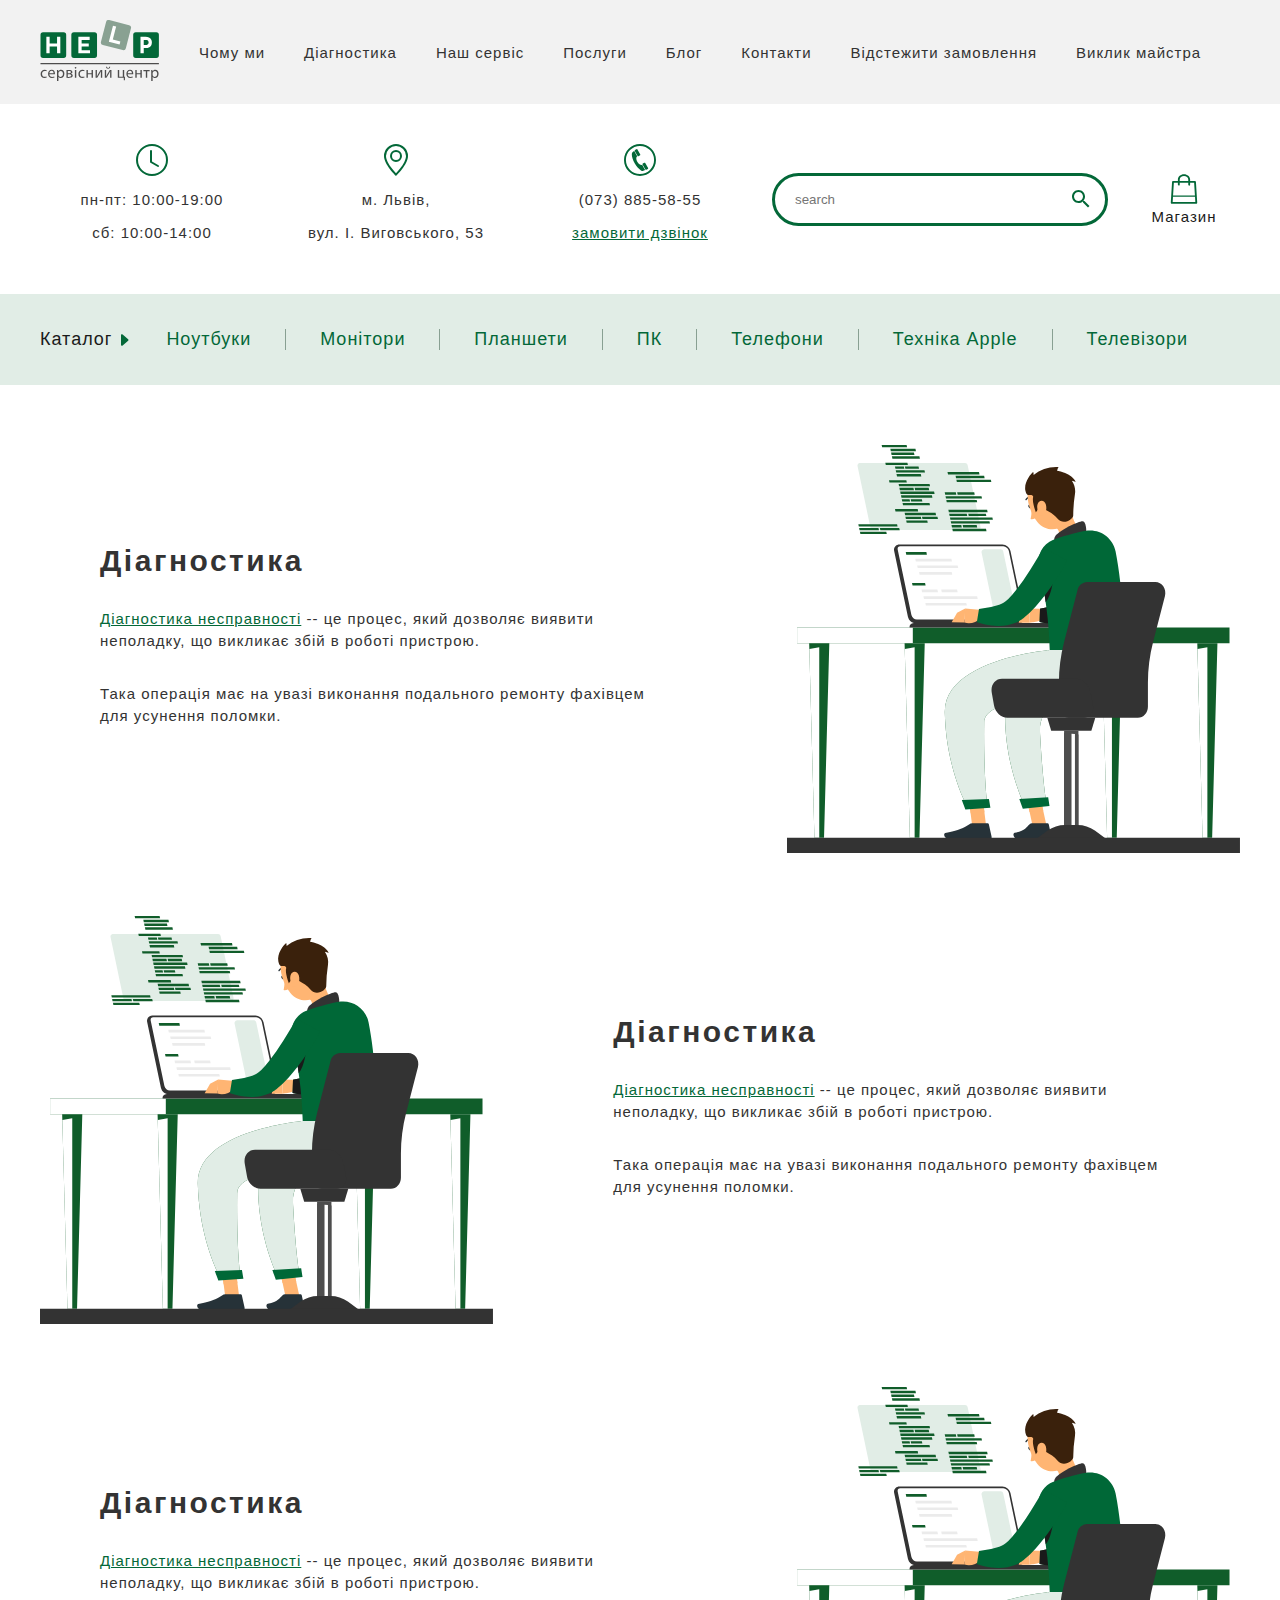
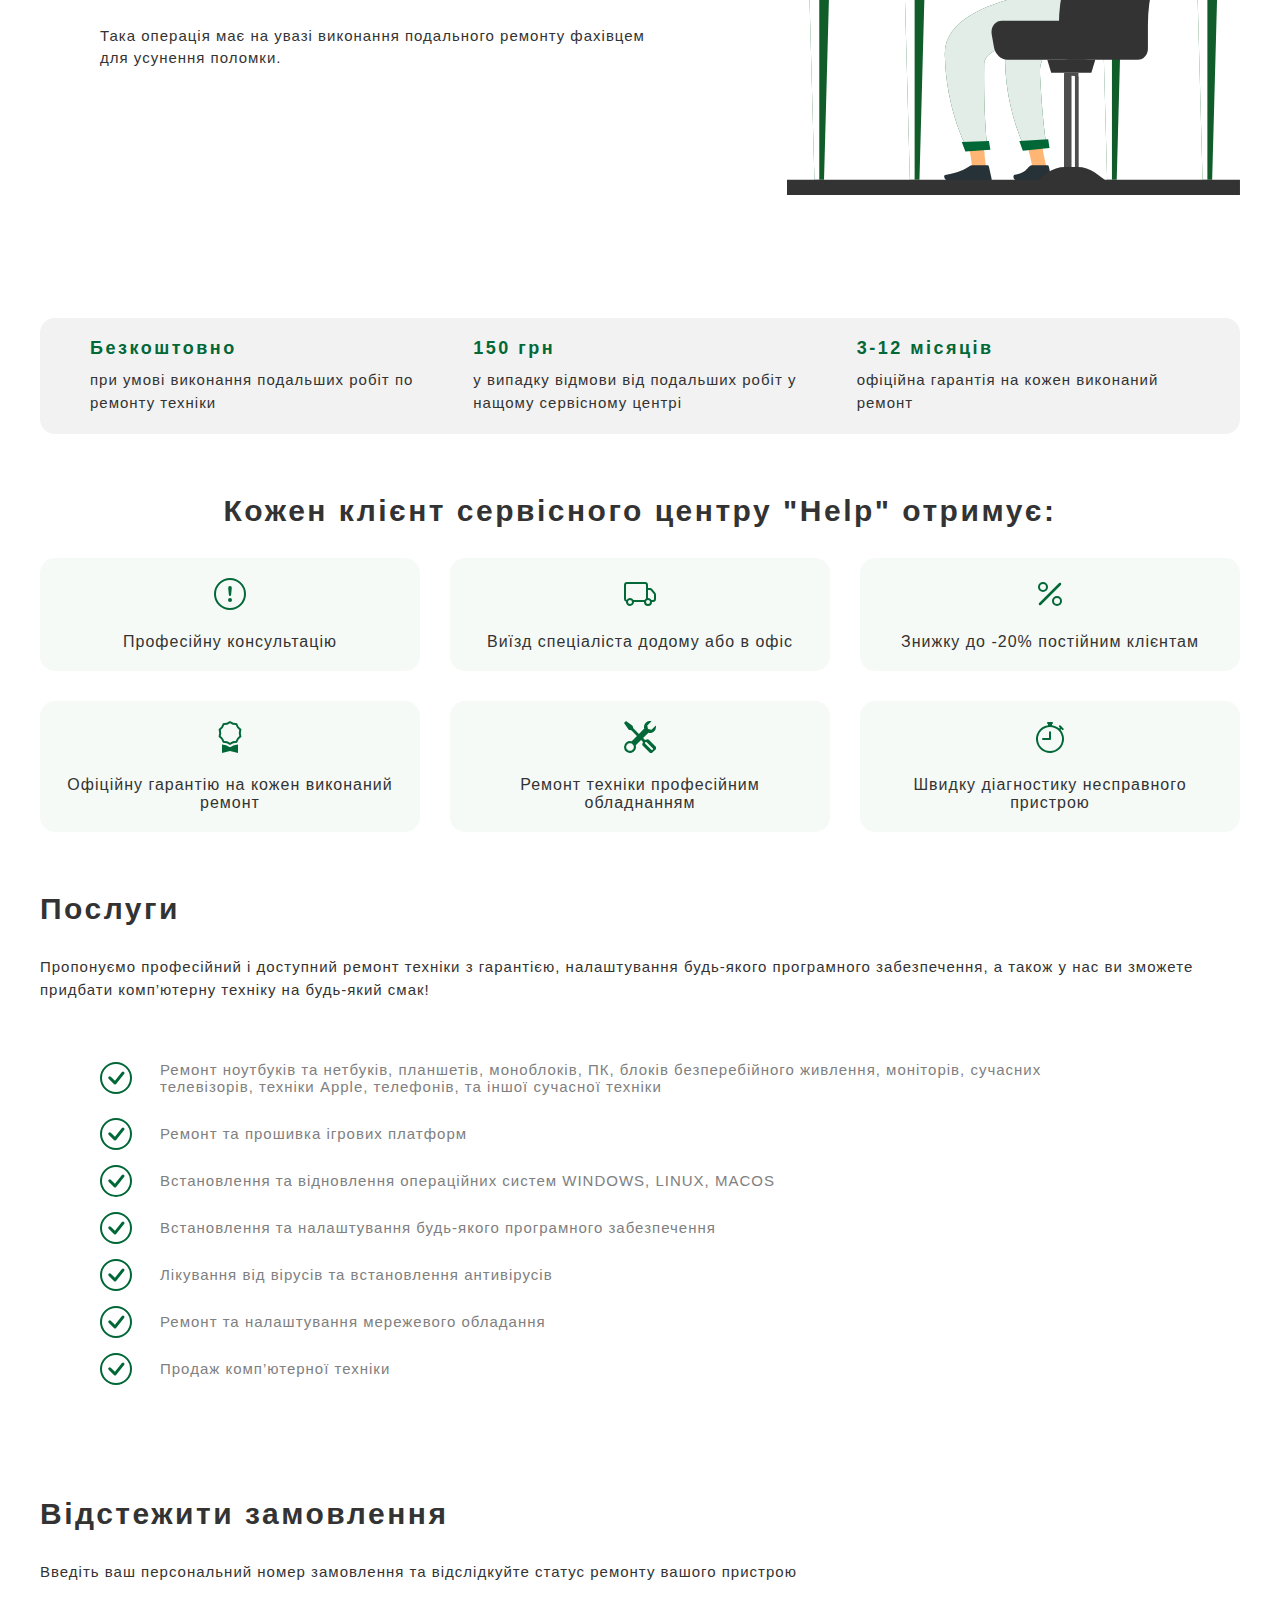
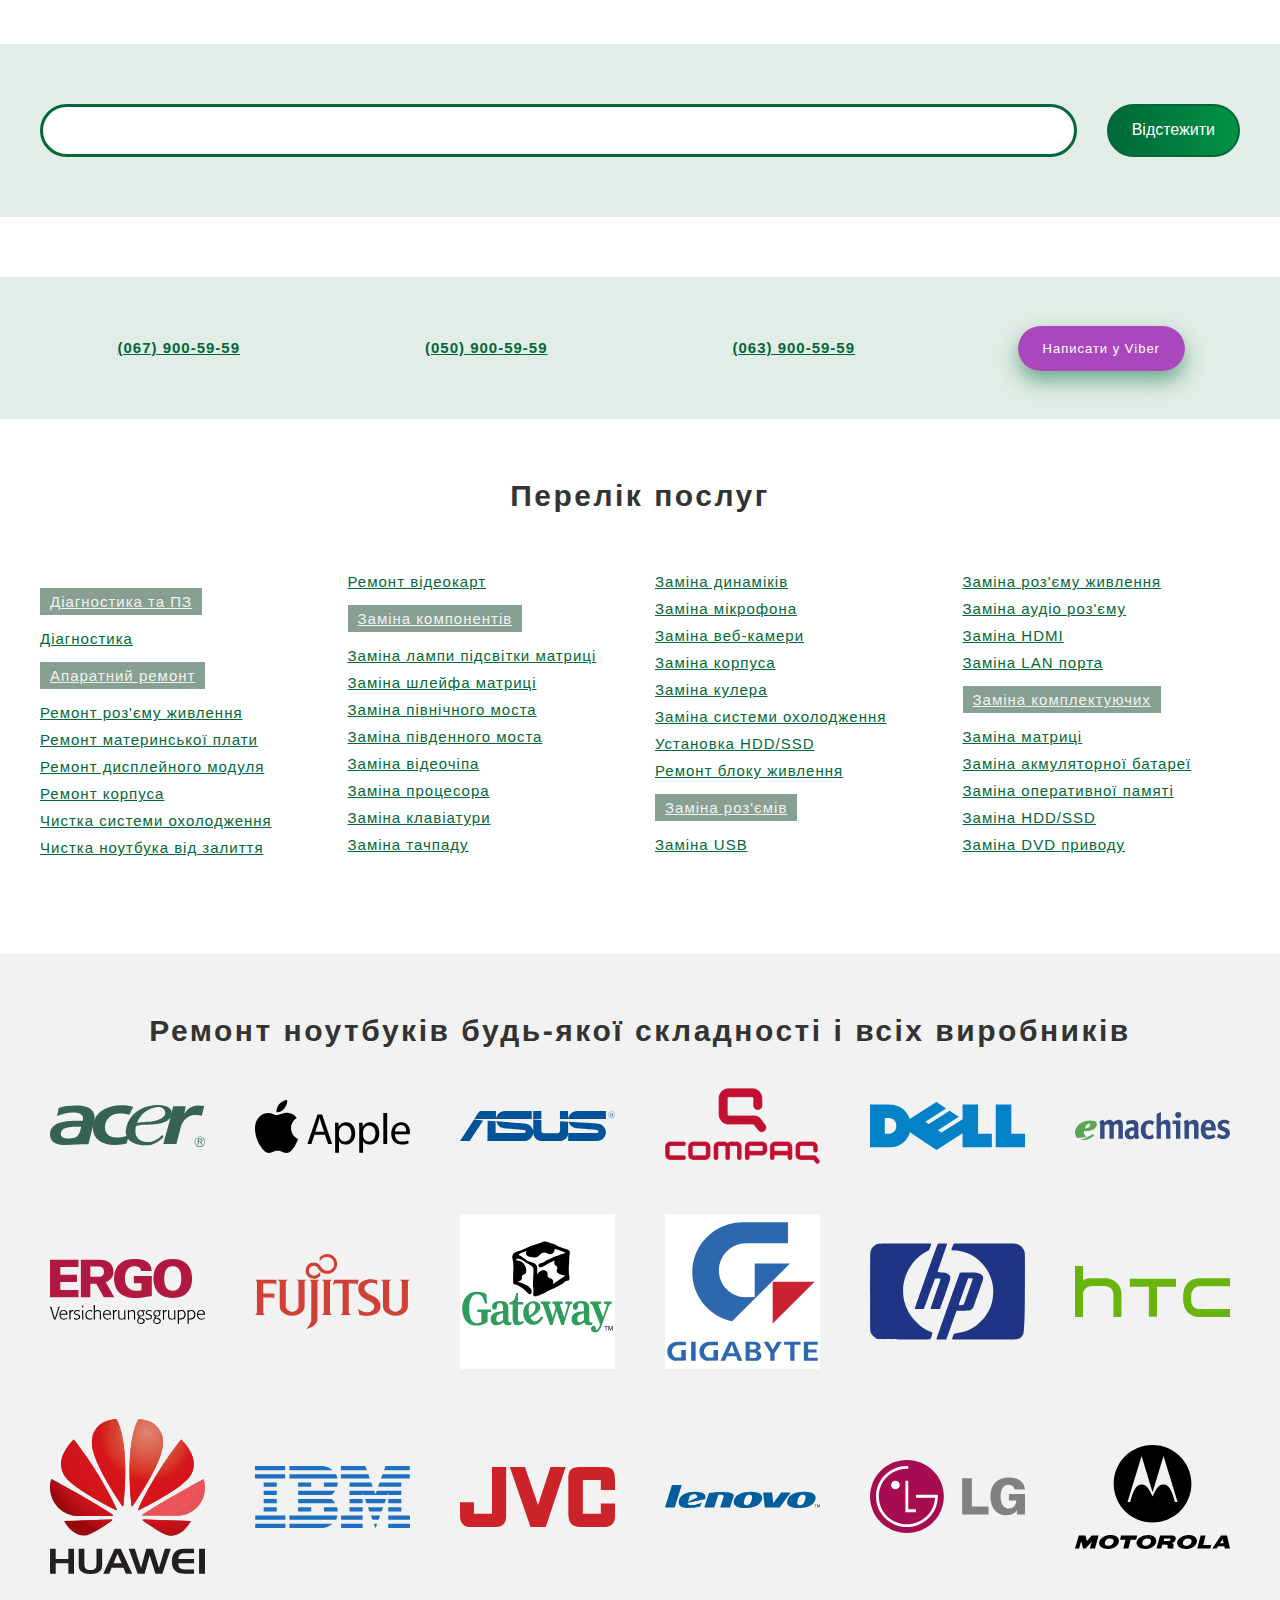
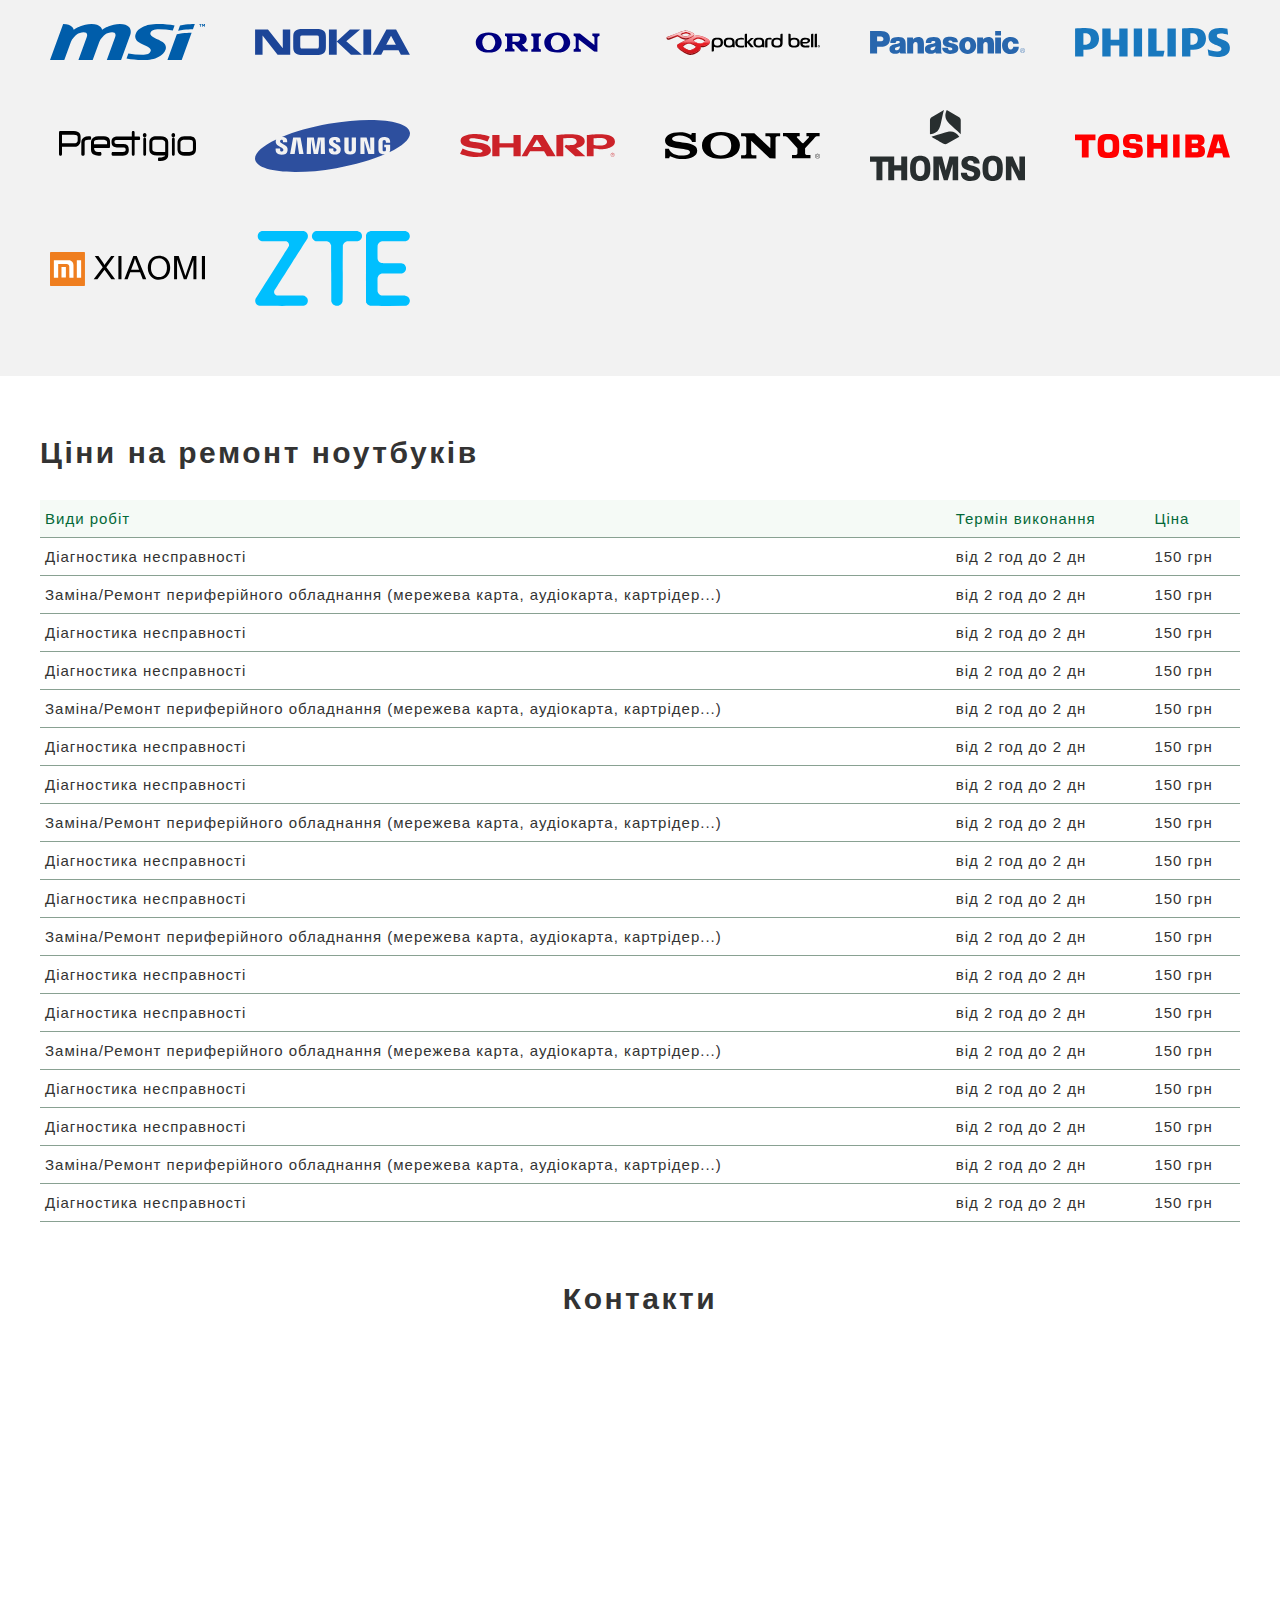
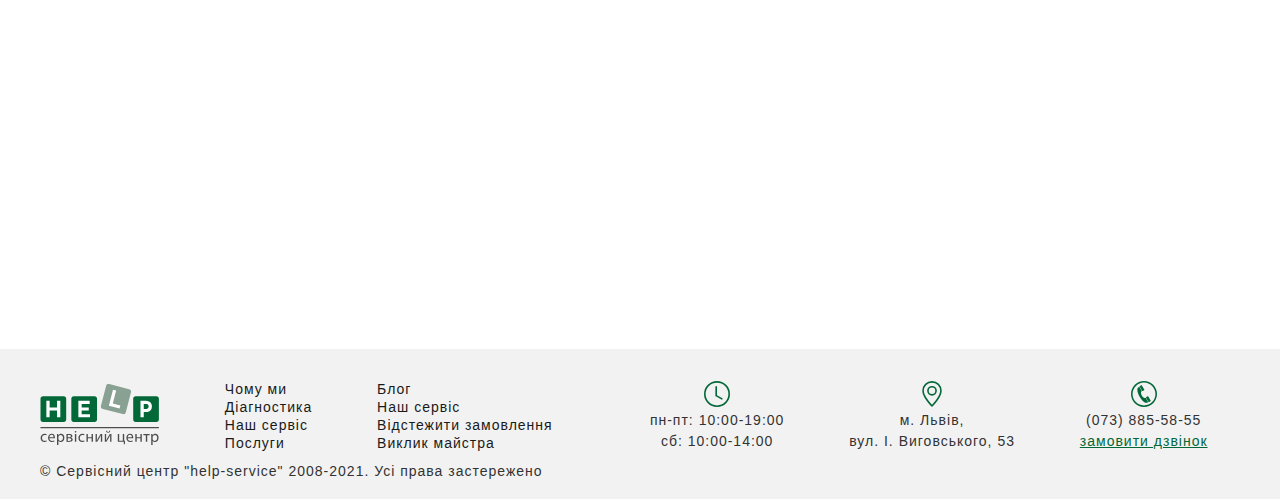
<file: page.html>
<!DOCTYPE html>
<html lang="uk">
    <head>
        <meta charset="UTF-8">
        <title> page - help-service </title>
        <meta http-equiv="X-UA-Compatible" content="IE=edge">
        <meta name="viewport" content="width=device-width, initial-scale=1.0">
        <meta name="description" content="help-service">
        <link rel="stylesheet" href="css/styles.css">
        <link rel="icon" href="favicon.svg" sizes="32x32" type="image/svg">
    </head>
<body>
    
    <header id="header">
        <div class="wrapper">
            <div id="logo">
                <a href="/" title="help-service home page">
                    <svg width="120" height="61" viewBox="0 0 74.419 38.541"><g transform="matrix(.35278 0 0 -.35278 -24.727 53.76)"><path d="M80.174 49.369c-.664-.346-2.134-.808-4.009-.808-4.211 0-6.951 2.856-6.951 7.124 0 4.298 2.942 7.413 7.499 7.413 1.5 0 2.826-.375 3.519-.721l-.577-1.961c-.606.346-1.558.663-2.942.663-3.202 0-4.932-2.365-4.932-5.278 0-3.231 2.077-5.22 4.845-5.22 1.443 0 2.394.375 3.115.692zM92.402 57.185c.029 1.615-.663 4.124-3.519 4.124-2.566 0-3.691-2.365-3.893-4.124zm-7.441-1.817c.058-3.432 2.25-4.845 4.788-4.845 1.817 0 2.913.317 3.864.721l.433-1.818c-.894-.403-2.423-.865-4.644-.865-4.296 0-6.864 2.827-6.864 7.038 0 4.21 2.481 7.527 6.548 7.527 4.556 0 5.768-4.008 5.768-6.576 0-.519-.058-.923-.087-1.182zM101.08 54.532a5.7 5.7 0 01.116-1.039c.461-1.759 1.989-2.97 3.806-2.97 2.682 0 4.24 2.192 4.24 5.394 0 2.797-1.471 5.19-4.153 5.19-1.731 0-3.346-1.24-3.836-3.143-.087-.318-.173-.692-.173-1.038zm-2.509 3.72c0 1.789-.058 3.23-.116 4.557h2.279l.116-2.393h.057c1.038 1.701 2.682 2.711 4.961 2.711 3.374 0 5.912-2.856 5.912-7.096 0-5.018-3.057-7.498-6.345-7.498-1.846 0-3.461.808-4.297 2.191h-.058v-7.585h-2.509zM117.92 56.955h1.903c1.875 0 3.807.548 3.807 2.191 0 1.385-1.211 2.048-3.749 2.048-.836 0-1.355-.057-1.961-.115zm-.029-6.432c.721-.087 1.24-.115 2.048-.115 1.701 0 4.239.403 4.239 2.422 0 2.02-2.018 2.452-4.441 2.452h-1.846zm-2.394 12.114c.981.172 2.798.317 4.442.317 2.336 0 6.201-.376 6.201-3.49 0-1.731-1.327-2.798-2.913-3.144v-.057c2.047-.289 3.547-1.443 3.547-3.461 0-3.663-4.614-4.124-7.354-4.124a53.67 53.67 0 00-3.923.173zM130.56 62.809h2.538V48.85h-2.538zm2.826 3.922c.03-.865-.605-1.556-1.614-1.556-.894 0-1.529.691-1.529 1.556 0 .895.663 1.587 1.586 1.587.952 0 1.557-.692 1.557-1.587M147.83 49.369c-.664-.346-2.134-.808-4.009-.808-4.211 0-6.95 2.856-6.95 7.124 0 4.298 2.941 7.413 7.498 7.413 1.5 0 2.827-.375 3.519-.721l-.577-1.961c-.606.346-1.557.663-2.942.663-3.201 0-4.932-2.365-4.932-5.278 0-3.231 2.077-5.22 4.846-5.22 1.442 0 2.394.375 3.114.692zM153.83 62.809v-5.624h6.633v5.624h2.51V48.85h-2.51v6.316h-6.633V48.85h-2.509v13.959zM170.04 62.809v-5.884c0-2.22-.029-3.605-.144-5.595l.086-.029c.837 1.702 1.327 2.683 2.25 4.298l4.355 7.21h2.971V48.85h-2.423v5.912c0 2.278.058 3.461.173 5.711h-.087a78.736 78.736 0 00-2.307-4.326c-1.326-2.163-2.855-4.846-4.355-7.297h-2.913v13.959zM188.23 68.491c.086-1.24.691-2.192 1.846-2.192 1.24 0 1.816.922 1.961 2.192h1.817c-.116-2.365-1.615-3.576-3.836-3.576-2.538 0-3.519 1.586-3.634 3.576zm-1.645-5.682v-5.883c0-2.221-.028-3.606-.143-5.595l.086-.029c.837 1.702 1.326 2.682 2.25 4.297l4.354 7.21h2.971V48.85h-2.423v5.912c0 2.279.058 3.461.174 5.711h-.087a79.388 79.388 0 00-2.308-4.326c-1.326-2.163-2.855-4.845-4.354-7.297h-2.913v13.959zM209.95 62.809V50.84h6.432v11.969h2.508V50.753l1.443-.029-.145-6.315h-1.961l-.115 4.441h-10.671v13.959zM232.67 57.185c.028 1.615-.664 4.124-3.519 4.124-2.567 0-3.692-2.365-3.893-4.124zm-7.441-1.817c.057-3.432 2.25-4.845 4.788-4.845 1.816 0 2.912.317 3.864.721l.433-1.818c-.894-.403-2.423-.865-4.644-.865-4.297 0-6.864 2.827-6.864 7.038 0 4.21 2.48 7.527 6.547 7.527 4.557 0 5.768-4.008 5.768-6.576 0-.519-.057-.923-.087-1.182zM241.3 62.809v-5.624h6.634v5.624h2.509V48.85h-2.509v6.316H241.3V48.85h-2.509v13.959zM264.51 62.809v-2.02h-4.354V48.85h-2.51v11.939h-4.355v2.02zM269.82 54.532c0-.375.058-.721.115-1.039.461-1.759 1.99-2.97 3.807-2.97 2.682 0 4.24 2.192 4.24 5.394 0 2.797-1.472 5.19-4.153 5.19-1.731 0-3.346-1.24-3.836-3.143-.087-.318-.173-.692-.173-1.038zm-2.51 3.72c0 1.789-.057 3.23-.115 4.557h2.278l.117-2.393h.057c1.038 1.701 2.682 2.711 4.96 2.711 3.375 0 5.913-2.856 5.913-7.096 0-5.018-3.057-7.498-6.346-7.498-1.845 0-3.46.808-4.296 2.191h-.058v-7.585h-2.51zM281.04 72.994H68.96v2.307h212.08z" fill="#4e4d4d"/><path d="M276.43 84.52h-36.781a4.615 4.615 0 00-4.615 4.614v36.782a4.615 4.615 0 004.615 4.614h36.781a4.614 4.614 0 004.614-4.614V89.134a4.614 4.614 0 00-4.614-4.614" fill="#036838"/><path d="M258.08 107.77c.888 0 1.628.154 2.221.464.592.309 1.055.7 1.392 1.171.336.47.578.962.727 1.473.147.512.222.956.222 1.333 0 .296-.047.693-.141 1.191a4.855 4.855 0 01-.585 1.514c-.297.511-.747.942-1.354 1.292-.605.35-1.42.525-2.442.525h-4.199v-8.963zm-1.01 14.616c2.449 0 4.523-.411 6.218-1.232 1.696-.821 2.988-1.978 3.876-3.472.889-1.494 1.332-3.264 1.332-5.309a12.8 12.8 0 00-.545-3.654 9.734 9.734 0 00-1.735-3.331c-.795-.996-1.858-1.797-3.191-2.403-1.332-.605-2.966-.908-4.905-.908h-4.199V92.67h-5.855v29.716z" fill="#fff"/><path d="M216.26 98.532l-35.625 9.147a4.614 4.614 0 00-3.322 5.617l9.147 35.626a4.614 4.614 0 005.617 3.321l35.625-9.147a4.615 4.615 0 003.323-5.617l-9.148-35.625a4.614 4.614 0 00-5.617-3.322" fill="#89a192"/><path d="M198.82 142.1l5.671-1.456-5.984-23.308 13.53-3.474-1.405-5.474-19.202 4.929z" fill="#fff"/><path d="M165.63 84.52h-36.781a4.615 4.615 0 00-4.615 4.614v36.782a4.615 4.615 0 004.615 4.614h36.781a4.614 4.614 0 004.614-4.614V89.134a4.614 4.614 0 00-4.614-4.614" fill="#036838"/><path d="M136.82 122.38h20.268v-5.652h-14.414v-6.339h12.759v-5.653h-12.759v-6.42h14.979v-5.653H136.82z" fill="#fff"/><path d="M110.4 84.52H73.619a4.615 4.615 0 00-4.615 4.614v36.782a4.615 4.615 0 004.615 4.614H110.4a4.614 4.614 0 004.614-4.614V89.134a4.614 4.614 0 00-4.614-4.614" fill="#036838"/><path d="M104.5 122.38V92.663h-5.854v12.073H85.362V92.663h-5.854v29.717h5.854v-11.991h13.284v11.991z" fill="#fff"/></g></svg>
                </a>
            </div>
            <nav id="nav">
                <a href="/">Чому ми</a>
                <a href="/">Діагностика</a>
                <a href="/">Наш сервіс</a>
                <a href="/">Послуги</a>
                <a href="/">Блог</a>
                <a href="/">Контакти</a>
                <a href="/">Відстежити замовлення</a>
                <a href="/">Виклик майстра</a>
            </nav>
        </div>
    </header>

    <div id="contact">
        <div class="wrapper">

            <div class="sticky-show levus-tooltip" aria-label="menu" id="mobile-menu-button"></div>

            <div class="sticky-hide">
                <svg viewBox="0 0 16 16"><path d="M8 3.5a.5.5 0 0 0-1 0V9a.5.5 0 0 0 .252.434l3.5 2a.5.5 0 0 0 .496-.868L8 8.71V3.5z"/><path d="M8 16A8 8 0 1 0 8 0a8 8 0 0 0 0 16zm7-8A7 7 0 1 1 1 8a7 7 0 0 1 14 0z"/></svg>

                <p>пн-пт: 10:00-19:00</p>
                <p>сб: 10:00-14:00</p>
            </div>

            <div class="sticky-hide">                
                <svg viewBox="0 0 16 16"><path d="M12.166 8.94c-.524 1.062-1.234 2.12-1.96 3.07A31.493 31.493 0 0 1 8 14.58a31.481 31.481 0 0 1-2.206-2.57c-.726-.95-1.436-2.008-1.96-3.07C3.304 7.867 3 6.862 3 6a5 5 0 0 1 10 0c0 .862-.305 1.867-.834 2.94zM8 16s6-5.686 6-10A6 6 0 0 0 2 6c0 4.314 6 10 6 10z"/><path d="M8 8a2 2 0 1 1 0-4 2 2 0 0 1 0 4zm0 1a3 3 0 1 0 0-6 3 3 0 0 0 0 6z"/></svg>

                <p>м. Львів,</p>
                <p>вул. І. Виговського, 53</p>
            </div>

            <div class="sticky-hide">
                <svg viewBox="0 0 58.282 58.282"><path d="m24.186 22.5c-5.4466 3.1445 2.8637 18.724 8.8237 15.283 1.0584 1.8332 4.4676 7.7381 5.526 9.5712-2.5146 1.4519-4.6432 2.3671-7.5585 0.70054-8.0946-4.6273-17.005-20.054-16.751-29.256 0.088046-3.196 1.971-4.4482 4.434-5.8702 1.0584 1.8332 4.4676 7.738 5.526 9.5712z"></path><path d="m26.47 22.24c-0.58849 0.33978-1.3458 0.13697-1.6856-0.45158l-5.2095-9.0232c-0.33984-0.58862-0.13704-1.3459 0.45152-1.6857l2.738-1.5808c0.58855-0.33984 1.346-0.13685 1.6858 0.4517l5.2095 9.0231c0.33978 0.58849 0.13691 1.3458-0.45158 1.6856l-2.738 1.5808z"></path><path d="m40.702 46.89c-0.58849 0.33978-1.3458 0.13697-1.6856-0.45164l-5.2095-9.0232c-0.33984-0.58855-0.13704-1.3459 0.45152-1.6856l2.738-1.5808c0.58855-0.33978 1.346-0.13679 1.6858 0.4517l5.2095 9.0231c0.33978 0.58855 0.13691 1.3459-0.45158 1.6856l-2.738 1.5808z"></path><path d="m29.141-2.845e-15h0.0004319v0.006787c8.05 0.0001234 15.335 3.26 20.604 8.5296 5.2693 5.2693 8.5291 12.554 8.5293 20.604h0.006787v0.0013574h-0.006787c-0.0001234 8.05-3.26 15.335-8.5296 20.604-5.2694 5.2693-12.554 8.5291-20.604 8.5293v0.006787h-0.0013574v-0.006787c-8.05-0.0001234-15.335-3.26-20.604-8.5296-5.2693-5.2694-8.5291-12.554-8.5293-20.604h-0.006787v-0.0013574h0.006787c0.0001234-8.05 3.26-15.335 8.5296-20.604 5.2693-5.2693 12.554-8.5291 20.604-8.5293v-0.006787h0.0009255zm0.0004319 3.4758v0.006787h-0.0013574v-0.006787c-7.0792 0.0001851-13.494 2.8753-18.141 7.5226-4.6477 4.6476-7.5229 11.063-7.5229 18.142h0.006787v0.0013574h-0.006787c0.0001851 7.0792 2.8753 13.494 7.5226 18.141 4.6476 4.6477 11.063 7.5229 18.142 7.5229v-0.006787h0.0013574v0.006787c7.0792-0.0001851 13.494-2.8753 18.141-7.5226 4.6477-4.6476 7.5229-11.063 7.5229-18.142h-0.006787v-0.0013574h0.006787c-0.0001851-7.0792-2.8753-13.494-7.5226-18.141-4.6476-4.6477-11.063-7.5229-18.142-7.5229z"></path></svg>

                <p>(073) 885-58-55</p>
                <p class="text-green"><a href="/">замовити дзвінок</a></p>
            </div>

            <div>
                <form action="" id="search-form">
                    <label for="search">
                        <input type="search" id="search" name="search" role="search" placeholder="search">
                    </label>
                    <div id="search-output">
                        <h5><a href="/">Назва категорії</a></h5>
                        <ol>
                            <li><a href="/">Lorem, <b>підсвічене слово</b> dolor.</a></li>
                            <li><a href="/">Lorem, ipsum <b>dolor</b>.</a></li>
                            <li><a href="/">Lorem, <b>ipsum</b> dolor.</a></li>
                            <li><a href="/">Lorem, <b>ipsum</b> dolor.</a></li>
                            <li><a href="/">Lorem, <b>підсвічене слово</b> dolor.</a></li>
                            <li><a href="/">Lorem, ipsum <b>dolor</b>.</a></li>
                            <li><a href="/">Lorem, <b>ipsum</b> dolor.</a></li>
                            <li><a href="/">Lorem, <b>ipsum</b> dolor.</a></li>
                            <li><a href="/">Lorem, <b>підсвічене слово</b> dolor.</a></li>
                            <li><a href="/">Lorem, ipsum <b>dolor</b>.</a></li>
                            <li><a href="/">Lorem, <b>ipsum</b> dolor.</a></li>
                            <li><a href="/">Lorem, <b>ipsum</b> dolor.</a></li>
                        </ol>
                    </div>
                </form>
            </div>

            <div class="sticky-show levus-tooltip" aria-label="phones" id="mobile-phone-button">
                <svg viewBox="0 0 58.282 58.282"><path d="m24.186 22.5c-5.4466 3.1445 2.8637 18.724 8.8237 15.283 1.0584 1.8332 4.4676 7.7381 5.526 9.5712-2.5146 1.4519-4.6432 2.3671-7.5585 0.70054-8.0946-4.6273-17.005-20.054-16.751-29.256 0.088046-3.196 1.971-4.4482 4.434-5.8702 1.0584 1.8332 4.4676 7.738 5.526 9.5712z"></path><path d="m26.47 22.24c-0.58849 0.33978-1.3458 0.13697-1.6856-0.45158l-5.2095-9.0232c-0.33984-0.58862-0.13704-1.3459 0.45152-1.6857l2.738-1.5808c0.58855-0.33984 1.346-0.13685 1.6858 0.4517l5.2095 9.0231c0.33978 0.58849 0.13691 1.3458-0.45158 1.6856l-2.738 1.5808z"></path><path d="m40.702 46.89c-0.58849 0.33978-1.3458 0.13697-1.6856-0.45164l-5.2095-9.0232c-0.33984-0.58855-0.13704-1.3459 0.45152-1.6856l2.738-1.5808c0.58855-0.33978 1.346-0.13679 1.6858 0.4517l5.2095 9.0231c0.33978 0.58855 0.13691 1.3459-0.45158 1.6856l-2.738 1.5808z"></path><path d="m29.141-2.845e-15h0.0004319v0.006787c8.05 0.0001234 15.335 3.26 20.604 8.5296 5.2693 5.2693 8.5291 12.554 8.5293 20.604h0.006787v0.0013574h-0.006787c-0.0001234 8.05-3.26 15.335-8.5296 20.604-5.2694 5.2693-12.554 8.5291-20.604 8.5293v0.006787h-0.0013574v-0.006787c-8.05-0.0001234-15.335-3.26-20.604-8.5296-5.2693-5.2694-8.5291-12.554-8.5293-20.604h-0.006787v-0.0013574h0.006787c0.0001234-8.05 3.26-15.335 8.5296-20.604 5.2693-5.2693 12.554-8.5291 20.604-8.5293v-0.006787h0.0009255zm0.0004319 3.4758v0.006787h-0.0013574v-0.006787c-7.0792 0.0001851-13.494 2.8753-18.141 7.5226-4.6477 4.6476-7.5229 11.063-7.5229 18.142h0.006787v0.0013574h-0.006787c0.0001851 7.0792 2.8753 13.494 7.5226 18.141 4.6476 4.6477 11.063 7.5229 18.142 7.5229v-0.006787h0.0013574v0.006787c7.0792-0.0001851 13.494-2.8753 18.141-7.5226 4.6477-4.6476 7.5229-11.063 7.5229-18.142h-0.006787v-0.0013574h0.006787c-0.0001851-7.0792-2.8753-13.494-7.5226-18.141-4.6476-4.6477-11.063-7.5229-18.142-7.5229z"></path></svg>
            </div>

            <div aria-label="to shop">
                <a href="/shop.html" id="to-shop">
                    <svg viewBox="0 0 26 26"><path d="M22.6835938,7.1357422c-0.0253906-0.3955078-0.3525391-0.703125-0.7490234-0.703125h-3.9697266V5.2597656  C17.9648438,2.9111328,15.7373047,1,13,1S8.0351563,2.9111328,8.0351563,5.2597656v1.1728516H4.0654297  c-0.3964844,0-0.7236328,0.3076172-0.7490234,0.703125L2.2509766,24.203125  c-0.0126953,0.2070313,0.0605469,0.4091797,0.2021484,0.5605469C2.5947266,24.9140625,2.7929688,25,3,25h20  c0.2070313,0,0.4052734-0.0859375,0.546875-0.2363281c0.1416016-0.1513672,0.2148438-0.3535156,0.2021484-0.5605469  L22.6835938,7.1357422z M9.5351563,5.2597656C9.5351563,3.7382813,11.0898438,2.5,13,2.5s3.4648438,1.2382813,3.4648438,2.7597656  v1.1728516H9.5351563V5.2597656z M8.0351563,7.9326172v1.6289063c0,0.4140625,0.3359375,0.75,0.75,0.75s0.75-0.3359375,0.75-0.75  V7.9326172h6.9296875v1.6289063c0,0.4140625,0.3359375,0.75,0.75,0.75s0.75-0.3359375,0.75-0.75V7.9326172h3.2646484  l0.6498413,10.4003906H4.1206665L4.7705078,7.9326172H8.0351563z M3.7978516,23.5l0.260376-4.1669922h17.8835449L22.2021484,23.5 H3.7978516z" fill="currentColor"/></svg>
                    <span>Магазин</span>
                </a>
            </div>

        </div>
    </div>

    <!-- модальні контакти -->
    <div id="modal-contact">
        <ul>
            <li><a href="/">
                <svg viewBox="0 0 512 512"><path d="M444 49.9C431.3 38.2 379.9.9 265.3.4c0 0-135.1-8.1-200.9 52.3C27.8 89.3 14.9 143 13.5 209.5c-1.4 66.5-3.1 191.1 117 224.9h.1l-.1 51.6s-.8 20.9 13 25.1c16.6 5.2 26.4-10.7 42.3-27.8 8.7-9.4 20.7-23.2 29.8-33.7 82.2 6.9 145.3-8.9 152.5-11.2 16.6-5.4 110.5-17.4 125.7-142 15.8-128.6-7.6-209.8-49.8-246.5zM457.9 287c-12.9 104-89 110.6-103 115.1-6 1.9-61.5 15.7-131.2 11.2 0 0-52 62.7-68.2 79-5.3 5.3-11.1 4.8-11-5.7 0-6.9.4-85.7.4-85.7-.1 0-.1 0 0 0-101.8-28.2-95.8-134.3-94.7-189.8 1.1-55.5 11.6-101 42.6-131.6 55.7-50.5 170.4-43 170.4-43 96.9.4 143.3 29.6 154.1 39.4 35.7 30.6 53.9 103.8 40.6 211.1zm-139-80.8c.4 8.6-12.5 9.2-12.9.6-1.1-22-11.4-32.7-32.6-33.9-8.6-.5-7.8-13.4.7-12.9 27.9 1.5 43.4 17.5 44.8 46.2zm20.3 11.3c1-42.4-25.5-75.6-75.8-79.3-8.5-.6-7.6-13.5.9-12.9 58 4.2 88.9 44.1 87.8 92.5-.1 8.6-13.1 8.2-12.9-.3zm47 13.4c.1 8.6-12.9 8.7-12.9.1-.6-81.5-54.9-125.9-120.8-126.4-8.5-.1-8.5-12.9 0-12.9 73.7.5 133 51.4 133.7 139.2zM374.9 329v.2c-10.8 19-31 40-51.8 33.3l-.2-.3c-21.1-5.9-70.8-31.5-102.2-56.5-16.2-12.8-31-27.9-42.4-42.4-10.3-12.9-20.7-28.2-30.8-46.6-21.3-38.5-26-55.7-26-55.7-6.7-20.8 14.2-41 33.3-51.8h.2c9.2-4.8 18-3.2 23.9 3.9 0 0 12.4 14.8 17.7 22.1 5 6.8 11.7 17.7 15.2 23.8 6.1 10.9 2.3 22-3.7 26.6l-12 9.6c-6.1 4.9-5.3 14-5.3 14s17.8 67.3 84.3 84.3c0 0 9.1.8 14-5.3l9.6-12c4.6-6 15.7-9.8 26.6-3.7 14.7 8.3 33.4 21.2 45.8 32.9 7 5.7 8.6 14.4 3.8 23.6z"/></svg>
            </a></li>

            <li><a href="/">
                <svg viewBox="0 0 496 512"><path d="M248 8C111 8 0 119 0 256s111 248 248 248 248-111 248-248S385 8 248 8zm121.8 169.9l-40.7 191.8c-3 13.6-11.1 16.9-22.4 10.5l-62-45.7-29.9 28.8c-3.3 3.3-6.1 6.1-12.5 6.1l4.4-63.1 114.9-103.8c5-4.4-1.1-6.9-7.7-2.5l-142 89.4-61.2-19.1c-13.3-4.2-13.6-13.3 2.8-19.7l239.1-92.2c11.1-4 20.8 2.7 17.2 19.5z"/></svg>
            </a></li>

            <li><a href="/">
                <svg viewBox="0 0 58.282 58.282"><path d="m24.186 22.5c-5.4466 3.1445 2.8637 18.724 8.8237 15.283 1.0584 1.8332 4.4676 7.7381 5.526 9.5712-2.5146 1.4519-4.6432 2.3671-7.5585 0.70054-8.0946-4.6273-17.005-20.054-16.751-29.256 0.088046-3.196 1.971-4.4482 4.434-5.8702 1.0584 1.8332 4.4676 7.738 5.526 9.5712z"/><path d="m26.47 22.24c-0.58849 0.33978-1.3458 0.13697-1.6856-0.45158l-5.2095-9.0232c-0.33984-0.58862-0.13704-1.3459 0.45152-1.6857l2.738-1.5808c0.58855-0.33984 1.346-0.13685 1.6858 0.4517l5.2095 9.0231c0.33978 0.58849 0.13691 1.3458-0.45158 1.6856l-2.738 1.5808z"/><path d="m40.702 46.89c-0.58849 0.33978-1.3458 0.13697-1.6856-0.45164l-5.2095-9.0232c-0.33984-0.58855-0.13704-1.3459 0.45152-1.6856l2.738-1.5808c0.58855-0.33978 1.346-0.13679 1.6858 0.4517l5.2095 9.0231c0.33978 0.58855 0.13691 1.3459-0.45158 1.6856l-2.738 1.5808z"/><path d="m29.141-2.845e-15h0.0004319v0.006787c8.05 0.0001234 15.335 3.26 20.604 8.5296 5.2693 5.2693 8.5291 12.554 8.5293 20.604h0.006787v0.0013574h-0.006787c-0.0001234 8.05-3.26 15.335-8.5296 20.604-5.2694 5.2693-12.554 8.5291-20.604 8.5293v0.006787h-0.0013574v-0.006787c-8.05-0.0001234-15.335-3.26-20.604-8.5296-5.2693-5.2694-8.5291-12.554-8.5293-20.604h-0.006787v-0.0013574h0.006787c0.0001234-8.05 3.26-15.335 8.5296-20.604 5.2693-5.2693 12.554-8.5291 20.604-8.5293v-0.006787h0.0009255zm0.0004319 3.4758v0.006787h-0.0013574v-0.006787c-7.0792 0.0001851-13.494 2.8753-18.141 7.5226-4.6477 4.6476-7.5229 11.063-7.5229 18.142h0.006787v0.0013574h-0.006787c0.0001851 7.0792 2.8753 13.494 7.5226 18.141 4.6476 4.6477 11.063 7.5229 18.142 7.5229v-0.006787h0.0013574v0.006787c7.0792-0.0001851 13.494-2.8753 18.141-7.5226 4.6477-4.6476 7.5229-11.063 7.5229-18.142h-0.006787v-0.0013574h0.006787c-0.0001851-7.0792-2.8753-13.494-7.5226-18.141-4.6476-4.6477-11.063-7.5229-18.142-7.5229z"/></svg>
            </a></li>
        </ul>
    </div>
    <!-- модальні контакти -->

    <nav id="list">
        <div class="wrapper">
            <span id="list-button">Каталог</span>
            <ul>
                <li><a href="/">Ноутбуки</a></li>
                <li><a href="/">Монітори</a></li>
                <li><a href="/">Планшети</a></li>
                <li><a href="/">ПК</a></li>
                <li><a href="/">Телефони</a></li>
                <li><a href="/">Техніка Apple</a></li>
                <li><a href="/">Телевізори</a></li>
            </ul>
        </div>
    </nav>

    <!-- content -->
    <div class="wrapper">
        
        <div class="single-article">
            <article>
                <h2>Діагностика</h2>
                <p><a href="">Діагностика несправності</a> -- це процес, який дозволяє виявити неполадку, що викликає збій в роботі пристрою.</p>
                <p>Така операція має на увазі виконання подального ремонту фахівцем для усунення поломки.</p>
            </article>

            <picture>
                <img src="temp/diagnostic.svg" alt="">
            </picture>
        </div>

        <div class="single-article">
            <picture>
                <img src="temp/diagnostic.svg" alt="">
            </picture>

            <article>
                <h2>Діагностика</h2>
                <p><a href="">Діагностика несправності</a> -- це процес, який дозволяє виявити неполадку, що викликає збій в роботі пристрою.</p>
                <p>Така операція має на увазі виконання подального ремонту фахівцем для усунення поломки.</p>
            </article>
        </div>

        <div class="single-article">
            <article>
                <h2>Діагностика</h2>
                <p><a href="">Діагностика несправності</a> -- це процес, який дозволяє виявити неполадку, що викликає збій в роботі пристрою.</p>
                <p>Така операція має на увазі виконання подального ремонту фахівцем для усунення поломки.</p>
            </article>

            <picture>
                <img src="temp/diagnostic.svg" alt="">
            </picture>
        </div>

    </div>

    <div class="promo">
        <div class="wrapper">
            <article>
                <h4>Безкоштовно</h4>
                <p>при умові виконання подальших робіт по ремонту техніки</p>
            </article>
            <article>
                <h4>150 грн</h4>
                <p>у випадку відмови від подальших робіт у нащому сервісному центрі</p>
            </article>
            <article>
                <h4>3-12 місяців</h4>
                <p>офіційна гарантія на кожен виконаний ремонт</p>
            </article>
        </div>
    </div>

    <section class="bonus">
        <h2>Кожен клієнт сервісного центру "Help" отримує:</h2>
        <div class="wrapper">
            <article>
                <svg viewBox="0 0 16 16"><path d="M8 15A7 7 0 1 1 8 1a7 7 0 0 1 0 14zm0 1A8 8 0 1 0 8 0a8 8 0 0 0 0 16z"/><path d="M7.002 11a1 1 0 1 1 2 0 1 1 0 0 1-2 0zM7.1 4.995a.905.905 0 1 1 1.8 0l-.35 3.507a.552.552 0 0 1-1.1 0L7.1 4.995z"/></svg>
                <h3>Професійну консультацію</h3>
            </article>
            <article>
                <svg viewBox="0 0 16 16"><path d="M0 3.5A1.5 1.5 0 0 1 1.5 2h9A1.5 1.5 0 0 1 12 3.5V5h1.02a1.5 1.5 0 0 1 1.17.563l1.481 1.85a1.5 1.5 0 0 1 .329.938V10.5a1.5 1.5 0 0 1-1.5 1.5H14a2 2 0 1 1-4 0H5a2 2 0 1 1-3.998-.085A1.5 1.5 0 0 1 0 10.5v-7zm1.294 7.456A1.999 1.999 0 0 1 4.732 11h5.536a2.01 2.01 0 0 1 .732-.732V3.5a.5.5 0 0 0-.5-.5h-9a.5.5 0 0 0-.5.5v7a.5.5 0 0 0 .294.456zM12 10a2 2 0 0 1 1.732 1h.768a.5.5 0 0 0 .5-.5V8.35a.5.5 0 0 0-.11-.312l-1.48-1.85A.5.5 0 0 0 13.02 6H12v4zm-9 1a1 1 0 1 0 0 2 1 1 0 0 0 0-2zm9 0a1 1 0 1 0 0 2 1 1 0 0 0 0-2z"/></svg>
                <h3>Виїзд спеціаліста додому або в офіс</h3>
            </article>
            <article>
                <svg viewBox="0 0 16 16"><path d="M13.442 2.558a.625.625 0 0 1 0 .884l-10 10a.625.625 0 1 1-.884-.884l10-10a.625.625 0 0 1 .884 0zM4.5 6a1.5 1.5 0 1 1 0-3 1.5 1.5 0 0 1 0 3zm0 1a2.5 2.5 0 1 0 0-5 2.5 2.5 0 0 0 0 5zm7 6a1.5 1.5 0 1 1 0-3 1.5 1.5 0 0 1 0 3zm0 1a2.5 2.5 0 1 0 0-5 2.5 2.5 0 0 0 0 5z"/></svg>
                <h3>Знижку до -20% постійним клієнтам</h3>
            </article>
            <article>
                <svg viewBox="0 0 16 16"><path d="M9.669.864 8 0 6.331.864l-1.858.282-.842 1.68-1.337 1.32L2.6 6l-.306 1.854 1.337 1.32.842 1.68 1.858.282L8 12l1.669-.864 1.858-.282.842-1.68 1.337-1.32L13.4 6l.306-1.854-1.337-1.32-.842-1.68L9.669.864zm1.196 1.193.684 1.365 1.086 1.072L12.387 6l.248 1.506-1.086 1.072-.684 1.365-1.51.229L8 10.874l-1.355-.702-1.51-.229-.684-1.365-1.086-1.072L3.614 6l-.25-1.506 1.087-1.072.684-1.365 1.51-.229L8 1.126l1.356.702 1.509.229z"/><path d="M4 11.794V16l4-1 4 1v-4.206l-2.018.306L8 13.126 6.018 12.1 4 11.794z"/></svg>
                <h3>Офіційну гарантію на кожен виконаний ремонт</h3>
            </article>
            <article>
                <svg viewBox="0 0 16 16"><path d="M1 0 0 1l2.2 3.081a1 1 0 0 0 .815.419h.07a1 1 0 0 1 .708.293l2.675 2.675-2.617 2.654A3.003 3.003 0 0 0 0 13a3 3 0 1 0 5.878-.851l2.654-2.617.968.968-.305.914a1 1 0 0 0 .242 1.023l3.356 3.356a1 1 0 0 0 1.414 0l1.586-1.586a1 1 0 0 0 0-1.414l-3.356-3.356a1 1 0 0 0-1.023-.242L10.5 9.5l-.96-.96 2.68-2.643A3.005 3.005 0 0 0 16 3c0-.269-.035-.53-.102-.777l-2.14 2.141L12 4l-.364-1.757L13.777.102a3 3 0 0 0-3.675 3.68L7.462 6.46 4.793 3.793a1 1 0 0 1-.293-.707v-.071a1 1 0 0 0-.419-.814L1 0zm9.646 10.646a.5.5 0 0 1 .708 0l3 3a.5.5 0 0 1-.708.708l-3-3a.5.5 0 0 1 0-.708zM3 11l.471.242.529.026.287.445.445.287.026.529L5 13l-.242.471-.026.529-.445.287-.287.445-.529.026L3 15l-.471-.242L2 14.732l-.287-.445L1.268 14l-.026-.529L1 13l.242-.471.026-.529.445-.287.287-.445.529-.026L3 11z"/></svg>
                <h3>Ремонт техніки професійним обладнанням</h3>
            </article>
            <article>
                <svg viewBox="0 0 16 16"><path d="M8.5 5.6a.5.5 0 1 0-1 0v2.9h-3a.5.5 0 0 0 0 1H8a.5.5 0 0 0 .5-.5V5.6z"/><path d="M6.5 1A.5.5 0 0 1 7 .5h2a.5.5 0 0 1 0 1v.57c1.36.196 2.594.78 3.584 1.64a.715.715 0 0 1 .012-.013l.354-.354-.354-.353a.5.5 0 0 1 .707-.708l1.414 1.415a.5.5 0 1 1-.707.707l-.353-.354-.354.354a.512.512 0 0 1-.013.012A7 7 0 1 1 7 2.071V1.5a.5.5 0 0 1-.5-.5zM8 3a6 6 0 1 0 .001 12A6 6 0 0 0 8 3z"/></svg>
                <h3>Швидку діагностику несправного пристрою</h3>
            </article>
        </div>
    </section>

    <section class="text-article">
        <div class="wrapper">
            <h2>Послуги</h2>
            <p>Пропонуємо професійний і доступний ремонт техніки з гарантією, налаштування будь-якого програмного забезпечення, а також у нас ви зможете придбати комп’ютерну техніку на будь-який смак!</p>

            <ul>
                <li>Ремонт ноутбуків та нетбуків, планшетів, моноблоків, ПК, блоків безперебійного живлення, моніторів, сучасних телевізорів, техніки Apple, телефонів, та іншої сучасної техніки</li>
                <li>Ремонт та прошивка ігрових платформ</li>
                <li>Встановлення та відновлення операційних систем WINDOWS, LINUX, MACOS</li>
                <li>Встановлення та налаштування будь-якого програмного забезпечення</li>
                <li>Лікування від вірусів та встановлення антивірусів</li>
                <li>Ремонт та налаштування мережевого обладання</li>
                <li>Продаж комп’ютерної техніки</li>
            </ul>

        </div>
    </section>

    <section class="text-article">
        <div class="wrapper">
            <h2>Відстежити замовлення</h2>
            <p>Введіть ваш персональний номер замовлення та відслідкуйте статус ремонту вашого пристрою</p>
        </div>
    </section>

    <section id="track">
        <form action="" class="wrapper">
            <input type="text">
            <button>Відстежити</button>
        </form>
    </section>

    <div class="callback">
        <div class="wrapper">
            <p><a href="tel:+380679005959">(067) 900-59-59</a></p>
            <p><a href="tel:+380509005959">(050) 900-59-59</a></p>
            <p><a href="tel:+380639005959">(063) 900-59-59</a></p>
            <p><a href="viber://chat?number=%2B380979005959" class="viber">Написати у Viber</a></p>
        </div>
    </div>
     

    <section class="columns">
        <h2>Перелік послуг</h2>

        <div class="wrapper">
            <ul>
                <li>
                <h3><a href="">Діагностика та ПЗ</a></h3>
                </li>
                <li><a href="">Діагностика</a></li>
                <li>
                    <h3><a href="">Апаратний ремонт</a></h3>
                </li>
                <li><a href="">Ремонт роз'єму живлення</a></li>
                <li><a href="">Ремонт материнської плати</a></li>
                <li><a href="">Ремонт дисплейного модуля</a></li>
                <li><a href="">Ремонт корпуса</a></li>
                <li><a href="">Чистка системи охолодження</a></li>
                <li><a href="">Чистка ноутбука від залиття</a></li>
                <li><a href="">Ремонт відеокарт</a></li>
                <li>
                    <h3><a href="">Заміна компонентів</a></h3>
                </li>
                <li><a href="">Заміна лампи підсвітки матриці</a></li>
                <li><a href="">Заміна шлейфа матриці</a></li>
                <li><a href="">Заміна північного моста</a></li>
                <li><a href="">Заміна південного моста</a></li>
                <li><a href="">Заміна відеочіпа</a></li>
                <li><a href="">Заміна процесора</a></li>
                <li><a href="">Заміна клавіатури</a></li>
                <li><a href="">Заміна тачпаду</a></li>
                <li><a href="">Заміна динаміків</a></li>
                <li><a href="">Заміна мікрофона</a></li>
                <li><a href="">Заміна веб-камери</a></li>
                <li><a href="">Заміна корпуса</a></li>
                <li><a href="">Заміна кулера</a></li>
                <li><a href="">Заміна системи охолодження</a></li>
                <li><a href="">Установка HDD/SSD</a></li>
                <li><a href="">Ремонт блоку живлення</a></li>
                <li>
                    <h3><a href="">Заміна роз'ємів</a></h3>
                </li>
                <li><a href="">Заміна USB</a></li>
                <li><a href="">Заміна роз'єму живлення</a></li>
                <li><a href="">Заміна аудіо роз'єму</a></li>
                <li><a href="">Заміна HDMI</a></li>
                <li><a href="">Заміна LAN порта</a></li>
                <li>
                    <h3><a href="">Заміна комплектуючих</a></h3>
                </li>
                <li><a href="">Заміна матриці</a></li>
                <li><a href="">Заміна акмуляторної батареї</a></li>
                <li><a href="">Заміна оперативної памяті</a></li>
                <li><a href="">Заміна HDD/SSD</a></li>
                <li><a href="">Заміна DVD приводу</a></li>
            </ul>            
        </div>
        
    </section>
    <!-- content -->

    <section class="logos">
        <h2>Ремонт ноутбуків будь-якої складності і всіх виробників</h2>
        <div class="wrapper">
            <picture>
                <img src="temp/logos/acer.svg" alt="">
            </picture>
            <picture>
                <img src="temp/logos/apple.svg" alt="">
            </picture>
            <picture>
                <img src="temp/logos/asus.svg" alt="">
            </picture>
            <picture>
                <img src="temp/logos/compaq.svg" alt="">
            </picture>
            <picture>
                <img src="temp/logos/dell.svg" alt="">
            </picture>
            <picture>
                <img src="temp/logos/emachines.svg" alt="">
            </picture>
            <picture>
                <img src="temp/logos/ergo.svg" alt="">
            </picture>
            <picture>
                <img src="temp/logos/fujitsu.svg" alt="">
            </picture>
            <picture>
                <img src="temp/logos/gateway.svg" alt="">
            </picture>
            <picture>
                <img src="temp/logos/gigabyte.svg" alt="">
            </picture>
            <picture>
                <img src="temp/logos/hp.svg" alt="">
            </picture>
            <picture>
                <img src="temp/logos/htc.svg" alt="">
            </picture>
            <picture>
                <img src="temp/logos/huawei.svg" alt="">
            </picture>
            <picture>
                <img src="temp/logos/ibm.svg" alt="">
            </picture>
            <picture>
                <img src="temp/logos/jvc.svg" alt="">
            </picture>
            <picture>
                <img src="temp/logos/lenovo.svg" alt="">
            </picture>
            <picture>
                <img src="temp/logos/lg.svg" alt="">
            </picture>
            <picture>
                <img src="temp/logos/motorola.svg" alt="">
            </picture>
            <picture>
                <img src="temp/logos/msi.svg" alt="">
            </picture>
            <picture>
                <img src="temp/logos/nokia.svg" alt="">
            </picture>
            <picture>
                <img src="temp/logos/orion.svg" alt="">
            </picture>
            <picture>
                <img src="temp/logos/packard.svg" alt="">
            </picture>
            <picture>
                <img src="temp/logos/panasonic.svg" alt="">
            </picture>
            <picture>
                <img src="temp/logos/philips.svg" alt="">
            </picture>
            <picture>
                <img src="temp/logos/prestigio.svg" alt="">
            </picture>
            <picture>
                <img src="temp/logos/samsung.svg" alt="">
            </picture>
            <picture>
                <img src="temp/logos/sharp.svg" alt="">
            </picture>
            <picture>
                <img src="temp/logos/sony.svg" alt="">
            </picture>
            <picture>
                <img src="temp/logos/thomson.svg" alt="">
            </picture>
            <picture>
                <img src="temp/logos/toshiba.svg" alt="">
            </picture>
            <picture>
                <img src="temp/logos/xiaomi.svg" alt="">
            </picture>
            <picture>
                <img src="temp/logos/zte.svg" alt="">
            </picture>
        </div>
    </section>

    <section class="text-article">
        <div class="wrapper">

            <h2>Ціни на ремонт ноутбуків</h2>

            <table>
                <thead>
                    <tr><td>Види робіт</td>
                        <td>Термін виконання</td>
                        <td>Ціна</td>
                    </tr>
                </thead>
                <tbody>
                    <tr><td>Діагностика несправності</td>
                        <td>від 2 год до 2 дн</td>
                        <td>150 грн</td>
                    </tr><tr><td>Заміна/Ремонт периферійного обладнання (мережева карта, аудіокарта, картрідер...)</td>
                        <td>від 2 год до 2 дн</td>
                        <td>150 грн</td>
                    </tr><tr><td>Діагностика несправності</td>
                        <td>від 2 год до 2 дн</td>
                        <td>150 грн</td>
                    </tr><tr><td>Діагностика несправності</td>
                        <td>від 2 год до 2 дн</td>
                        <td>150 грн</td>
                    </tr><tr><td>Заміна/Ремонт периферійного обладнання (мережева карта, аудіокарта, картрідер...)</td>
                        <td>від 2 год до 2 дн</td>
                        <td>150 грн</td>
                    </tr><tr><td>Діагностика несправності</td>
                        <td>від 2 год до 2 дн</td>
                        <td>150 грн</td>
                    </tr><tr><td>Діагностика несправності</td>
                        <td>від 2 год до 2 дн</td>
                        <td>150 грн</td>
                    </tr><tr><td>Заміна/Ремонт периферійного обладнання (мережева карта, аудіокарта, картрідер...)</td>
                        <td>від 2 год до 2 дн</td>
                        <td>150 грн</td>
                    </tr><tr><td>Діагностика несправності</td>
                        <td>від 2 год до 2 дн</td>
                        <td>150 грн</td>
                    </tr><tr><td>Діагностика несправності</td>
                        <td>від 2 год до 2 дн</td>
                        <td>150 грн</td>
                    </tr><tr><td>Заміна/Ремонт периферійного обладнання (мережева карта, аудіокарта, картрідер...)</td>
                        <td>від 2 год до 2 дн</td>
                        <td>150 грн</td>
                    </tr><tr><td>Діагностика несправності</td>
                        <td>від 2 год до 2 дн</td>
                        <td>150 грн</td>
                    </tr><tr><td>Діагностика несправності</td>
                        <td>від 2 год до 2 дн</td>
                        <td>150 грн</td>
                    </tr><tr><td>Заміна/Ремонт периферійного обладнання (мережева карта, аудіокарта, картрідер...)</td>
                        <td>від 2 год до 2 дн</td>
                        <td>150 грн</td>
                    </tr><tr><td>Діагностика несправності</td>
                        <td>від 2 год до 2 дн</td>
                        <td>150 грн</td>
                    </tr><tr><td>Діагностика несправності</td>
                        <td>від 2 год до 2 дн</td>
                        <td>150 грн</td>
                    </tr><tr><td>Заміна/Ремонт периферійного обладнання (мережева карта, аудіокарта, картрідер...)</td>
                        <td>від 2 год до 2 дн</td>
                        <td>150 грн</td>
                    </tr><tr><td>Діагностика несправності</td>
                        <td>від 2 год до 2 дн</td>
                        <td>150 грн</td>
                    </tr>
                </tbody>
            </table>

        </div>
    </section>

    <div class="map">
        <h2>Контакти</h2>
        <iframe src="https://www.google.com/maps/embed?pb=!1m18!1m12!1m3!1d1287.1998053624961!2d23.974863771872784!3d49.816154129611235!2m3!1f0!2f0!3f0!3m2!1i1024!2i768!4f13.1!3m3!1m2!1s0x473ae773034a4ca1%3A0x5669404cecc7da1!2z0JzQsNC50YHRgtC10YDQvdGPINC_0L4g0YDQtdC80L7QvdGC0YMgSGVscC1TZXJ2aWNl!5e0!3m2!1suk!2sua!4v1604435468573!5m2!1suk!2sua" width="600" height="450" frameborder="0" style="border:0;" allowfullscreen="" aria-hidden="false" tabindex="0"></iframe>
    </div>

    <footer id="footer">
        <div class="wrapper">
            <a href="/">
                <svg width="120" height="61" viewBox="0 0 74.419 38.541"><g transform="matrix(.35278 0 0 -.35278 -24.727 53.76)"><path d="M80.174 49.369c-.664-.346-2.134-.808-4.009-.808-4.211 0-6.951 2.856-6.951 7.124 0 4.298 2.942 7.413 7.499 7.413 1.5 0 2.826-.375 3.519-.721l-.577-1.961c-.606.346-1.558.663-2.942.663-3.202 0-4.932-2.365-4.932-5.278 0-3.231 2.077-5.22 4.845-5.22 1.443 0 2.394.375 3.115.692zM92.402 57.185c.029 1.615-.663 4.124-3.519 4.124-2.566 0-3.691-2.365-3.893-4.124zm-7.441-1.817c.058-3.432 2.25-4.845 4.788-4.845 1.817 0 2.913.317 3.864.721l.433-1.818c-.894-.403-2.423-.865-4.644-.865-4.296 0-6.864 2.827-6.864 7.038 0 4.21 2.481 7.527 6.548 7.527 4.556 0 5.768-4.008 5.768-6.576 0-.519-.058-.923-.087-1.182zM101.08 54.532a5.7 5.7 0 01.116-1.039c.461-1.759 1.989-2.97 3.806-2.97 2.682 0 4.24 2.192 4.24 5.394 0 2.797-1.471 5.19-4.153 5.19-1.731 0-3.346-1.24-3.836-3.143-.087-.318-.173-.692-.173-1.038zm-2.509 3.72c0 1.789-.058 3.23-.116 4.557h2.279l.116-2.393h.057c1.038 1.701 2.682 2.711 4.961 2.711 3.374 0 5.912-2.856 5.912-7.096 0-5.018-3.057-7.498-6.345-7.498-1.846 0-3.461.808-4.297 2.191h-.058v-7.585h-2.509zM117.92 56.955h1.903c1.875 0 3.807.548 3.807 2.191 0 1.385-1.211 2.048-3.749 2.048-.836 0-1.355-.057-1.961-.115zm-.029-6.432c.721-.087 1.24-.115 2.048-.115 1.701 0 4.239.403 4.239 2.422 0 2.02-2.018 2.452-4.441 2.452h-1.846zm-2.394 12.114c.981.172 2.798.317 4.442.317 2.336 0 6.201-.376 6.201-3.49 0-1.731-1.327-2.798-2.913-3.144v-.057c2.047-.289 3.547-1.443 3.547-3.461 0-3.663-4.614-4.124-7.354-4.124a53.67 53.67 0 00-3.923.173zM130.56 62.809h2.538V48.85h-2.538zm2.826 3.922c.03-.865-.605-1.556-1.614-1.556-.894 0-1.529.691-1.529 1.556 0 .895.663 1.587 1.586 1.587.952 0 1.557-.692 1.557-1.587M147.83 49.369c-.664-.346-2.134-.808-4.009-.808-4.211 0-6.95 2.856-6.95 7.124 0 4.298 2.941 7.413 7.498 7.413 1.5 0 2.827-.375 3.519-.721l-.577-1.961c-.606.346-1.557.663-2.942.663-3.201 0-4.932-2.365-4.932-5.278 0-3.231 2.077-5.22 4.846-5.22 1.442 0 2.394.375 3.114.692zM153.83 62.809v-5.624h6.633v5.624h2.51V48.85h-2.51v6.316h-6.633V48.85h-2.509v13.959zM170.04 62.809v-5.884c0-2.22-.029-3.605-.144-5.595l.086-.029c.837 1.702 1.327 2.683 2.25 4.298l4.355 7.21h2.971V48.85h-2.423v5.912c0 2.278.058 3.461.173 5.711h-.087a78.736 78.736 0 00-2.307-4.326c-1.326-2.163-2.855-4.846-4.355-7.297h-2.913v13.959zM188.23 68.491c.086-1.24.691-2.192 1.846-2.192 1.24 0 1.816.922 1.961 2.192h1.817c-.116-2.365-1.615-3.576-3.836-3.576-2.538 0-3.519 1.586-3.634 3.576zm-1.645-5.682v-5.883c0-2.221-.028-3.606-.143-5.595l.086-.029c.837 1.702 1.326 2.682 2.25 4.297l4.354 7.21h2.971V48.85h-2.423v5.912c0 2.279.058 3.461.174 5.711h-.087a79.388 79.388 0 00-2.308-4.326c-1.326-2.163-2.855-4.845-4.354-7.297h-2.913v13.959zM209.95 62.809V50.84h6.432v11.969h2.508V50.753l1.443-.029-.145-6.315h-1.961l-.115 4.441h-10.671v13.959zM232.67 57.185c.028 1.615-.664 4.124-3.519 4.124-2.567 0-3.692-2.365-3.893-4.124zm-7.441-1.817c.057-3.432 2.25-4.845 4.788-4.845 1.816 0 2.912.317 3.864.721l.433-1.818c-.894-.403-2.423-.865-4.644-.865-4.297 0-6.864 2.827-6.864 7.038 0 4.21 2.48 7.527 6.547 7.527 4.557 0 5.768-4.008 5.768-6.576 0-.519-.057-.923-.087-1.182zM241.3 62.809v-5.624h6.634v5.624h2.509V48.85h-2.509v6.316H241.3V48.85h-2.509v13.959zM264.51 62.809v-2.02h-4.354V48.85h-2.51v11.939h-4.355v2.02zM269.82 54.532c0-.375.058-.721.115-1.039.461-1.759 1.99-2.97 3.807-2.97 2.682 0 4.24 2.192 4.24 5.394 0 2.797-1.472 5.19-4.153 5.19-1.731 0-3.346-1.24-3.836-3.143-.087-.318-.173-.692-.173-1.038zm-2.51 3.72c0 1.789-.057 3.23-.115 4.557h2.278l.117-2.393h.057c1.038 1.701 2.682 2.711 4.96 2.711 3.375 0 5.913-2.856 5.913-7.096 0-5.018-3.057-7.498-6.346-7.498-1.845 0-3.46.808-4.296 2.191h-.058v-7.585h-2.51zM281.04 72.994H68.96v2.307h212.08z" fill="#4e4d4d"/><path d="M276.43 84.52h-36.781a4.615 4.615 0 00-4.615 4.614v36.782a4.615 4.615 0 004.615 4.614h36.781a4.614 4.614 0 004.614-4.614V89.134a4.614 4.614 0 00-4.614-4.614" fill="#036838"/><path d="M258.08 107.77c.888 0 1.628.154 2.221.464.592.309 1.055.7 1.392 1.171.336.47.578.962.727 1.473.147.512.222.956.222 1.333 0 .296-.047.693-.141 1.191a4.855 4.855 0 01-.585 1.514c-.297.511-.747.942-1.354 1.292-.605.35-1.42.525-2.442.525h-4.199v-8.963zm-1.01 14.616c2.449 0 4.523-.411 6.218-1.232 1.696-.821 2.988-1.978 3.876-3.472.889-1.494 1.332-3.264 1.332-5.309a12.8 12.8 0 00-.545-3.654 9.734 9.734 0 00-1.735-3.331c-.795-.996-1.858-1.797-3.191-2.403-1.332-.605-2.966-.908-4.905-.908h-4.199V92.67h-5.855v29.716z" fill="#fff"/><path d="M216.26 98.532l-35.625 9.147a4.614 4.614 0 00-3.322 5.617l9.147 35.626a4.614 4.614 0 005.617 3.321l35.625-9.147a4.615 4.615 0 003.323-5.617l-9.148-35.625a4.614 4.614 0 00-5.617-3.322" fill="#89a192"/><path d="M198.82 142.1l5.671-1.456-5.984-23.308 13.53-3.474-1.405-5.474-19.202 4.929z" fill="#fff"/><path d="M165.63 84.52h-36.781a4.615 4.615 0 00-4.615 4.614v36.782a4.615 4.615 0 004.615 4.614h36.781a4.614 4.614 0 004.614-4.614V89.134a4.614 4.614 0 00-4.614-4.614" fill="#036838"/><path d="M136.82 122.38h20.268v-5.652h-14.414v-6.339h12.759v-5.653h-12.759v-6.42h14.979v-5.653H136.82z" fill="#fff"/><path d="M110.4 84.52H73.619a4.615 4.615 0 00-4.615 4.614v36.782a4.615 4.615 0 004.615 4.614H110.4a4.614 4.614 0 004.614-4.614V89.134a4.614 4.614 0 00-4.614-4.614" fill="#036838"/><path d="M104.5 122.38V92.663h-5.854v12.073H85.362V92.663h-5.854v29.717h5.854v-11.991h13.284v11.991z" fill="#fff"/></g></svg>
                <!--  -->
            </a>

            <ul>
                <li><a href="/">Чому ми</a></li>
                <li><a href="/">Діагностика</a></li>
                <li><a href="/">Наш сервіс</a></li>
                <li><a href="/">Послуги</a></li>
            </ul>
            
            <ul>
                <li><a href="/">Блог</a></li>
                <li><a href="/">Наш сервіс</a></li>
                <li><a href="/">Відстежити замовлення</a></li>
                <li><a href="/">Виклик майстра</a></li>
            </ul>

            <div>
                <svg viewBox="0 0 16 16"><path d="M8 3.5a.5.5 0 0 0-1 0V9a.5.5 0 0 0 .252.434l3.5 2a.5.5 0 0 0 .496-.868L8 8.71V3.5z"></path><path d="M8 16A8 8 0 1 0 8 0a8 8 0 0 0 0 16zm7-8A7 7 0 1 1 1 8a7 7 0 0 1 14 0z"></path></svg>

                <p>пн-пт: 10:00-19:00</p>
                <p>сб: 10:00-14:00</p>
            </div>

            <div>
                <svg viewBox="0 0 16 16"><path d="M12.166 8.94c-.524 1.062-1.234 2.12-1.96 3.07A31.493 31.493 0 0 1 8 14.58a31.481 31.481 0 0 1-2.206-2.57c-.726-.95-1.436-2.008-1.96-3.07C3.304 7.867 3 6.862 3 6a5 5 0 0 1 10 0c0 .862-.305 1.867-.834 2.94zM8 16s6-5.686 6-10A6 6 0 0 0 2 6c0 4.314 6 10 6 10z"></path><path d="M8 8a2 2 0 1 1 0-4 2 2 0 0 1 0 4zm0 1a3 3 0 1 0 0-6 3 3 0 0 0 0 6z"></path></svg>

                <p>м. Львів,</p>
                <p>вул. І. Виговського, 53</p>
            </div>

            <div>

                <svg viewBox="0 0 58.282 58.282"><path d="m24.186 22.5c-5.4466 3.1445 2.8637 18.724 8.8237 15.283 1.0584 1.8332 4.4676 7.7381 5.526 9.5712-2.5146 1.4519-4.6432 2.3671-7.5585 0.70054-8.0946-4.6273-17.005-20.054-16.751-29.256 0.088046-3.196 1.971-4.4482 4.434-5.8702 1.0584 1.8332 4.4676 7.738 5.526 9.5712z"></path><path d="m26.47 22.24c-0.58849 0.33978-1.3458 0.13697-1.6856-0.45158l-5.2095-9.0232c-0.33984-0.58862-0.13704-1.3459 0.45152-1.6857l2.738-1.5808c0.58855-0.33984 1.346-0.13685 1.6858 0.4517l5.2095 9.0231c0.33978 0.58849 0.13691 1.3458-0.45158 1.6856l-2.738 1.5808z"></path><path d="m40.702 46.89c-0.58849 0.33978-1.3458 0.13697-1.6856-0.45164l-5.2095-9.0232c-0.33984-0.58855-0.13704-1.3459 0.45152-1.6856l2.738-1.5808c0.58855-0.33978 1.346-0.13679 1.6858 0.4517l5.2095 9.0231c0.33978 0.58855 0.13691 1.3459-0.45158 1.6856l-2.738 1.5808z"></path><path d="m29.141-2.845e-15h0.0004319v0.006787c8.05 0.0001234 15.335 3.26 20.604 8.5296 5.2693 5.2693 8.5291 12.554 8.5293 20.604h0.006787v0.0013574h-0.006787c-0.0001234 8.05-3.26 15.335-8.5296 20.604-5.2694 5.2693-12.554 8.5291-20.604 8.5293v0.006787h-0.0013574v-0.006787c-8.05-0.0001234-15.335-3.26-20.604-8.5296-5.2693-5.2694-8.5291-12.554-8.5293-20.604h-0.006787v-0.0013574h0.006787c0.0001234-8.05 3.26-15.335 8.5296-20.604 5.2693-5.2693 12.554-8.5291 20.604-8.5293v-0.006787h0.0009255zm0.0004319 3.4758v0.006787h-0.0013574v-0.006787c-7.0792 0.0001851-13.494 2.8753-18.141 7.5226-4.6477 4.6476-7.5229 11.063-7.5229 18.142h0.006787v0.0013574h-0.006787c0.0001851 7.0792 2.8753 13.494 7.5226 18.141 4.6476 4.6477 11.063 7.5229 18.142 7.5229v-0.006787h0.0013574v0.006787c7.0792-0.0001851 13.494-2.8753 18.141-7.5226 4.6477-4.6476 7.5229-11.063 7.5229-18.142h-0.006787v-0.0013574h0.006787c-0.0001851-7.0792-2.8753-13.494-7.5226-18.141-4.6476-4.6477-11.063-7.5229-18.142-7.5229z"></path></svg>

                <p>(073) 885-58-55</p>
                <p class="text-green"><a href="/">замовити дзвінок</a></p>
            </div>
        </div>
        <div id="copy">
            &copy; Сервісний центр "help-service" 2008-2021. Усі права застережено
        </div>
    </footer>

    <script src="js/glightbox.min.js"></script>
    <script src="js/script.js"></script>

</body>
</html>
</file>
<file: css/styles.css>
/* @import url('https://fonts.googleapis.com/css2?family=Montserrat:ital,wght@0,100;0,200;0,300;0,400;0,500;0,600;0,700;0,800;0,900;1,100;1,200;1,300;1,400;1,500;1,600;1,700;1,800;1,900&display=swap'); */

/* @import url('https://fonts.googleapis.com/css2?family=Open+Sans:ital,wght@0,400;0,800;1,400;1,800&display=swap'); */

@import url('./root.css');

@import url('./header.css');

@import url('./contact.css');

/* basket вкладений у contact */
@import url('./basket.css');

/* модальний кошик */
@import url('./modal-basket.css');

/**/
@import url('./modal-contact.css');

/* 3 steps */
@import url('./steps.css');

/* checkout info + goods */
@import url('./checkout.css');

@import url('./modal.css');

/* nav -- category */
@import url('./list.css');

/* одинокий блок зі заголовком, текстом та фото */
@import url('./single-article.css');

/* Кожен клієнт сервісного центру "Help" отримує: */
@import url('./bonus.css');

/* одинокий блок без фото */
@import url('./text-article.css');

/* блог-пост */
@import url('./blog-post.css');

/* soc buttons */
@import url('./social-button.css');

/* Відстежити замовлення */
@import url('./track.css');

/* Виклик майстра */
@import url('./callback.css');

/* колонки */
@import url('./columns.css');

/* виробники */
@import url('./logos.css');

/* iframe */
@import url('./map.css');

/**/
@import url('./levus-tooltip.css');

/* inner */
@import url('./catalog.css');
@import url('./filter.css');

/* navigation*/
@import url('./pagination.css');

/* carousel */
@import url('./levus-slider.css');

/* Наші послуги */
@import url('./service.css');

/**/
@import url('./feedback.css');

/* три переваги */
@import url('./promo.css');

/* карточки товарів -- модулі */
@import url('./products.css');

/* карточки з категоріями */
@import url('./categories.css');

/* окремий товар */
@import url('./item.css');

@import url('./levus-horizontal-scroll.css');

@import url('./comment.css');

/* лайтбокс */
@import url('./glightbox.min.css');

/* чому нам варто довіряти? */
@import url('./trust.css');

/* Як ми працюємо? */
@import url('./work.css');

/* Зв'яжіться з нами */
@import url('./connect.css');

@import url('./footer.css');

@import url('./levus-up.css');
</file>
